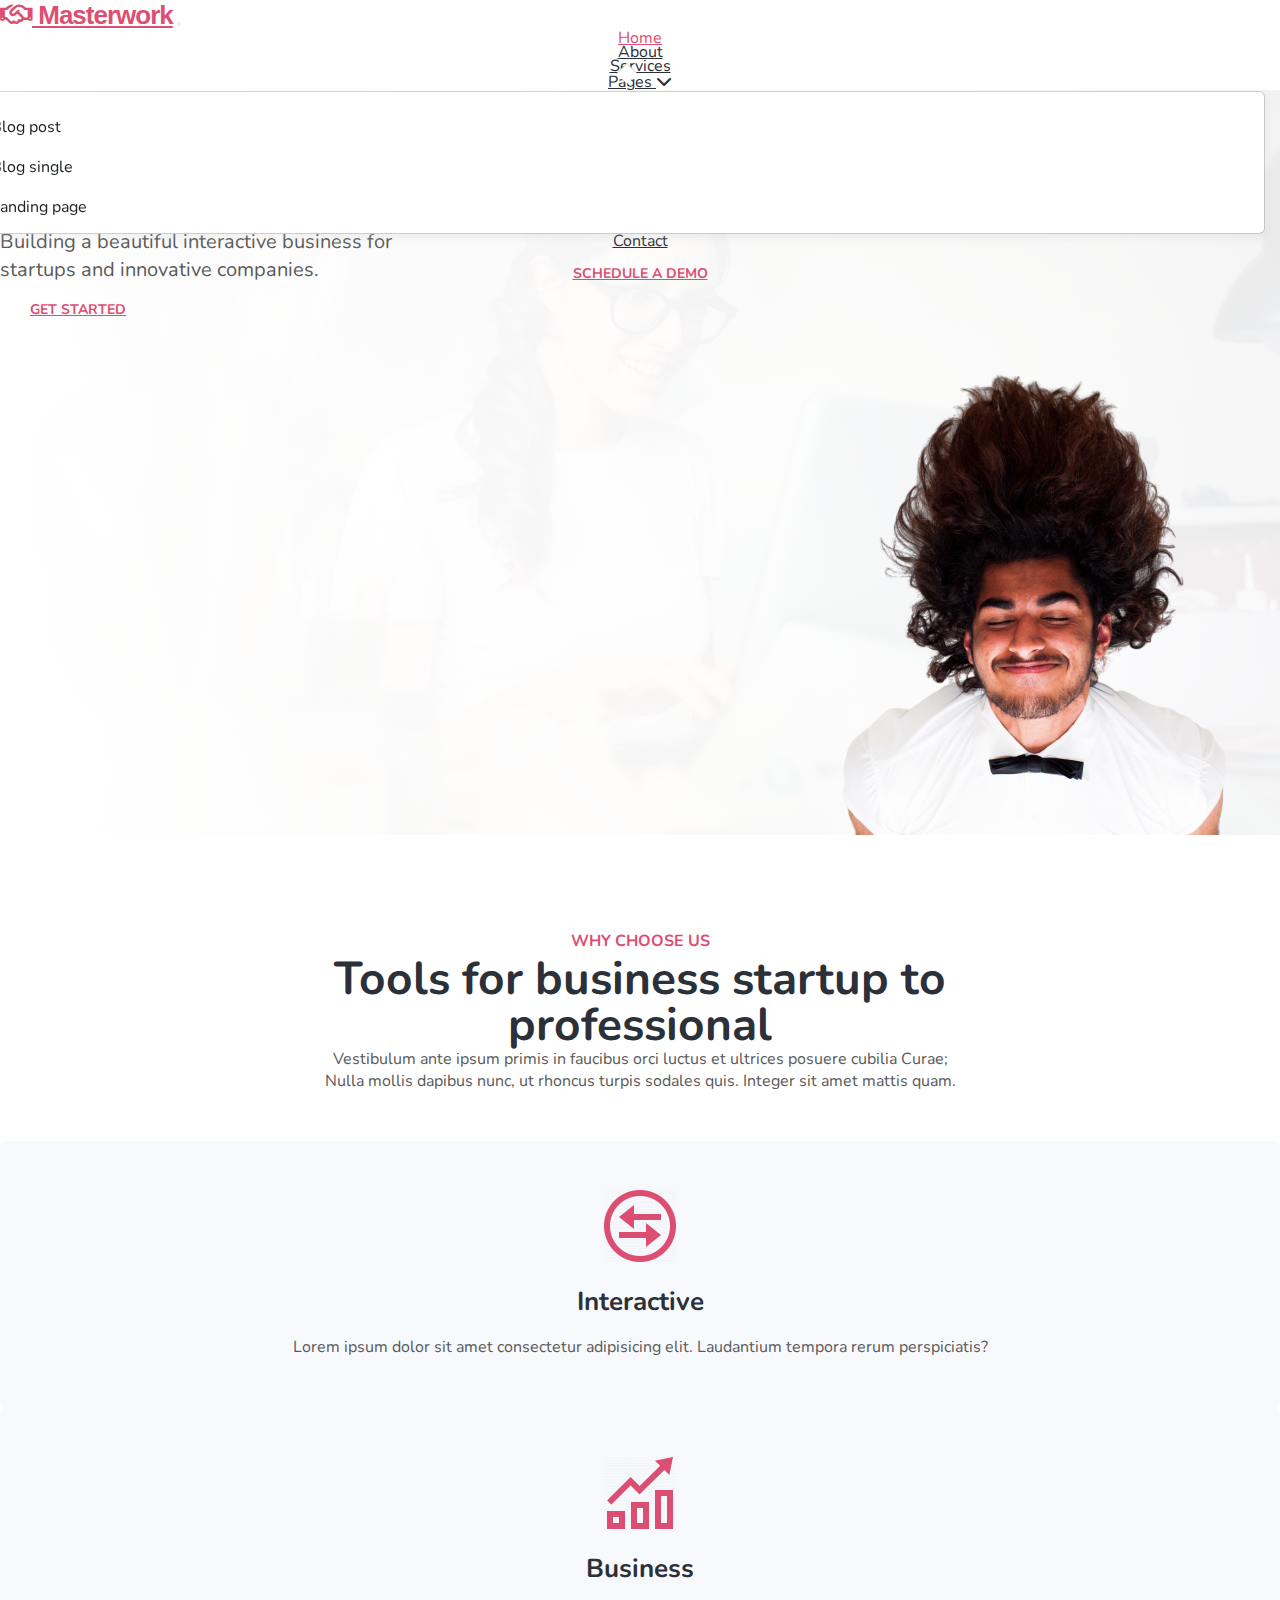
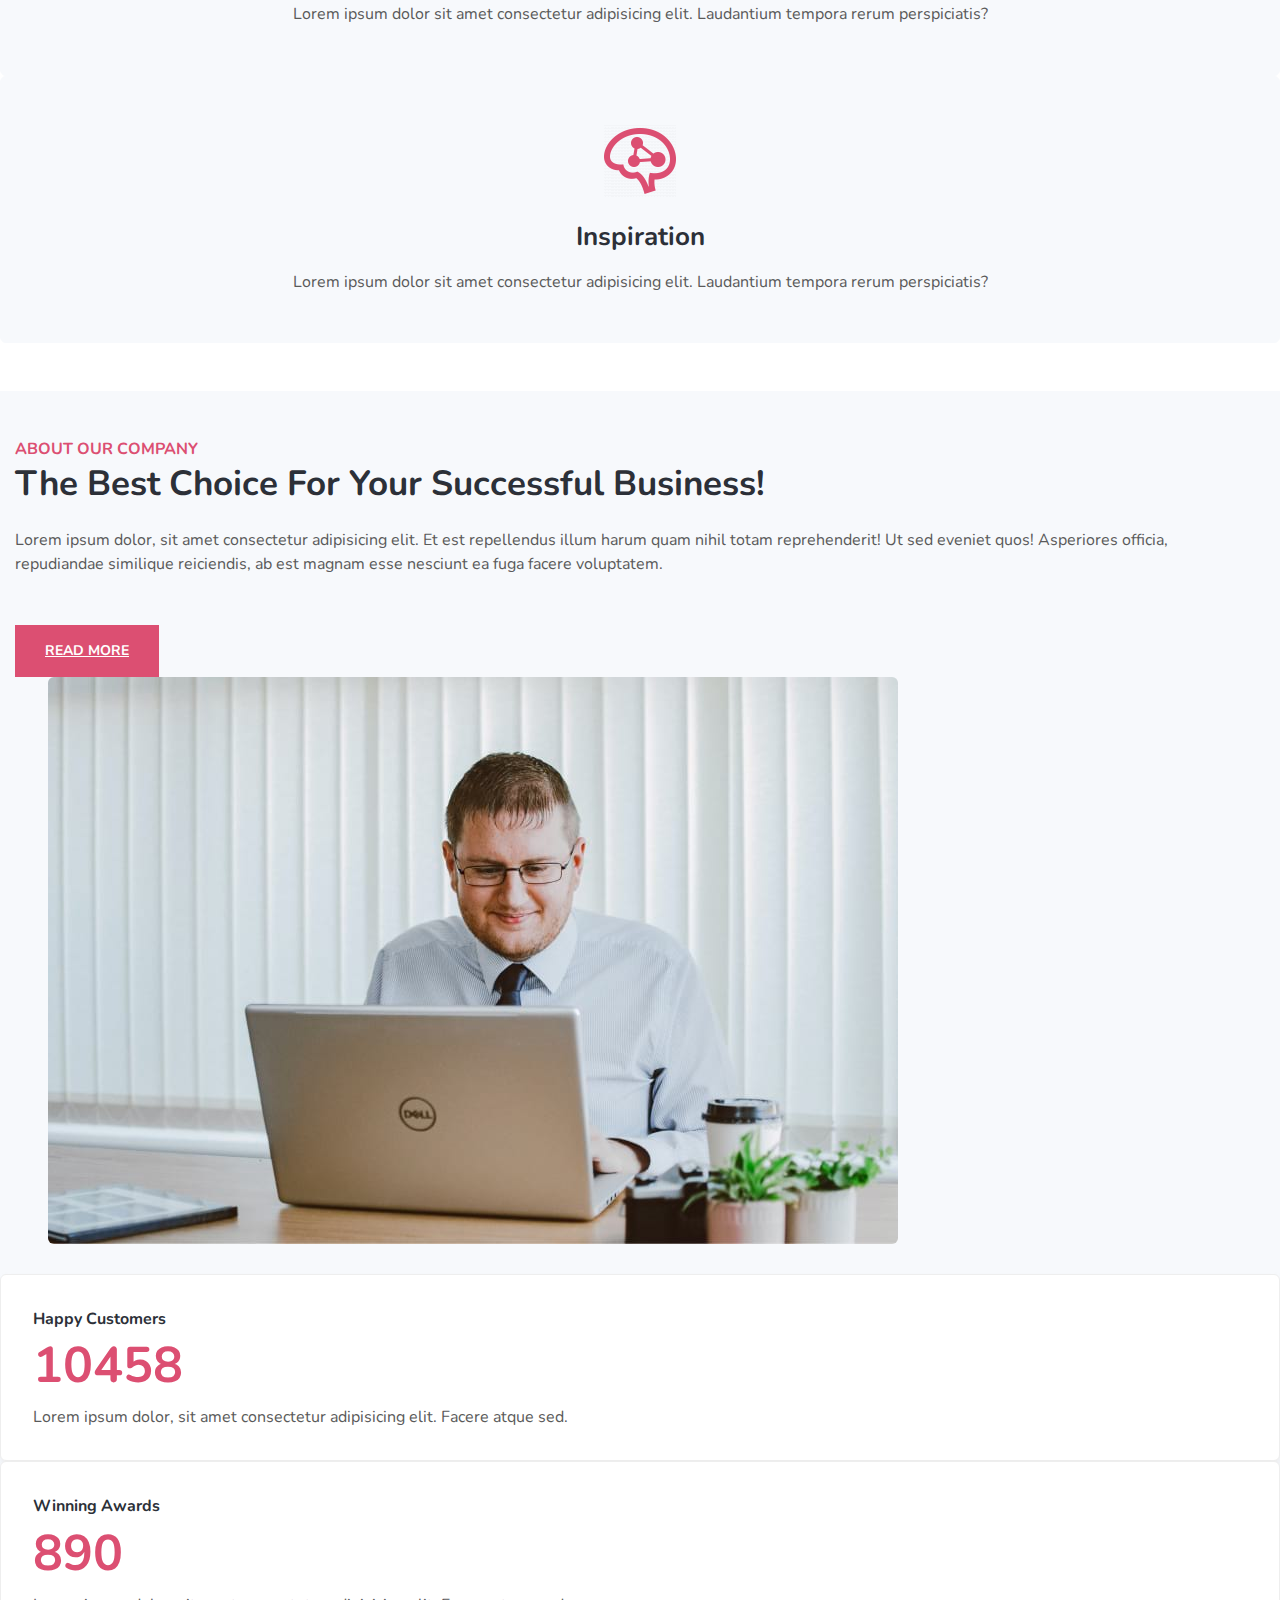
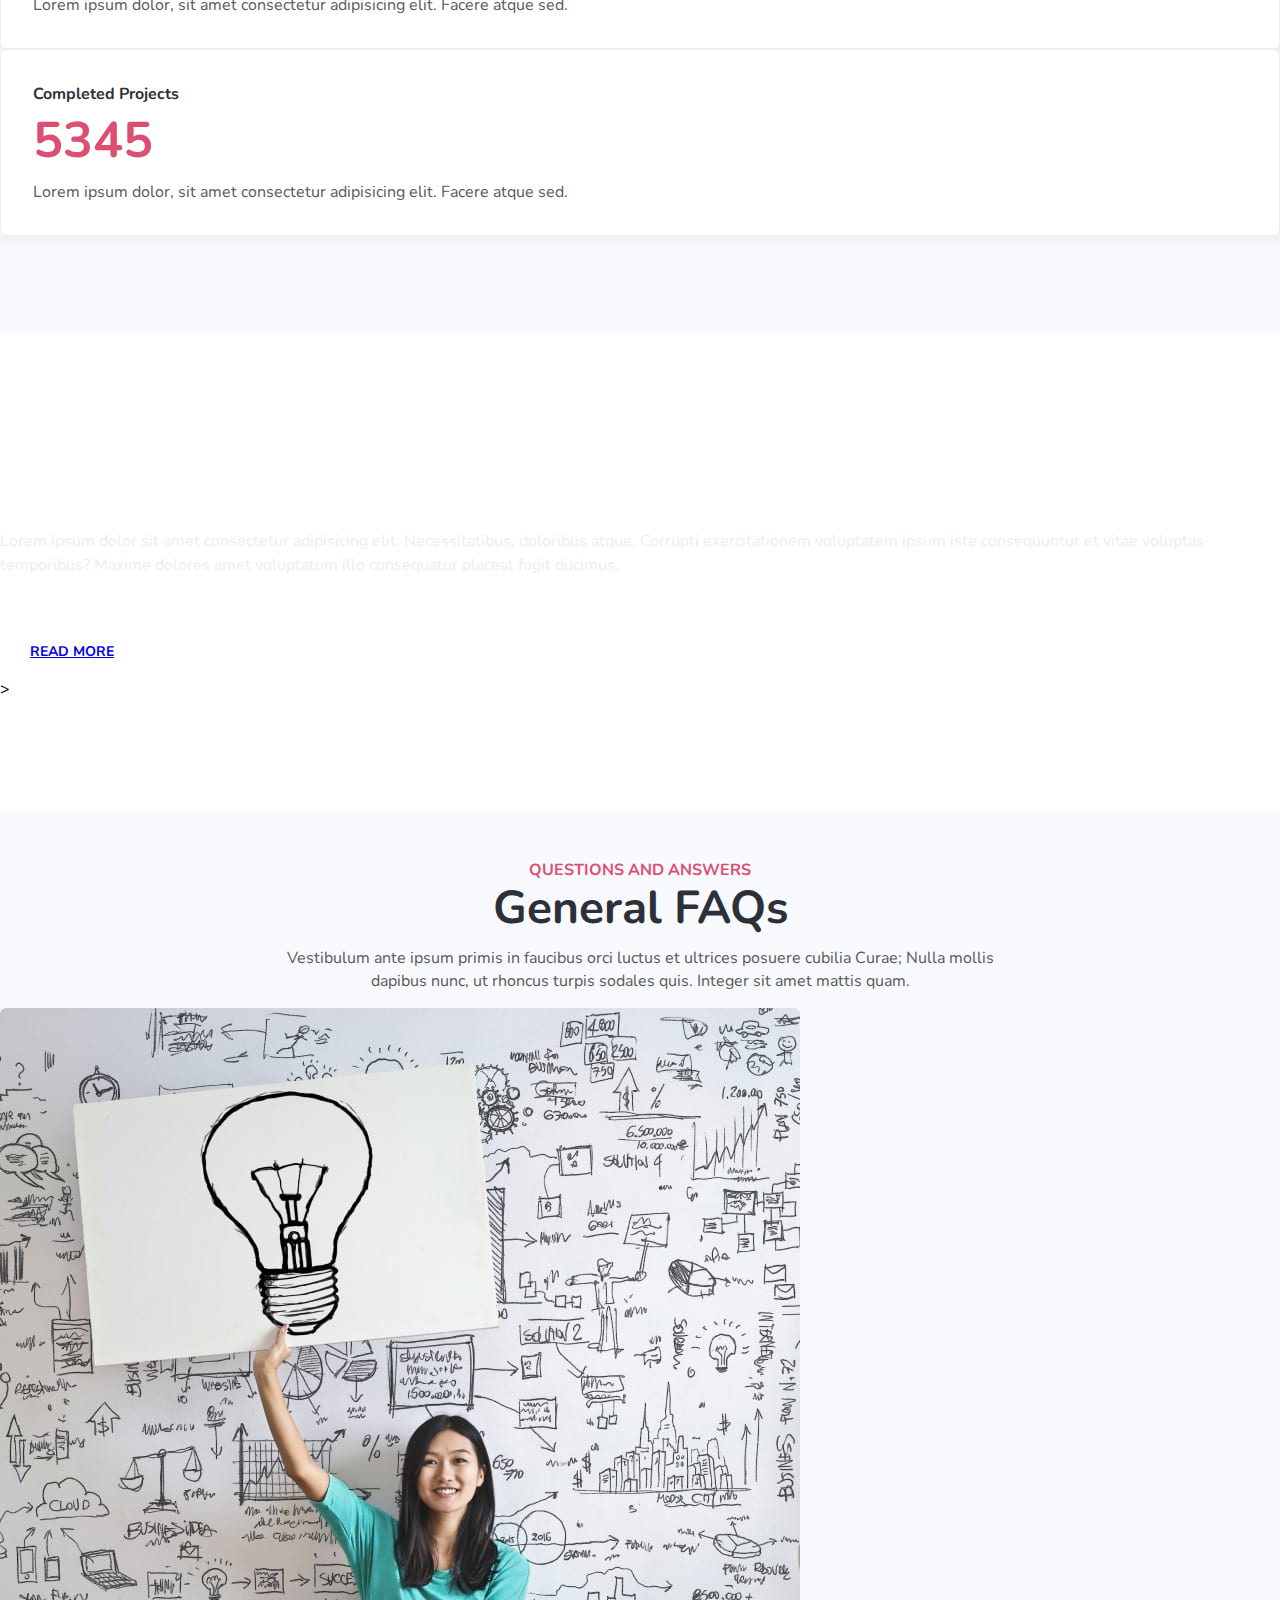
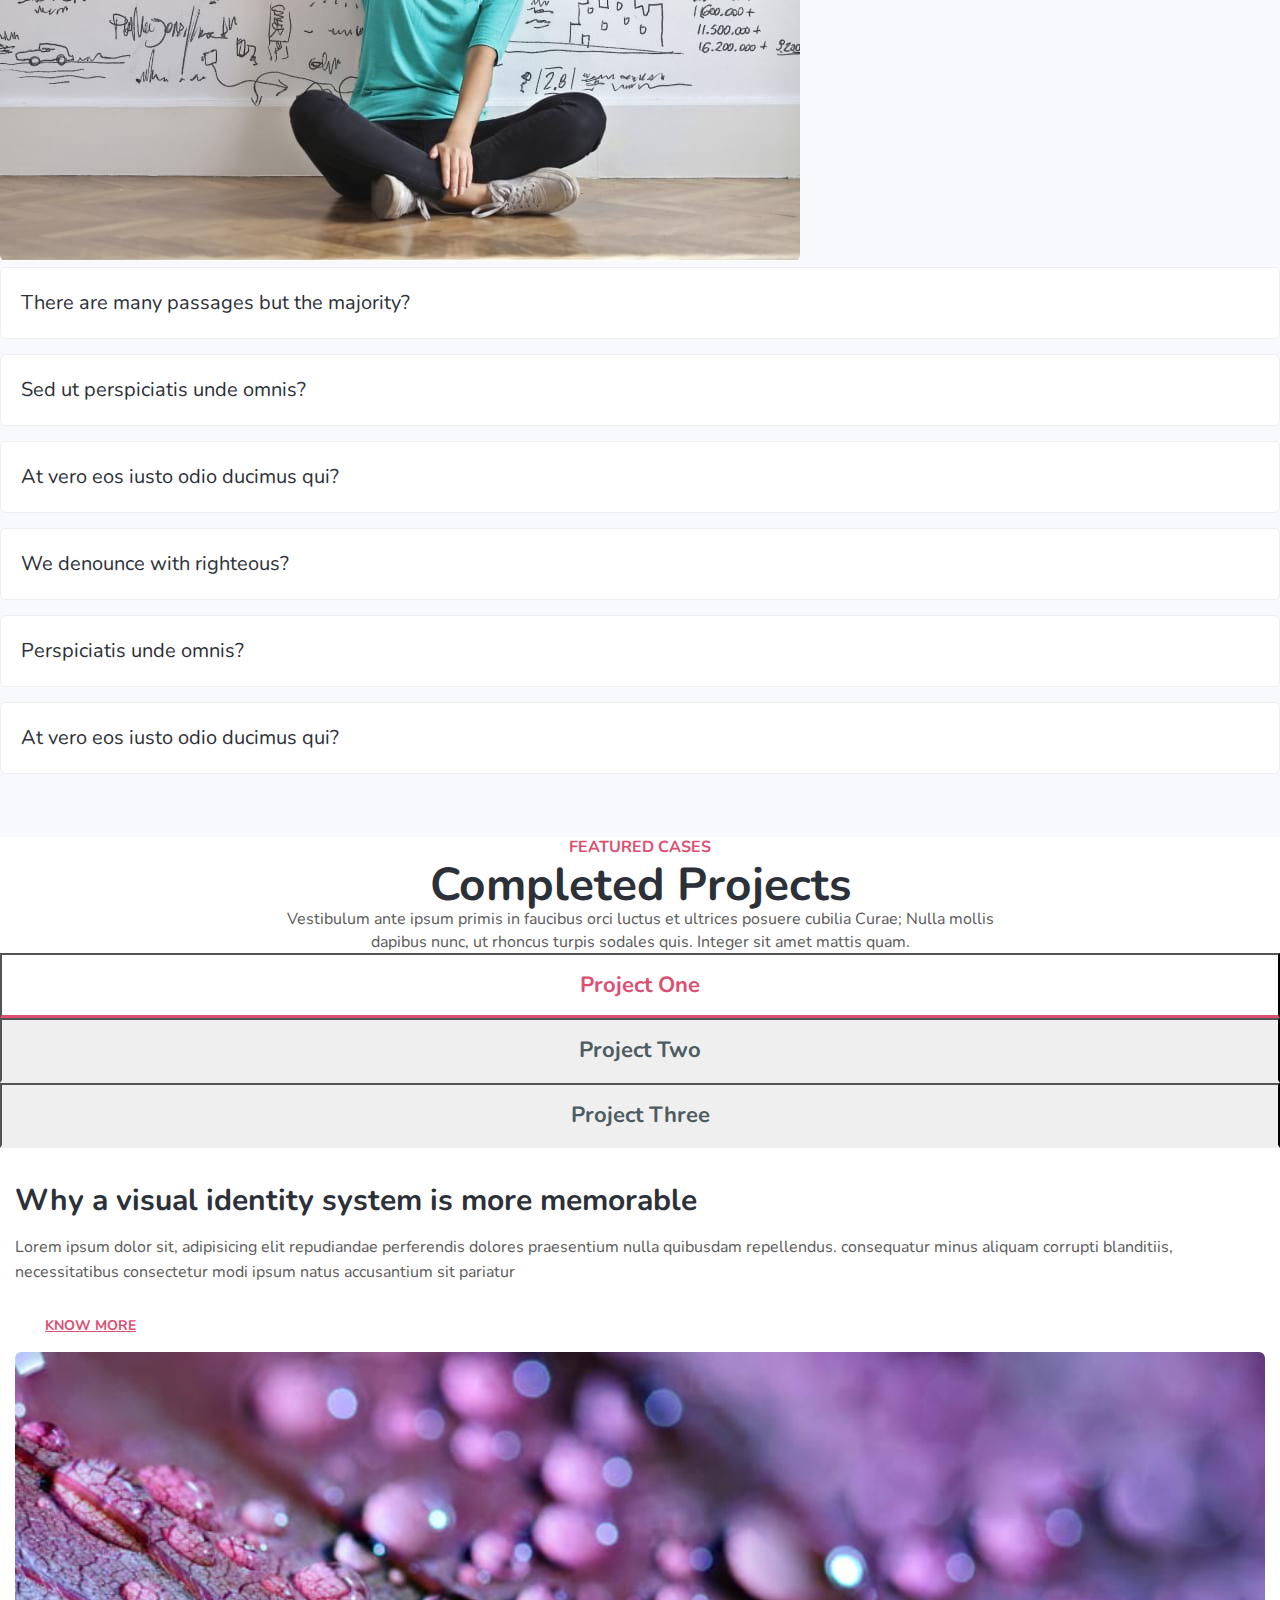
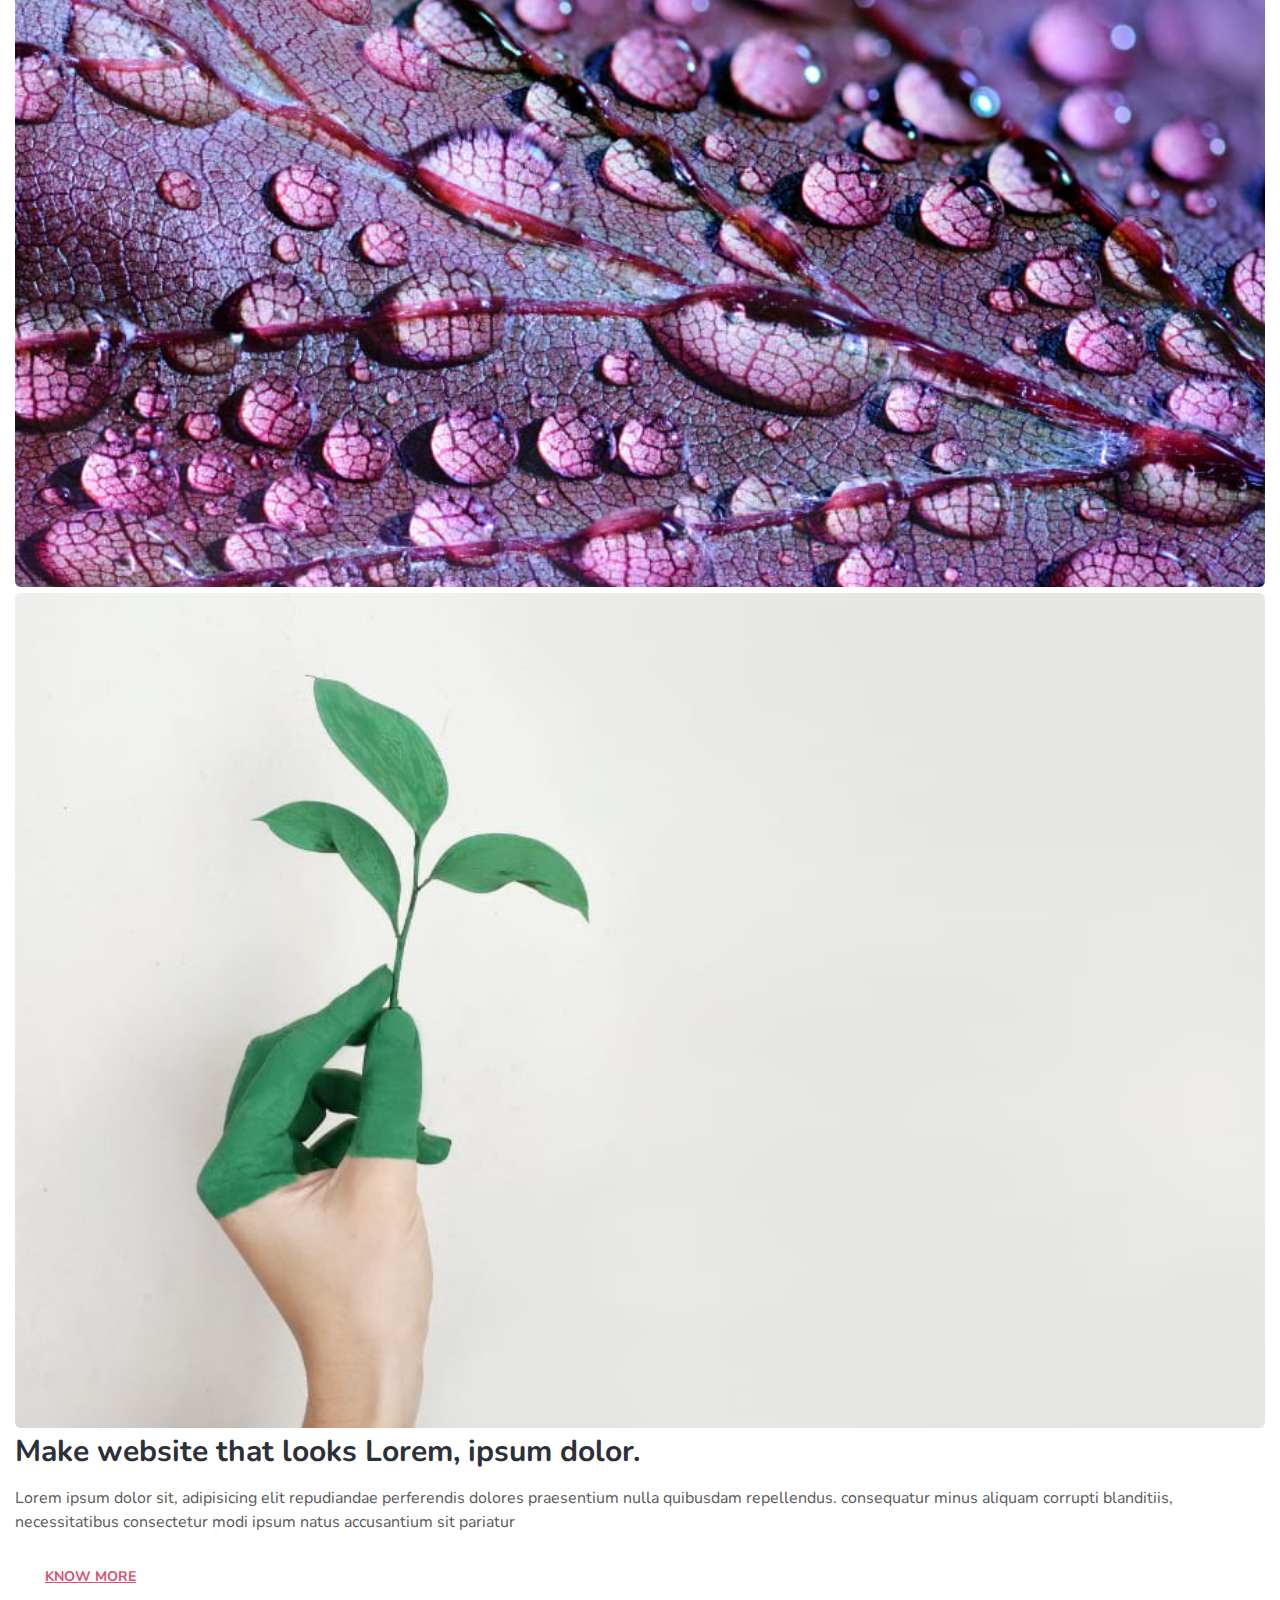
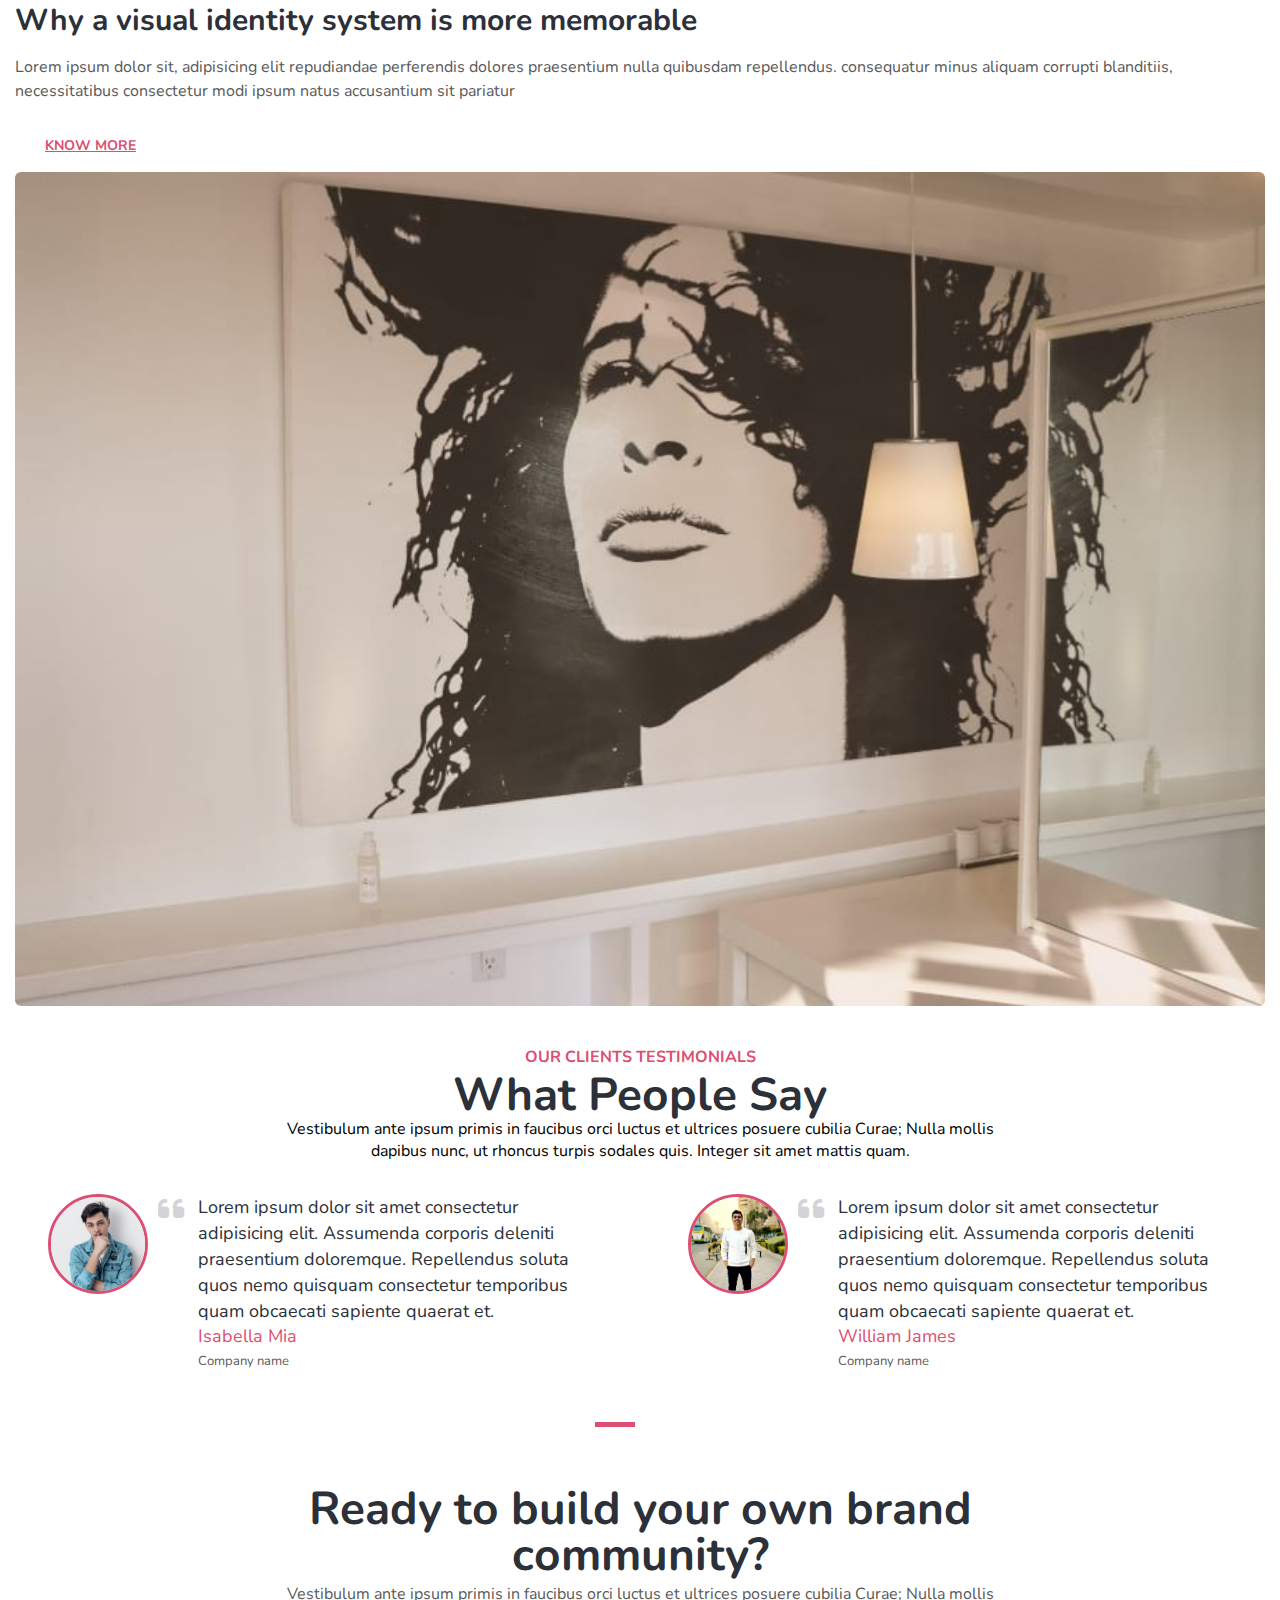
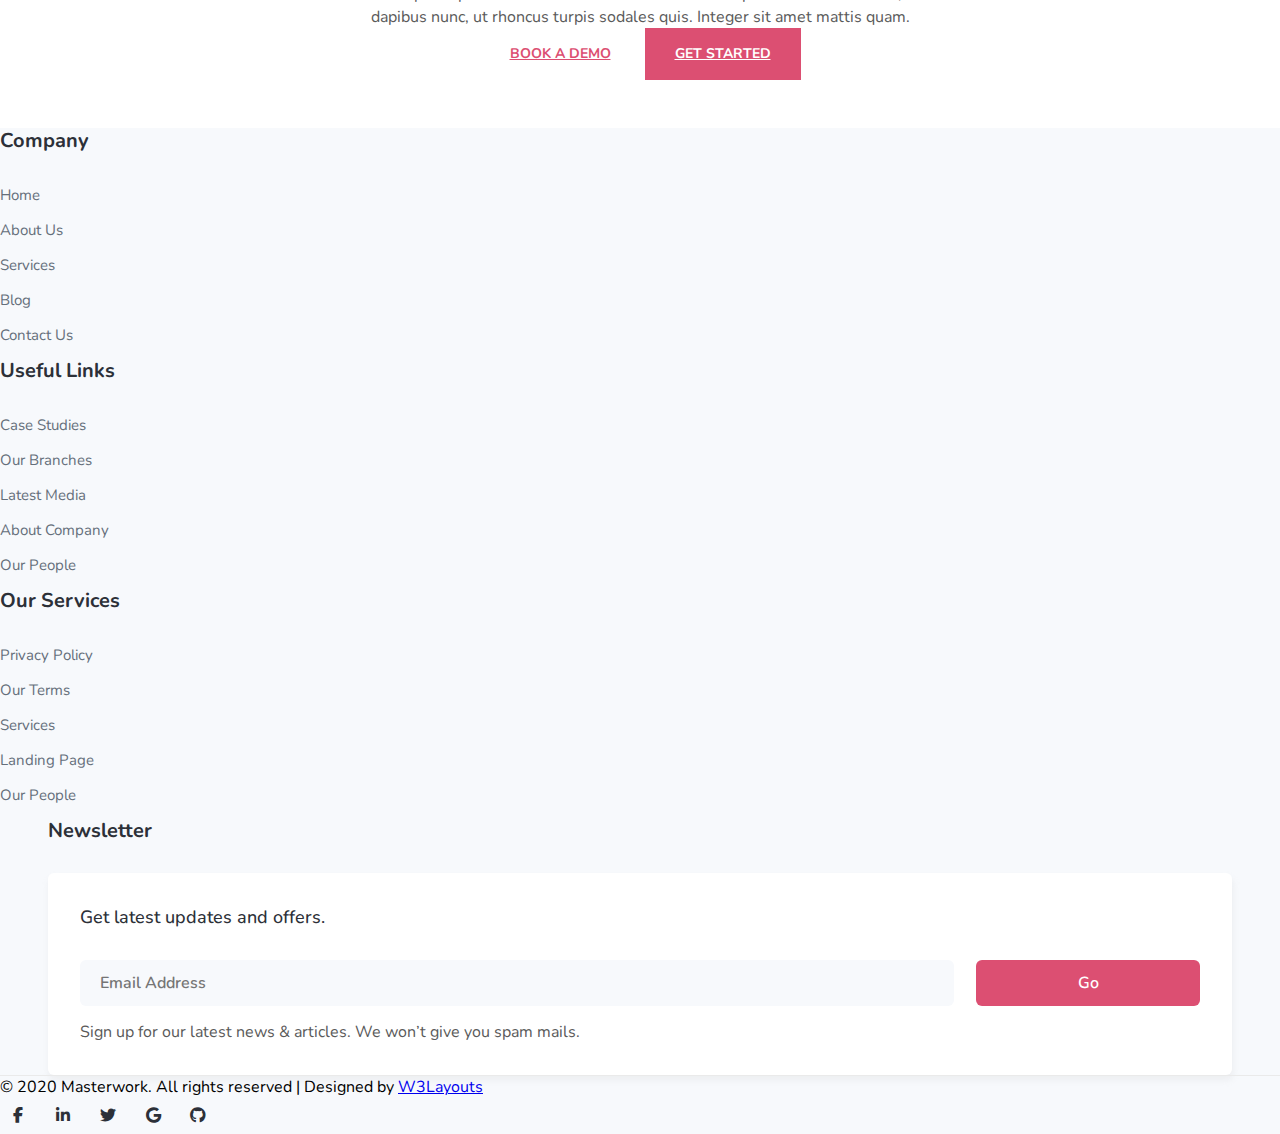
<file: index.html>
<!DOCTYPE html>
<html lang="en">
  <head>
    <meta charset="UTF-8" />
    <meta http-equiv="X-UA-Compatible" content="IE=edge" />
    <meta name="viewport" content="width=device-width, initial-scale=1.0" />
    <title>Home</title>
    <link
      rel="stylesheet"
      href="https://cdnjs.cloudflare.com/ajax/libs/font-awesome/6.1.1/css/all.min.css"
    />
    <link rel="preconnect" href="https://fonts.googleapis.com" />
    <link rel="preconnect" href="https://fonts.gstatic.com" crossorigin />
    <link
      href="https://fonts.googleapis.com/css2?family=Nunito:wght@200;400;500;600;700;800;900&display=swap"
      rel="stylesheet"
    />
    <link
      href="https://cdn.jsdelivr.net/npm/bootstrap@5.1.3/dist/css/bootstrap.min.css"
      rel="stylesheet"
      integrity="sha384-1BmE4kWBq78iYhFldvKuhfTAU6auU8tT94WrHftjDbrCEXSU1oBoqyl2QvZ6jIW3"
      crossorigin="anonymous"
    />

    <!-- owl carousel -->
    <link rel="stylesheet" href="./css/owl.carousel.min.css" />
    <link rel="stylesheet" href="./css/owl.theme.default.min.css" />

    <link rel="stylesheet" href="./css/style1.css" />
    <script src="./js/index.js"></script>
  </head>
  <body>
    <header class="header fixed-top" id="site-header">
      <div class="container">
        <nav class="navbar navbar-expand-lg stroke navbar-light bg-light">
          <div class="container-fluid">
            <a class="navbar-brand" href="./index.html"><i class="fa-regular fa-handshake"></i> Masterwork</a>
            <button
              class="navbar-toggler"
              type="button"
              data-bs-toggle="collapse"
              data-bs-target="#navbarNav"
              aria-controls="navbarNav"
              aria-expanded="false"
              aria-label="Toggle navigation"
            >
              <span class="navbar-toggler-icon"></span>
            </button>
            <div
              class="collapse navbar-collapse justify-content-end"
              id="navbarNav"
            >
              <ul class="navbar-nav ml-auto">
                <li class="nav-item">
                  <a class="nav-link active" aria-current="page" href="./index.html"
                    >Home</a
                  >
                </li>
                <li class="nav-item">
                  <a class="nav-link" href="./pages/About.html">About</a>
                </li>
                <li class="nav-item">
                  <a class="nav-link" href="./pages/Services.html">Services</a>
                </li>
                <li class="nav-item dropdown">
                  <a
                    class="nav-link dropdown-toggle"
                    data-bs-toggle="dropdown"
                    href="#"
                    role="button"
                    aria-expanded="false"
                    >Pages
                    <span><i class="fa fa-chevron-down"></i></span>
                  </a>
                  <ul class="dropdown-menu">
                    <li>
                      <a class="dropdown-item" href="./pages/blogposts.html"
                        >Blog post</a
                      >
                    </li>
                    <li>
                      <a class="dropdown-item" href="./pages/blogsingle.html"
                        >Blog single</a
                      >
                    </li>
                    <li>
                      <a class="dropdown-item" href="./pages/landingpage.html"
                        >Landing page</a
                      >
                    </li>
                  </ul>
                </li>
                <li class="nav-item">
                  <a class="nav-link" href="./pages/Contactus.html">Contact</a>
                </li>
                <li class="nav-item ml-lg-3 ml-0 mt-lg-0 mt-3">
                  <a
                    class="btn btn-outline-primary theme-button"
                    href="./pages/Contactus.html"
                    >Schedule a demo</a
                  >
                </li>
              </ul>
            </div>
          </div>
        </nav>
      </div>
    </header>

    <section class="carousel">
      <div class="container">
        <div class="row">
          <div class="col-6 main-content">
            <h1>We Execute Our Ideas From Start to Finish</h1>
            <p class="mt-3 mb-lg-5 mb-4">
              Building a beautiful interactive business for startups and
              innovative companies.
            </p>
            <a
              href="./pages/About.html"
              class="btn btn-outline-primary theme-button"
              >Get Started</a
            >
          </div>
          <div class="col-6 main_img">
            <img src="./Images/main.png" alt="main page" />
          </div>
        </div>
      </div>
    </section>
    <div class="services py-5">
      <div class="container py-md-3">
        <div class="services_header header-section text-center mx-auto">
          <p class="subtitle">WHY CHOOSE US</p>
          <h1 class="headertitle">
            Tools for business startup to professional
          </h1>
          <p>
            <span class="description_text"
              >Vestibulum ante ipsum primis in faucibus orci luctus et ultrices
              posuere cubilia Curae; Nulla mollis dapibus nunc, ut rhoncus
              turpis sodales quis. Integer sit amet mattis quam.</span
            >
          </p>
        </div>
        <div class="services_content">
          <div class="row">
            <div class="col-4">
              <div class="service_block">
                <img src="./Images/s1.png" alt="s1" />
                <h1>Interactive</h1>
                <p>
                  Lorem ipsum dolor sit amet consectetur adipisicing elit.
                  Laudantium tempora rerum perspiciatis?
                </p>
              </div>
            </div>
            <div class="col-4">
              <div class="service_block">
                <img src="./Images/s2.png" alt="s1" />
                <h1>Business</h1>
                <p>
                  Lorem ipsum dolor sit amet consectetur adipisicing elit.
                  Laudantium tempora rerum perspiciatis?
                </p>
              </div>
            </div>
            <div class="col-4">
              <div class="service_block">
                <img src="./Images/s3.png" alt="s1" />
                <h1>Inspiration</h1>
                <p>
                  Lorem ipsum dolor sit amet consectetur adipisicing elit.
                  Laudantium tempora rerum perspiciatis?
                </p>
              </div>
            </div>
          </div>
        </div>
      </div>
    </div>
    <div class="about">
      <div class="container py-lg-3 mt-3">
        <div class="about_header">
          <div class="row">
            <div class="col-6 about_header_left pr-lg-5">
              <p class="subtitle">ABOUT OUR COMPANY</p>
              <h1 class="headertitle">
                The Best Choice For Your Successful Business!
              </h1>
              <p class="description_text">
                <span>
                  Lorem ipsum dolor, sit amet consectetur adipisicing elit. Et
                  est repellendus illum harum quam nihil totam reprehenderit! Ut
                  sed eveniet quos! Asperiores officia, repudiandae similique
                  reiciendis, ab est magnam esse nesciunt ea fuga facere
                  voluptatem.
                </span>
              </p>
              <a href="#" class="btn btn-primary theme-button">Read more</a>
            </div>
            <div class="col-lg-6 pl-lg-5 mt-lg-0 mt-5 about_header_right">
              <img
                class="img-fluid shadow img-curve img-about"
                src="./Images/about.jpg"
                alt=""
              />
            </div>
          </div>
        </div>
        <div class="about_statictis">
          <div class="row">
            <div class="col-4">
              <div class="statictis_item">
                <h4>Happy Customers</h4>
                <h1>10458</h1>
                <p>
                  Lorem ipsum dolor, sit amet consectetur adipisicing elit.
                  Facere atque sed.
                </p>
              </div>
            </div>
            <div class="col-4">
              <div class="statictis_item">
                <h4>Winning Awards</h4>
                <h1>890</h1>
                <p>
                  Lorem ipsum dolor, sit amet consectetur adipisicing elit.
                  Facere atque sed.
                </p>
              </div>
            </div>
            <div class="col-4">
              <div class="statictis_item">
                <h4>Completed Projects</h4>
                <h1>5345</h1>
                <p>
                  Lorem ipsum dolor, sit amet consectetur adipisicing elit.
                  Facere atque sed.
                </p>
              </div>
            </div>
          </div>
        </div>
      </div>
    </div>
    <div class="intro PY-5 ">
      <div class="container">
        <div class="row">
          <div class="col-6 intro-content">
            <h1>
              We are true to ourselves, and commit to always perform at our
              best.
            </h1>
            <p>
              Lorem ipsum dolor sit amet consectetur adipisicing elit.
              Necessitatibus, doloribus atque. Corrupti exercitationem
              voluptatem ipsum iste consequuntur et vitae voluptas temporibus?
              Maxime dolores amet voluptatum illo consequatur placeat fugit
              ducimus.
            </p>
            <a href="./pages/About.html" class="btn btn-light theme-button">Read more</a>
          </div>>
          <div class="col-6"></div>
        </div>
      </div>
    </div>
    <div class="solution"></div>
    <div class="qna">
      <div class="container py-lg-5">
        <div class="qna_header">
          <h3 class="subtitle">QUESTIONS AND ANSWERS</h3>
          <h1 class="headertitle">General FAQs</h1>
          <p class="description_text">
            Vestibulum ante ipsum primis in faucibus orci luctus et ultrices
            posuere cubilia Curae; Nulla mollis dapibus nunc, ut rhoncus turpis
            sodales quis. Integer sit amet mattis quam.
          </p>
        </div>
        <div class="qna_content">
          <div class="row">
            <div class="col-5 mt-5">
              <div class="faq-image">
                <img
                  src="./Images/women.jpg"
                  alt=""
                  class="img-fluid shadow img-curve"
                />
              </div>
            </div>
            <div class="col-md-7 mt-5 pl-lg-5">
              <section class="w3l-faq" id="faq">
                <div class="faq-page">
                  <ul>
                    <li id="p1">
                      <input
                        type="checkbox"
                        data-target="p1"
                        checked
                        onclick="showCollapsedContent(event)"
                      />
                      <!-- <i></i> -->
                      <h2>There are many passages but the majority?</h2>
                      <p>
                        Voluptates amet earum velit nobis aliquam laboriosam
                        nihil debitis facere voluptatibus consectetur quae quasi
                        fuga, ad corrupti libero omnis sapiente non assumenda,
                        incidunt officiis eaque iste minima autem.
                      </p>
                    </li>
                    <li id="p2">
                      <input
                        type="checkbox"
                        data-target="p2"
                        checked
                        onclick="showCollapsedContent(event)"
                      />
                      <!-- <i></i> -->
                      <h2>Sed ut perspiciatis unde omnis?</h2>
                      <p>
                        Voluptates amet earum velit nobis aliquam laboriosam
                        nihil debitis facere voluptatibus consectetur quae quasi
                        fuga, ad corrupti libero omnis sapiente non assumenda,
                        incidunt officiis eaque iste minima autem.
                      </p>
                    </li>
                    <li id="p3">
                      <input
                        type="checkbox"
                        data-target="p3"
                        checked
                        onclick="showCollapsedContent(event)"
                      />
                      <!-- <i></i> -->
                      <h2>At vero eos iusto odio ducimus qui?</h2>
                      <p>
                        Voluptates amet earum velit nobis aliquam laboriosam
                        nihil debitis facere voluptatibus consectetur quae quasi
                        fuga, ad corrupti libero omnis sapiente non assumenda,
                        incidunt officiis eaque iste minima autem.
                      </p>
                    </li>
                    <li id="p4">
                      <input
                        type="checkbox"
                        data-target="p4"
                        checked
                        onclick="showCollapsedContent(event)"
                      />
                      <!-- <i></i> -->
                      <h2>We denounce with righteous?</h2>
                      <p>
                        Voluptates amet earum velit nobis aliquam laboriosam
                        nihil debitis facere voluptatibus consectetur quae quasi
                        fuga, ad corrupti libero omnis sapiente non assumenda,
                        incidunt officiis eaque iste minima autem.
                      </p>
                    </li>
                    <li id="p5">
                      <input
                        type="checkbox"
                        data-target="p5"
                        checked
                        onclick="showCollapsedContent(event)"
                      />
                      <!-- <i></i> -->
                      <h2>Perspiciatis unde omnis?</h2>
                      <p>
                        Voluptates amet earum velit nobis aliquam laboriosam
                        nihil debitis facere voluptatibus consectetur quae quasi
                        fuga, ad corrupti libero omnis sapiente non assumenda,
                        incidunt officiis eaque iste minima autem.
                      </p>
                    </li>
                    <li id="p6">
                      <input
                        type="checkbox"
                        data-target="p6"
                        checked
                        onclick="showCollapsedContent(event)"
                      />
                      <!-- <i></i> -->
                      <h2>At vero eos iusto odio ducimus qui?</h2>
                      <p>
                        Voluptates amet earum velit nobis aliquam laboriosam
                        nihil debitis facere voluptatibus consectetur quae quasi
                        fuga, ad corrupti libero omnis sapiente non assumenda,
                        incidunt officiis eaque iste minima autem.
                      </p>
                    </li>
                  </ul>
                </div>
              </section>
            </div>
          </div>
        </div>
      </div>
    </div>
    <div class="featured_cases py-5 mb-4">
      <div class="container py-lg-3">
        <div class="featured_cases_title mx-auto">
          <h2 class="subtitle">FEATURED CASES</h2>
          <h1 class="headertitle">Completed Projects</h1>
          <p class="description_text my-3">
            Vestibulum ante ipsum primis in faucibus orci luctus et ultrices
            posuere cubilia Curae; Nulla mollis dapibus nunc, ut rhoncus turpis
            sodales quis. Integer sit amet mattis quam.
          </p>
        </div>
        <div class="featured_body mt-5">
          <ul class="nav nav-pills row mb-3" id="pills-tab" role="tablist">
            <li class="col-4 nav-item">
              <button
                class="nav-link active"
                id="first-tab"
                data-bs-toggle="pill"
                data-bs-target="#first"
              >
                Project One
              </button>
            </li>
            <li class="col-4 about_header">
              <button
                class="nav-link"
                id="second-tab"
                data-bs-toggle="pill"
                data-bs-target="#second"
              >
                Project Two
              </button>
            </li>
            <li class="col-4 nav-item">
              <button
                class="nav-link"
                id="three-tab"
                data-bs-toggle="pill"
                data-bs-target="#three"
              >
                Project Three
              </button>
            </li>
          </ul>
          <div class="tab-content" id="pills-tabContent">
            <div class="tab-pane fade show active" id="first" role="tabpanel">
              <div class="row justify-content-center">
                <div class="col-md-5 left-tab">
                  <h1>Why a visual identity system is more memorable</h1>
                  <p>
                    Lorem ipsum dolor sit, adipisicing elit repudiandae
                    perferendis dolores praesentium nulla quibusdam repellendus.
                    consequatur minus aliquam corrupti blanditiis,
                    necessitatibus consectetur modi ipsum natus accusantium sit
                    pariatur
                  </p>
                  <a
                    href="#url"
                    class="btn btn-outline-primary theme-button mt-3"
                    >Know More</a
                  >
                </div>
                <div class="col-md-5 right-tab">
                  <img src="/Images/b4.jpg" alt="" />
                </div>
              </div>
            </div>
            <div class="tab-pane fade" id="second" role="tabpanel">
              <div class="row justify-content-center">
                <div class="col-md-5 left-tab">
                  <img src="/Images/b5.jpg" alt="" />
                </div>
                <div class="col-md-5 right-tab">
                  <h1>Make website that looks Lorem, ipsum dolor.</h1>
                  <p>
                    Lorem ipsum dolor sit, adipisicing elit repudiandae
                    perferendis dolores praesentium nulla quibusdam repellendus.
                    consequatur minus aliquam corrupti blanditiis,
                    necessitatibus consectetur modi ipsum natus accusantium sit
                    pariatur
                  </p>
                  <a
                    href="#url"
                    class="btn btn-outline-primary theme-button mt-3"
                    >Know More</a
                  >
                </div>
              </div>
            </div>
            <div class="tab-pane fade" id="three" role="tabpanel">
              <div class="row justify-content-center">
                <div class="col-md-5 left-tab">
                  <h1>Why a visual identity system is more memorable</h1>
                  <p>
                    Lorem ipsum dolor sit, adipisicing elit repudiandae
                    perferendis dolores praesentium nulla quibusdam repellendus.
                    consequatur minus aliquam corrupti blanditiis,
                    necessitatibus consectetur modi ipsum natus accusantium sit
                    pariatur
                  </p>
                  <a
                    href="#url"
                    class="btn btn-outline-primary theme-button mt-3"
                    >Know More</a
                  >
                </div>
                <div class="col-md-5 right-tab">
                  <img src="/Images/b6.jpg" alt="" />
                </div>
              </div>
            </div>
          </div>
        </div>
      </div>
    </div>
    <div class="testimonials py-5">
      <div class="container py-lg-3">
        <div class="testimonials_title text-center mx-auto">
          <div class="row">
            <h3 class="subtitle">OUR CLIENTS TESTIMONIALS</h3>
            <h1 class="headertitle">What People Say</h1>
            <p class="my-3">
              Vestibulum ante ipsum primis in faucibus orci luctus et ultrices
              posuere cubilia Curae; Nulla mollis dapibus nunc, ut rhoncus
              turpis sodales quis. Integer sit amet mattis quam.
            </p>
          </div>
        </div>
        <div class="testimonials_body">
          <div class="row mt-4">
            <div class="col-md-12 mx-auto pb-5">
              <div class="owl-two owl-carousel owl-theme">
                <div class="item">
                  <div class="slider-info mt-lg-4 mt-3">
                    <div class="img-circle">
                      <img
                        src="./Images/team3.jpg"
                        class="img-fluid testimonial-img"
                        alt="client image"
                      />
                    </div>
                    <div class="message">
                      <span class="fa fa-quote-left" aria-hidden="true"></span>
                      <p>
                        Lorem ipsum dolor sit amet consectetur adipisicing elit.
                        Assumenda corporis deleniti praesentium doloremque.
                        Repellendus soluta quos nemo quisquam consectetur
                        temporibus quam obcaecati sapiente quaerat et.
                      </p>
                      <div class="name mt-4">
                        <h4>Isabella Mia</h4>
                        <p>Company name</p>
                      </div>
                    </div>
                  </div>
                </div>
                <div class="item">
                  <div class="slider-info mt-lg-4 mt-3">
                    <div class="img-circle">
                      <img
                        src="./Images/team4.jpg"
                        class="img-fluid testimonial-img"
                        alt="client image"
                      />
                    </div>
                    <div class="message">
                      <span class="fa fa-quote-left" aria-hidden="true"></span>
                      <p>
                        Lorem ipsum dolor sit amet consectetur adipisicing elit.
                        Assumenda corporis deleniti praesentium doloremque.
                        Repellendus soluta quos nemo quisquam consectetur
                        temporibus quam obcaecati sapiente quaerat et.
                      </p>
                      <div class="name mt-4">
                        <h4>William James</h4>
                        <p>Company name</p>
                      </div>
                    </div>
                  </div>
                </div>
                <div class="item">
                  <div class="slider-info mt-lg-4 mt-3">
                    <div class="img-circle">
                      <img
                        src="./Images/team5.jpg"
                        class="img-fluid testimonial-img"
                        alt="client image"
                      />
                    </div>
                    <div class="message">
                      <span class="fa fa-quote-left" aria-hidden="true"></span>
                      <p>
                        Lorem ipsum dolor sit amet consectetur adipisicing elit.
                        Assumenda corporis deleniti praesentium doloremque.
                        Repellendus soluta quos nemo quisquam consectetur
                        temporibus quam obcaecati sapiente quaerat et.
                      </p>
                      <div class="name mt-4">
                        <h4>Oliver Bradley</h4>
                        <p>Company name</p>
                      </div>
                    </div>
                  </div>
                </div>
                <div class="item">
                  <div class="slider-info mt-lg-4 mt-3">
                    <div class="img-circle">
                      <img
                        src="./Images/team6.jpg"
                        class="img-fluid testimonial-img"
                        alt="client image"
                      />
                    </div>
                    <div class="message">
                      <span class="fa fa-quote-left" aria-hidden="true"></span>
                      <p>
                        Lorem ipsum dolor sit amet consectetur adipisicing elit.
                        Assumenda corporis deleniti praesentium doloremque.
                        Repellendus soluta quos nemo quisquam consectetur
                        temporibus quam obcaecati sapiente quaerat et.
                      </p>
                      <div class="name mt-4">
                        <h4>Bẹnjamin Lucas</h4>
                        <p>Company name</p>
                      </div>
                    </div>
                  </div>
                </div>
              </div>
            </div>
          </div>
        </div>
      </div>
    </div>

    <div class="contact py-5">
      <div class="container contact_content py-md-3">
        <div class="row text-center mx-auto">
          <h1>Ready to build your own brand community?</h1>
          <p class="my-3">
            Vestibulum ante ipsum primis in faucibus orci luctus et ultrices
            posuere cubilia Curae; Nulla mollis dapibus nunc, ut rhoncus turpis
            sodales quis. Integer sit amet mattis quam.
          </p>
        </div>
        <div class="buttons mt-5">
          <a
            href="contact.html"
            class="btn btn-outline-primary mr-2 theme-button"
            >Book a Demo</a
          >
          <a href="contact.html" class="btn btn-primary theme-button ml-2"
            >Get Started</a
          >
        </div>
      </div>
    </div>

    <footer class="footer py-5">
      <div class="container">
        <div class="row">
          <div class="col-lg-6 column">
            <div class="row">
              <div class="col-md-4 column">
                <h3>Company</h3>
                <ul class="footer-gd-16">
                  <li><a href="#">Home</a></li>
                  <li><a href="about.html">About Us</a></li>
                  <li><a href="services.html">Services</a></li>
                  <li><a href="blog.html">Blog</a></li>
                  <li><a href="contact.html">Contact Us</a></li>
                </ul>
              </div>
              <div class="col-md-4 column mt-md-0 mt-4">
                <h3>Useful Links</h3>
                <ul class="footer-gd-16">
                  <li><a href="#url">Case Studies</a></li>
                  <li><a href="#url">Our Branches</a></li>
                  <li><a href="#url">Latest Media</a></li>
                  <li><a href="about.html">About Company</a></li>
                  <li><a href="#url">Our People</a></li>
                </ul>
              </div>
              <div class="col-md-4 column mt-md-0 mt-4">
                <h3>Our Services</h3>
                <ul class="footer-gd-16">
                  <li><a href="#url">Privacy Policy</a></li>
                  <li><a href="#url">Our Terms</a></li>
                  <li><a href="services.html">Services</a></li>
                  <li><a href="landing-single.html">Landing Page</a></li>
                  <li><a href="#url">Our People</a></li>
                </ul>
              </div>
            </div>
          </div>
          <div
            class="col-lg-6 col-md-12 column pl-lg-5 column4 mt-lg-0 mt-5 emailAddress"
          >
            <h3>Newsletter</h3>
            <div class="end-column">
              <h4>Get latest updates and offers.</h4>
              <form action="#" class="subscribe" method="post">
                <input
                  type="email"
                  name="email"
                  placeholder="Email Address"
                  required=""
                />
                <button type="submit">Go</button>
              </form>
              <p>
                Sign up for our latest news & articles. We won’t give you spam
                mails.
              </p>
            </div>
          </div>
        </div>
        <div
          class="d-flex below-section justify-content-between align-items-center pt-4 mt-5"
        >
          <div class="columns text-lg-left text-center">
            <p>
              &copy; 2020 Masterwork. All rights reserved | Designed by
              <a href="https://w3layouts.com/">W3Layouts</a>
            </p>
          </div>
          <div class="columns-2 mt-lg-0 mt-3">
            <ul class="social">
              <li>
                <a href="#facebook"
                  ><span
                    class="fa-brands fa-facebook-f"
                    aria-hidden="true"
                  ></span
                ></a>
              </li>
              <li>
                <a href="#linkedin"
                  ><span
                    class="fa-brands fa-linkedin-in"
                    aria-hidden="true"
                  ></span
                ></a>
              </li>
              <li>
                <a href="#twitter"
                  ><span class="fa-brands fa-twitter" aria-hidden="true"></span
                ></a>
              </li>
              <li>
                <a href="#google"
                  ><span class="fa-brands fa-google" aria-hidden="true"></span
                ></a>
              </li>
              <li>
                <a href="#github"
                  ><span class="fa-brands fa-github" aria-hidden="true"></span
                ></a>
              </li>
            </ul>
          </div>
        </div>
      </div>
    </footer>
    <a href="#" class="backToTop cd-top text-replace js-cd-top">
      <i class="fa fa-arrow-up"></i>
    </a>

    <script
      src="https://code.jquery.com/jquery-3.6.0.min.js"
      integrity="sha256-/xUj+3OJU5yExlq6GSYGSHk7tPXikynS7ogEvDej/m4="
      crossorigin="anonymous"
    ></script>
    <script
      src="https://cdn.jsdelivr.net/npm/bootstrap@5.1.3/dist/js/bootstrap.bundle.min.js"
      integrity="sha384-ka7Sk0Gln4gmtz2MlQnikT1wXgYsOg+OMhuP+IlRH9sENBO0LRn5q+8nbTov4+1p"
      crossorigin="anonymous"
    ></script>
    <script src="./js/util.js"></script>
    <script src="./js/main.js"></script>
    <script src="./js/owl.carousel.js"></script>
    <script src="./js/owl.carousel.min.js"></script>
    <script src="./js/index.js"></script>
    <script>
      $(".owl-carousel").owlCarousel({
        loop: true,
        margin: 0,
        nav: false,
        responsiveClass: true,
        autoplay: false,
        autoplayTimeout: 5000,
        autoplaySpeed: 1000,
        autoplayHoverPause: false,
        responsive: {
          0: {
            items: 1,
            nav: false,
          },
          480: {
            items: 1,
            nav: false,
          },
          667: {
            items: 1,
            nav: false,
          },
          1000: {
            items: 2,
            nav: false,
          },
        },
      });
    </script>
  </body>
</html>
</file>
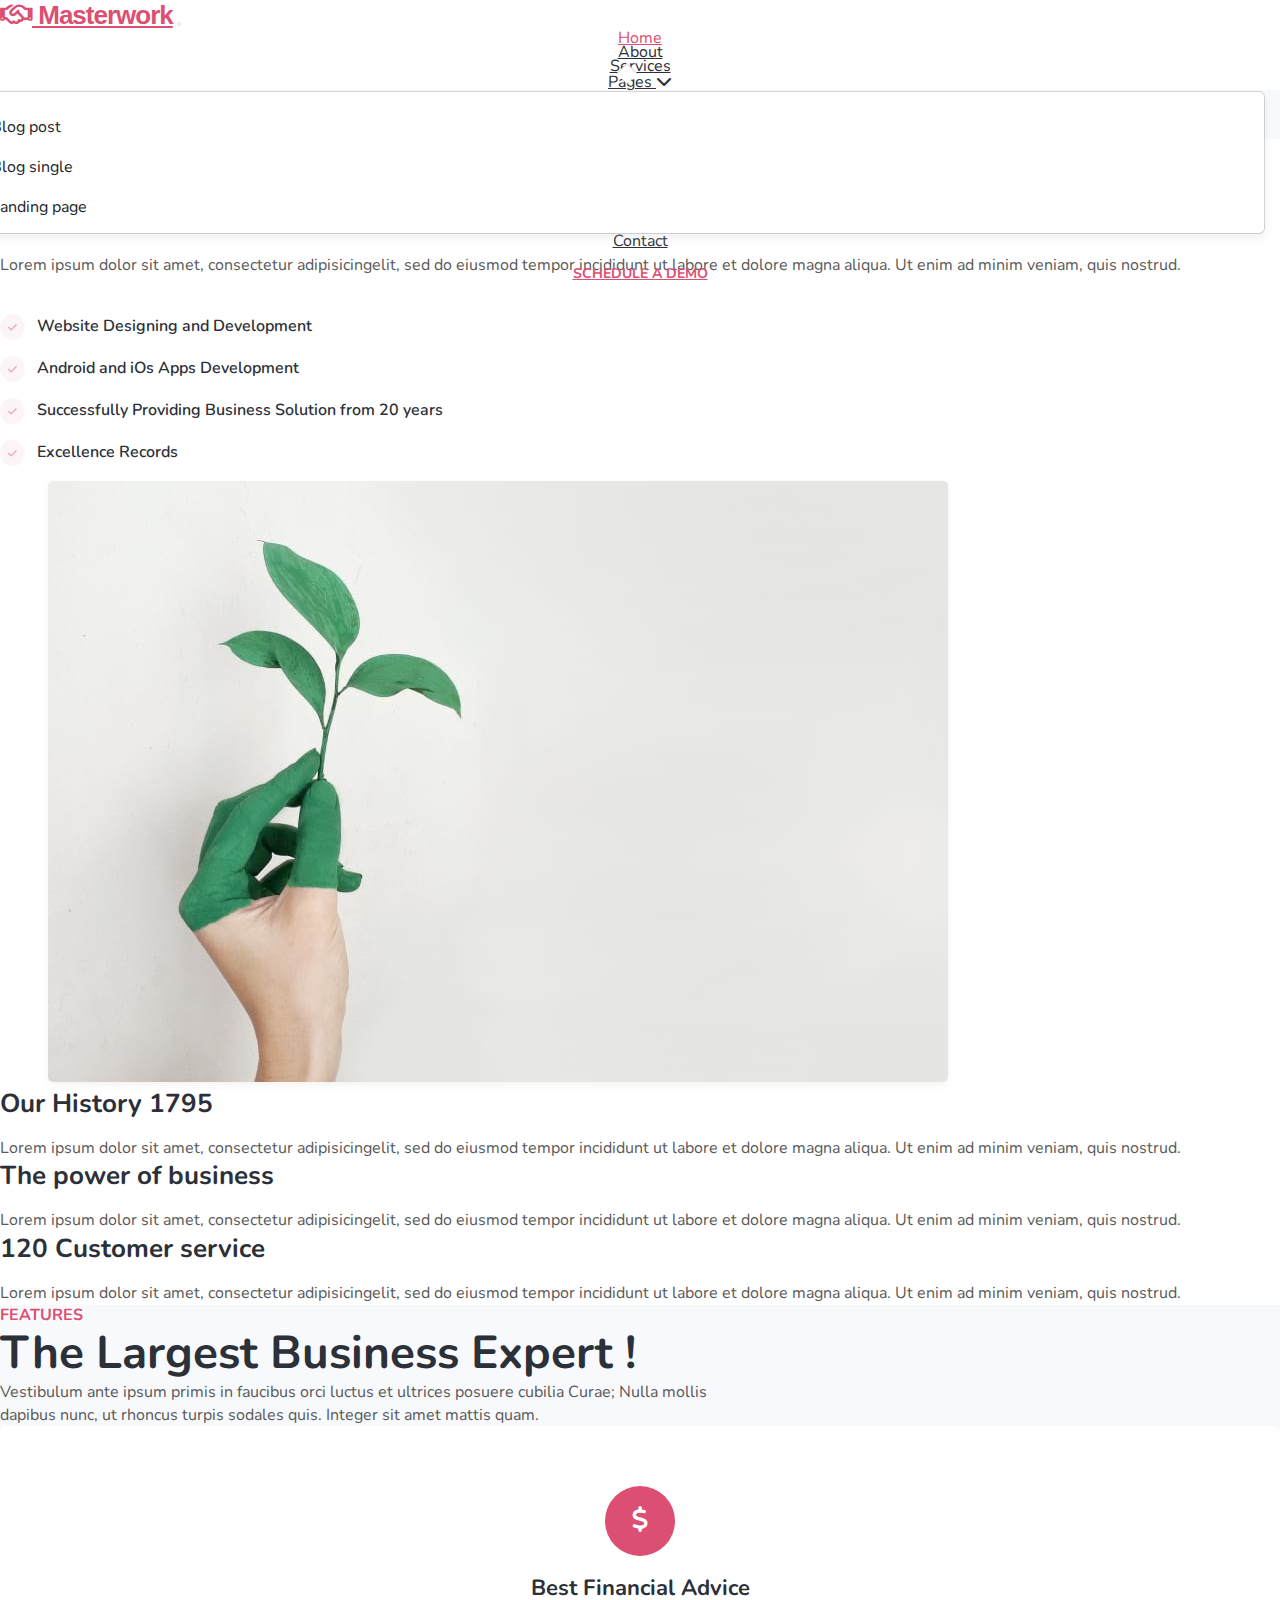
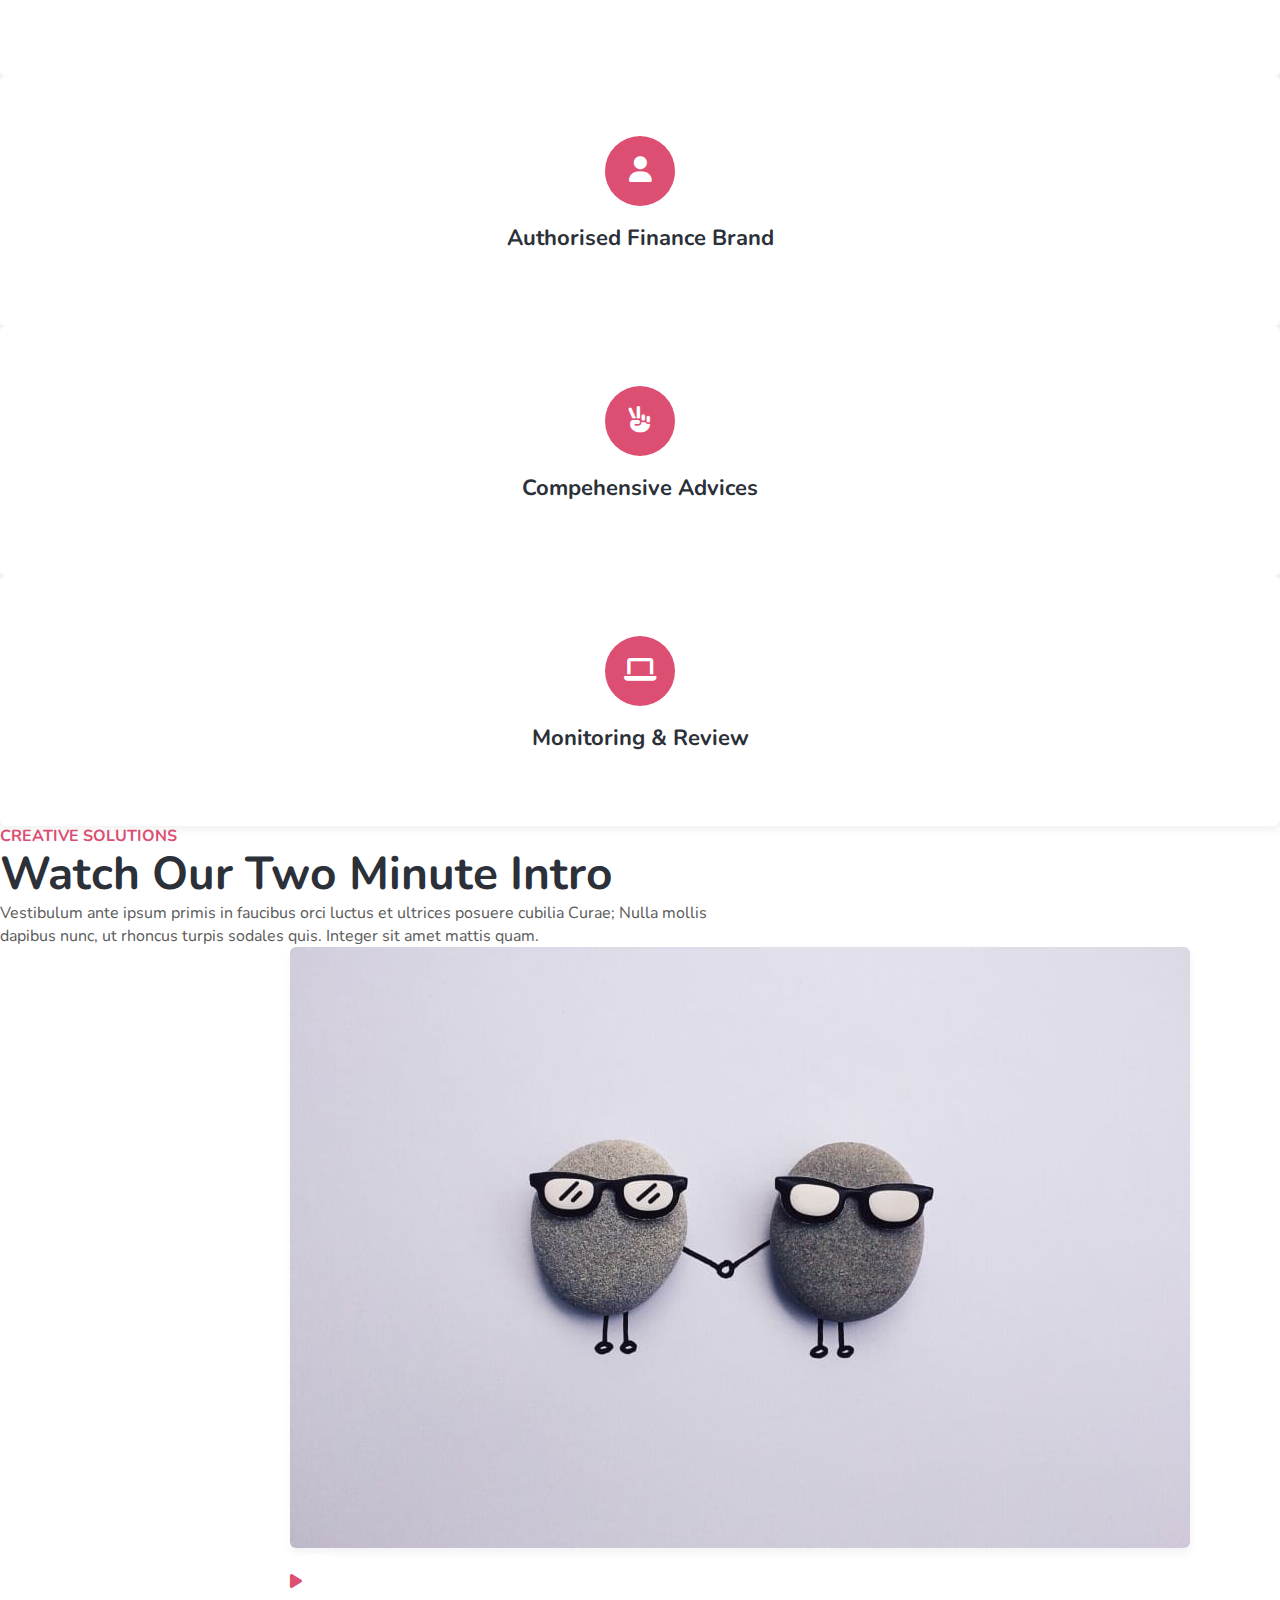
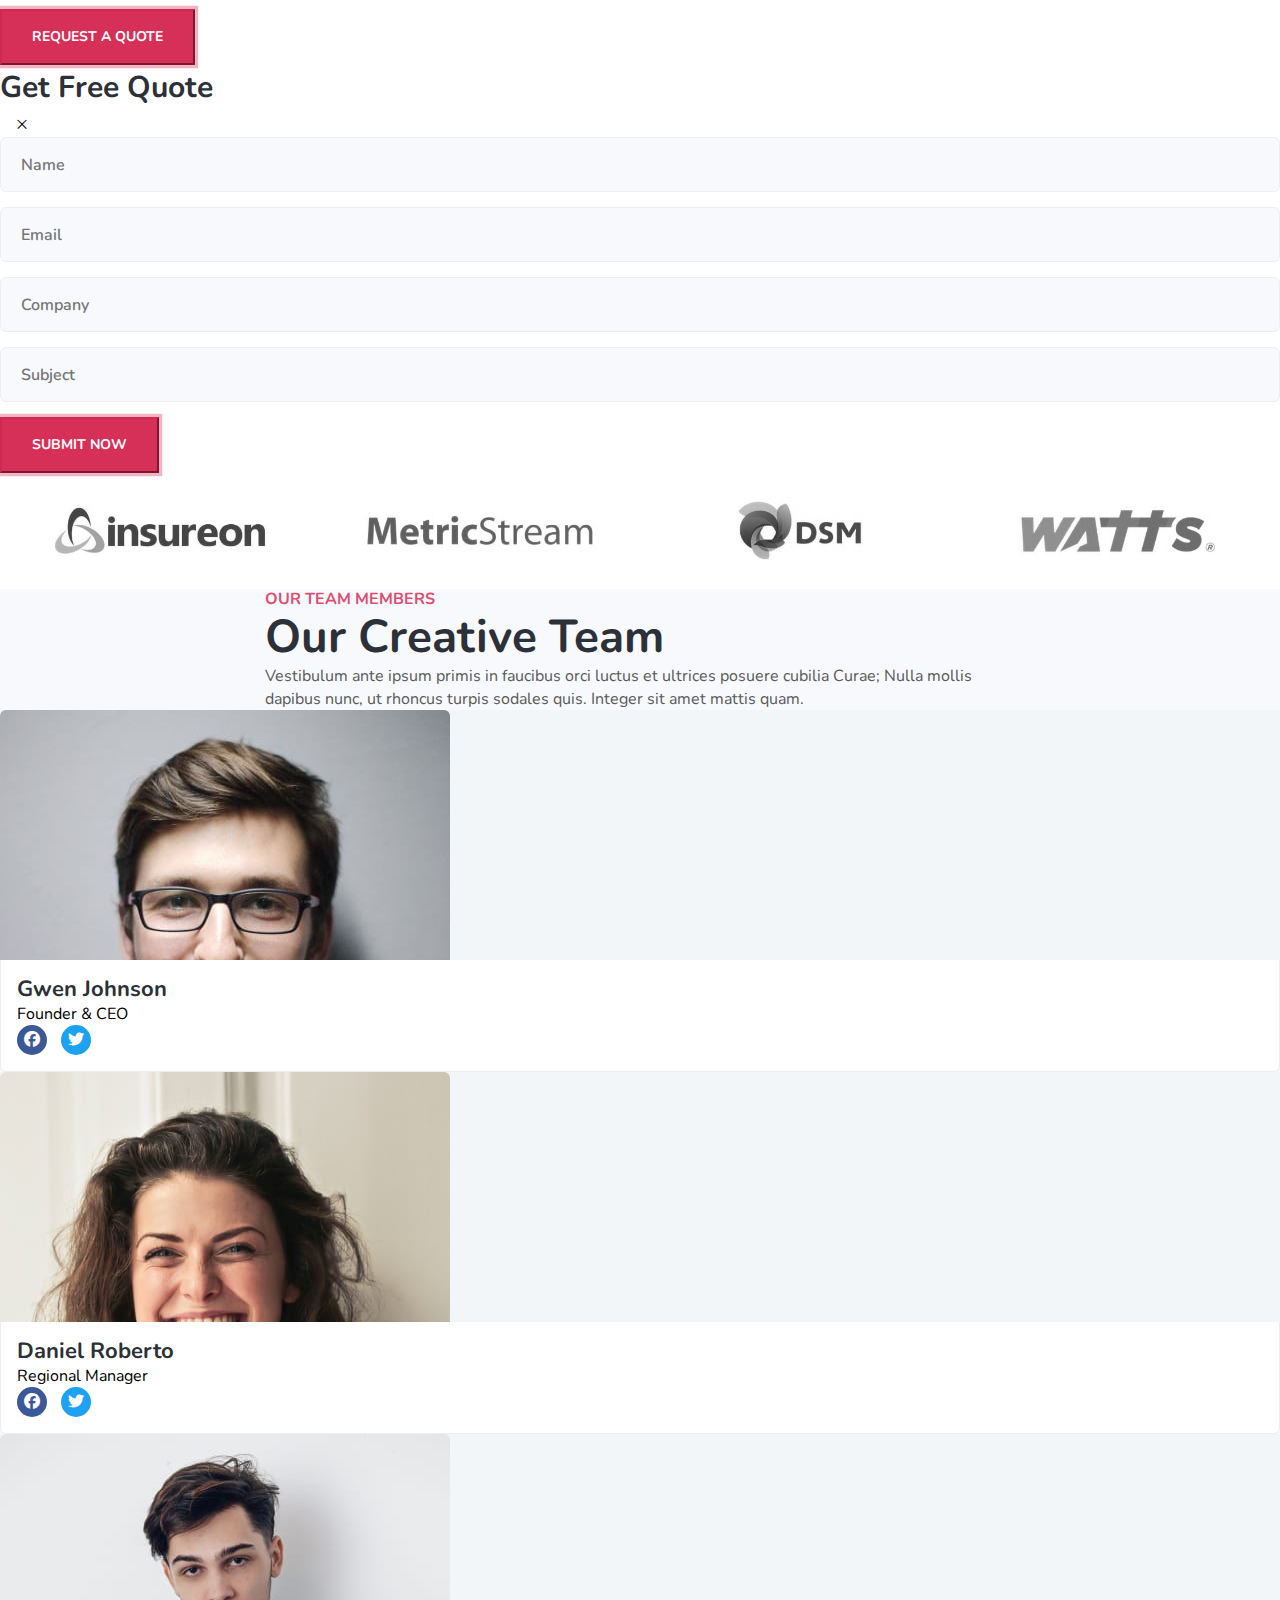
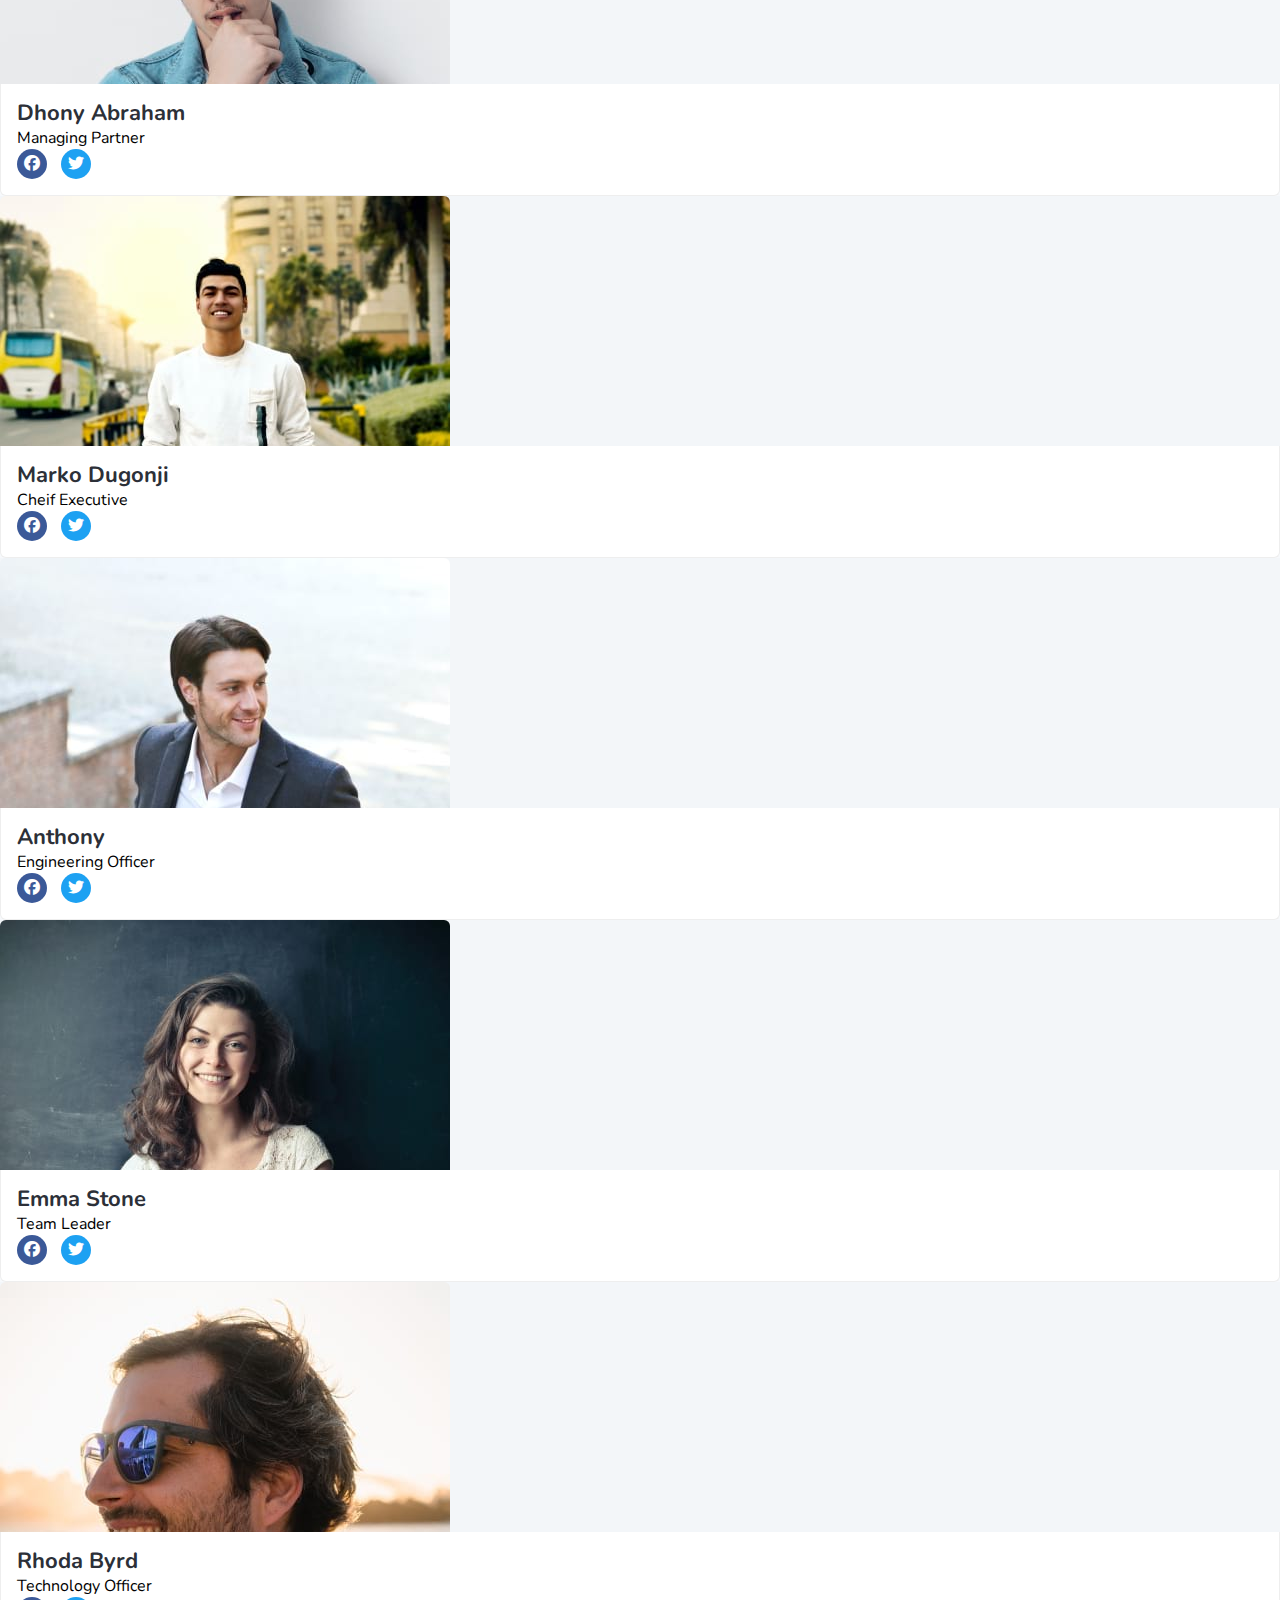
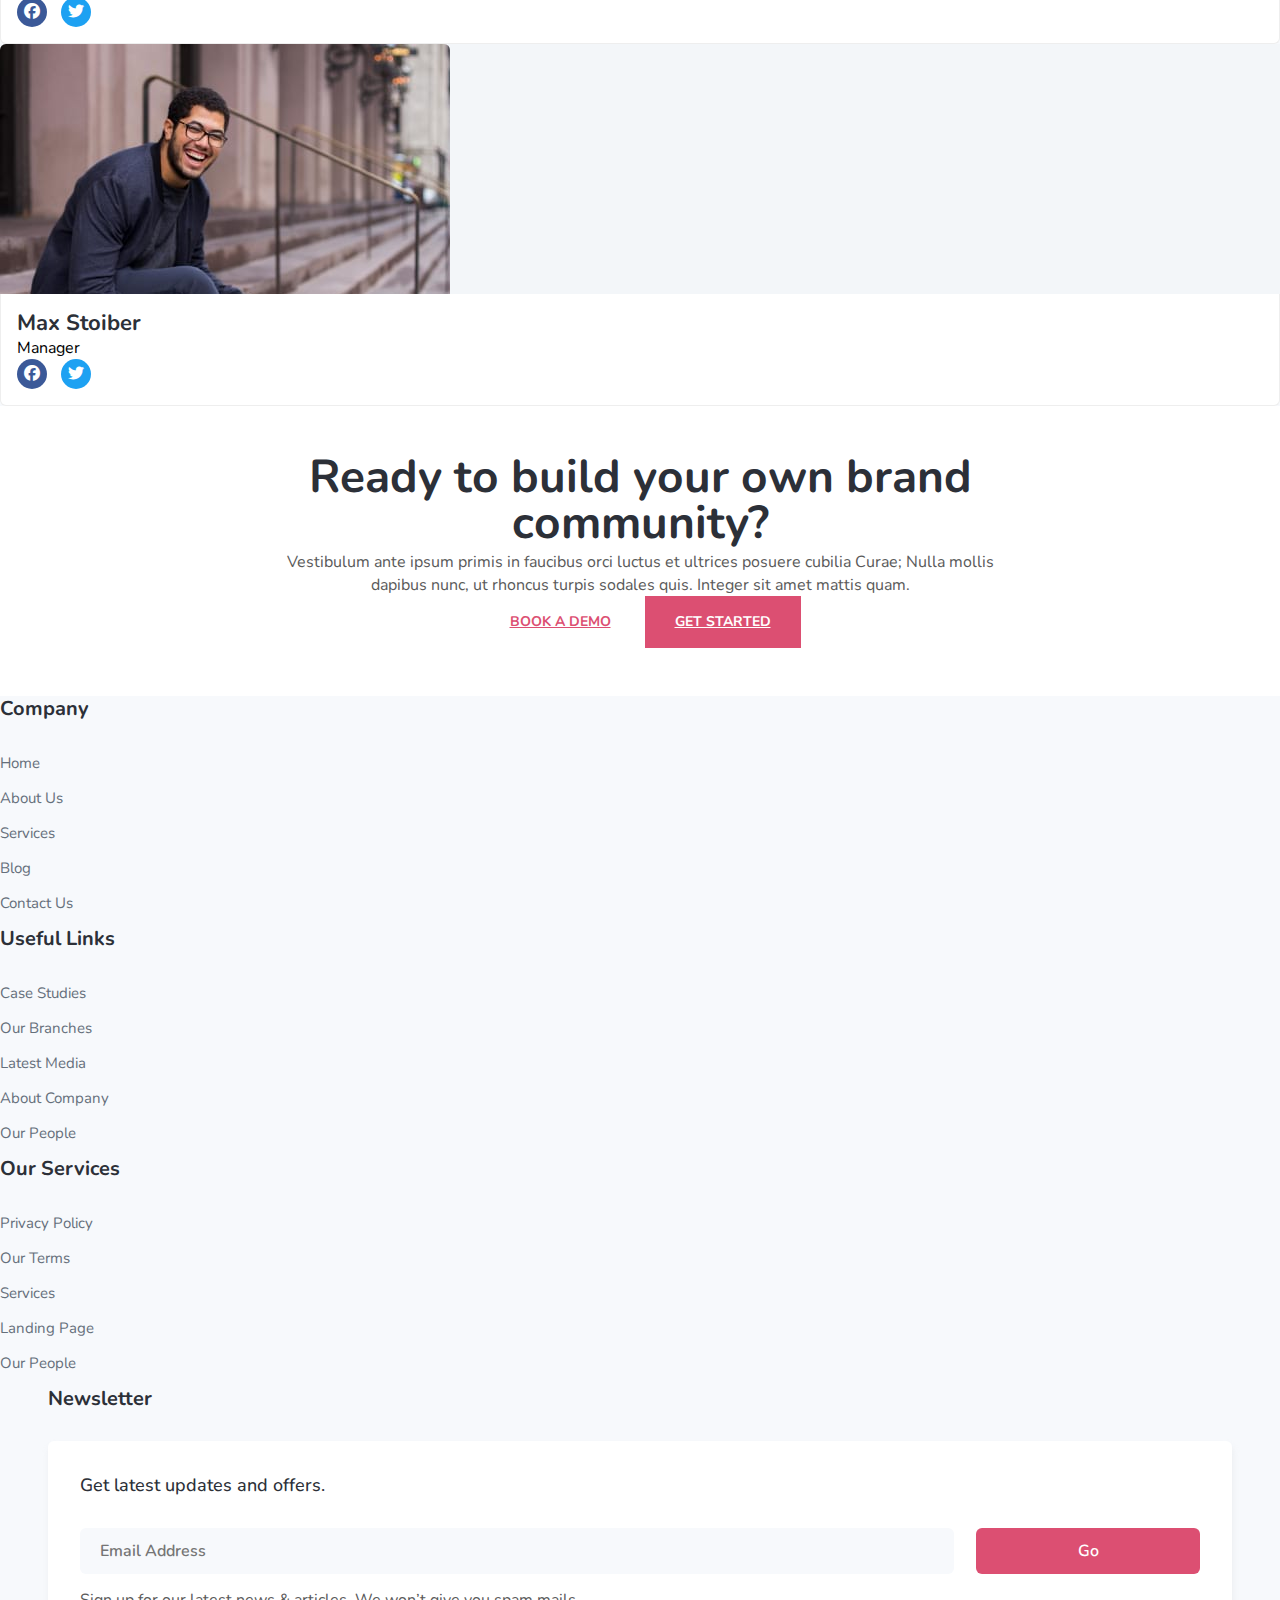
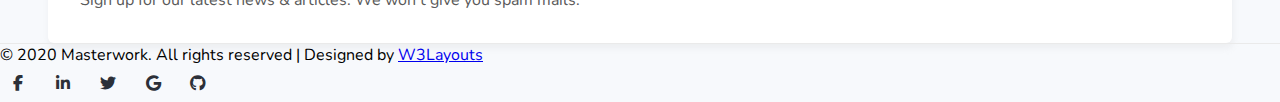
<file: pages/About.html>
<!DOCTYPE html>
<html lang="en">
  <head>
    <meta charset="UTF-8" />
    <meta http-equiv="X-UA-Compatible" content="IE=edge" />
    <meta name="viewport" content="width=device-width, initial-scale=1.0" />
    <title>About</title>
    <link
      rel="stylesheet"
      href="https://cdnjs.cloudflare.com/ajax/libs/font-awesome/6.1.1/css/all.min.css"
    />
    <link rel="preconnect" href="https://fonts.googleapis.com" />
    <link rel="preconnect" href="https://fonts.gstatic.com" crossorigin />
    <link
      href="https://fonts.googleapis.com/css2?family=Nunito:wght@200;400;500;600;700;800;900&display=swap"
      rel="stylesheet"
    />
    <link
      href="https://cdn.jsdelivr.net/npm/bootstrap@5.1.3/dist/css/bootstrap.min.css"
      rel="stylesheet"
      integrity="sha384-1BmE4kWBq78iYhFldvKuhfTAU6auU8tT94WrHftjDbrCEXSU1oBoqyl2QvZ6jIW3"
      crossorigin="anonymous"
    />

    <!-- owl carousel -->
    <link rel="stylesheet" href="../css/owl.carousel.min.css" />
    <link rel="stylesheet" href="../css/owl.theme.default.min.css" />

    <link rel="stylesheet" href="../css/style1.css" />
  </head>
  <body>
    <header class="header fixed-top" id="site-header">
      <div class="container">
        <nav class="navbar navbar-expand-lg stroke navbar-light bg-light">
          <div class="container-fluid">
            <a class="navbar-brand" href="../index.html">
              <i class="fa-regular fa-handshake"></i> Masterwork</a
            >
            <button
              class="navbar-toggler"
              type="button"
              data-bs-toggle="collapse"
              data-bs-target="#navbarNav"
              aria-controls="navbarNav"
              aria-expanded="false"
              aria-label="Toggle navigation"
            >
              <span class="navbar-toggler-icon"></span>
            </button>
            <div
              class="collapse navbar-collapse justify-content-end"
              id="navbarNav"
            >
              <ul class="navbar-nav ml-auto">
                <li class="nav-item">
                  <a
                    class="nav-link active"
                    aria-current="page"
                    href="../index.html"
                    >Home</a
                  >
                </li>
                <li class="nav-item">
                  <a class="nav-link" href="./About.html">About</a>
                </li>
                <li class="nav-item">
                  <a class="nav-link" href="./Services.html">Services</a>
                </li>
                <li class="nav-item dropdown">
                  <a
                    class="nav-link dropdown-toggle"
                    data-bs-toggle="dropdown"
                    href="#"
                    role="button"
                    aria-expanded="false"
                    >Pages
                    <span><i class="fa fa-chevron-down"></i></span>
                  </a>
                  <ul class="dropdown-menu">
                    <li>
                      <a class="dropdown-item" href="./blogposts.html"
                        >Blog post</a
                      >
                    </li>
                    <li>
                      <a class="dropdown-item" href="./blogsingle.html"
                        >Blog single</a
                      >
                    </li>
                    <li>
                      <a class="dropdown-item" href="./landingpage.html"
                        >Landing page</a
                      >
                    </li>
                  </ul>
                </li>
                <li class="nav-item">
                  <a class="nav-link" href="#">Contact</a>
                </li>
                <li class="nav-item ml-lg-3 ml-0 mt-lg-0 mt-3">
                  <a
                    class="btn btn-outline-primary theme-button"
                    href="./pages/Contact.html"
                    >Schedule a demo</a
                  >
                </li>
              </ul>
            </div>
          </div>
        </nav>
      </div>
    </header>
    <nav  class="breadcrumbs">
      <div class="container page-wrapper">
        <a href="../index.html">Home</a> »
        <span class="breadcrumb_last" aria-current="page">About</span>
      </div>
    </nav>

    <section class="about_us pt-5">
      <div class="container py-md-3">
        <div class="header_section mb-5 text-center">
          <h2>About Us</h2>
        </div>
        <div class="cwp4-two row">
          <div class="about_text col-lg-6">
            <h3>The Best Choice For Your Successful Business!</h3>
            <p>
              Lorem ipsum dolor sit amet, consectetur adipisicingelit, sed do
              eiusmod tempor incididunt ut labore et dolore magna aliqua. Ut
              enim ad minim veniam, quis nostrud.
            </p>

            <ul class="cont-4">
              <li>
                <i class="fa fa-check"></i>Website Designing and Development
              </li>
              <li>
                <i class="fa fa-check"></i>Android and iOs Apps Development
              </li>
              <li>
                <i class="fa fa-check"></i>Successfully Providing Business
                Solution from 20 years
              </li>
              <li><i class="fa fa-check"></i>Excellence Records</li>
            </ul>
          </div>
          <div class="about_image col-lg-6 pl-lg-5 mt-lg-0 mt-5">
            <img src="../Images/b5.jpg" class="img-curve img-fluid" alt="" />
          </div>
        </div>
      </div>
    </section>
    <section class="about_2 py-5">
      <div class="container py-lg-3">
        <div class="fea-gd-vv row">
          <div class="float-lt feature-gd col-lg-4 col-sm-6">
            <div class="icon-info">
              <h5>Our History 1795</h5>
              <p>
                Lorem ipsum dolor sit amet, consectetur adipisicingelit, sed do
                eiusmod tempor incididunt ut labore et dolore magna aliqua. Ut
                enim ad minim veniam, quis nostrud.
              </p>
            </div>
          </div>
          <div class="float-mid feature-gd col-lg-4 col-sm-6 mt-sm-0 mt-4">
            <div class="icon-info">
              <h5>The power of business</h5>
              <p>
                Lorem ipsum dolor sit amet, consectetur adipisicingelit, sed do
                eiusmod tempor incididunt ut labore et dolore magna aliqua. Ut
                enim ad minim veniam, quis nostrud.
              </p>
            </div>
          </div>
          <div
            class="float-rt feature-gd col-lg-4 col-sm-6 mt-lg-0 mt-sm-5 mt-4"
          >
            <div class="icon-info">
              <h5>120 Customer service</h5>
              <p>
                Lorem ipsum dolor sit amet, consectetur adipisicingelit, sed do
                eiusmod tempor incididunt ut labore et dolore magna aliqua. Ut
                enim ad minim veniam, quis nostrud.
              </p>
            </div>
          </div>
        </div>
      </div>
    </section>

    <section class="about_features py-5">
      <div class="container principles-grids principles-grids1 py-lg-3">
        <div class="header_section mb-5 text-center mx-auto">
          <h6 class="sub_title">Features</h6>
          <h3>The Largest Business Expert !</h3>
          <p class="my-3">
            Vestibulum ante ipsum primis in faucibus orci luctus et ultrices
            posuere cubilia Curae; Nulla mollis dapibus nunc, ut rhoncus turpis
            sodales quis. Integer sit amet mattis quam.
          </p>
        </div>
        <div class="features_items -services-scroll">
          <div class="row abt-btm pt-4">
            <div class="col-lg-3 col-sm-6 bottom-gds">
              <div class="elite-services">
                <div class="bott-img">
                  <div class="icon-holder editContent">
                    <span
                      class="fa fa-usd service-icon"
                      aria-hidden="true"
                    ></span>
                  </div>
                  <h4 class="mission">Best Financial Advice</h4>
                  <div class="description">
                    <p>Enean eget dolor dolor sit amet commodo ligula</p>
                    <a href="Services.html" class="editContent">Read More</a>
                  </div>
                </div>
              </div>
            </div>
            <div class="col-lg-3 col-sm-6 bottom-gds mt-sm-0 mt-5">
              <div class="elite-services">
                <div class="bott-img">
                  <div class="icon-holder editContent">
                    <span
                      class="fa-solid fa-user service-icon"
                      aria-hidden="true"
                    ></span>
                  </div>
                  <h4 class="mission">Authorised Finance Brand</h4>
                  <div class="description">
                    <p>Commodo ligula eget dolor dolor sit amet ligula</p>
                    <a href="Services.html" class="editContent">Read More</a>
                  </div>
                </div>
              </div>
            </div>
            <div class="col-lg-3 col-sm-6 bottom-gds mt-lg-0 mt-5">
              <div class="elite-services">
                <div class="bott-img">
                  <div class="icon-holder editContent">
                    <span
                      class="fa-solid fa-hand-peace service-icon"
                      aria-hidden="true"
                    ></span>
                  </div>
                  <h4 class="mission">Compehensive Advices</h4>
                  <div class="description">
                    <p>Enean eget dolor dolor sit amet commodo ligula</p>
                    <a href="Services.html" class="editContent">Read More</a>
                  </div>
                </div>
              </div>
            </div>
            <div class="col-lg-3 col-sm-6 bottom-gds mt-lg-0 mt-5">
              <div class="elite-services">
                <div class="bott-img">
                  <div class="icon-holder editContent">
                    <span
                      class="fa fa-laptop service-icon"
                      aria-hidden="true"
                    ></span>
                  </div>
                  <h4 class="mission">Monitoring & Review</h4>
                  <div class="description">
                    <p>Commodo ligula eget dolor dolor sit amet ligula</p>
                    <a href="Services.html" class="editContent">Read More</a>
                  </div>
                </div>
              </div>
            </div>
          </div>
        </div>
      </div>
    </section>

    <section class="about_solution py-5">
      <div class="container py-lg-5">
        <div class="middle_section text-center">
          <div class="header_section text-center mx-auto">
            <h6 class="sub-title">Creative Solutions</h6>
            <h3>Watch Our Two Minute Intro</h3>
            <p class="my-3">
              Vestibulum ante ipsum primis in faucibus orci luctus et ultrices
              posuere cubilia Curae; Nulla mollis dapibus nunc, ut rhoncus
              turpis sodales quis. Integer sit amet mattis quam.
            </p>
          </div>
          <div class="history_info mt-5">
            <div class="position_relative">
              <img
                src="../Images/b9.jpg"
                class="img-fluid img-curve video-popup-image"
                alt="video-popup"
              />

              <a 
                href="https://www.youtube.com/embed/a5KYlHNKQB8"
                class="popup-with-zoom-anim play-view text-center position-absolute"
                data-bs-toggle="modal"
                data-bs-target="#exampleModal"
              >
                <span class="video-play-icon">
                  <span class="fa fa-play"></span>
                </span>
              </a>
            </div>
          </div>

         

          <div class="mt-5 request-quote">
            <!-- request a demo form popup -->
             <!-- Button trigger modal -->
              <button type="button" class="btn btn-primary theme-button" data-bs-toggle="modal" data-bs-target="#exampleModal">
                Request a quote
              </button>

              <!-- Modal -->
              <div class="modal fade" id="exampleModal" tabindex="-1" aria-labelledby="exampleModalLabel" aria-hidden="true">
                <div class="modal-dialog">
                  <div class="modal-content">
                    <div class="modal-header px-4">
                      <h5
                        class="modal-title request-demo-title"
                        id="formModal"
                      >
                        Get Free Quote
                      </h5>
                      <button
                        type="button"
                        class="close"
                        data-dismiss="modal"
                        aria-label="Close"
                      >
                        <span aria-hidden="true">&times;</span>
                      </button>
                    </div>
                    <div class="modal-body demo-request p-4">
                      <form action="/" method="GET">
                        <div class="form-group">
                          <!-- <label for="NameInput">Name:</label> -->
                          <input
                            type="text"
                            class="form-control"
                            name="name"
                            placeholder="Name"
                            required
                          />
                        </div>
                        <div class="form-group">
                          <!-- <label for="exampleInputEmail1">Email address:</label> -->
                          <input
                            type="email"
                            class="form-control"
                            name="emailid"
                            placeholder="Email"
                            required
                          />
                        </div>
                        <div class="form-group">
                          <!-- <label for="CompanyInput">Company:</label> -->
                          <input
                            type="text"
                            class="form-control"
                            name="company"
                            placeholder="Company"
                            required
                          />
                        </div>
                        <div class="form-group">
                          <!-- <label for="CompanyInput">Designation:</label> -->
                          <input
                            type="text"
                            class="form-control"
                            name="subject"
                            placeholder="Subject"
                            required
                          />
                        </div>
                        <div class="text-right">
                          <button
                            type="submit"
                            class="btn btn-primary theme-button"
                            data-toggle="modal"
                            data-target="#exampleModal"
                          >
                            Submit Now
                          </button>
                        </div>
                      </form>
                    </div>
                  </div>
                </div>
              </div>
          </div>
        </div>
      </div>
    </section>

    <section class="about_services pb-5">
      <div class="container py-lg-3">
        <div class="row">
          <div class="col-md-12">
            <div class="owl-three owl-carousel owl-theme logo-view">
              <div class="item">
                <img src="../Images/logo1.jpg" alt="company-logo" class="img-fluid">
              </div>
              <div class="item">
                <img src="../Images/logo2.jpg" alt="company-logo" class="img-fluid">
    
              </div>
              <div class="item">
                <img src="../Images/logo3.jpg" alt="company-logo" class="img-fluid">
    
              </div>
              <div class="item">
                <img src="../Images/logo4.jpg" alt="company-logo" class="img-fluid">
    
              </div>
            </div>
          </div>
        </div>
      </div>
    </section>

    <section class="about_team py-5">
      <div class="container py-lg-5">
        <div class="header-section text-center mx-auto">
          <h6 class="sub-title">Our Team Members</h6>
          <h3>Our Creative Team</h3>
          <p class="my-3"> Vestibulum ante ipsum primis in faucibus orci luctus et ultrices posuere cubilia Curae;
            Nulla mollis dapibus nunc, ut rhoncus
            turpis sodales quis. Integer sit amet mattis quam.</p>
        </div>
        <div class="row team-row pt-3 mt-5">
          <div class="col-lg-3 col-sm-6 team-wrap">
            <div class="team-info">
              <div class="column position-relative img-circle">
                <a href="#url"><img src="../Images/team1.jpg" alt="" class="img-fluid team-image" /></a>
              </div>
              <div class="column-btm">
                <h3 class="name-pos"><a href="#url">Gwen Johnson</a></h3>
                <p>Founder & CEO</p>
                <div class="social">
                  <a href="#facebook" class="facebook"><span class="fa-brands fa-facebook" aria-hidden="true"></span></a>
                  <a href="#twitter" class="twitter"><span class="fa-brands fa-twitter" aria-hidden="true"></span></a>
                </div>
              </div>
            </div>
          </div>
          <!-- end team member -->
  
          <div class="col-lg-3 col-sm-6 team-wrap mt-sm-0 pt-sm-0 mt-4 pt-2">
  
            <div class="team-info">
              <div class="column position-relative img-circle">
                <a href="#url"><img src="../Images/team2.jpg" alt="" class="img-fluid team-image" /></a>
              </div>
              <div class="column-btm">
                <h3 class="name-pos"><a href="#url">Daniel Roberto</a></h3>
                <p>Regional Manager</p>
                <div class="social">
                  <a href="#facebook" class="facebook"><span class="fa-brands fa-facebook" aria-hidden="true"></span></a>
                  <a href="#twitter" class="twitter"><span class="fa-brands  fa-twitter" aria-hidden="true"></span></a>
                </div>
              </div>
            </div>
          </div>
          <!-- end team member -->
  
          <div class="col-lg-3 col-sm-6 team-wrap mt-lg-0 pt-lg-0 mt-4 pt-2">
            <div class="team-info">
              <div class="column position-relative img-circle">
                <a href="#url"><img src="../Images/team3.jpg" alt="" class="img-fluid team-image" /></a>
              </div>
              <div class="column-btm">
                <h3 class="name-pos"><a href="#url">Dhony Abraham</a></h3>
                <p>Managing Partner</p>
                <div class="social">
                  <a href="#facebook" class="facebook"><span class="fa-brands fa-facebook" aria-hidden="true"></span></a>
                  <a href="#twitter" class="twitter"><span class="fa-brands fa-twitter" aria-hidden="true"></span></a>
                </div>
              </div>
            </div>
  
          </div>
          <!-- end team member -->
  
          <div class="col-lg-3 col-sm-6 team-wrap mt-lg-0 pt-lg-0 mt-4 pt-2">
  
            <div class="team-info">
              <div class="column position-relative img-circle">
                <a href="#url"><img src="../Images/team4.jpg" alt="" class="img-fluid team-image" /></a>
              </div>
              <div class="column-btm">
                <h3 class="name-pos"><a href="#url">Marko Dugonji</a></h3>
                <p>Cheif Executive</p>
                <div class="social">
                  <a href="#facebook" class="facebook"><span class="fa-brands fa-facebook" aria-hidden="true"></span></a>
                  <a href="#twitter" class="twitter"><span class="fa-brands fa-twitter" aria-hidden="true"></span></a>
                </div>
              </div>
            </div>
          </div>
          <!-- end team member -->
          <div class="col-lg-3 col-sm-6 team-wrap mt-4 pt-2">
            <div class="team-info">
              <div class="column position-relative img-circle">
                <a href="#url"><img src="../Images/team5.jpg" alt="" class="img-fluid team-image" /></a>
              </div>
              <div class="column-btm">
                <h3 class="name-pos"><a href="#url">Anthony</a></h3>
                <p>Engineering Officer</p>
                <div class="social">
                  <a href="#facebook" class="facebook"><span class="fa-brands fa-facebook" aria-hidden="true"></span></a>
                  <a href="#twitter" class="twitter"><span class="fa-brands fa-twitter" aria-hidden="true"></span></a>
                </div>
              </div>
            </div>
          </div>
          <!-- end team member -->
  
          <div class="col-lg-3 col-sm-6 team-wrap mt-4 pt-2">
  
            <div class="team-info">
              <div class="column position-relative img-circle">
                <a href="#url"><img src="../Images/team6.jpg" alt="" class="img-fluid team-image" /></a>
              </div>
              <div class="column-btm">
                <h3 class="name-pos"><a href="#url">Emma Stone</a></h3>
                <p>Team Leader</p>
                <div class="social">
                  <a href="#facebook" class="facebook"><span class="fa-brands fa-facebook" aria-hidden="true"></span></a>
                  <a href="#twitter" class="twitter"><span class="fa-brands fa-twitter" aria-hidden="true"></span></a>
                </div>
              </div>
            </div>
          </div>
          <!-- end team member -->
  
          <div class="col-lg-3 col-sm-6 team-wrap mt-4 pt-2">
            <div class="team-info">
              <div class="column position-relative img-circle">
                <a href="#url"><img src="../Images/team7.jpg" alt="" class="img-fluid team-image" /></a>
              </div>
              <div class="column-btm">
                <h3 class="name-pos"><a href="#url">Rhoda Byrd</a></h3>
                <p>Technology Officer</p>
                <div class="social">
                  <a href="#facebook" class="facebook"><span class="fa-brands fa-facebook" aria-hidden="true"></span></a>
                  <a href="#twitter" class="twitter"><span class="fa-brands fa-twitter" aria-hidden="true"></span></a>
                </div>
              </div>
            </div>
  
          </div>
          <!-- end team member -->
          <!-- end team member -->
  
          <div class="col-lg-3 col-sm-6 team-wrap mt-4 pt-2">
  
            <div class="team-info">
              <div class="column position-relative img-circle">
                <a href="#url"><img src="../Images/team8.jpg" alt="" class="img-fluid team-image" /></a>
              </div>
              <div class="column-btm">
                <h3 class="name-pos"><a href="#url">Max Stoiber</a></h3>
                <p>Manager</p>
                <div class="social">
                  <a href="#facebook" class="facebook"><span class="fa-brands fa-facebook" aria-hidden="true"></span></a>
                  <a href="#twitter" class="twitter"><span class="fa-brands fa-twitter" aria-hidden="true"></span></a>
                </div>
              </div>
            </div>
          </div>
          <!-- end team member -->
        </div>

    </section>

    <section class="contact py-5">
      <div class="container contact_content py-md-3">
        <div class="row text-center mx-auto">
          <h1>Ready to build your own brand community?</h1>
          <p class="my-3">
            Vestibulum ante ipsum primis in faucibus orci luctus et ultrices
            posuere cubilia Curae; Nulla mollis dapibus nunc, ut rhoncus turpis
            sodales quis. Integer sit amet mattis quam.
          </p>
        </div>
        <div class="buttons mt-5">
          <a
            href="contact.html"
            class="btn btn-outline-primary mr-2 theme-button"
            >Book a Demo</a
          >
          <a href="contact.html" class="btn btn-primary theme-button ml-2"
            >Get Started</a
          >
        </div>
      </div>
    </section>

    <footer class="footer py-5">
      <div class="container">
        <div class="row">
          <div class="col-lg-6 column">
            <div class="row">
              <div class="col-md-4 column">
                <h3>Company</h3>
                <ul class="footer-gd-16">
                  <li><a href="index.html">Home</a></li>
                  <li><a href="about.html">About Us</a></li>
                  <li><a href="services.html">Services</a></li>
                  <li><a href="blog.html">Blog</a></li>
                  <li><a href="contact.html">Contact Us</a></li>
                </ul>
              </div>
              <div class="col-md-4 column mt-md-0 mt-4">
                <h3>Useful Links</h3>
                <ul class="footer-gd-16">
                  <li><a href="#url">Case Studies</a></li>
                  <li><a href="#url">Our Branches</a></li>
                  <li><a href="#url">Latest Media</a></li>
                  <li><a href="about.html">About Company</a></li>
                  <li><a href="#url">Our People</a></li>
                </ul>
              </div>
              <div class="col-md-4 column mt-md-0 mt-4">
                <h3>Our Services</h3>
                <ul class="footer-gd-16">
                  <li><a href="#url">Privacy Policy</a></li>
                  <li><a href="#url">Our Terms</a></li>
                  <li><a href="services.html">Services</a></li>
                  <li><a href="landing-single.html">Landing Page</a></li>
                  <li><a href="#url">Our People</a></li>
                </ul>
              </div>
            </div>
          </div>
          <div
            class="col-lg-6 col-md-12 column pl-lg-5 column4 mt-lg-0 mt-5 emailAddress"
          >
            <h3>Newsletter</h3>
            <div class="end-column">
              <h4>Get latest updates and offers.</h4>
              <form action="#" class="subscribe" method="post">
                <input
                  type="email"
                  name="email"
                  placeholder="Email Address"
                  required=""
                />
                <button type="submit">Go</button>
              </form>
              <p>
                Sign up for our latest news & articles. We won’t give you spam
                mails.
              </p>
            </div>
          </div>
        </div>
        <div
          class="d-flex below-section justify-content-between align-items-center pt-4 mt-5"
        >
          <div class="columns text-lg-left text-center">
            <p>
              &copy; 2020 Masterwork. All rights reserved | Designed by
              <a href="https://w3layouts.com/">W3Layouts</a>
            </p>
          </div>
          <div class="columns-2 mt-lg-0 mt-3">
            <ul class="social">
              <li>
                <a href="#facebook"
                  ><span
                    class="fa-brands fa-facebook-f"
                    aria-hidden="true"
                  ></span
                ></a>
              </li>
              <li>
                <a href="#linkedin"
                  ><span
                    class="fa-brands fa-linkedin-in"
                    aria-hidden="true"
                  ></span
                ></a>
              </li>
              <li>
                <a href="#twitter"
                  ><span class="fa-brands fa-twitter" aria-hidden="true"></span
                ></a>
              </li>
              <li>
                <a href="#google"
                  ><span class="fa-brands fa-google" aria-hidden="true"></span
                ></a>
              </li>
              <li>
                <a href="#github"
                  ><span class="fa-brands fa-github" aria-hidden="true"></span
                ></a>
              </li>
            </ul>
          </div>
        </div>
      </div>
    </footer>
    <a href="#" class="backToTop cd-top text-replace js-cd-top">
      <i class="fa fa-arrow-up"></i>
    </a>
    <script
      src="https://code.jquery.com/jquery-3.6.0.min.js"
      integrity="sha256-/xUj+3OJU5yExlq6GSYGSHk7tPXikynS7ogEvDej/m4="
      crossorigin="anonymous"
    ></script>
    <script
      src="https://cdn.jsdelivr.net/npm/bootstrap@5.1.3/dist/js/bootstrap.bundle.min.js"
      integrity="sha384-ka7Sk0Gln4gmtz2MlQnikT1wXgYsOg+OMhuP+IlRH9sENBO0LRn5q+8nbTov4+1p"
      crossorigin="anonymous"
    ></script>
    <script src="../js/index.js"></script>
    <script src="../js/util.js"></script>
    <script src="../js/main.js"></script>
    <script src="../js/owl.carousel.js"></script>
    <script src="../js/owl.carousel.min.js"></script>
    <script src="../js/index.js"></script>
    <script>
      $(document).ready(function () {
        $('.owl-three').owlCarousel({
          loop: true,
          margin: 0,
          nav: false,
          responsiveClass: true,
          autoplay: true,
          autoplayTimeout: 5000,
          autoplaySpeed: 1000,
          autoplayHoverPause: false,
          responsive: {
            0: {
              items: 1,
              nav: false
            },
            480: {
              items: 2,
              nav: false
            },
            667: {
              items: 2,
              nav: false
            },
            1000: {
              items: 4,
              nav: false
            }
          }
        })
      })
    </script>
  </body>
</html>
</file>
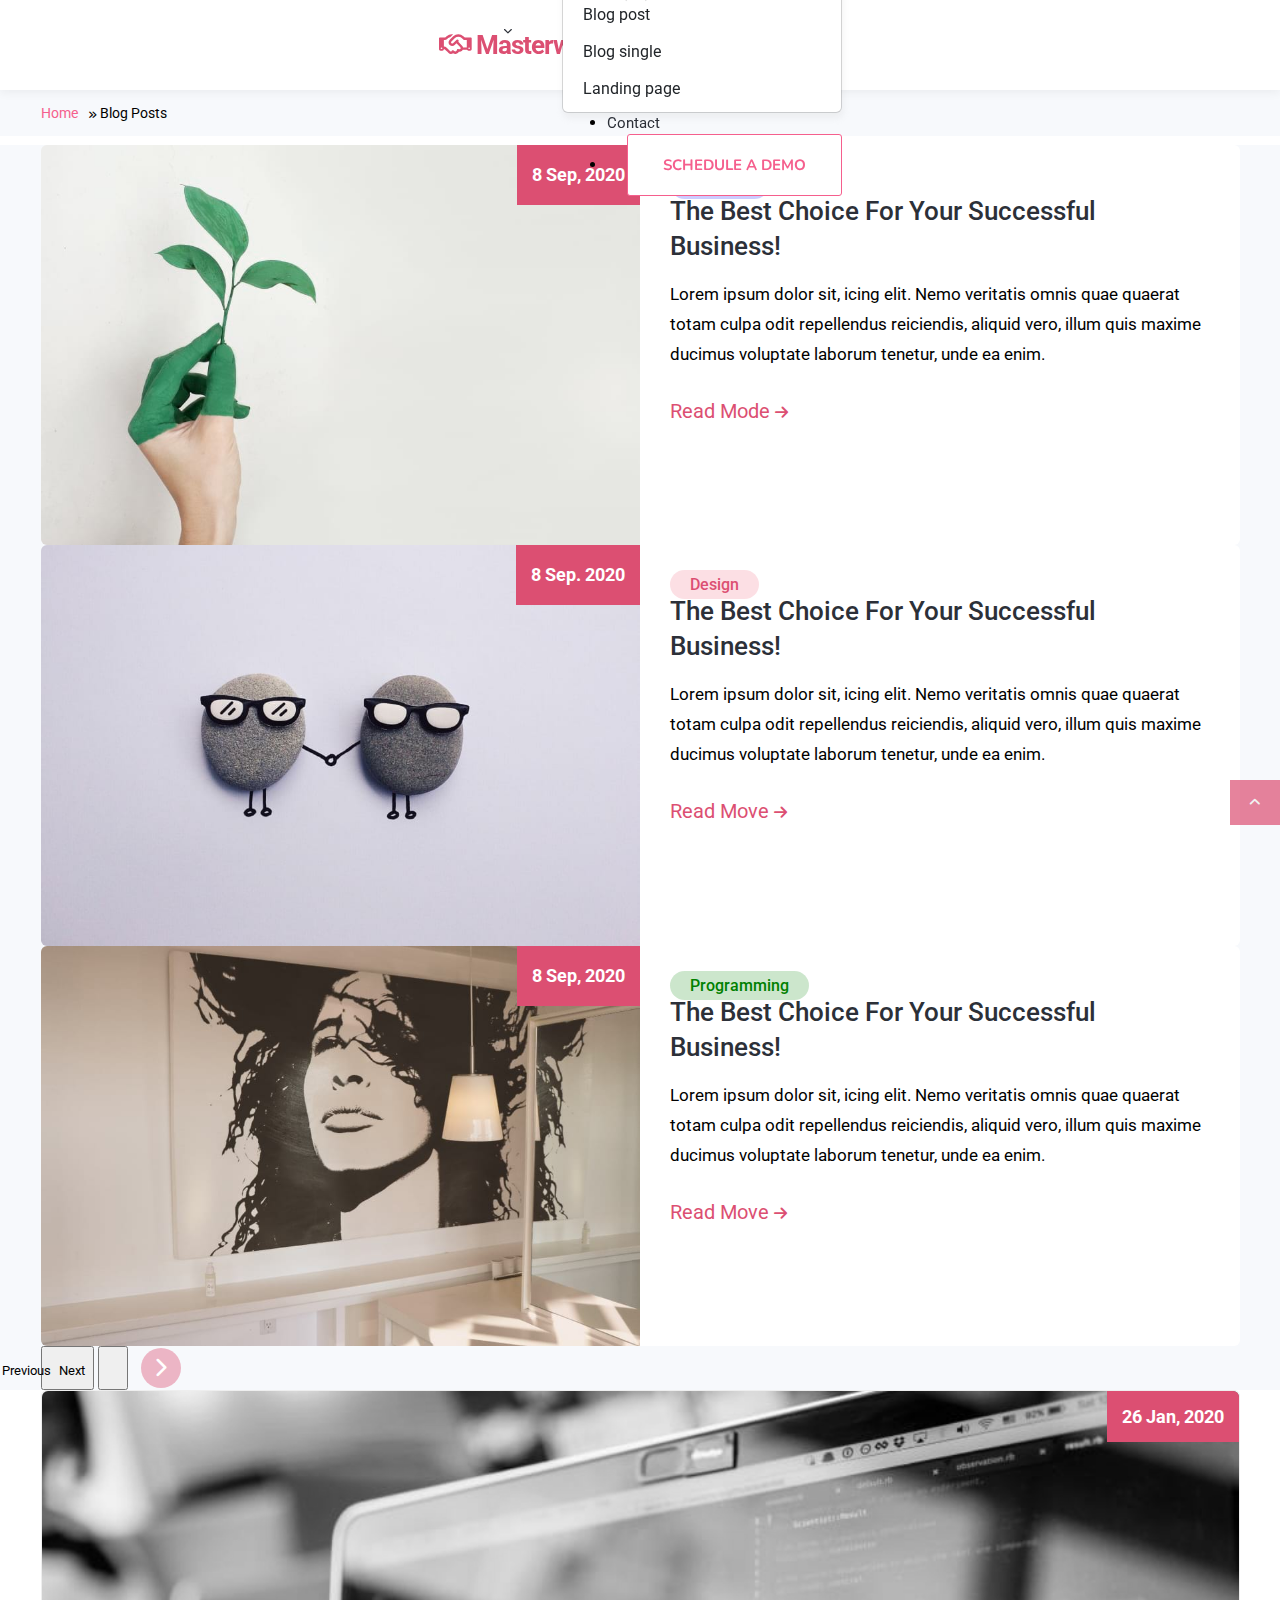
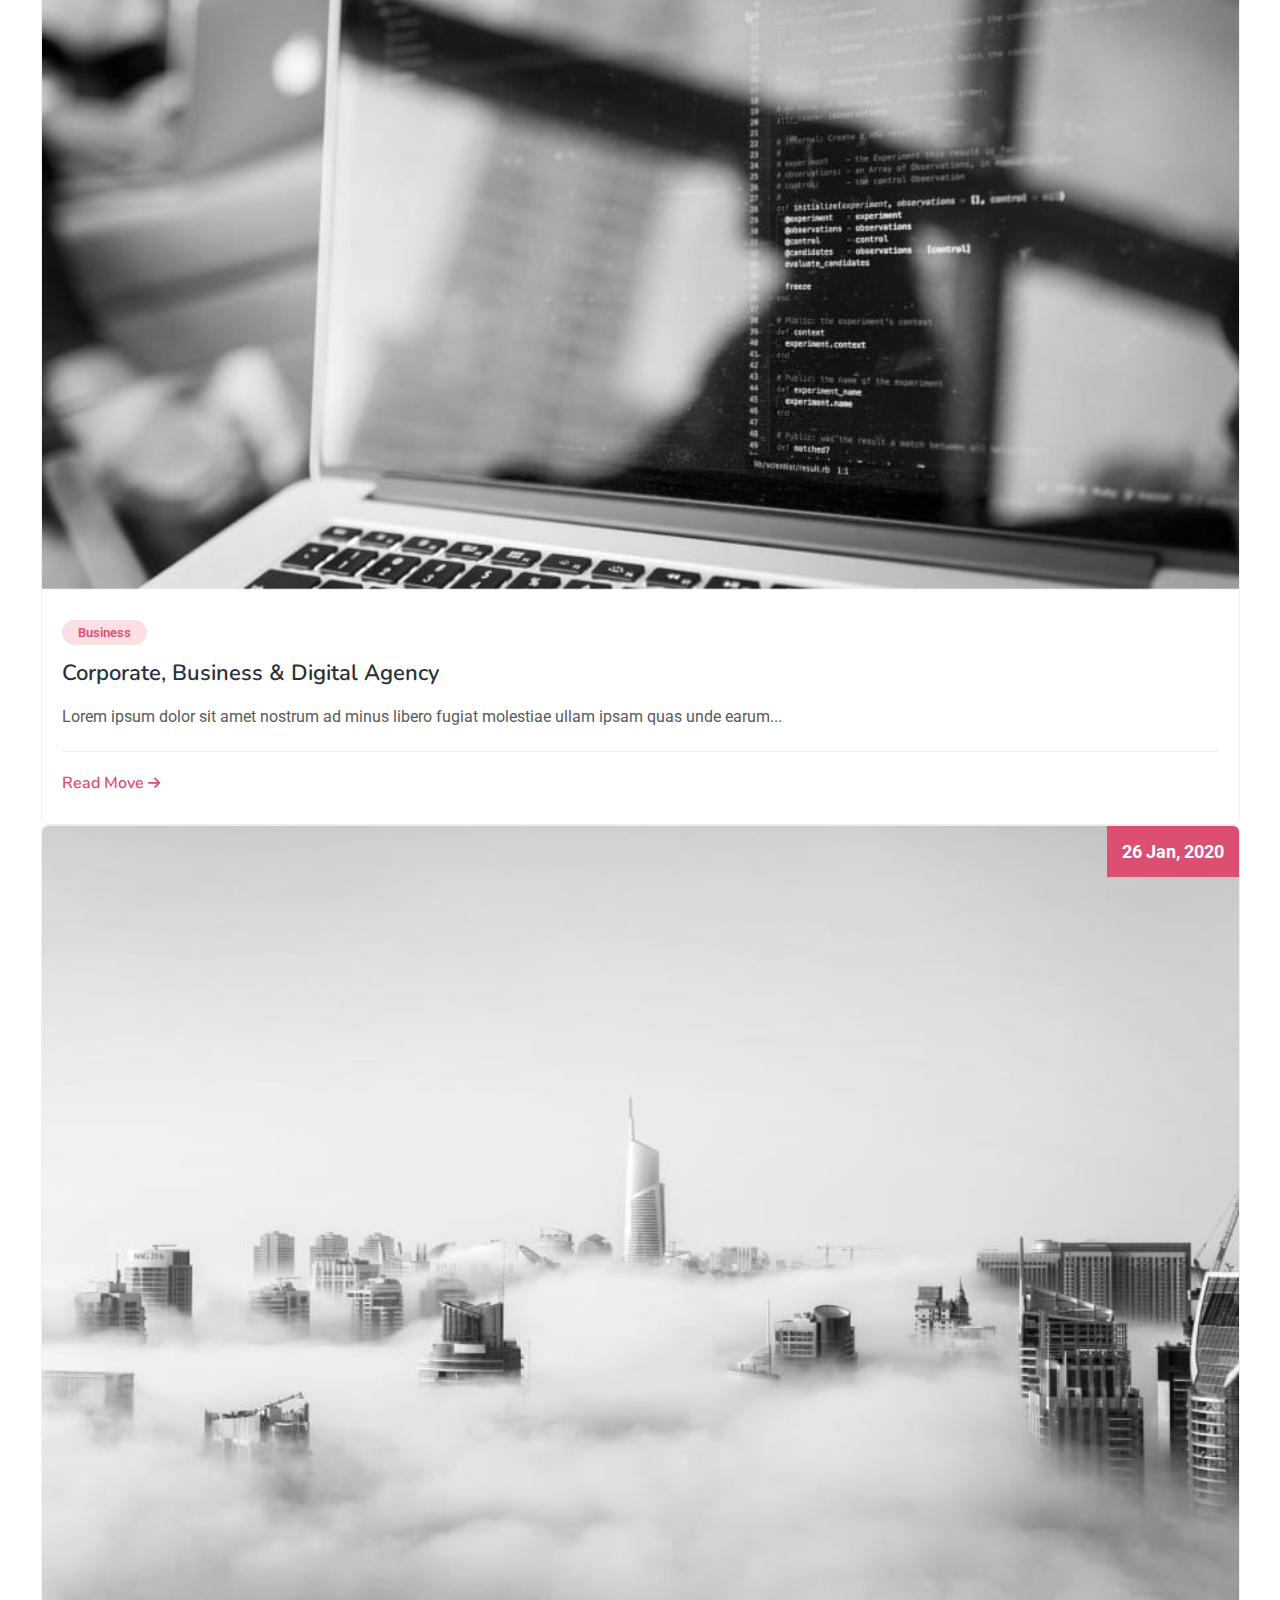
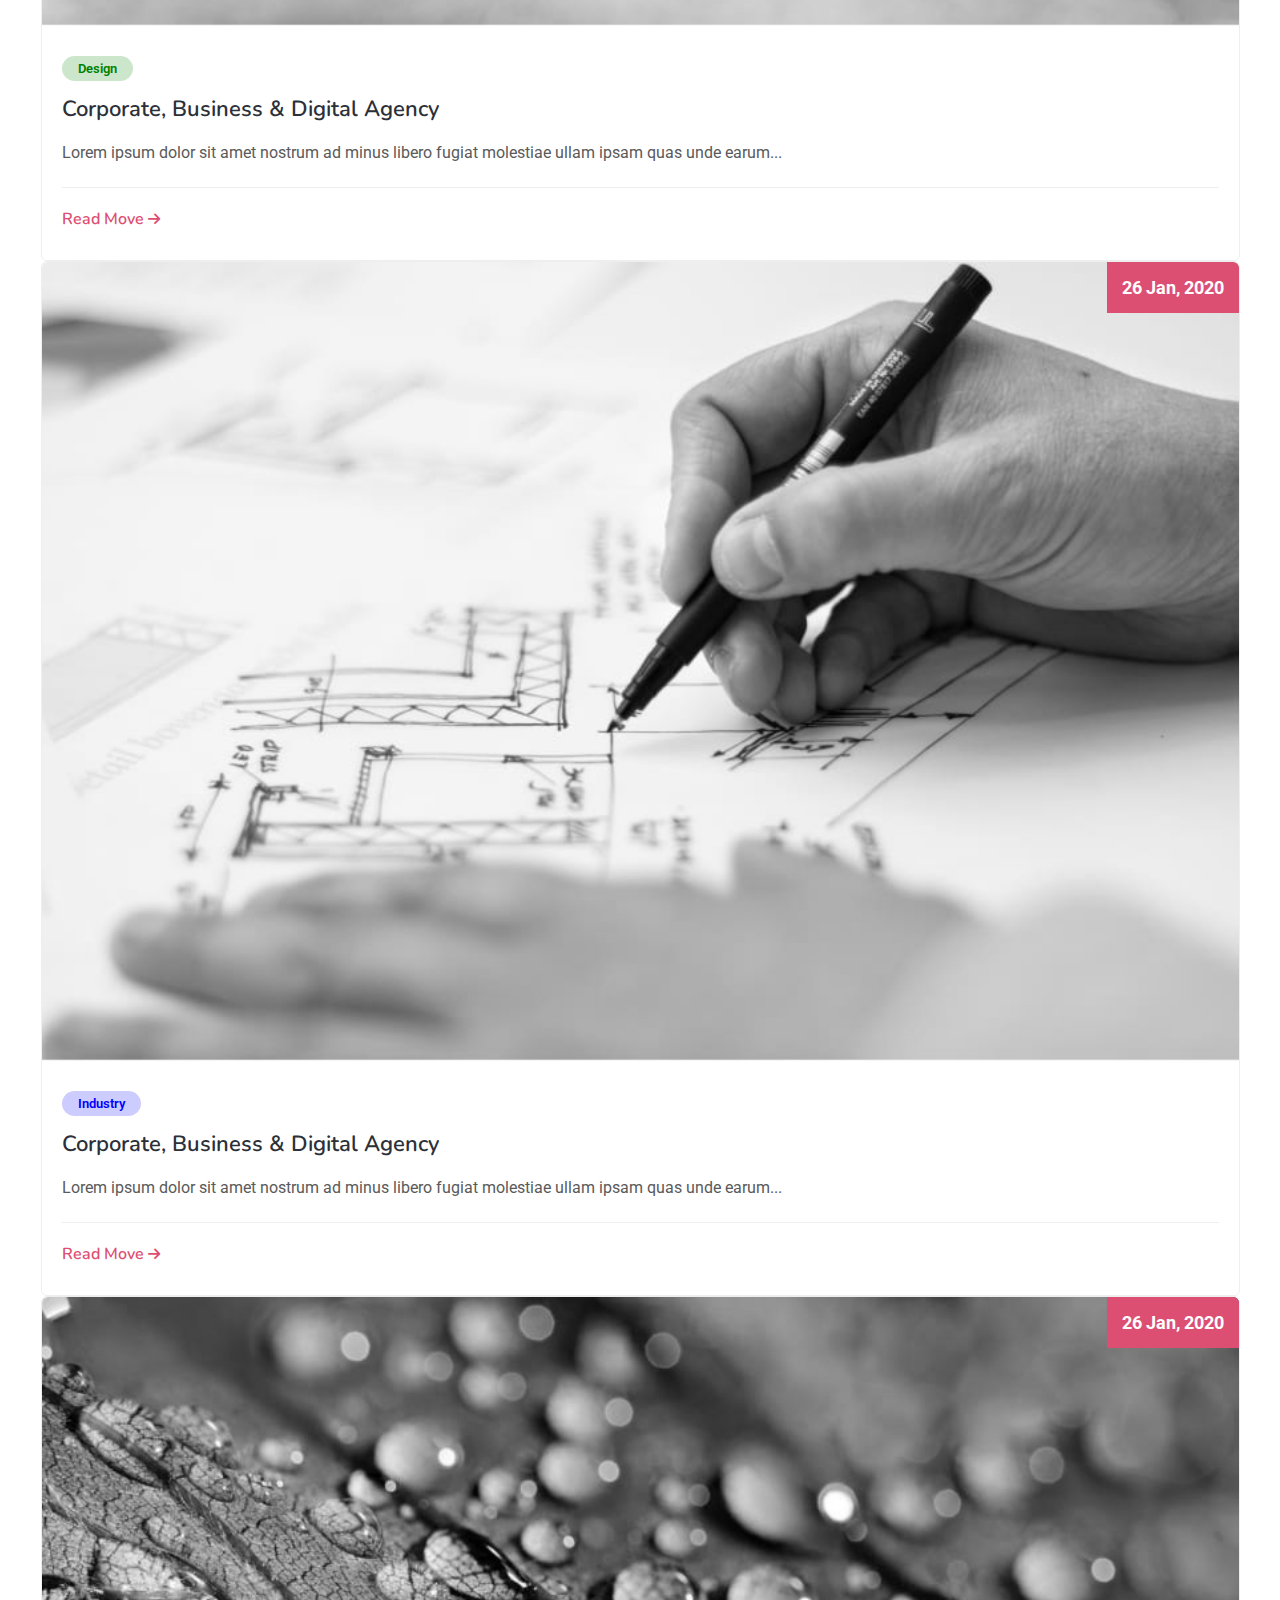
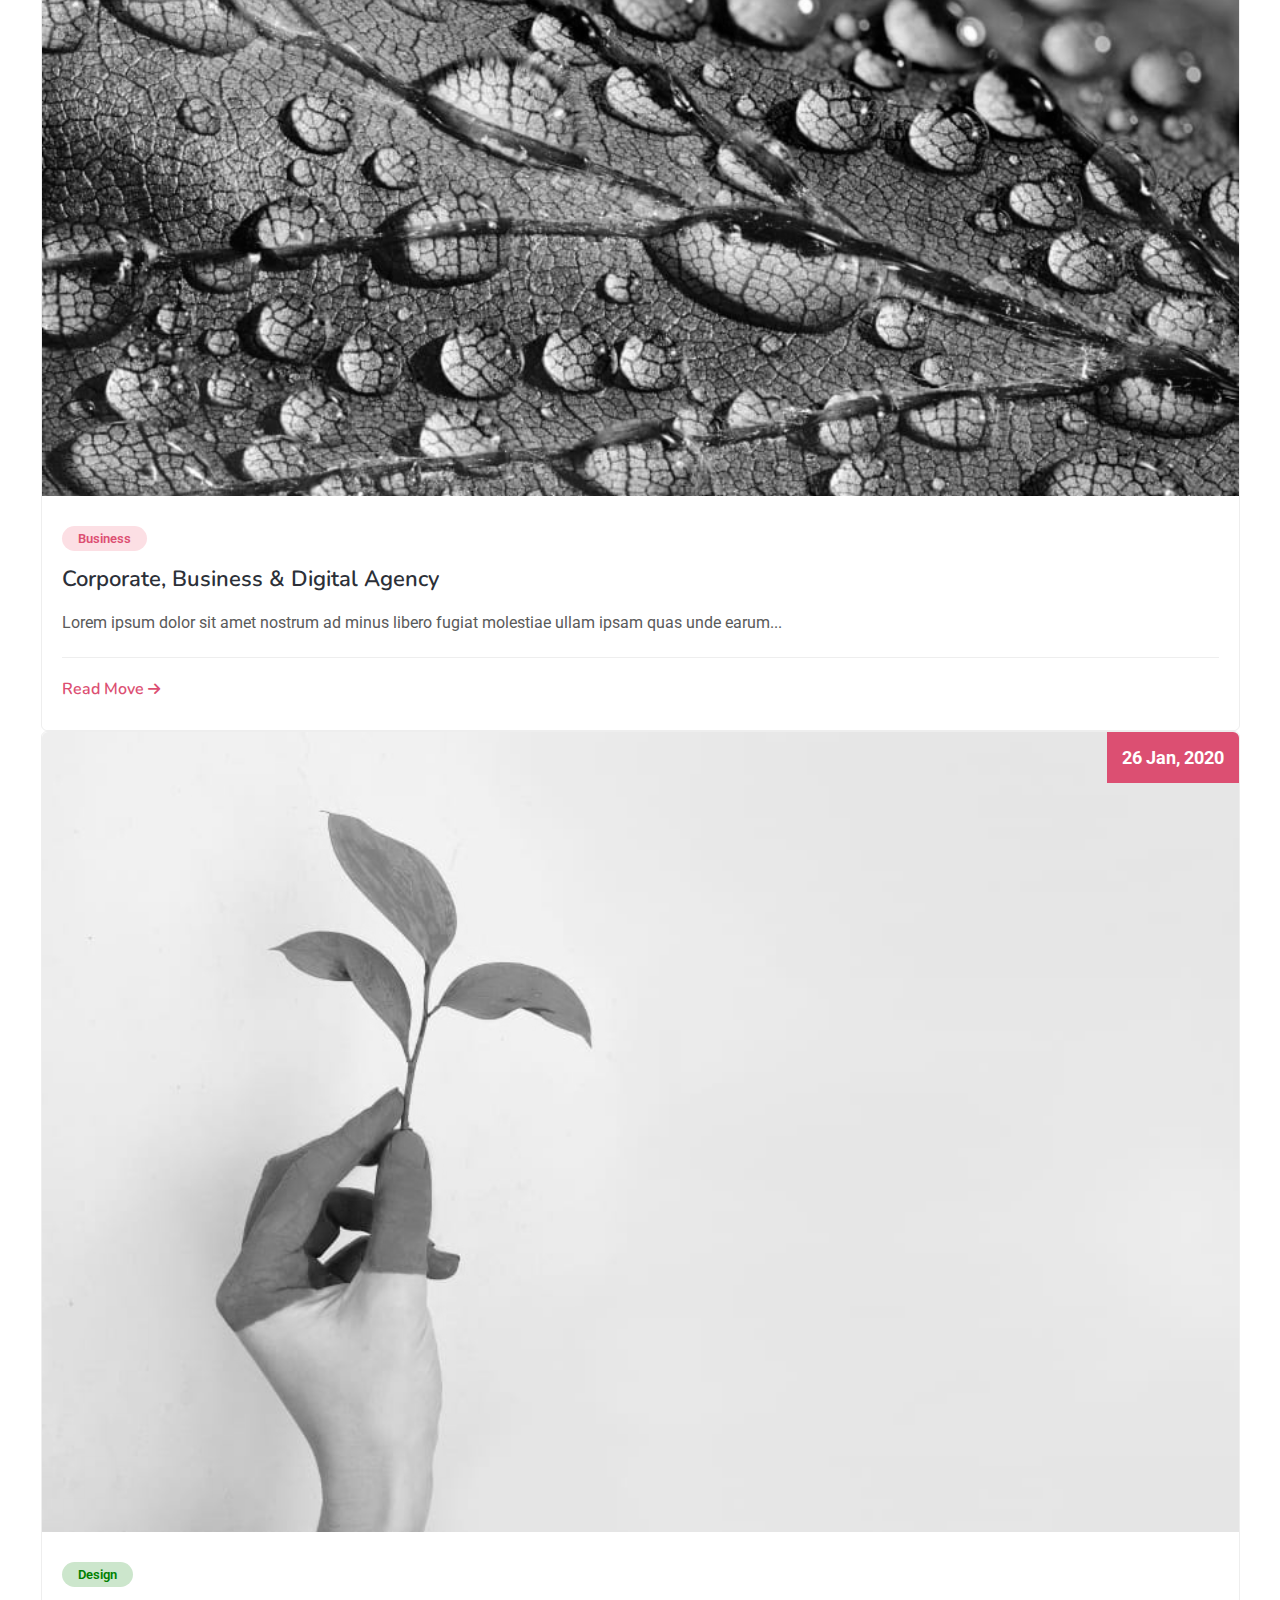
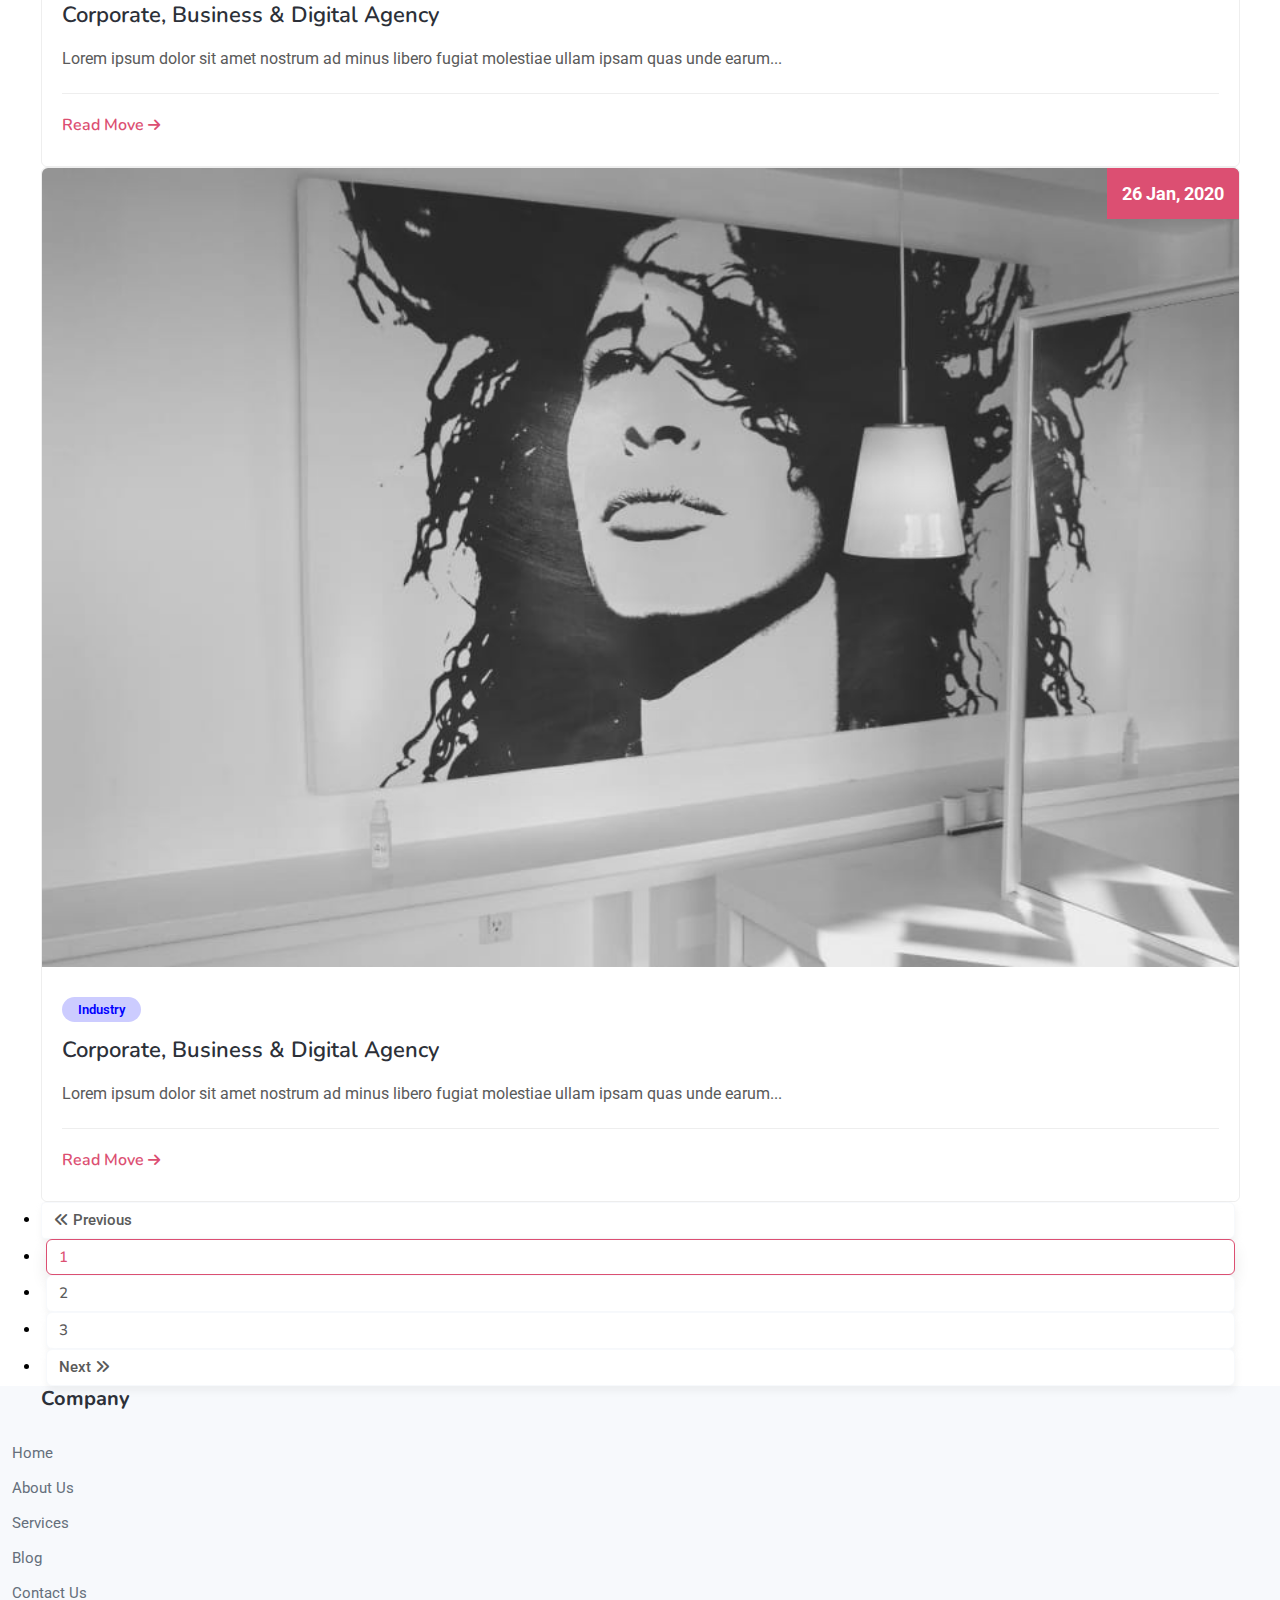
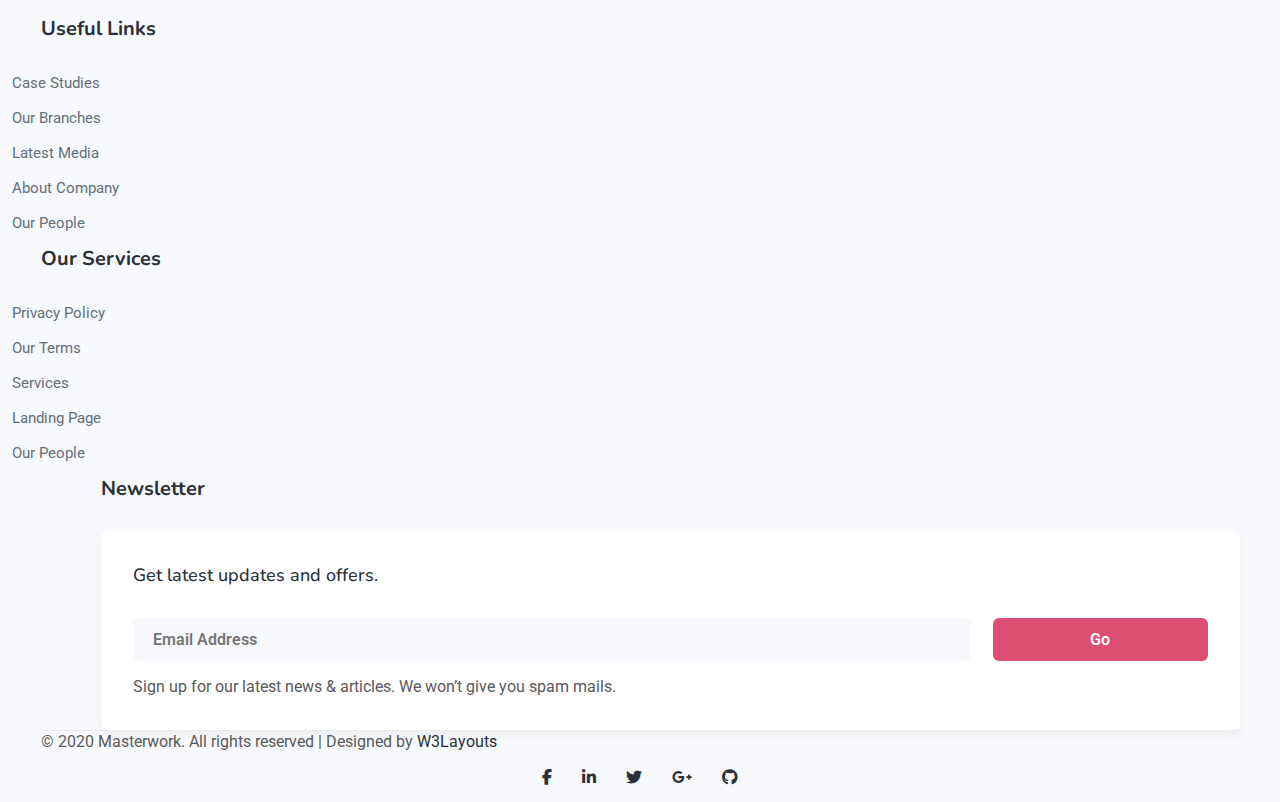
<file: pages/blogposts.html>
<!DOCTYPE html>
<html lang="en">

<head>
    <meta charset="UTF-8" />
    <meta http-equiv="X-UA-Compatible" content="IE=edge" />
    <meta name="viewport" content="width=device-width, initial-scale=1.0" />
    <title>Masterwork</title>
    <link href="https://cdn.jsdelivr.net/npm/bootstrap@5.1.3/dist/css/bootstrap.min.css" rel="stylesheet" integrity="sha384-1BmE4kWBq78iYhFldvKuhfTAU6auU8tT94WrHftjDbrCEXSU1oBoqyl2QvZ6jIW3" crossorigin="anonymous" />
    <link rel="preconnect" href="https://fonts.googleapis.com">
    <link rel="preconnect" href="https://fonts.gstatic.com" crossorigin>
    <link href="https://fonts.googleapis.com/css2?family=Cantarell:ital,wght@0,400;0,700;1,400;1,700&family=Nunito:ital,wght@0,200;0,300;0,400;0,500;0,600;0,700;0,800;0,900;1,200;1,300;1,400;1,500;1,600;1,700;1,800;1,900&family=Oxygen:wght@300;400;700&family=Roboto:ital,wght@0,100;0,300;0,400;0,500;0,700;0,900;1,100;1,300;1,400;1,500;1,700;1,900&family=Ubuntu:ital,wght@0,300;0,400;0,500;0,700;1,300;1,400;1,500;1,700&display=swap"
        rel="stylesheet">
    <link rel="stylesheet" href="https://cdnjs.cloudflare.com/ajax/libs/animate.css/4.1.1/animate.min.css" />
    <link rel="stylesheet" href="https://cdnjs.cloudflare.com/ajax/libs/font-awesome/6.1.1/css/all.min.css">
    <link rel="stylesheet" href="https://cdnjs.cloudflare.com/ajax/libs/OwlCarousel2/2.3.4/assets/owl.carousel.min.css" integrity="sha512-tS3S5qG0BlhnQROyJXvNjeEM4UpMXHrQfTGmbQ1gKmelCxlSEBUaxhRBj/EFTzpbP4RVSrpEikbmdJobCvhE3g==" crossorigin="anonymous" referrerpolicy="no-referrer"
    />
    <link rel="stylesheet" href="https://cdnjs.cloudflare.com/ajax/libs/OwlCarousel2/2.3.4/assets/owl.theme.default.min.css" integrity="sha512-sMXtMNL1zRzolHYKEujM2AqCLUR9F2C4/05cdbxjjLSRvMQIciEPCQZo++nk7go3BtSuK9kfa/s+a4f4i5pLkw==" crossorigin="anonymous"
        referrerpolicy="no-referrer" />
    <link rel="stylesheet" href="../css/blogposts.css">
</head>

<body>
    <header id="site-header" class="fixed-top">
        <div class="container">
            <nav class="navbar navbar-expand-lg stroke">
                <a class="navbar-brand" href="../index.html">
                    <i class="fa-regular fa-handshake"></i>
                    <span>Masterwork</span>
                </a>
                <ul class="nav nav-pills">
                    <li class="nav-item active">
                        <a class="nav-link" aria-current="page" href="../index.html">Home</a>
                    </li>
                    <li class="nav-item">
                        <a class="nav-link" aria-current="page" href="./About.html">About</a>
                    </li>
                    <li class="nav-item">
                        <a class="nav-link" aria-current="page" href="./Services.html">Services</a>
                    </li>
                    <li class="nav-item dropdown">
                        <a class="nav-link dropdown-toggle" data-bs-toggle="dropdown" href="#" role="button" aria-expanded="false">Pages 
                        <span><i class="fa fa-chevron-down"></i></span>
                    </a>
                        <ul class="dropdown-menu">
                            <li><a class="dropdown-item" href="./blogposts.html">Blog post</a></li>
                            <li><a class="dropdown-item" href="./blogsingle.html">Blog single</a></li>
                            <li><a class="dropdown-item" href="./landingpage.html">Landing page</a></li>
                        </ul>
                    </li>
                    <li class="nav-item">
                        <a class="nav-link" href="#">Contact</a>
                    </li>
                    <li class="nav-item">
                        <button class="button">Schedule a demo</button>
                    </li>
                </ul>
            </nav>
        </div>
    </header>
    <nav class="breadcrumbs">
        <div class="container">
            <a href="/bootstrapPractice/index.html">Home</a>
            <i class="fa-solid fa-angles-right"></i>
            <span> Blog Posts</span>
        </div>
    </nav>
    <section class="Blog">
        <div class="container">
            <div id="carouselExampleInterval" class="carousel slide" data-bs-ride="carousel">
                <div class="carousel-inner">
                    <div class="carousel-item active " data-bs-interval="10000">
                        <div class="item">
                            <div class="grids5-info">
                                <a href="/blogsingle.html">
                                    <img src="../Images/b5.jpg" class="d-block zoom" alt="" class="img-fluid news-image">
                                    <p class="date">8 Sep, 2020</p>
                                </a>
                                <div class="blog-info">
                                    <label class="tag-lable blue">Industry</label>
                                    <h4>
                                        <a href="/blogsingle.html">The Best Choice For Your Successful Business!</a>
                                    </h4>
                                    <p class="blog-text">Lorem ipsum dolor sit, icing elit. Nemo veritatis omnis quae quaerat totam culpa odit repellendus reiciendis, aliquid vero, illum quis maxime ducimus voluptate laborum tenetur, unde ea enim.</p>
                                    <a href="/blogsingle.html" class="btn-news mt-4 mt-md-5">
                                        <span>Read Mode
                                            <i class="fa-solid fa-arrow-right"></i>
                                        </span>
                                    </a>
                                </div>
                            </div>
                        </div>
                    </div>
                    <div class="carousel-item " data-bs-interval="2000">
                        <div class="item">
                            <div class="grids5-info">
                                <a href="/blogsingle.html">
                                    <img src="../Images/b9.jpg" class="d-block zoom" alt="" class="img-fluid news-image">
                                    <p class="date">8 Sep. 2020</p>
                                </a>
                                <div class="blog-info">
                                    <label class="tag-lable red">Design</label>
                                    <h4>
                                        <a href="/blogsingle.html">The Best Choice For Your Successful Business!</a>
                                    </h4>
                                    <p class="blog-text">Lorem ipsum dolor sit, icing elit. Nemo veritatis omnis quae quaerat totam culpa odit repellendus reiciendis, aliquid vero, illum quis maxime ducimus voluptate laborum tenetur, unde ea enim.</p>
                                    <a href="/blogsingle.html" class="btn-news mt-4 mt-md-5">
                                        <span>Read Move
                                            <i class="fa-solid fa-arrow-right"></i>
                                        </span>
                                    </a>
                                </div>
                            </div>
                        </div>
                    </div>
                    <div class="carousel-item ">
                        <div class="item">
                            <div class="grids5-info">
                                <a href="/blogsingle.html">
                                    <img src="../Images/b6.jpg" class="d-block zoom" alt="" class="img-fluid news-image">
                                    <p class="date">8 Sep, 2020 </p>
                                </a>
                                <div class="blog-info">
                                    <label class="tag-lable green">Programming</label>
                                    <h4>
                                        <a href="/blogsingle.html">The Best Choice For Your Successful Business!</a>
                                    </h4>
                                    <p class="blog-text">Lorem ipsum dolor sit, icing elit. Nemo veritatis omnis quae quaerat totam culpa odit repellendus reiciendis, aliquid vero, illum quis maxime ducimus voluptate laborum tenetur, unde ea enim.</p>
                                    <a href="/blogsingle.html" class="btn-news mt-4 mt-md-5">
                                        <span>Read Move
                                            <i class="fa-solid fa-arrow-right"></i>
                                        </span>
                                    </a>
                                </div>
                            </div>
                        </div>
                    </div>
                </div>
                <button class="carousel-control-prev" type="button" data-bs-target="#carouselExampleInterval" data-bs-slide="prev">
                <span class="carousel-control-prev-icon" aria-hidden="true">
                    <i class="fa-solid fa-chevron-left"></i>
                </span>
                <span class="visually-hidden">Previous</span>
            </button>
                <button class="carousel-control-next" type="button" data-bs-target="#carouselExampleInterval" data-bs-slide="next">
                <span class="carousel-control-next-icon" aria-hidden="true">
                    <i class="fa-solid fa-chevron-right"></i>
                </span>
                <span class="visually-hidden">Next</span>
            </button>
            </div>
        </div>
    </section>
    <section class="w3l-blog1" id="news">
        <section class="py-5" id="grids5-block">
            <section class="container py-lg-3">
                <div class="grid-view">
                    <div class="row">
                        <div class="col-lg-4 col-md-6 mt-5">
                            <div class="grids5-info">
                                <a href="/blogsingle.html" class="d-block zoom">
                                    <img src="/../Images/b1.jpg" alt="" class="img-fluid news-image">
                                    <p class="date"> 26 Jan, 2020</p>
                                </a>
                                <div class="blog-info">
                                    <label class="tag-label red"> Business</label>
                                    <h4>
                                        <a href="/blogsingle.html">Corporate, Business & Digital Agency</a>
                                    </h4>
                                    <p class="blog-text">Lorem ipsum dolor sit amet nostrum ad minus libero fugiat molestiae ullam ipsam quas unde earum...</p>
                                    <a href="/blogsingle.html" class="btn-news mt-4 mt-md-5">
                                        <span>Read Move
                                            <i class="fa-solid fa-arrow-right"></i>
                                        </span>
                                    </a>
                                </div>
                            </div>
                        </div>
                        <div class="col-lg-4 col-md-6 mt-5">
                            <div class="grids5-info">
                                <a href="/blogsingle.html" class="d-block zoom">
                                    <img src="/../Images/b2.jpg" alt="" class="img-fluid news-image">
                                    <p class="date"> 26 Jan, 2020</p>
                                </a>
                                <div class="blog-info">
                                    <label class="tag-label green"> Design</label>
                                    <h4>
                                        <a href="/blogsingle.html">Corporate, Business & Digital Agency</a>
                                    </h4>
                                    <p class="blog-text">Lorem ipsum dolor sit amet nostrum ad minus libero fugiat molestiae ullam ipsam quas unde earum...</p>
                                    <a href="/blogsingle.html" class="btn-news mt-4 mt-md-5">
                                        <span>Read Move
                                            <i class="fa-solid fa-arrow-right"></i>
                                        </span>
                                    </a>
                                </div>
                            </div>
                        </div>
                        <div class="col-lg-4 col-md-6 mt-5">
                            <div class="grids5-info">
                                <a href="/blogsingle.html" class="d-block zoom">
                                    <img src="/../Images/b3.jpg" alt="" class="img-fluid news-image">
                                    <p class="date"> 26 Jan, 2020</p>
                                </a>
                                <div class="blog-info">
                                    <label class="tag-label blue"> Industry</label>
                                    <h4>
                                        <a href="/blogsingle.html">Corporate, Business & Digital Agency</a>
                                    </h4>
                                    <p class="blog-text">Lorem ipsum dolor sit amet nostrum ad minus libero fugiat molestiae ullam ipsam quas unde earum...</p>
                                    <a href="/blogsingle.html" class="btn-news mt-4 mt-md-5">
                                        <span>Read Move
                                            <i class="fa-solid fa-arrow-right"></i>
                                        </span>
                                    </a>
                                </div>
                            </div>
                        </div>
                        <div class="col-lg-4 col-md-6 mt-5">
                            <div class="grids5-info">
                                <a href="/blogsingle.html" class="d-block zoom">
                                    <img src="/../Images/b4.jpg" alt="" class="img-fluid news-image">
                                    <p class="date"> 26 Jan, 2020</p>
                                </a>
                                <div class="blog-info">
                                    <label class="tag-label red"> Business</label>
                                    <h4>
                                        <a href="/blogsingle.html">Corporate, Business & Digital Agency</a>
                                    </h4>
                                    <p class="blog-text">Lorem ipsum dolor sit amet nostrum ad minus libero fugiat molestiae ullam ipsam quas unde earum...</p>
                                    <a href="/blogsingle.html" class="btn-news mt-4 mt-md-5">
                                        <span>Read Move
                                            <i class="fa-solid fa-arrow-right"></i>
                                        </span>
                                    </a>
                                </div>
                            </div>
                        </div>
                        <div class="col-lg-4 col-md-6 mt-5">
                            <div class="grids5-info">
                                <a href="/blogsingle.html" class="d-block zoom">
                                    <img src="/../Images/b5.jpg" alt="" class="img-fluid news-image">
                                    <p class="date"> 26 Jan, 2020</p>
                                </a>
                                <div class="blog-info">
                                    <label class="tag-label green"> Design</label>
                                    <h4>
                                        <a href="/blogsingle.html">Corporate, Business & Digital Agency</a>
                                    </h4>
                                    <p class="blog-text ">Lorem ipsum dolor sit amet nostrum ad minus libero fugiat molestiae ullam ipsam quas unde earum...</p>
                                    <a href="/blogsingle.html" class="btn-news mt-4 mt-md-5 ">
                                        <span>Read Move
                                            <i class="fa-solid fa-arrow-right "></i>
                                        </span>
                                    </a>
                                </div>
                            </div>
                        </div>
                        <div class="col-lg-4 col-md-6 mt-5 ">
                            <div class="grids5-info ">
                                <a href="/blogsingle.html" class="d-block zoom ">
                                    <img src="/../Images/b6.jpg " alt=" " class="img-fluid news-image ">
                                    <p class="date "> 26 Jan, 2020</p>
                                </a>
                                <div class="blog-info ">
                                    <label class="tag-label blue "> Industry</label>
                                    <h4>
                                        <a href="/blogsingle.html ">Corporate, Business & Digital Agency</a>
                                    </h4>
                                    <p class="blog-text ">Lorem ipsum dolor sit amet nostrum ad minus libero fugiat molestiae ullam ipsam quas unde earum...</p>
                                    <a href="/blogsingle.html" class="btn-news mt-4 mt-md-5 ">
                                        <span>Read Move
                                            <i class="fa-solid fa-arrow-right "></i>
                                        </span>
                                    </a>
                                </div>
                            </div>
                        </div>
                    </div>
                    <ul class="pagination mt-5 justify-content-center">
                        <li class="page-item">
                            <a href="/blogposts.html" class="page-link">
                                <i class="fa-solid fa-angles-left"></i>
                                <span> Previous</span>
                            </a>
                        </li>
                        <li class="page-item">
                            <a href="/blogposts.html" class="page-link active">1</a>
                        </li>
                        <li class="page-item">
                            <a href="/blogposts.html" class="page-link">2</a>
                        </li>
                        <li class="page-item">
                            <a href="/blogposts.html" class="page-link">3</a>
                        </li>
                        <li class="page-item">
                            <a href="/blogposts.html" class="page-link">
                                <span>Next</span>
                                <i class="fa-solid fa-angles-right"></i>
                            </a>
                        </li>
                    </ul>
                </div>
            </section>
        </section>
    </section>
    <footer>
        <section class="w3l-footer ">
            <div class="w3l-footer-16-main py-5 ">
                <div class="container ">
                    <div class="row ">
                        <div class="col-lg-6 column ">
                            <div class="row ">
                                <div class="col-md-4 column ">
                                    <h3>Company</h3>
                                    <ul class="footer-gd-16 ">
                                        <li>
                                            <a href="/bootstrapPractice/index.html">Home</a>
                                        </li>
                                        <li>
                                            <a href="# ">About Us</a>
                                        </li>
                                        <li>
                                            <a href="# ">Services</a>
                                        </li>
                                        <li>
                                            <a href="/blogposts.html">Blog</a>
                                        </li>
                                        <li>
                                            <a href="/Contactus.html">Contact Us</a>
                                        </li>
                                    </ul>
                                </div>
                                <div class="col-md-4 column ">
                                    <h3>Useful Links</h3>
                                    <ul class="footer-gd-16 ">
                                        <li>
                                            <a href="#">Case Studies</a>
                                        </li>
                                        <li>
                                            <a href="# ">Our Branches</a>
                                        </li>
                                        <li>
                                            <a href="# ">Latest Media</a>
                                        </li>
                                        <li>
                                            <a href="# ">About Company</a>
                                        </li>
                                        <li>
                                            <a href="#grids5-block">Our People</a>
                                        </li>
                                    </ul>
                                </div>
                                <div class="col-md-4 column ">
                                    <h3>Our Services</h3>
                                    <ul class="footer-gd-16 ">
                                        <li>
                                            <a href="# ">Privacy Policy</a>
                                        </li>
                                        <li>
                                            <a href="# ">Our Terms</a>
                                        </li>
                                        <li>
                                            <a href="# ">Services</a>
                                        </li>
                                        <li>
                                            <a href="/landingpage.html">Landing Page</a>
                                        </li>
                                        <li>
                                            <a href="#url ">Our People</a>
                                        </li>
                                    </ul>
                                </div>
                            </div>
                        </div>
                        <div class="col-lg-6 col-md-12 column pl-lg-5 column4 mt-lg-0 mt-5 ">
                            <h3>Newsletter</h3>
                            <div class="end-column ">
                                <h4>Get latest updates and offers.</h4>
                                <form action="# " class="subscribe " method="post ">
                                    <input type="email " name="email " placeholder="Email Address " required>
                                    <button type="submit ">Go</button>
                                </form>
                                <p>Sign up for our latest news & articles. We won’t give you spam mails.</p>
                            </div>
                        </div>
                    </div>
                    <div class="d-flex below-section justify-content-between align-items-center pt-4 mt-5 ">
                        <div class="column text-lg-left text-center ">
                            <p>© 2020 Masterwork. All rights reserved | Designed by
                                <a href="# ">W3Layouts</a>
                            </p>
                        </div>
                        <div class="columns-2 mt-lg-0 mt-3 ">
                            <ul class="social ">
                                <li>
                                    <a href="#facebook ">
                                        <i class="fa-brands fa-facebook-f "></i>
                                    </a>
                                </li>
                                <li>
                                    <a href="#linkedin ">
                                        <i class="fa-brands fa-linkedin-in "></i>
                                    </a>
                                </li>
                                <li>
                                    <a href="#twitter ">
                                        <i class="fa-brands fa-twitter "></i>
                                    </a>
                                </li>
                                <li>
                                    <a href="#google ">
                                        <i class="fa-brands fa-google-plus-g "></i>
                                    </a>
                                </li>
                                <li>
                                    <a href="#github ">
                                        <i class="fa-brands fa-github "></i>
                                    </a>
                                </li>
                            </ul>
                        </div>
                    </div>
                </div>
            </div>
            <button class="movetop " title="Go to top " style="display:block; ">
                <span><i class="fa-solid fa-angle-up "></i></span>
            </button>
        </section>
    </footer>
    <script src="https://cdn.jsdelivr.net/npm/bootstrap@5.1.3/dist/js/bootstrap.bundle.min.js " integrity="sha384-ka7Sk0Gln4gmtz2MlQnikT1wXgYsOg+OMhuP+IlRH9sENBO0LRn5q+8nbTov4+1p " crossorigin="anonymous "></script>
    <script src="https://cdnjs.cloudflare.com/ajax/libs/jquery/3.6.0/jquery.min.js " integrity="sha512-894YE6QWD5I59HgZOGReFYm4dnWc1Qt5NtvYSaNcOP+u1T9qYdvdihz0PPSiiqn/+/3e7Jo4EaG7TubfWGUrMQ==" crossorigin=" anonymous " referrerpolicy="no-referrer "></script>
    <script src="https://cdnjs.cloudflare.com/ajax/libs/OwlCarousel2/2.3.4/owl.carousel.min.js " integrity="sha512-bPs7Ae6pVvhOSiIcyUClR7/q2OAsRiovw4vAkX+zJbw3ShAeeqezq50RIIcIURq7Oa20rW2n2q+fyXBNcU9lrw==" crossorigin=" anonymous " referrerpolicy="no-referrer "></script>
    <script src="https://cdnjs.cloudflare.com/ajax/libs/OwlCarousel2/2.3.4/owl.carousel.min.js " integrity="sha512-bPs7Ae6pVvhOSiIcyUClR7/q2OAsRiovw4vAkX+zJbw3ShAeeqezq50RIIcIURq7Oa20rW2n2q+fyXBNcU9lrw==" crossorigin=" anonymous " referrerpolicy="no-referrer "></script>
    <script>
        $('.carousel-test').owlCarousel({
            loop: true,
            margin: 10,
            nav: false,
            item: 1,
            responsive: {
                0: {
                    items: 1
                },
            }
        })
    </script>
    <script>
        $('.owl-blog').owlCarousel({
            loop: true,
            margin: 30,
            nav: true,
            responsive: {
                0: {
                    items: 1
                },
                600: {
                    items: 2
                },
                1000: {
                    items: 3
                }
            }
        })
    </script>
</body>

</html>
</file>
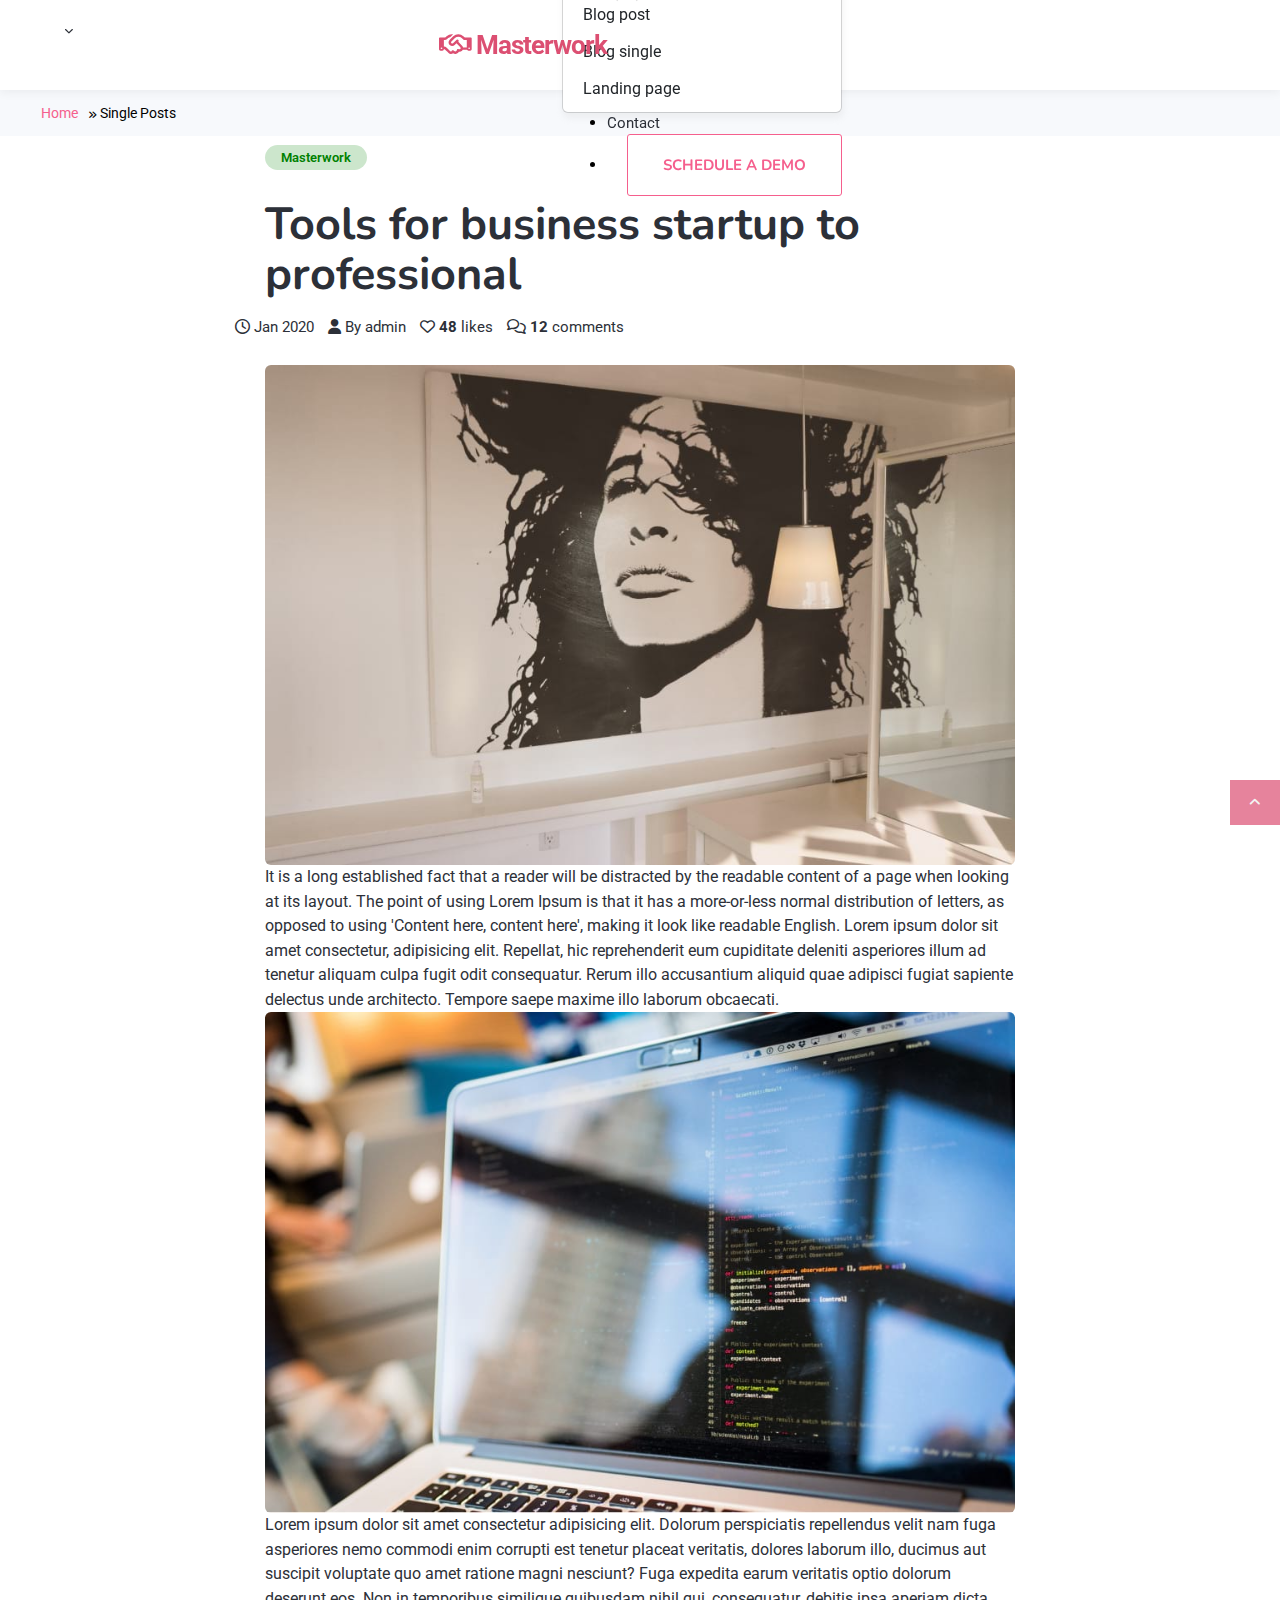
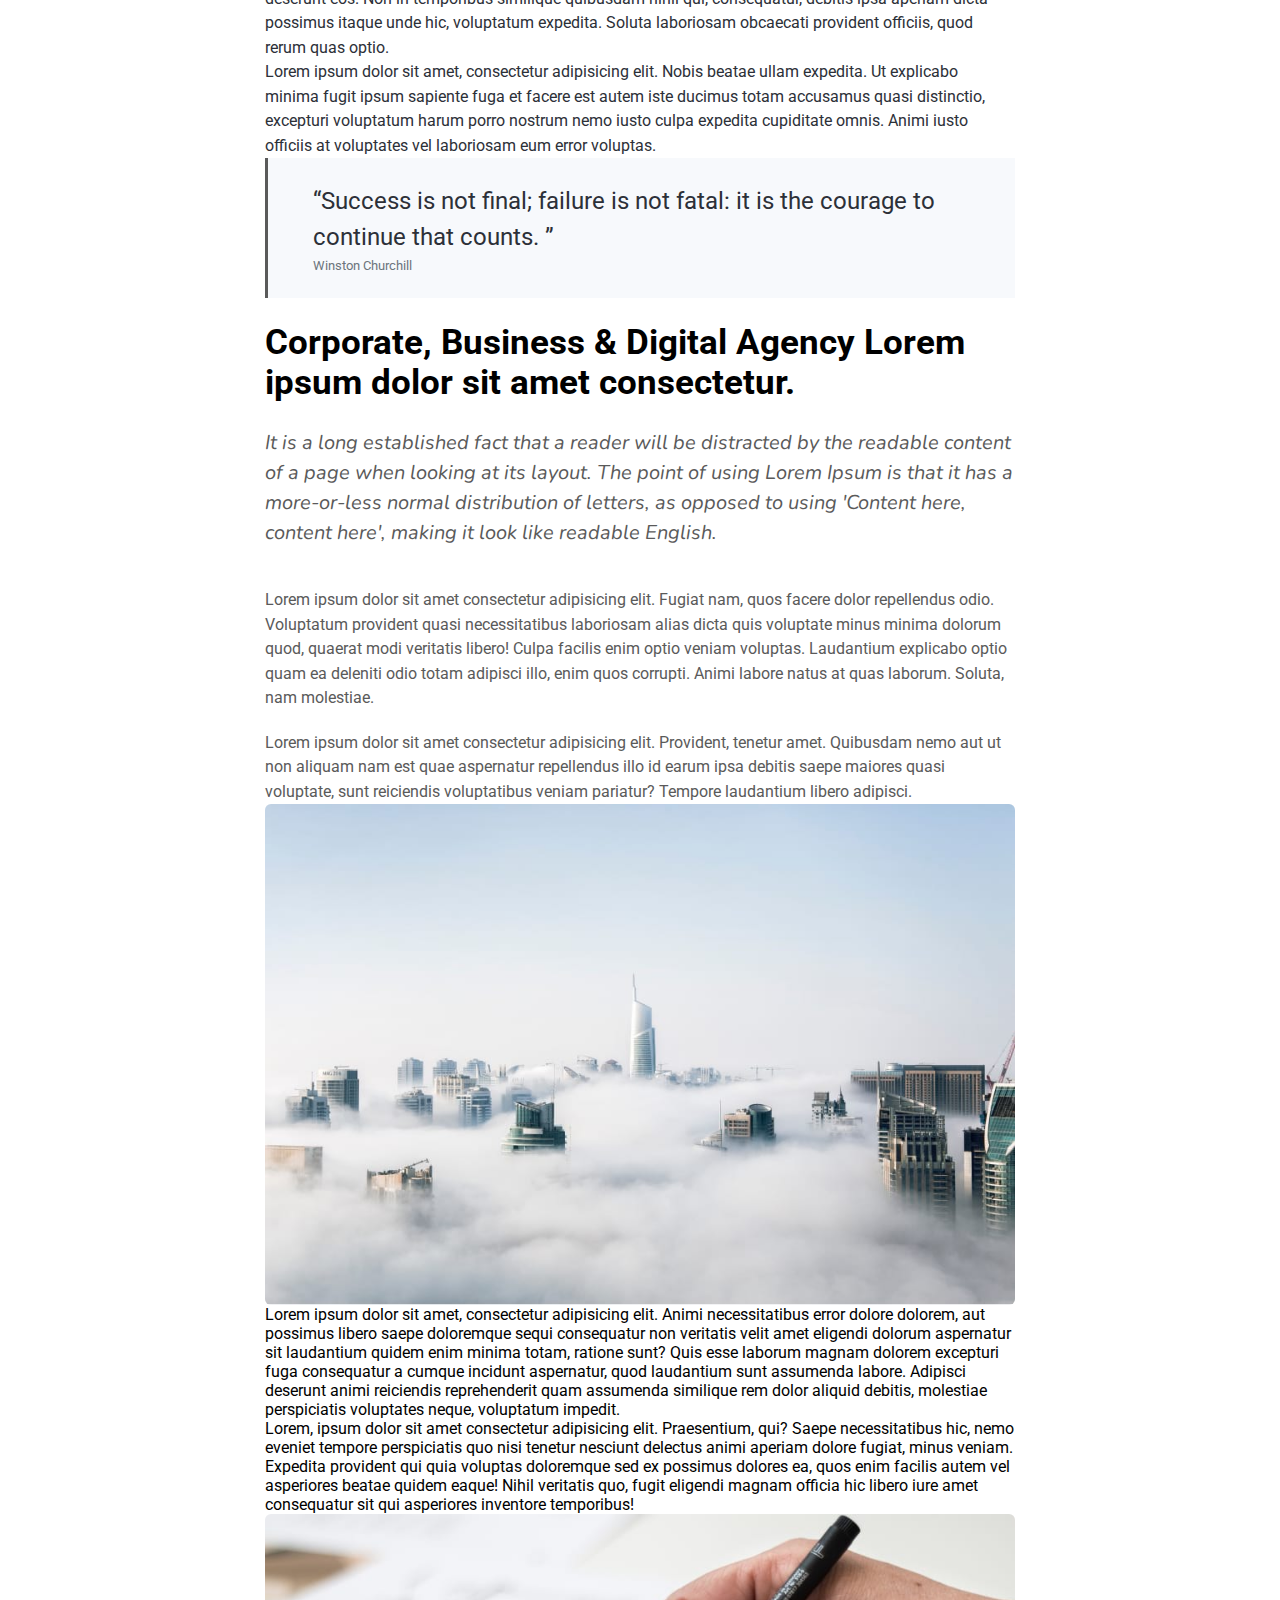
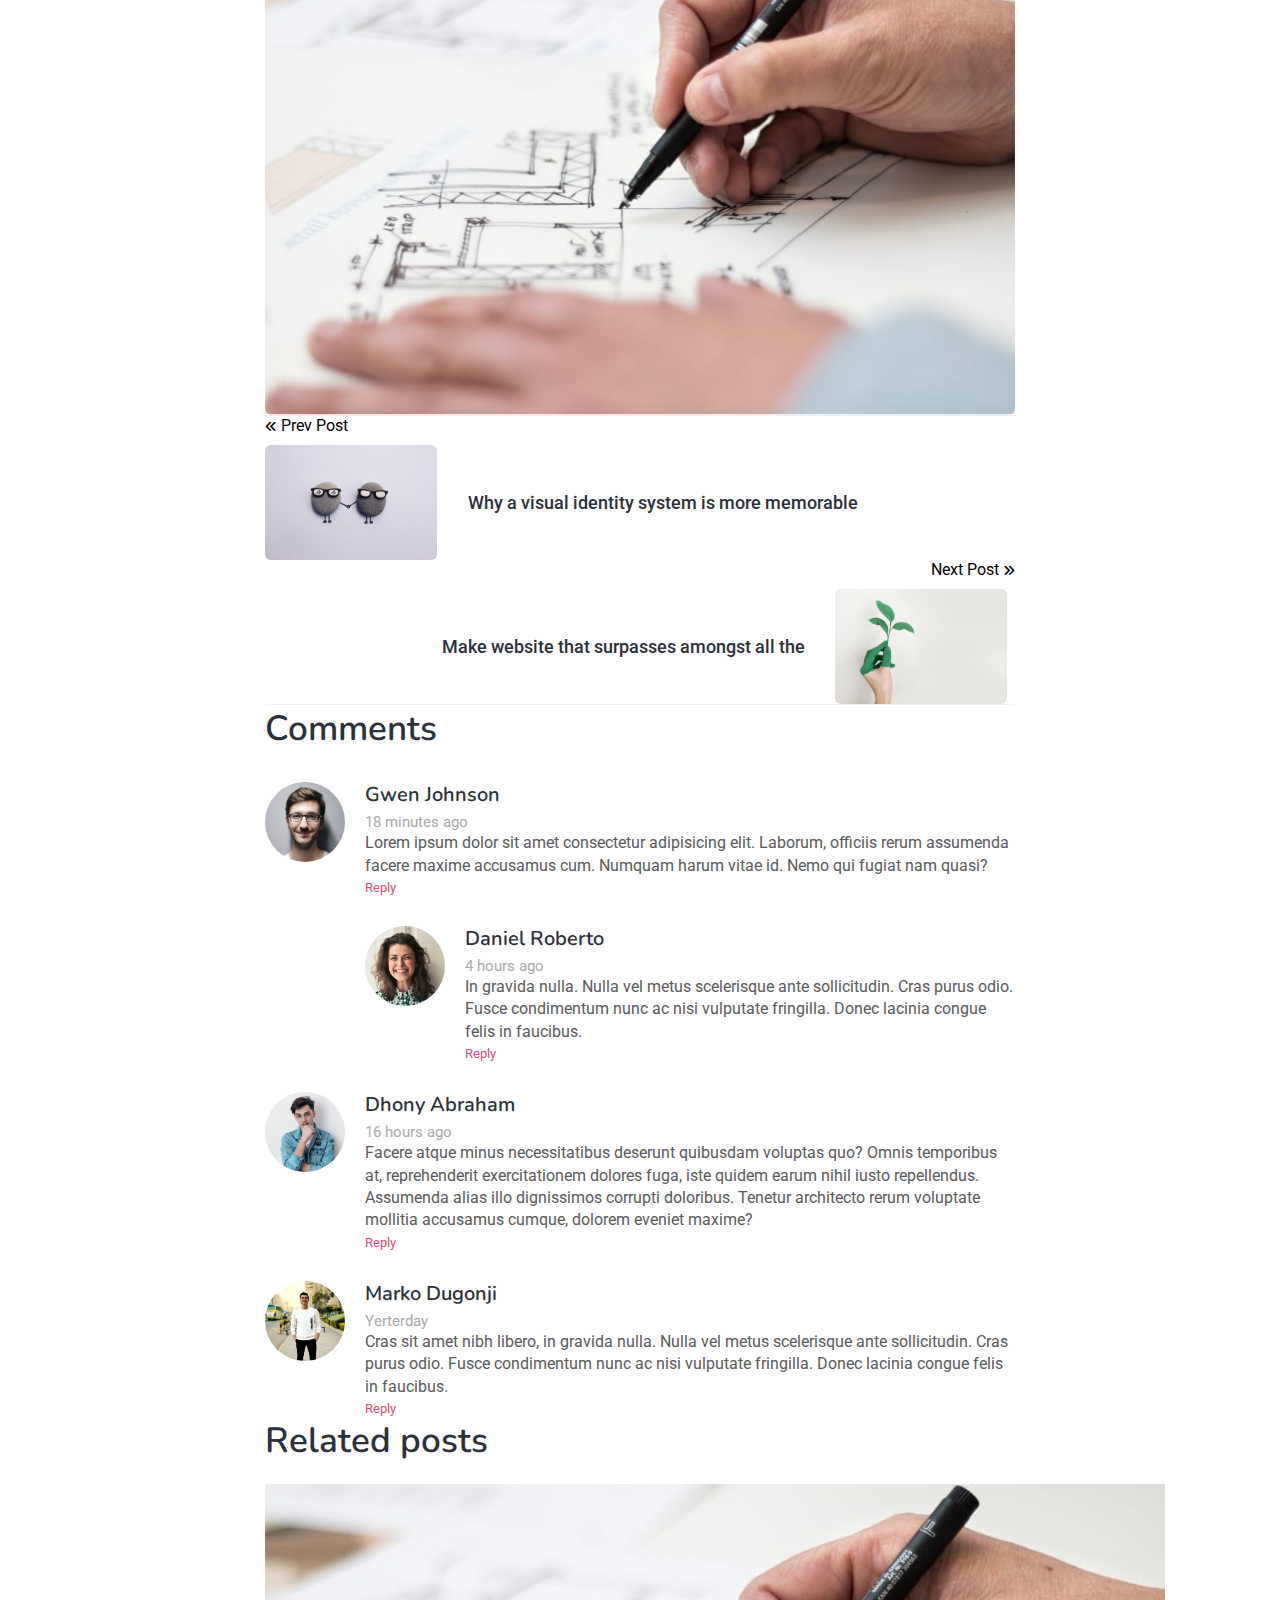
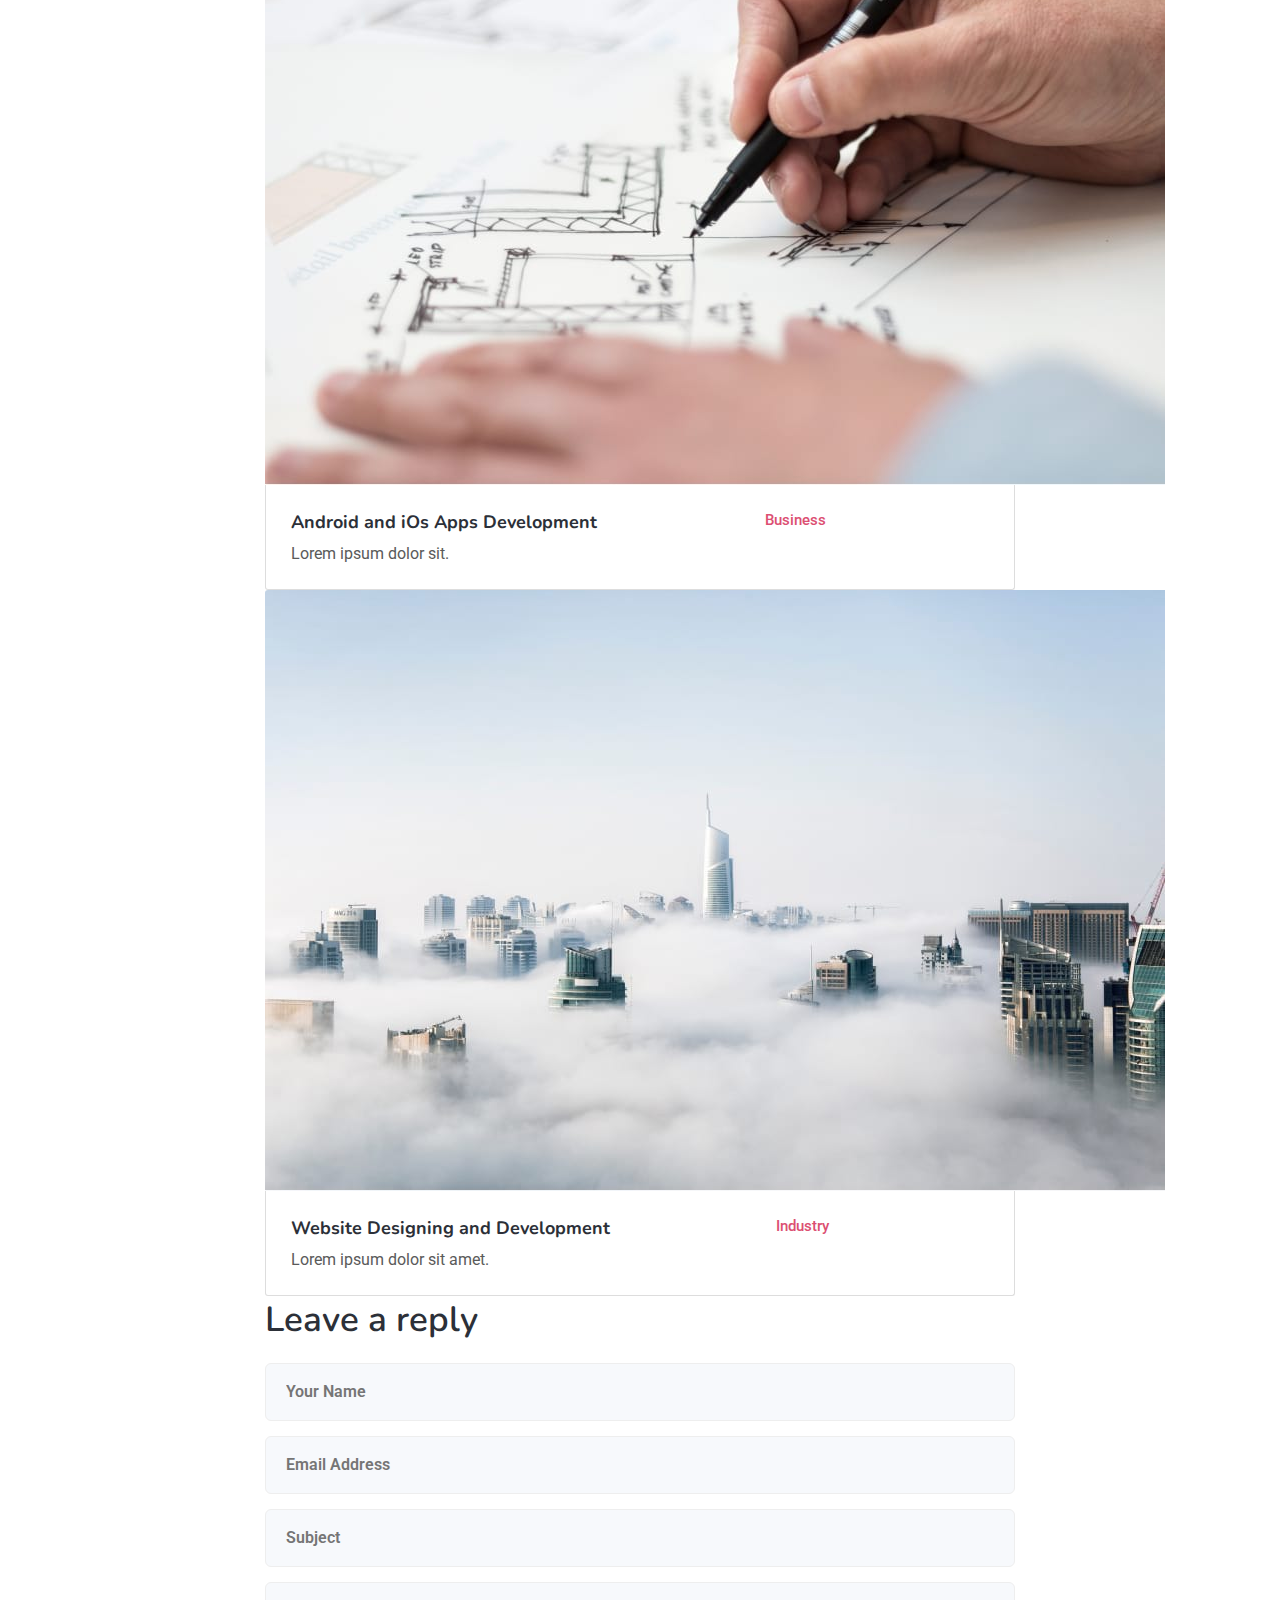
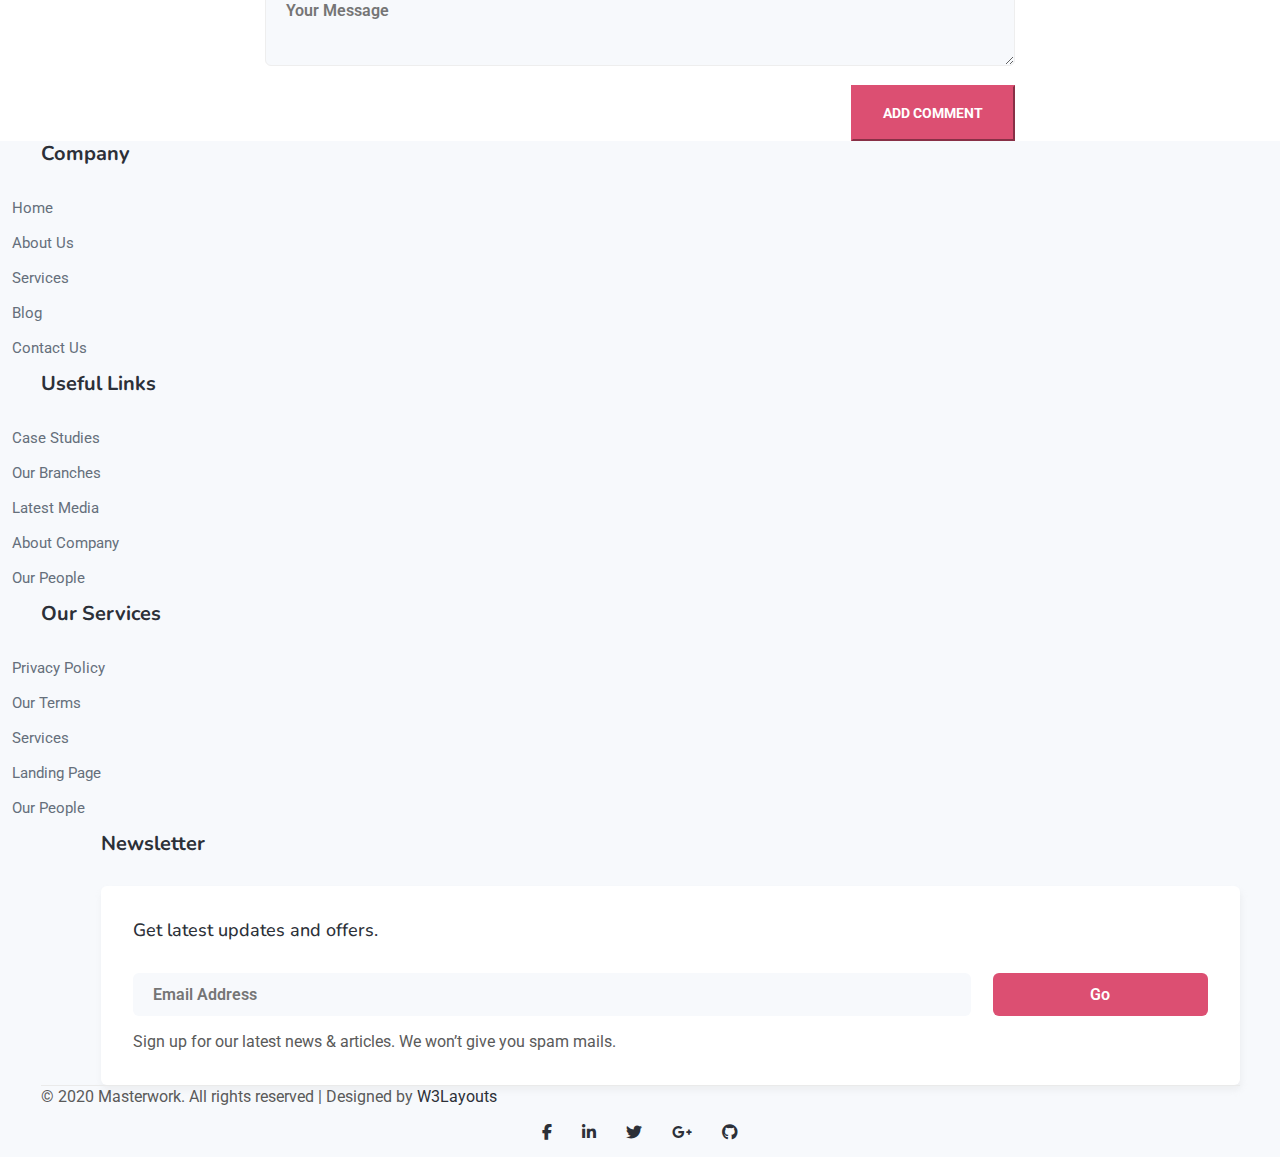
<file: pages/blogsingle.html>
<!DOCTYPE html>
<html lang="en">

<head>
    <meta charset="UTF-8" />
    <meta http-equiv="X-UA-Compatible" content="IE=edge" />
    <meta name="viewport" content="width=device-width, initial-scale=1.0" />
    <title>Masterwork</title>
    <link href="https://cdn.jsdelivr.net/npm/bootstrap@5.1.3/dist/css/bootstrap.min.css" rel="stylesheet" integrity="sha384-1BmE4kWBq78iYhFldvKuhfTAU6auU8tT94WrHftjDbrCEXSU1oBoqyl2QvZ6jIW3" crossorigin="anonymous" />
    <link rel="preconnect" href="https://fonts.googleapis.com">
    <link rel="preconnect" href="https://fonts.gstatic.com" crossorigin>
    <link href="https://fonts.googleapis.com/css2?family=Cantarell:ital,wght@0,400;0,700;1,400;1,700&family=Nunito:ital,wght@0,200;0,300;0,400;0,500;0,600;0,700;0,800;0,900;1,200;1,300;1,400;1,500;1,600;1,700;1,800;1,900&family=Oxygen:wght@300;400;700&family=Roboto:ital,wght@0,100;0,300;0,400;0,500;0,700;0,900;1,100;1,300;1,400;1,500;1,700;1,900&family=Ubuntu:ital,wght@0,300;0,400;0,500;0,700;1,300;1,400;1,500;1,700&display=swap"
        rel="stylesheet">
    <link rel="stylesheet" href="https://cdnjs.cloudflare.com/ajax/libs/animate.css/4.1.1/animate.min.css" />
    <link rel="stylesheet" href="https://cdnjs.cloudflare.com/ajax/libs/font-awesome/6.1.1/css/all.min.css">
    <link rel="stylesheet" href="https://cdnjs.cloudflare.com/ajax/libs/OwlCarousel2/2.3.4/assets/owl.carousel.min.css" integrity="sha512-tS3S5qG0BlhnQROyJXvNjeEM4UpMXHrQfTGmbQ1gKmelCxlSEBUaxhRBj/EFTzpbP4RVSrpEikbmdJobCvhE3g==" crossorigin="anonymous" referrerpolicy="no-referrer"
    />
    <link rel="stylesheet" href="https://cdnjs.cloudflare.com/ajax/libs/OwlCarousel2/2.3.4/assets/owl.theme.default.min.css" integrity="sha512-sMXtMNL1zRzolHYKEujM2AqCLUR9F2C4/05cdbxjjLSRvMQIciEPCQZo++nk7go3BtSuK9kfa/s+a4f4i5pLkw==" crossorigin="anonymous"
        referrerpolicy="no-referrer" />
    <link rel="stylesheet" href="../css/blogsingle.css">
</head>

<body>
    <header id="site-header" class="fixed-top">
        <div class="container">
            <nav class="navbar navbar-expand-lg strke">
                <a class="navbar-brand" href="../index.html">
                    <i class="fa-regular fa-handshake"></i>
                    <span>Masterwork</span>
                </a>
            </nav>
            <ul class="nav nav-pills">
                <li class="nav-item active">
                    <a class="nav-link" aria-current="page" href="../index.html">Home</a>
                </li>
                <li class="nav-item">
                    <a class="nav-link" aria-current="page" href="./About.html">About</a>
                </li>
                <li class="nav-item">
                    <a class="nav-link" aria-current="page" href="./Services.html">Services</a>
                </li>
                <li class="nav-item dropdown">
                    <a class="nav-link dropdown-toggle" data-bs-toggle="dropdown" href="#" role="button" aria-expanded="false">Pages 
                        <span><i class="fa fa-chevron-down"></i></span>
                    </a>
                    <ul class="dropdown-menu">
                        <li><a class="dropdown-item" href="./blogposts.html">Blog post</a></li>
                        <li><a class="dropdown-item" href="./blogsingle.html">Blog single</a></li>
                        <li><a class="dropdown-item" href="./landingpage.html">Landing page</a></li>
                    </ul>
                </li>
                <li class="nav-item">
                    <a class="nav-link" href="./Contactus.html">Contact</a>
                </li>
                <li class="nav-item">
                    <button class="button">Schedule a demo</button>
                </li>
            </ul>
        </div>
    </header>
    <nav class="breadcrumbs">
        <div class="container">
            <a href="/bootstrapPractice/index.html">Home</a>
            <i class="fa-solid fa-angles-right"></i>
            <span> Single Posts</span>
        </div>
    </nav>
    <section class="w3l-blog-single" id="blog">
        <section class="w3l-blog-single1 py-5">
            <div class="container py-lg-3">
                <div class="d-grid-1">
                    <div class="text">
                        <label class="tag-label green">Masterwork</label>
                        <h2 class="text-title">Tools for business startup to professional</h2>
                        <ul class="blog-list">
                            <li>
                                <p><span class="fa fa-clock-o">
                                    <i class="fa-regular fa-clock"></i>
                                </span> Jan 2020</p>
                            </li>
                            <li>
                                <p><span class="fa fa-user"></span> By admin</p>
                            </li>
                            <li>
                                <p><span class="fa fa-heart-o">
                                    <i class="fa-regular fa-heart"></i>
                                </span> <strong>48</strong> likes</p>
                            </li>
                            <li>
                                <p><span class="fa fa-comments-o">
                                    <i class="fa-regular fa-comments"></i>
                                </span> <strong>12</strong> comments</p>
                            </li>
                        </ul>
                    </div>
                </div>
                <div class="text-bg-image">
                    <div class="text-content">
                        <img src="../Images/b6.jpg" alt="" class="img-fluid img-curve">
                    </div>
                </div>
                <div class="text-content-text">
                    <div class="d-grid-2">
                        <div class="text2">
                            <p class="text2-text mt-3">It is a long established fact that a reader will be distracted by the readable content of a page when looking at its layout. The point of using Lorem Ipsum is that it has a more-or-less normal distribution of letters, as opposed
                                to using 'Content here, content here', making it look like readable English. Lorem ipsum dolor sit amet consectetur, adipisicing elit. Repellat, hic reprehenderit eum cupiditate deleniti asperiores illum ad tenetur aliquam
                                culpa fugit odit consequatur. Rerum illo accusantium aliquid quae adipisci fugiat sapiente delectus unde architecto. Tempore saepe maxime illo laborum obcaecati.</p>
                            <div class="single-post-content-1 row mt-4 pt-2 no-gutters">
                                <div class="col-md-4">
                                    <img src="../Images/b1.jpg" class="img-fluid img-curve mt-3" alt="blog-post-image">
                                </div>
                                <div class="col-md-8">
                                    <p class="mt-md-0 mt-4 ml-md-4 ml-0">Lorem ipsum dolor sit amet consectetur adipisicing elit. Dolorum perspiciatis repellendus velit nam fuga asperiores nemo commodi enim corrupti est tenetur placeat veritatis, dolores laborum illo, ducimus aut suscipit
                                        voluptate quo amet ratione magni nesciunt? Fuga expedita earum veritatis optio dolorum deserunt eos. Non in temporibus similique quibusdam nihil qui, consequatur, debitis ipsa aperiam dicta possimus itaque unde
                                        hic, voluptatum expedita. Soluta laboriosam obcaecati provident officiis, quod rerum quas optio. </p>
                                </div>
                            </div>
                            <p class="text2-text2">Lorem ipsum dolor sit amet, consectetur adipisicing elit. Nobis beatae ullam expedita. Ut explicabo minima fugit ipsum sapiente fuga et facere est autem iste ducimus totam accusamus quasi distinctio, excepturi voluptatum harum
                                porro nostrum nemo iusto culpa expedita cupiditate omnis. Animi iusto officiis at voluptates vel laboriosam eum error voluptas.</p>
                        </div>
                    </div>
                </div>
            </div>
        </section>
        <section class="w3l-blog-single2">
            <div class="w3l-text-styles-33_sur">
                <div class="container">
                    <div class="text-styles-top-33">
                        <blockquote class="blockquote mb-5">
                            <q class="mb-3 d-block">Success is not final; failure is not fatal: it is the courage to continue that counts. </q>
                            <footer class="blockquote-footer"> Winston Churchill</footer>
                        </blockquote>
                    </div>
                </div>
            </div>
        </section>
        <section class="w3l-blog-single3">
            <div class="text-element-9">
                <div class="container">
                    <div class="d-grid grid-text-9">
                        <div class="right-text-9">
                            <h4 class="text-head-text-9"><a href="#text">Corporate, Business &amp; Digital Agency Lorem ipsum dolor sit amet consectetur.</a></h4>
                            <h5 class="sub-head-text-9">It is a long established fact that a reader will be distracted by the readable content of a page when looking at its layout. The point of using Lorem Ipsum is that it has a more-or-less normal distribution of letters, as opposed
                                to using 'Content here, content here', making it look like readable English.</h5>
                            <p class="sub-para">Lorem ipsum dolor sit amet consectetur adipisicing elit. Fugiat nam, quos facere dolor repellendus odio. Voluptatum provident quasi necessitatibus laboriosam alias dicta quis voluptate minus minima dolorum quod, quaerat modi
                                veritatis libero! Culpa facilis enim optio veniam voluptas. Laudantium explicabo optio quam ea deleniti odio totam adipisci illo, enim quos corrupti. Animi labore natus at quas laborum. Soluta, nam molestiae.</p>
                            <p class="sub-para">Lorem ipsum dolor sit amet consectetur adipisicing elit. Provident, tenetur amet. Quibusdam nemo aut ut non aliquam nam est quae aspernatur repellendus illo id earum ipsa debitis saepe maiores quasi voluptate, sunt reiciendis
                                voluptatibus veniam pariatur? Tempore laudantium libero adipisci.
                            </p>
                            <div class="single-post-content-1 row mt-4 pt-2 no-gutters">
                                <div class="col-md-4">
                                    <img src="../Images/b2.jpg" class="img-fluid img-curve mt-3" alt="blog-post-image">
                                </div>
                                <div class="col-md-8">
                                    <p class="mt-md-0 mt-4 ml-md-4 ml-0">Lorem ipsum dolor sit amet, consectetur adipisicing elit. Animi necessitatibus error dolore dolorem, aut possimus libero saepe doloremque sequi consequatur non veritatis velit amet eligendi dolorum aspernatur sit laudantium
                                        quidem enim minima totam, ratione sunt? Quis esse laborum magnam dolorem excepturi fuga consequatur a cumque incidunt aspernatur, quod laudantium sunt assumenda labore. Adipisci deserunt animi reiciendis reprehenderit
                                        quam assumenda similique rem dolor aliquid debitis, molestiae perspiciatis voluptates neque, voluptatum impedit. </p>
                                </div>
                            </div>
                            <div class="single-post-content-1 row mt-5 pt-2 no-gutters">
                                <div class="col-md-8">
                                    <p class="mb-md-0 mt-4 mb-4 mr-4">Lorem, ipsum dolor sit amet consectetur adipisicing elit. Praesentium, qui? Saepe necessitatibus hic, nemo eveniet tempore perspiciatis quo nisi tenetur nesciunt delectus animi aperiam dolore fugiat, minus veniam. Expedita
                                        provident qui quia voluptas doloremque sed ex possimus dolores ea, quos enim facilis autem vel asperiores beatae quidem eaque! Nihil veritatis quo, fugit eligendi magnam officia hic libero iure amet consequatur
                                        sit qui asperiores inventore temporibus!</p>
                                </div>
                                <div class="col-md-4">
                                    <img src="../Images/b3.jpg" class="img-fluid img-curve mt-3" alt="blog-post-image">
                                </div>
                            </div>
                            <nav class="post-navigation row mt-5 py-4">
                                <div class="post-prev col-6 pr-sm-5">
                                    <span class="nav-title">
                        <span class="fa fa-angle-double-left"></span> Prev Post </span>
                                    <a href="#url" rel="prev" class="posts-view posts-view-left">
                                        <img src="../Images/b9.jpg" class="img-fluid postimg d-none d-md-block">
                                        <label>Why a visual identity system is more memorable</label>
                                    </a>
                                </div>
                                <div class="post-next col-6 pl-sm-5 text-right">
                                    <span class="nav-title">
                        Next Post <span class="fa fa-angle-double-right"></span> </span>
                                    <a href="#url" rel="next" class="posts-view posts-view-right">
                                        <label>Make website that surpasses amongst all the</label>
                                        <img src="../Images/b5.jpg" class="img-fluid postimg d-none d-md-block">
                                    </a>
                                </div>
                            </nav>
                        </div>
                    </div>
                </div>
            </div>
        </section>
        <section class="w3l-blog-single4">
            <div class="text-styles-30_sur py-5">
                <div class="container py-lg-3">
                    <div class="text-styles-top-30">
                        <h3>Comments</h3>
                        <div class="media mt-4">
                            <div class="img-circle">
                                <img src="../Images/team1.jpg" class="mr-3" alt="...">
                            </div>
                            <div class="media-body">
                                <h5 class="mt-0">Gwen Johnson</h5>
                                <span class="time">18 minutes ago</span>
                                <p>Lorem ipsum dolor sit amet consectetur adipisicing elit. Laborum, officiis rerum assumenda facere maxime accusamus cum. Numquam harum vitae id. Nemo qui fugiat nam quasi?</p>
                                <a href="#reply-form" class="reply">Reply</a>
                                <div class="media mt-3">
                                    <a class="" href="#">
                                        <div class="img-circle img-circle-sm">
                                            <img src="../Images/team2.jpg" class="mr-3" alt="...">
                                        </div>
                                    </a>
                                    <div class="media-body">
                                        <h5 class="mt-0">Daniel Roberto</h5>
                                        <span class="time">4 hours ago</span>
                                        <p>In gravida nulla. Nulla vel metus scelerisque ante sollicitudin. Cras purus odio. Fusce condimentum nunc ac nisi vulputate fringilla. Donec lacinia congue felis in faucibus.</p>
                                        <a href="#reply-form" class="reply">Reply</a>
                                    </div>
                                </div>
                            </div>
                        </div>
                        <div class="media mt-5">
                            <div class="img-circle">
                                <img src="../Images/team3.jpg" class="mr-3" alt="...">
                            </div>
                            <div class="media-body">
                                <h5 class="mt-0">Dhony Abraham</h5>
                                <span class="time">16 hours ago</span>
                                <p>Facere atque minus necessitatibus deserunt quibusdam voluptas quo? Omnis temporibus at, reprehenderit exercitationem dolores fuga, iste quidem earum nihil iusto repellendus. Assumenda alias illo dignissimos corrupti doloribus.
                                    Tenetur architecto rerum voluptate mollitia accusamus cumque, dolorem eveniet maxime?</p>
                                <a href="#reply-form" class="reply">Reply</a>
                            </div>
                        </div>
                        <div class="media mt-5">
                            <div class="img-circle">
                                <img src="../Images/team4.jpg" class="mr-3" alt="...">
                            </div>
                            <div class="media-body">
                                <h5 class="mt-0">Marko Dugonji</h5>
                                <span class="time">Yerterday</span>
                                <p>Cras sit amet nibh libero, in gravida nulla. Nulla vel metus scelerisque ante sollicitudin. Cras purus odio. Fusce condimentum nunc ac nisi vulputate fringilla. Donec lacinia congue felis in faucibus.</p>
                                <a href="#reply-form" class="reply">Reply</a>
                            </div>
                        </div>
                    </div>
                </div>
            </div>
        </section>
        <section class="w3l-blog-single5">
            <div class="grid-main py-3">
                <div class="container">
                    <div class="horizontal-align">
                        <div class="grids-titles">
                            <h3 class="grids-title">Related posts</h3>
                        </div>
                        <div class="row">
                            <div class="col-sm-6">
                                <div class="grid-column">
                                    <div class="card card-style">
                                        <a href="#url"><img class="card-img-top" src="../Images/b3.jpg" alt="Card image"></a>
                                    </div>
                                    <div class="card-body">
                                        <div class="card-grid">
                                            <div class="card-grid-column1">
                                                <a href="#url">
                                                    <h4 class="card-title">Android and iOs Apps Development</h4>
                                                </a>
                                                <p class="card-text">Lorem ipsum dolor sit.</p>
                                            </div>
                                            <div class="card-grid-column2">
                                                <p class="image-caption">Business</p>
                                            </div>
                                        </div>
                                    </div>
                                </div>
                            </div>
                            <div class="col-sm-6 mt-sm-0 mt-5">
                                <div class="grid-column">
                                    <div class="card card-style">
                                        <a href="#url"><img class="card-img-top" src="../Images/b2.jpg" alt="Card image"></a>
                                    </div>
                                    <div class="card-body">
                                        <div class="card-grid">
                                            <div class="card-grid-column1">
                                                <a href="#url">
                                                    <h4 class="card-title">Website Designing and Development</h4>
                                                </a>
                                                <p class="card-text">Lorem ipsum dolor sit amet.</p>
                                            </div>
                                            <div class="card-grid-column2">
                                                <p class="image-caption">Industry</p>
                                            </div>
                                        </div>
                                    </div>
                                </div>
                            </div>
                        </div>
                    </div>
                </div>
            </div>
        </section>
        <section class="w3l-blog-single6" id="reply-form">
            <div class="form-29 py-5">
                <div class="container pb-lg-3">
                    <div class="form-main-cont-29">
                        <div class="content-29-form align-center">
                            <h3 class="title-cont-foem29">Leave a reply</h3>
                            <form action="#" method="post" class="w3l-forms-29-form">
                                <div class="">
                                    <input type="text" class="form-control" name="name" placeholder="Your Name">
                                </div>
                                <div class="">
                                    <input type="email" class="form-control" name="email" placeholder="Email Address">
                                </div>
                                <div class="">
                                    <input type="text" class="form-control" name="subject" placeholder="Subject">
                                </div>
                                <div>
                                    <textarea class="contact-textarea form-control" placeholder="Your Message"></textarea>
                                </div>
                                <div class="text-right mt-3">
                                    <button type="submit" class="btn btn-primary theme-button">Add Comment</button>


                                </div>
                            </form>
                        </div>
                    </div>
                </div>
            </div>
        </section>
    </section>
    <footer>
        <section class="w3l-footer">
            <div class="w3l-footer-16-main py-5">
                <div class="container">
                    <div class="row">
                        <div class="col-lg-6 column">
                            <div class="row">
                                <div class="col-md-4 column">
                                    <h3>Company</h3>
                                    <ul class="footer-gd-16">
                                        <li>
                                            <a href="/bootstrapPractice/index.html">Home</a>
                                        </li>
                                        <li>
                                            <a href="#">About Us</a>
                                        </li>
                                        <li>
                                            <a href="#">Services</a>
                                        </li>
                                        <li>
                                            <a href="/blogposts.html">Blog</a>
                                        </li>
                                        <li>
                                            <a href="/Contactus.html">Contact Us</a>
                                        </li>
                                    </ul>
                                </div>
                                <div class="col-md-4 column">
                                    <h3>Useful Links</h3>
                                    <ul class="footer-gd-16">
                                        <li>
                                            <a href="#">Case Studies</a>
                                        </li>
                                        <li>
                                            <a href="#">Our Branches</a>
                                        </li>
                                        <li>
                                            <a href="#">Latest Media</a>
                                        </li>
                                        <li>
                                            <a href="#">About Company</a>
                                        </li>
                                        <li>
                                            <a href="#">Our People</a>
                                        </li>
                                    </ul>
                                </div>
                                <div class="col-md-4 column">
                                    <h3>Our Services</h3>
                                    <ul class="footer-gd-16">
                                        <li>
                                            <a href="#">Privacy Policy</a>
                                        </li>
                                        <li>
                                            <a href="#">Our Terms</a>
                                        </li>
                                        <li>
                                            <a href="#">Services</a>
                                        </li>
                                        <li>
                                            <a href="/landingpage.html">Landing Page</a>
                                        </li>
                                        <li>
                                            <a href="#url">Our People</a>
                                        </li>
                                    </ul>
                                </div>
                            </div>
                        </div>
                        <div class="col-lg-6 col-md-12 column pl-lg-5 column4 mt-lg-0 mt-5">
                            <h3>Newsletter</h3>
                            <div class="end-column">
                                <h4>Get latest updates and offers.</h4>
                                <form action="#" class="subscribe" method="post">
                                    <input type="email" name="email" placeholder="Email Address" required>
                                    <button type="submit">Go</button>
                                </form>
                                <p>Sign up for our latest news & articles. We won’t give you spam mails.</p>
                            </div>
                        </div>
                    </div>
                    <div class="d-flex below-section justify-content-between align-items-center pt-4 mt-5">
                        <div class="column text-lg-left text-center">
                            <p>© 2020 Masterwork. All rights reserved | Designed by
                                <a href="#">W3Layouts</a>
                            </p>
                        </div>
                        <div class="columns-2 mt-lg-0 mt-3">
                            <ul class="social">
                                <li>
                                    <a href="#facebook">
                                        <i class="fa-brands fa-facebook-f"></i>
                                    </a>
                                </li>
                                <li>
                                    <a href="#linkedin">
                                        <i class="fa-brands fa-linkedin-in"></i>
                                    </a>
                                </li>
                                <li>
                                    <a href="#twitter">
                                        <i class="fa-brands fa-twitter"></i>
                                    </a>
                                </li>
                                <li>
                                    <a href="#google">
                                        <i class="fa-brands fa-google-plus-g"></i>
                                    </a>
                                </li>
                                <li>
                                    <a href="#github">
                                        <i class="fa-brands fa-github"></i>
                                    </a>
                                </li>
                            </ul>
                        </div>
                    </div>
                </div>
            </div>
            <button class="movetop" title="Go to top" style="display:block;">
                <span><i class="fa-solid fa-angle-up"></i></span>
            </button>
        </section>
    </footer>

    <script src="https://cdn.jsdelivr.net/npm/bootstrap@5.1.3/dist/js/bootstrap.bundle.min.js" integrity="sha384-ka7Sk0Gln4gmtz2MlQnikT1wXgYsOg+OMhuP+IlRH9sENBO0LRn5q+8nbTov4+1p" crossorigin="anonymous"></script>
    <script src="https://cdnjs.cloudflare.com/ajax/libs/jquery/3.6.0/jquery.min.js" integrity="sha512-894YE6QWD5I59HgZOGReFYm4dnWc1Qt5NtvYSaNcOP+u1T9qYdvdihz0PPSiiqn/+/3e7Jo4EaG7TubfWGUrMQ==" crossorigin="anonymous" referrerpolicy="no-referrer"></script>
    <script src="https://cdnjs.cloudflare.com/ajax/libs/OwlCarousel2/2.3.4/owl.carousel.min.js" integrity="sha512-bPs7Ae6pVvhOSiIcyUClR7/q2OAsRiovw4vAkX+zJbw3ShAeeqezq50RIIcIURq7Oa20rW2n2q+fyXBNcU9lrw==" crossorigin="anonymous" referrerpolicy="no-referrer"></script>
    <script src="https://cdnjs.cloudflare.com/ajax/libs/OwlCarousel2/2.3.4/owl.carousel.min.js" integrity="sha512-bPs7Ae6pVvhOSiIcyUClR7/q2OAsRiovw4vAkX+zJbw3ShAeeqezq50RIIcIURq7Oa20rW2n2q+fyXBNcU9lrw==" crossorigin="anonymous" referrerpolicy="no-referrer"></script>
    <script>
        $('.carousel-test').owlCarousel({
            loop: true,
            margin: 10,
            nav: false,
            item: 1,
            responsive: {
                0: {
                    items: 1
                },
            }
        })
    </script>
    <script>
        $('.owl-blog').owlCarousel({
            loop: true,
            margin: 30,
            nav: true,
            responsive: {
                0: {
                    items: 1
                },
                600: {
                    items: 2
                },
                1000: {
                    items: 3
                }
            }
        })
    </script>
</body>

</html>
</file>
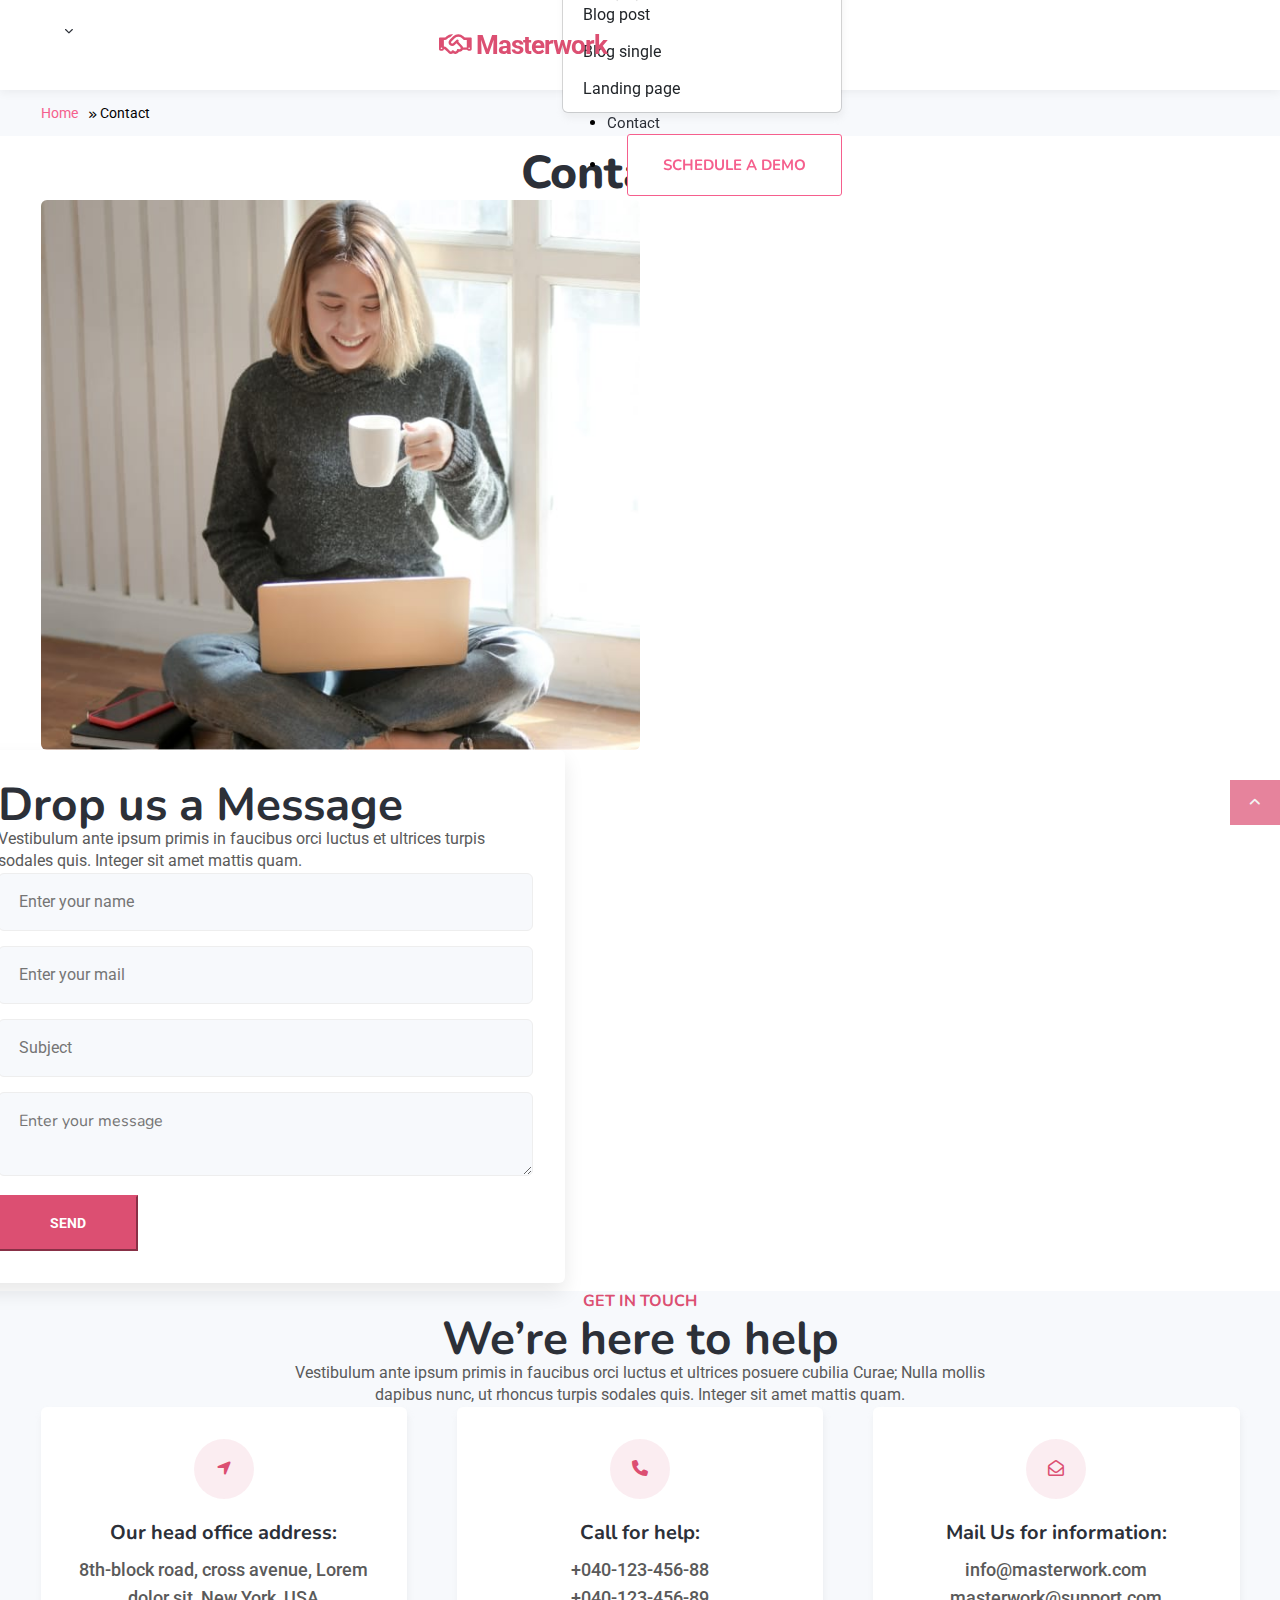
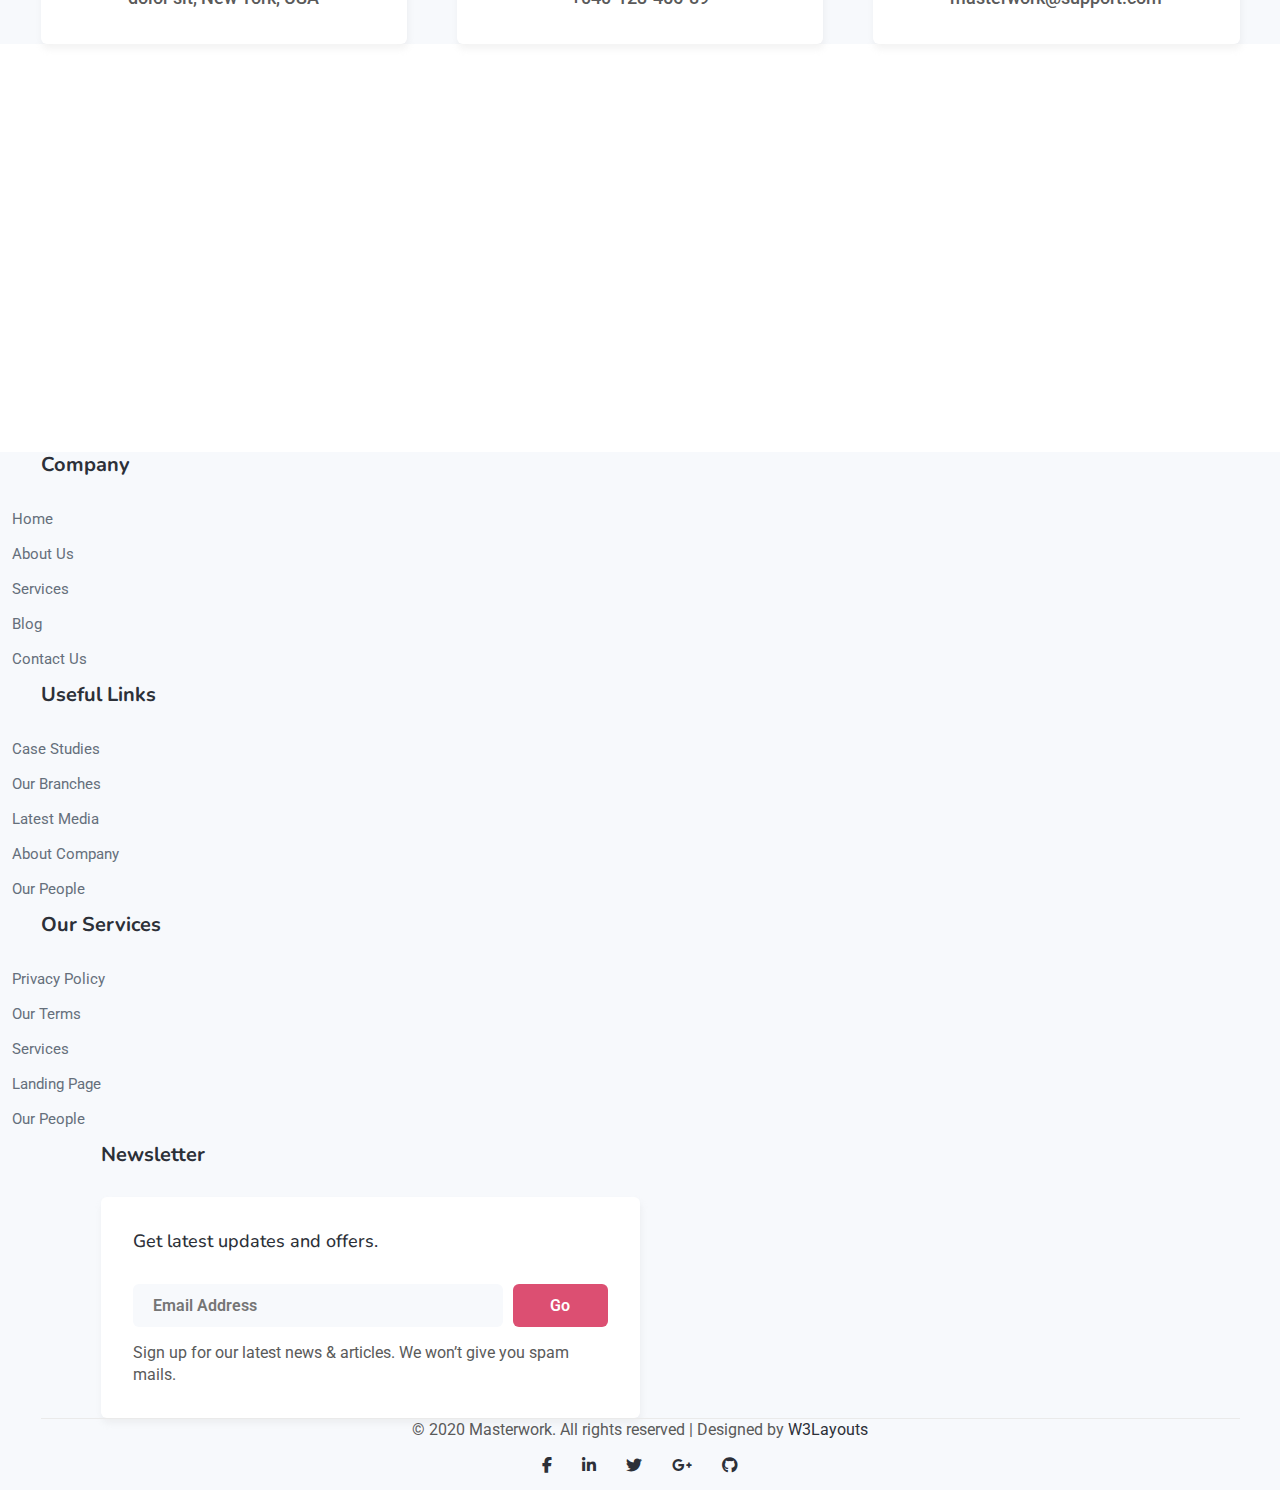
<file: pages/Contactus.html>
<!DOCTYPE html>
<html lang="en">

<head>
    <meta charset="UTF-8" />
    <meta http-equiv="X-UA-Compatible" content="IE=edge" />
    <meta name="viewport" content="width=device-width, initial-scale=1.0" />
    <title>Masterwork</title>
    <link href="https://cdn.jsdelivr.net/npm/bootstrap@5.1.3/dist/css/bootstrap.min.css" rel="stylesheet" integrity="sha384-1BmE4kWBq78iYhFldvKuhfTAU6auU8tT94WrHftjDbrCEXSU1oBoqyl2QvZ6jIW3" crossorigin="anonymous" />
    <link rel="preconnect" href="https://fonts.googleapis.com">
    <link rel="preconnect" href="https://fonts.gstatic.com" crossorigin>
    <link href="https://fonts.googleapis.com/css2?family=Cantarell:ital,wght@0,400;0,700;1,400;1,700&family=Nunito:ital,wght@0,200;0,300;0,400;0,500;0,600;0,700;0,800;0,900;1,200;1,300;1,400;1,500;1,600;1,700;1,800;1,900&family=Oxygen:wght@300;400;700&family=Roboto:ital,wght@0,100;0,300;0,400;0,500;0,700;0,900;1,100;1,300;1,400;1,500;1,700;1,900&family=Ubuntu:ital,wght@0,300;0,400;0,500;0,700;1,300;1,400;1,500;1,700&display=swap"
        rel="stylesheet">
    <link rel="stylesheet" href="https://cdnjs.cloudflare.com/ajax/libs/animate.css/4.1.1/animate.min.css" />
    <link rel="stylesheet" href="https://cdnjs.cloudflare.com/ajax/libs/font-awesome/6.1.1/css/all.min.css">
    <link rel="stylesheet" href="https://cdnjs.cloudflare.com/ajax/libs/OwlCarousel2/2.3.4/assets/owl.carousel.min.css" integrity="sha512-tS3S5qG0BlhnQROyJXvNjeEM4UpMXHrQfTGmbQ1gKmelCxlSEBUaxhRBj/EFTzpbP4RVSrpEikbmdJobCvhE3g==" crossorigin="anonymous" referrerpolicy="no-referrer"
    />
    <link rel="stylesheet" href="https://cdnjs.cloudflare.com/ajax/libs/OwlCarousel2/2.3.4/assets/owl.theme.default.min.css" integrity="sha512-sMXtMNL1zRzolHYKEujM2AqCLUR9F2C4/05cdbxjjLSRvMQIciEPCQZo++nk7go3BtSuK9kfa/s+a4f4i5pLkw==" crossorigin="anonymous"
        referrerpolicy="no-referrer" />
    <link rel="stylesheet" href="../css/contactus.css">
</head>

<body>
    <header id="site-header" class="fixed-top">
        <div class="container">
            <nav class="navbar navbar-expand-lg strke">
                <a class="navbar-brand" href="#">
                    <i class="fa-regular fa-handshake"></i>
                    <span>Masterwork</span>
                </a>
            </nav>
            <ul class="nav nav-pills">
                <li class="nav-item active">
                    <a class="nav-link" aria-current="page" href="#">Home</a>
                </li>
                <li class="nav-item">
                    <a class="nav-link" aria-current="page" href="#">About</a>
                </li>
                <li class="nav-item">
                    <a class="nav-link" aria-current="page" href="#">Services</a>
                </li>
                <li class="nav-item dropdown">
                    <a class="nav-link dropdown-toggle" data-bs-toggle="dropdown" href="#" role="button" aria-expanded="false">Pages 
                        <span><i class="fa fa-chevron-down"></i></span>
                    </a>
                    <ul class="dropdown-menu">
                        <li><a class="dropdown-item" href="#">Blog post</a></li>
                        <li><a class="dropdown-item" href="#">Blog single</a></li>
                        <li><a class="dropdown-item" href="#">Landing page</a></li>
                    </ul>
                </li>
                <li class="nav-item">
                    <a class="nav-link" href="#">Contact</a>
                </li>
                <li class="nav-item">
                    <button class="button">Schedule a demo</button>
                </li>
            </ul>
        </div>
    </header>
    <nav class="breadcrumbs">
        <div class="container">
            <a href="#">Home</a>
            <i class="fa-solid fa-angles-right"></i>
            <span> Contact</span>
        </div>
    </nav>
    <section class="w3l-contact" id="contact">
        <div style="margin: 8px auto; display:block; text-align: center;">
        </div>
        <div class="container py-5">
            <div class="contacts12-main py-md-3">
                <div class="header-section mb-5 text-center">
                    <h2>Contact Us</h2>
                </div>
                <div class="row align-items-center">
                    <div class="col-lg-6 text-center">
                        <img src="./../Images/contact.jpg" class="img-curve img-fluid" alt="">
                    </div>
                    <div class="col-lg-6 position-relative">
                        <div class="contact-form">
                            <div class="header-section mb-4 text-left">
                                <h3>Drop us a Message</h3>
                                <p class="mt-2 mb-3">Vestibulum ante ipsum primis in faucibus orci luctus et ultrices turpis sodales quis. Integer sit amet mattis quam.</p>
                            </div>
                            <form method="post">
                                <div class="main-input">
                                    <input type="text" name="w3lName" placeholder="Enter your name" class="contact-input" required>
                                    <input type="email" name="w3lSender" placeholder="Enter your mail" class="contact-input" required>
                                    <input type="email" name="w3lSubject" placeholder="Subject" class="contact-input">
                                    <textarea class="contact-textarea contact-input" name="w3lMessage" placeholder="Enter your message" required spellcheck="fales"></textarea>
                                </div>
                                <div class="text-right">
                                    <button class="btn-primary btn theme-button">Send</button>
                                </div>
                            </form>
                        </div>
                    </div>
                </div>
            </div>
        </div>
        <div style="margin: 8px auto; display:block; text-align:center;"></div>
        <div class="contant11-top-bg by-5">
            <div class="container py-lg-3">
                <div class="header-section text-center mb-5 mx-auto">
                    <h6 class="sub-title">Get in touch</h6>
                    <h3>We’re here to help</h3>
                    <p class="my-3">Vestibulum ante ipsum primis in faucibus orci luctus et ultrices posuere cubilia Curae; Nulla mollis dapibus nunc, ut rhoncus turpis sodales quis. Integer sit amet mattis quam.</p>
                </div>
                <div class="d-grid contact section-gap">
                    <div class="contact-info-left d-grid">
                        <div class="contact-info">
                            <div class="icon">
                                <i class="fa-solid fa-location-arrow"></i>
                            </div>
                            <div class="contact-details">
                                <h4>Our head office address:</h4>
                                <p>8th-block road, cross avenue, Lorem dolor sit, New York, USA</p>
                            </div>
                        </div>
                        <div class="contact-info">
                            <div class="icon">
                                <i class="fa-solid fa-phone"></i>
                            </div>
                            <div class="contact-details">
                                <h4>Call for help:</h4>
                                <p><a href="tel:+040-123-456-88">+040-123-456-88</a></p>
                                <p><a href="tel:+040-123-456-89">+040-123-456-89</a></p>
                            </div>
                        </div>
                        <div class="contact-info">
                            <div class="icon">
                                <i class="fa-regular fa-envelope-open"></i>
                            </div>
                            <div class="contact-details">
                                <h4>Mail Us for information:</h4>
                                <p><a href="mailto:info@masterwork.com" class="email">info@masterwork.com</a></p>
                                <p><a href="mailto:masterwork@support.com" class="email">masterwork@support.com</a></p>
                            </div>
                        </div>
                    </div>
                </div>
            </div>
        </div>
        <div style="margin:8px auto; display:block; text-align:center"></div>
        <div class="map">
            <iframe src="https://www.google.com/maps/embed?pb=!1m18!1m12!1m3!1d124569.41467746973!2d107.95766604624465!3d12.66149398714124!2m3!1f0!2f0!3f0!3m2!1i1024!2i768!4f13.1!3m3!1m2!1s0x3171f7d4216cd2fb%3A0x9f4a5ec2f999fb4!2zVHAuIEJ1w7RuIE1hIFRodeG7mXQsIMSQ4bqvayBM4bqvaywgVmnhu4d0IE5hbQ!5e0!3m2!1svi!2s!4v1653533855919!5m2!1svi!2s"
                width="600" height="450" style="border:0;" allowfullscreen="" loading="lazy" referrerpolicy="no-referrer-when-downgrade"></iframe>
        </div>
    </section>
    <footer>
        <section class="w3l-footer">
            <div class="w3l-footer-16-main py-5">
                <div class="container">
                    <div class="row">
                        <div class="col-lg-6 column">
                            <div class="row">
                                <div class="col-md-4 column">
                                    <h3>Company</h3>
                                    <ul class="footer-gd-16">
                                        <li>
                                            <a href="/bootstrapPractice/index.html">Home</a>
                                        </li>
                                        <li>
                                            <a href="#">About Us</a>
                                        </li>
                                        <li>
                                            <a href="#">Services</a>
                                        </li>
                                        <li>
                                            <a href="/blogposts.html">Blog</a>
                                        </li>
                                        <li>
                                            <a href="/Contactus.html">Contact Us</a>
                                        </li>
                                    </ul>
                                </div>
                                <div class="col-md-4 column">
                                    <h3>Useful Links</h3>
                                    <ul class="footer-gd-16">
                                        <li>
                                            <a href="#">Case Studies</a>
                                        </li>
                                        <li>
                                            <a href="#">Our Branches</a>
                                        </li>
                                        <li>
                                            <a href="#">Latest Media</a>
                                        </li>
                                        <li>
                                            <a href="#">About Company</a>
                                        </li>
                                        <li>
                                            <a href="#">Our People</a>
                                        </li>
                                    </ul>
                                </div>
                                <div class="col-md-4 column">
                                    <h3>Our Services</h3>
                                    <ul class="footer-gd-16">
                                        <li>
                                            <a href="#">Privacy Policy</a>
                                        </li>
                                        <li>
                                            <a href="#">Our Terms</a>
                                        </li>
                                        <li>
                                            <a href="#">Services</a>
                                        </li>
                                        <li>
                                            <a href="/landingpage.html">Landing Page</a>
                                        </li>
                                        <li>
                                            <a href="#">Our People</a>
                                        </li>
                                    </ul>
                                </div>
                            </div>
                        </div>
                        <div class="col-lg-6 col-md-12 column pl-lg-5 column4 mt-lg-0 mt-5">
                            <h3>Newsletter</h3>
                            <div class="end-column">
                                <h4>Get latest updates and offers.</h4>
                                <form action="#" class="subscribe" method="post">
                                    <input type="email" name="email" placeholder="Email Address" required>
                                    <button type="submit">Go</button>
                                </form>
                                <p>Sign up for our latest news & articles. We won’t give you spam mails.</p>
                            </div>
                        </div>
                    </div>
                    <div class="d-flex below-section justify-content-between align-items-center pt-4 mt-5">
                        <div class="column text-lg-left text-center">
                            <p>© 2020 Masterwork. All rights reserved | Designed by
                                <a href="https://w3layouts.com/">W3Layouts</a>
                            </p>
                        </div>
                        <div class="columns-2 mt-lg-0 mt-3">
                            <ul class="social">
                                <li>
                                    <a href="#facebook">
                                        <i class="fa-brands fa-facebook-f"></i>
                                    </a>
                                </li>
                                <li>
                                    <a href="#linkedin">
                                        <i class="fa-brands fa-linkedin-in"></i>
                                    </a>
                                </li>
                                <li>
                                    <a href="#twitter">
                                        <i class="fa-brands fa-twitter"></i>
                                    </a>
                                </li>
                                <li>
                                    <a href="#google">
                                        <i class="fa-brands fa-google-plus-g"></i>
                                    </a>
                                </li>
                                <li>
                                    <a href="#github">
                                        <i class="fa-brands fa-github"></i>
                                    </a>
                                </li>
                            </ul>
                        </div>
                    </div>
                </div>
            </div>
            <button class="movetop" title="Go to top" style="display:block;">
                <span><i class="fa-solid fa-angle-up"></i></span>
            </button>
        </section>
    </footer>

    <script src="https://cdn.jsdelivr.net/npm/bootstrap@5.1.3/dist/js/bootstrap.bundle.min.js" integrity="sha384-ka7Sk0Gln4gmtz2MlQnikT1wXgYsOg+OMhuP+IlRH9sENBO0LRn5q+8nbTov4+1p" crossorigin="anonymous"></script>
    <script src="https://cdnjs.cloudflare.com/ajax/libs/jquery/3.6.0/jquery.min.js" integrity="sha512-894YE6QWD5I59HgZOGReFYm4dnWc1Qt5NtvYSaNcOP+u1T9qYdvdihz0PPSiiqn/+/3e7Jo4EaG7TubfWGUrMQ==" crossorigin="anonymous" referrerpolicy="no-referrer"></script>
    <script src="https://cdnjs.cloudflare.com/ajax/libs/OwlCarousel2/2.3.4/owl.carousel.min.js" integrity="sha512-bPs7Ae6pVvhOSiIcyUClR7/q2OAsRiovw4vAkX+zJbw3ShAeeqezq50RIIcIURq7Oa20rW2n2q+fyXBNcU9lrw==" crossorigin="anonymous" referrerpolicy="no-referrer"></script>
    <script src="https://cdnjs.cloudflare.com/ajax/libs/OwlCarousel2/2.3.4/owl.carousel.min.js" integrity="sha512-bPs7Ae6pVvhOSiIcyUClR7/q2OAsRiovw4vAkX+zJbw3ShAeeqezq50RIIcIURq7Oa20rW2n2q+fyXBNcU9lrw==" crossorigin="anonymous" referrerpolicy="no-referrer"></script>
    <script>
        $('.carousel-test').owlCarousel({
            loop: true,
            margin: 10,
            nav: false,
            item: 1,
            responsive: {
                0: {
                    items: 1
                },
            }
        })
    </script>
    <script>
        $('.owl-blog').owlCarousel({
            loop: true,
            margin: 30,
            nav: true,
            responsive: {
                0: {
                    items: 1
                },
                600: {
                    items: 2
                },
                1000: {
                    items: 3
                }
            }
        })
    </script>
</body>

</html>
</file>
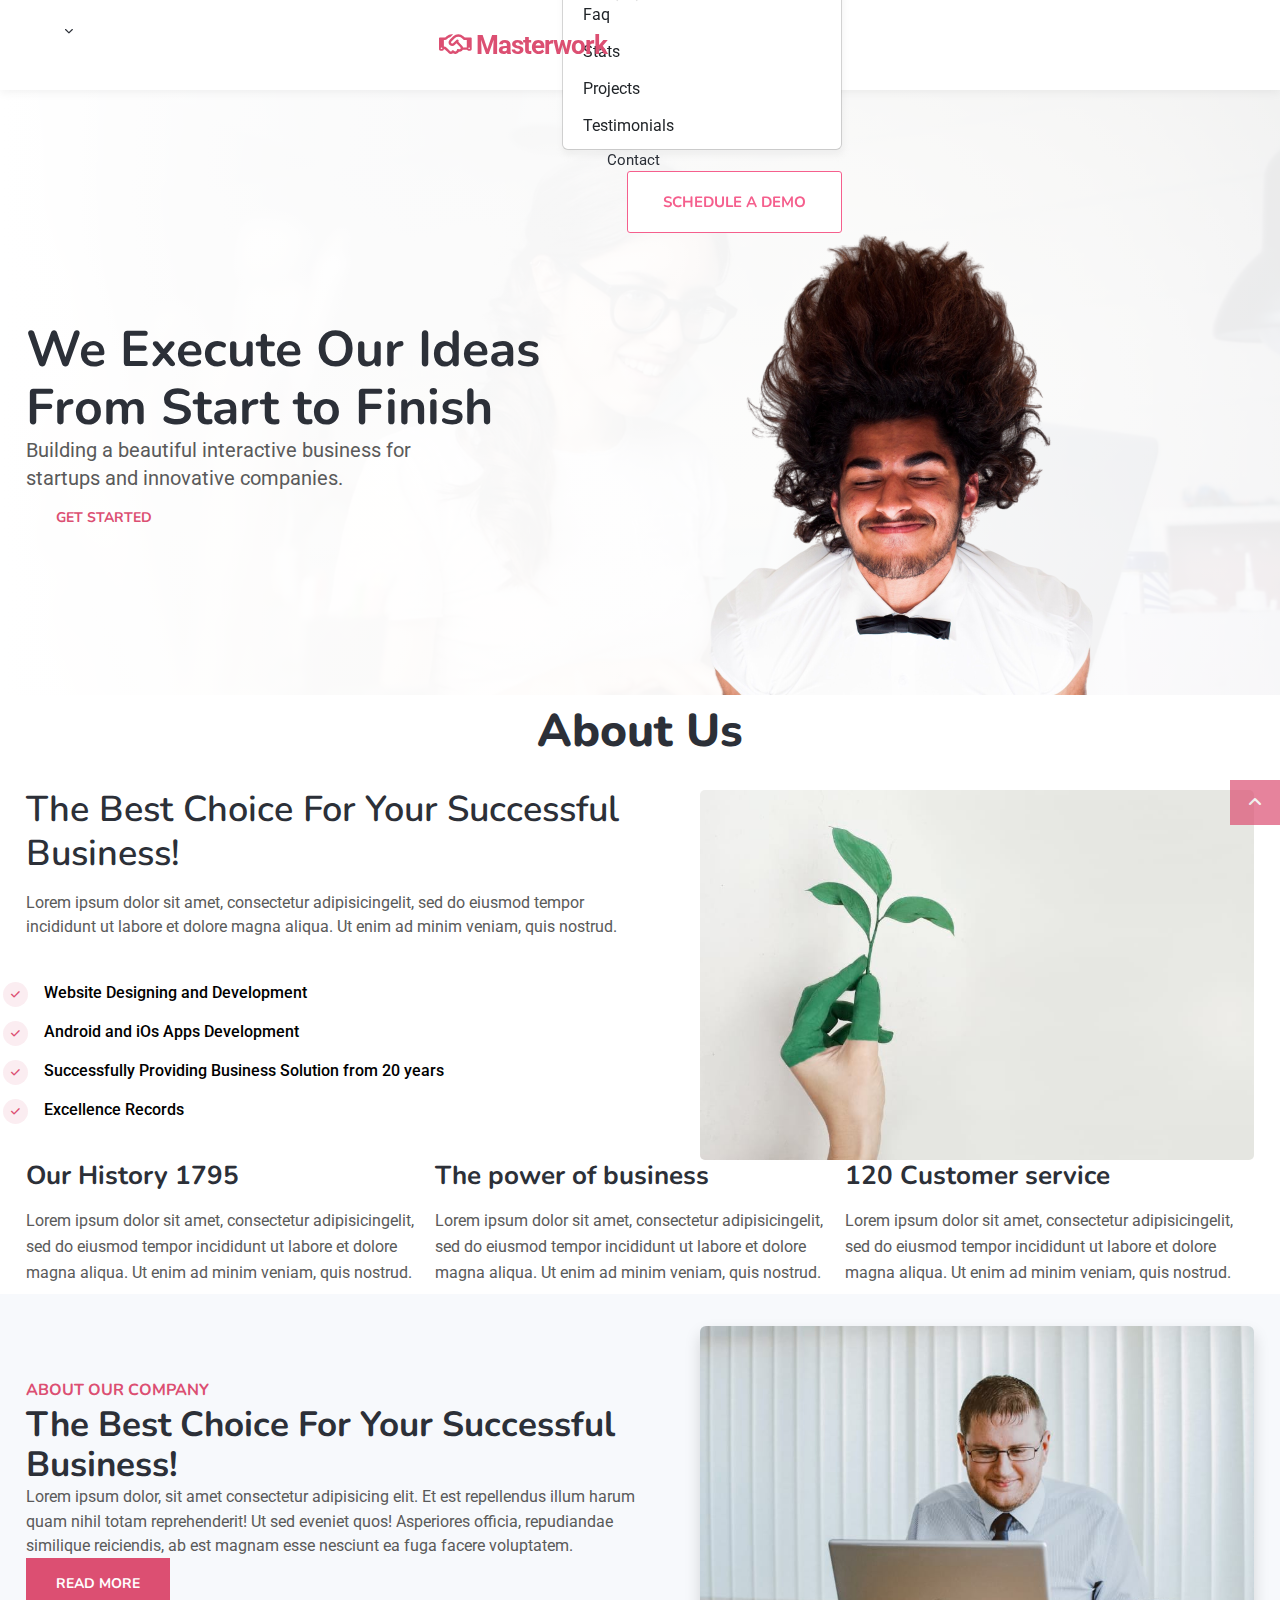
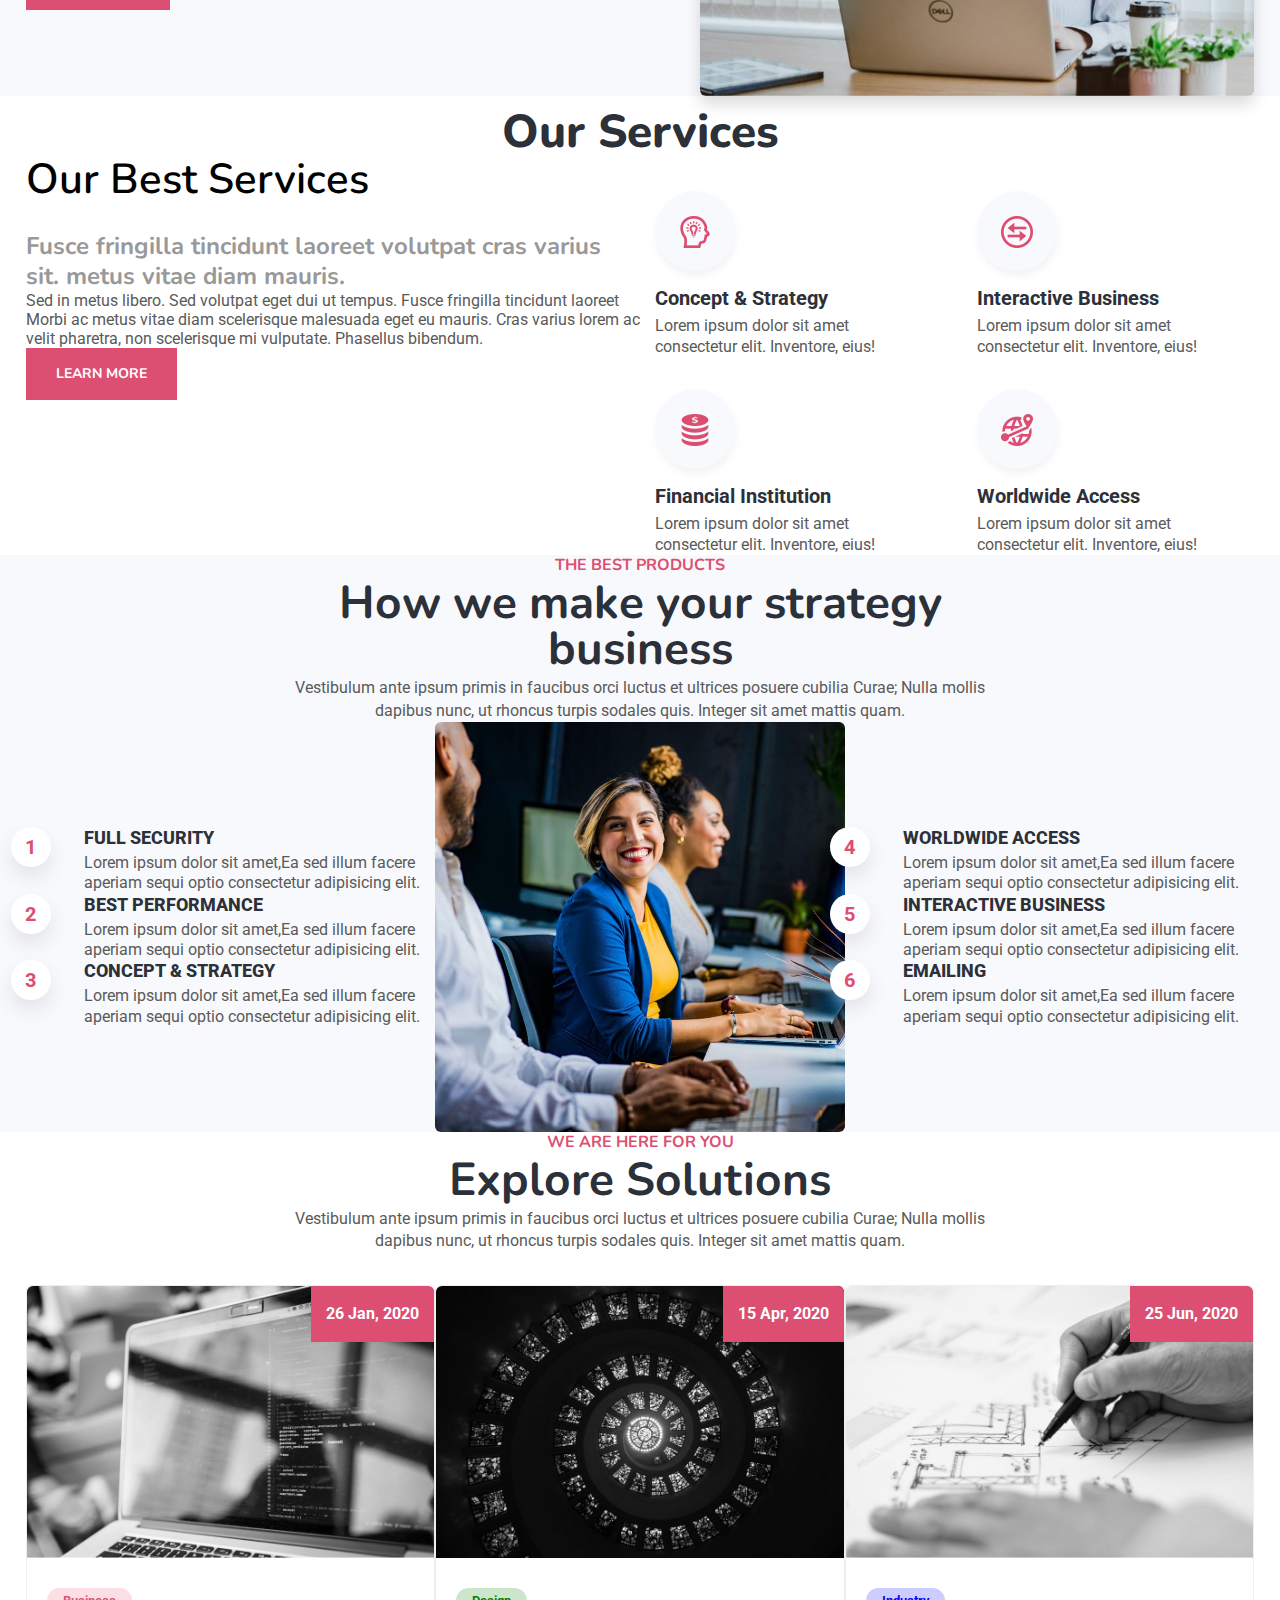
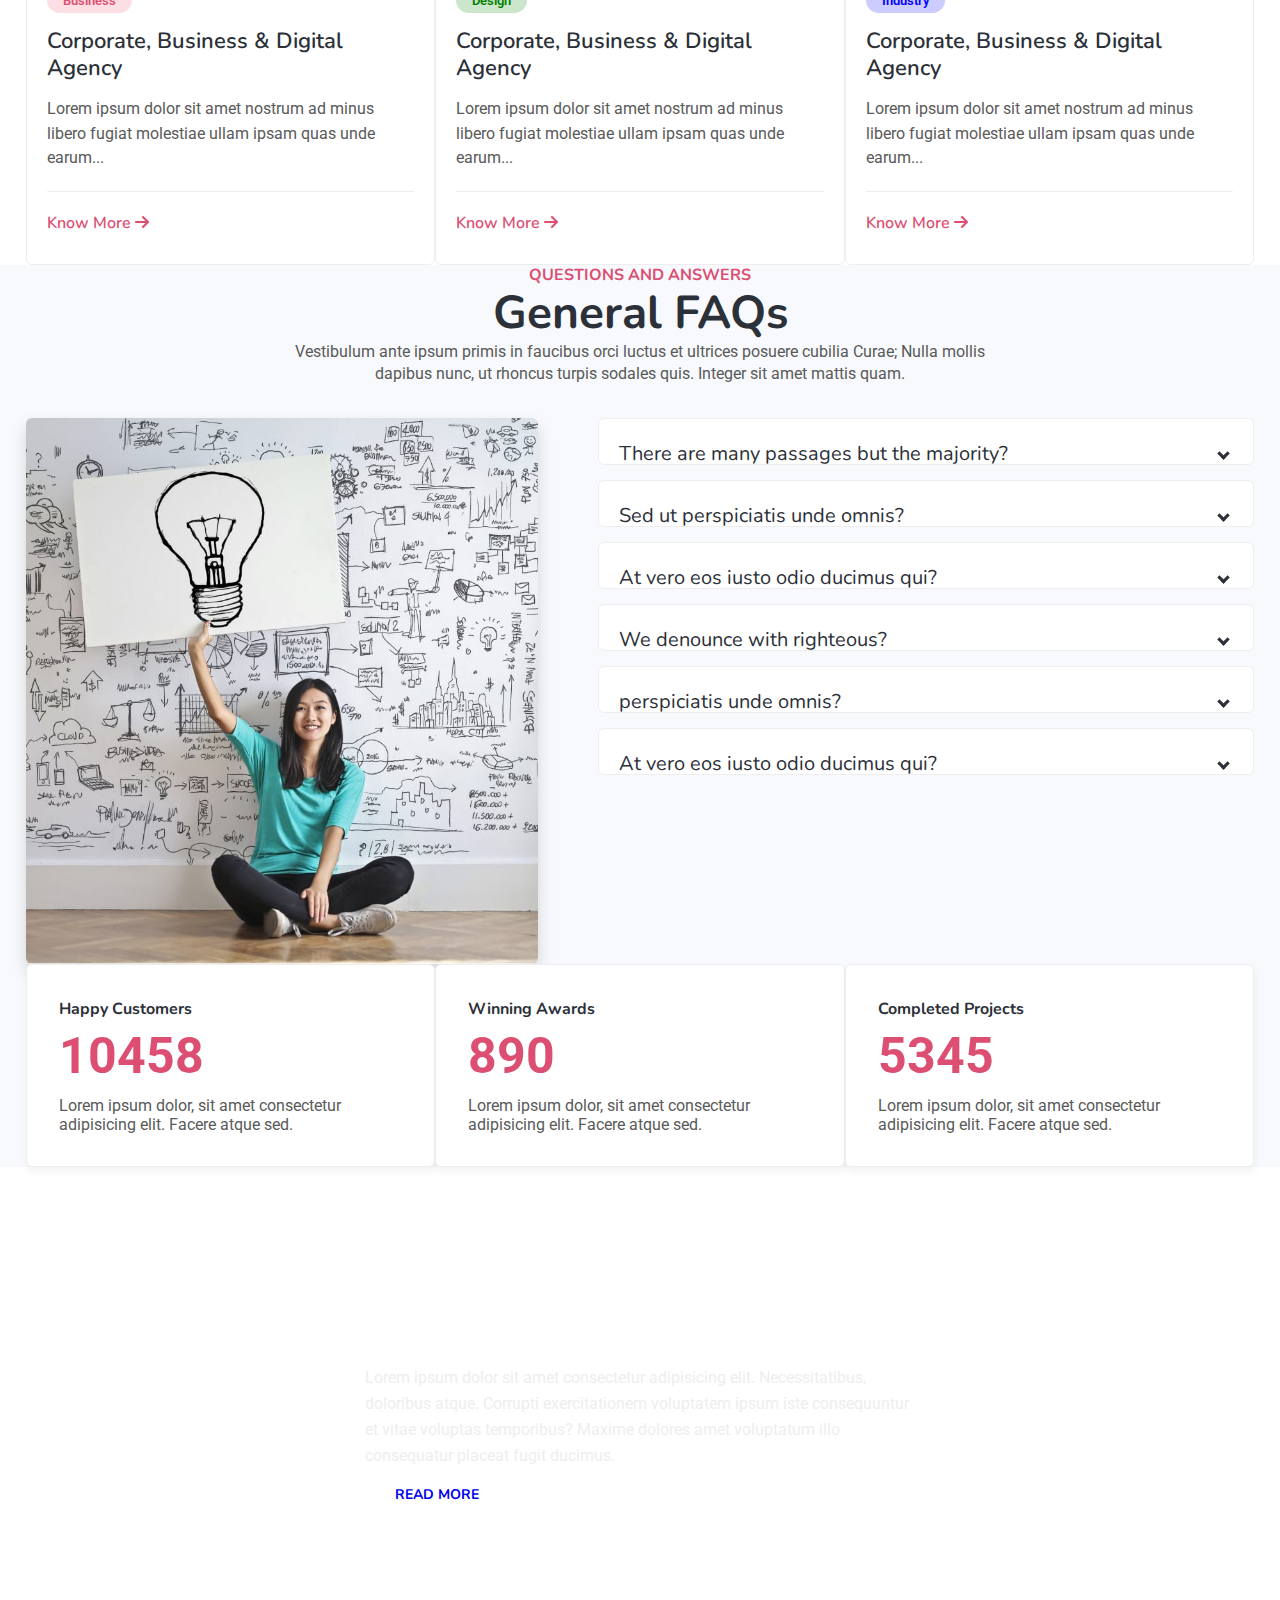
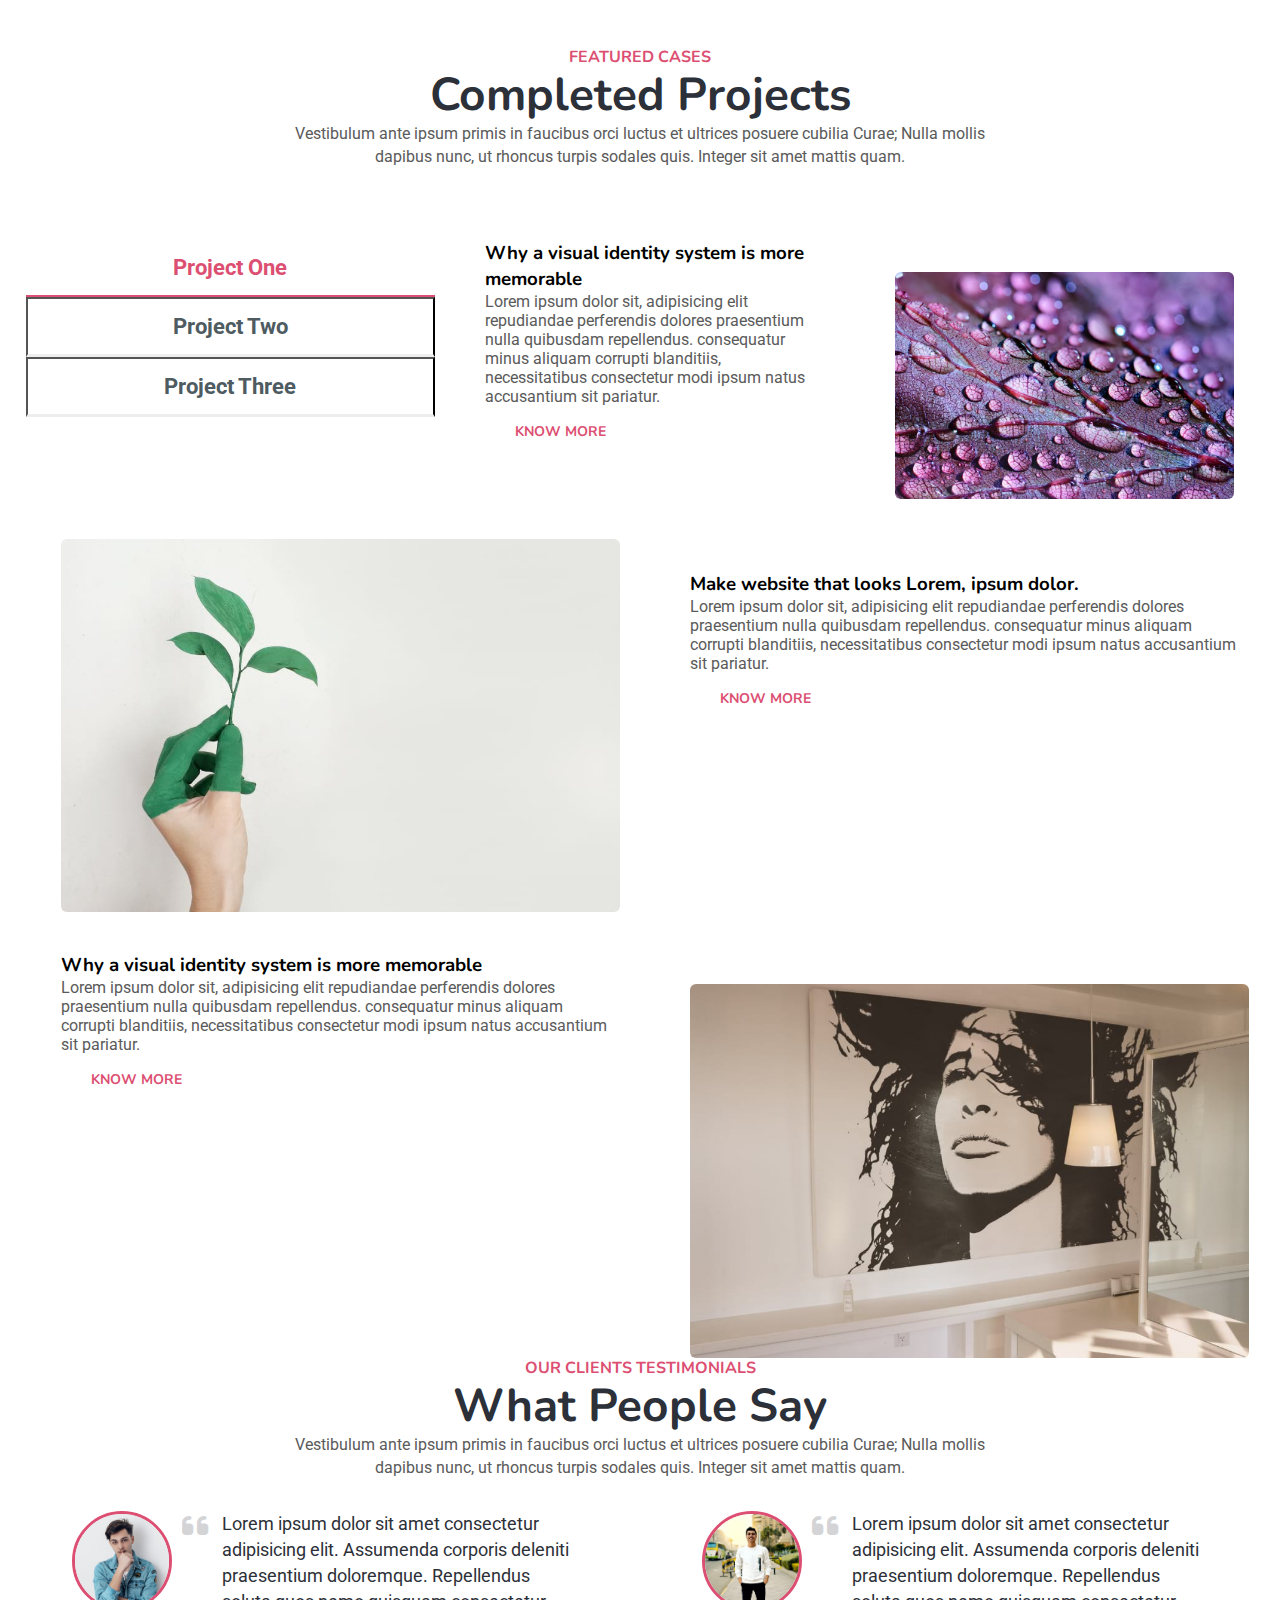
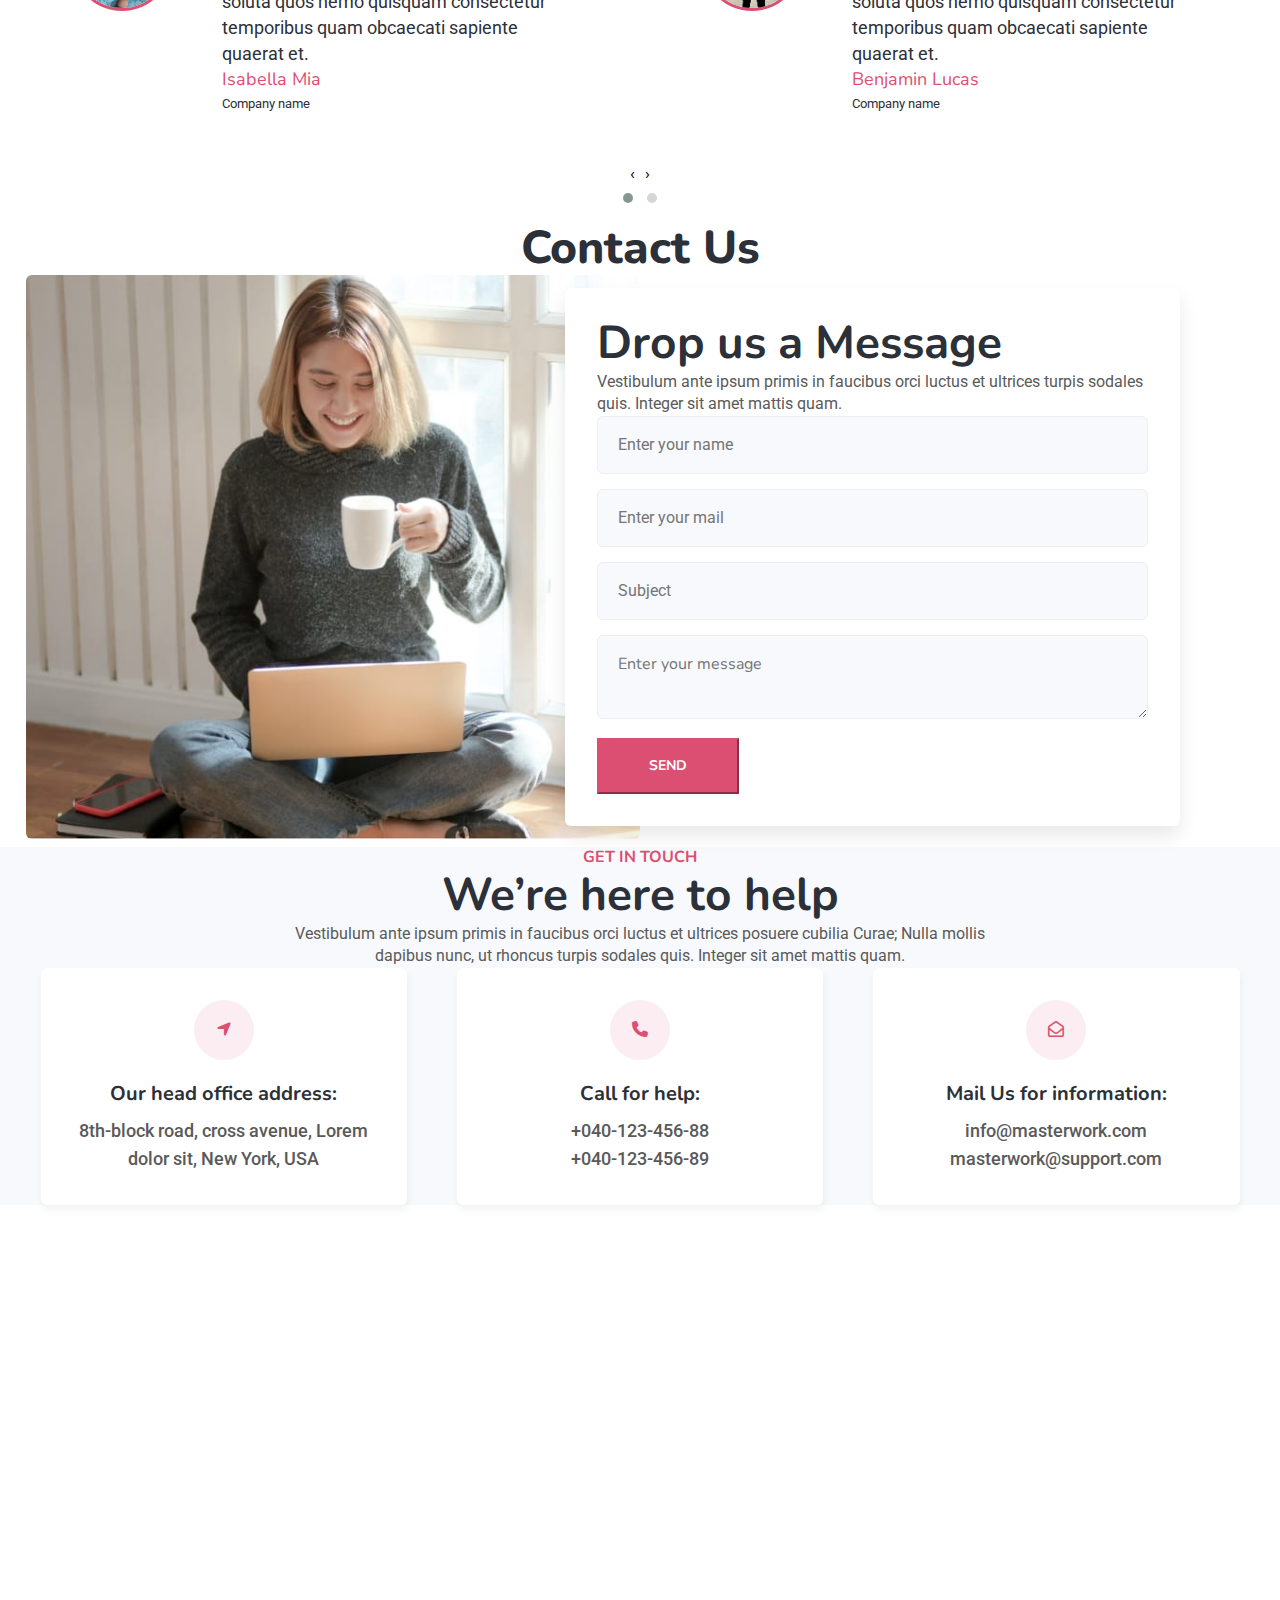
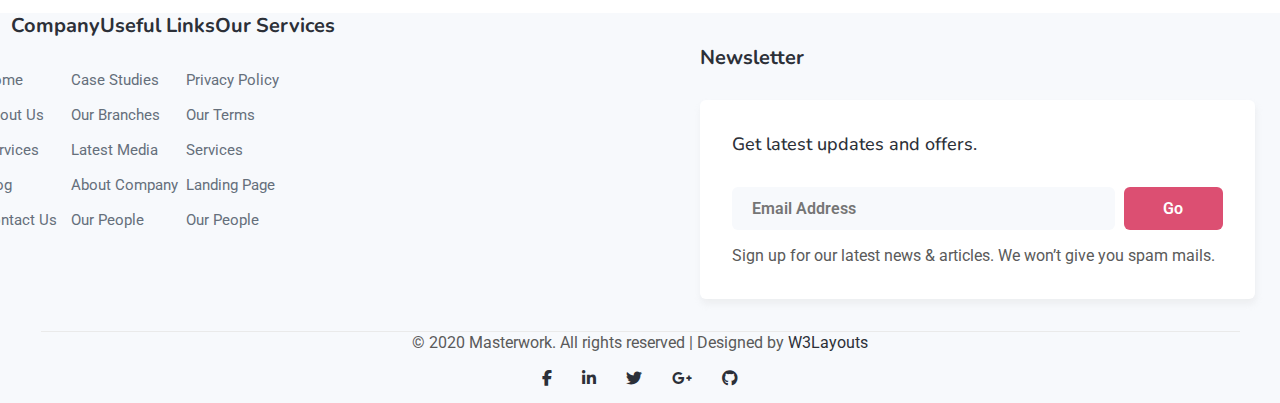
<file: pages/landingpage.html>
<!DOCTYPE html>
<html lang="en">

<head>
    <meta charset="UTF-8" />
    <meta http-equiv="X-UA-Compatible" content="IE=edge" />
    <meta name="viewport" content="width=device-width, initial-scale=1.0" />
    <title>Masterwork</title>
    <link href="https://cdn.jsdelivr.net/npm/bootstrap@5.1.3/dist/css/bootstrap.min.css" rel="stylesheet" integrity="sha384-1BmE4kWBq78iYhFldvKuhfTAU6auU8tT94WrHftjDbrCEXSU1oBoqyl2QvZ6jIW3" crossorigin="anonymous" />
    <link rel="preconnect" href="https://fonts.googleapis.com">
    <link rel="preconnect" href="https://fonts.gstatic.com" crossorigin>
    <link href="https://fonts.googleapis.com/css2?family=Cantarell:ital,wght@0,400;0,700;1,400;1,700&family=Nunito:ital,wght@0,200;0,300;0,400;0,500;0,600;0,700;0,800;0,900;1,200;1,300;1,400;1,500;1,600;1,700;1,800;1,900&family=Oxygen:wght@300;400;700&family=Roboto:ital,wght@0,100;0,300;0,400;0,500;0,700;0,900;1,100;1,300;1,400;1,500;1,700;1,900&family=Ubuntu:ital,wght@0,300;0,400;0,500;0,700;1,300;1,400;1,500;1,700&display=swap"
        rel="stylesheet">
    <link rel="stylesheet" href="https://cdnjs.cloudflare.com/ajax/libs/animate.css/4.1.1/animate.min.css" />
    <link rel="stylesheet" href="https://cdnjs.cloudflare.com/ajax/libs/font-awesome/6.1.1/css/all.min.css">
    <link rel="stylesheet" href="https://cdnjs.cloudflare.com/ajax/libs/OwlCarousel2/2.3.4/assets/owl.carousel.min.css" integrity="sha512-tS3S5qG0BlhnQROyJXvNjeEM4UpMXHrQfTGmbQ1gKmelCxlSEBUaxhRBj/EFTzpbP4RVSrpEikbmdJobCvhE3g==" crossorigin="anonymous" referrerpolicy="no-referrer"
    />
    <link rel="stylesheet" href="https://cdnjs.cloudflare.com/ajax/libs/OwlCarousel2/2.3.4/assets/owl.theme.default.min.css" integrity="sha512-sMXtMNL1zRzolHYKEujM2AqCLUR9F2C4/05cdbxjjLSRvMQIciEPCQZo++nk7go3BtSuK9kfa/s+a4f4i5pLkw==" crossorigin="anonymous"
        referrerpolicy="no-referrer" />
    <link rel="stylesheet" href="../css/landingpage.css">
</head>

<body>
    <header id="site-header" class="fixed-top">
        <div class="container">
            <nav class="navbar navbar-expand-lg strke">
                <a class="navbar-brand" href="/bootstrapPractice/index.html">
                    <i class="fa-regular fa-handshake"></i>
                    <span>Masterwork</span>
                </a>
            </nav>
            <ul class="nav nav-pills">
                <li class="nav-item active">
                    <a class="nav-link" aria-current="page" href="/bootstrapPractice/index.html">Home</a>
                </li>
                <li class="nav-item">
                    <a class="nav-link" aria-current="page" href="#">About</a>
                </li>
                <li class="nav-item">
                    <a class="nav-link" aria-current="page" href="#">Services</a>
                </li>
                <li class="nav-item dropdown">
                    <a class="nav-link dropdown-toggle" data-bs-toggle="dropdown" href="#" role="button" aria-expanded="false">Blocks 
                        <span><i class="fa fa-chevron-down"></i></span>
                    </a>
                    <ul class="dropdown-menu">
                        <li><a class="dropdown-item" href="#grids5-block">News</a></li>
                        <li><a class="dropdown-item" href="#faq">Faq</a></li>
                        <li><a class="dropdown-item" href="#stats">Stats</a></li>
                        <li><a class="dropdown-item" href="#projects">Projects</a></li>
                        <li><a class="dropdown-item" href="#testimonials">Testimonials</a></li>
                    </ul>
                </li>
                <li class="nav-item">
                    <a class="nav-link" href="/Contactus.html">Contact</a>
                </li>
                <li class="nav-item">
                    <button class="button">Schedule a demo</button>
                </li>
            </ul>
        </div>
    </header>
    <section class="landing">
        <div class="w3l-index1">
            <div class="content">
                <div class="container">
                    <div class="row align-items-center">
                        <div class="col-lg-6 content-left">
                            <h3>We Execute Our Ideas From Start to Finish
                            </h3>
                            <p class="mt-3 mb-lg-5 mb-4">Building a beautiful interactive business for startups and innovative companies.</p>
                            <a href="about.html" class="btn btn-outline-primary theme-button">Get Started</a>
                        </div>
                        <div class="col-lg-6 content-photo mt-lg-0 mt-5">
                            <img src="../Images/main.png" class="img-fluid" alt="main image">
                        </div>
                    </div>
                    <div class="clear"></div>
                </div>
            </div>
        </div>
        <div style="margin: 8px auto; display: block; text-align:center;"></div>
    </section>
    <section class="w3l-about1" id="about">
        <div id="content-with-photo4-block" class="pt-5">
            <div class="container py-md-3">
                <div class="header-section mb-5 text-center">
                    <h2>About Us</h2>
                </div>
                <div class="cwp4-two row">

                    <div class="cwp4-text col-lg-6">
                        <h3>The Best Choice For Your Successful Business!</h3>
                        <p>Lorem ipsum dolor sit amet, consectetur adipisicingelit, sed do eiusmod tempor incididunt ut labore et dolore magna aliqua. Ut enim ad minim veniam, quis nostrud.
                        </p>

                        <ul class="cont-4">
                            <li>
                                <i class="fa-solid fa-check"></i>
                                <span>Website Designing and Development</span>
                            </li>
                            <li>
                                <i class="fa-solid fa-check"></i>
                                <span>Android and iOs Apps Development </span></li>
                            <li>
                                <i class="fa-solid fa-check"></i>
                                <span>Successfully Providing Business Solution from 20 years</span>
                            </li>
                            <li>
                                <i class="fa-solid fa-check"></i>
                                <span>Excellence Records</span>
                            </li>
                        </ul>
                    </div>
                    <div class="cwp4-image col-lg-6 pl-lg-5 mt-lg-0 mt-5">
                        <img src="../Images/b5.jpg" class="img-curve img-fluid" alt="" />
                    </div>
                </div>
            </div>
        </div>
    </section>
    <section class="w3l-about2">
        <div class="features py-5">
            <div class="container py-lg-3">
                <div class="fea-gd-vv row ">
                    <div class="float-lt feature-gd col-lg-4 col-sm-6">

                        <div class="icon-info">
                            <h5>Our History 1795</h5>
                            <p>Lorem ipsum dolor sit amet, consectetur adipisicingelit, sed do eiusmod tempor incididunt ut labore et dolore magna aliqua. Ut enim ad minim veniam, quis nostrud.
                            </p>
                        </div>

                    </div>
                    <div class="float-mid feature-gd col-lg-4 col-sm-6 mt-sm-0 mt-4">

                        <div class="icon-info">
                            <h5>The power of business</h5>
                            <p>Lorem ipsum dolor sit amet, consectetur adipisicingelit, sed do eiusmod tempor incididunt ut labore et dolore magna aliqua. Ut enim ad minim veniam, quis nostrud.
                            </p>
                        </div>
                    </div>
                    <div class="float-rt feature-gd col-lg-4 col-sm-6 mt-lg-0 mt-sm-5 mt-4">

                        <div class="icon-info">
                            <h5>120 Customer service</h5>
                            <p>Lorem ipsum dolor sit amet, consectetur adipisicingelit, sed do eiusmod tempor incididunt ut labore et dolore magna aliqua. Ut enim ad minim veniam, quis nostrud.
                            </p>
                        </div>
                    </div>

                </div>
            </div>
        </div>
    </section>
    <div style="margin: 8px auto; display: block; text-align:center;"></div>
    <section class="w3l-index3 py-5">
        <div class="container py-lg-3 mt-3">
            <div class="row align-items-center">
                <div class="col-lg-6 book-info pr-lg-5">
                    <h6 class="sub-title">About Our Company</h6>
                    <h3 class="mb-md-4 mb-3">The Best Choice For Your Successful Business!</h3>
                    <p class="mb-md-5 mb-4">Lorem ipsum dolor, sit amet consectetur adipisicing elit. Et est repellendus illum harum quam nihil totam reprehenderit! Ut sed eveniet quos! Asperiores officia, repudiandae similique reiciendis, ab est magnam esse nesciunt ea fuga
                        facere voluptatem.
                    </p>
                    <a href="#URL" class="btn btn-primary theme-button">Read More</a>
                </div>
                <div class="col-lg-6 pl-lg-5 mt-lg-0 mt-5">
                    <img src="../Images/about.jpg" class="img-fluid shadow img-curve" alt="" />
                </div>
            </div>
        </div>
    </section>
    <div style="margin: 8px auto; display: block; text-align:center;">
    </div>
    <section class="w3l-services1 py-5" id="services">
        <div class="container py-lg-3">
            <div class="header-section mb-5 text-center">
                <h2>Our Services</h2>
            </div>
            <div class="row">
                <div class="col-lg-6">
                    <h3>Our Best Services</h3>
                    <h5 class="mt-lg-3 mt-2">Fusce fringilla tincidunt laoreet volutpat cras varius sit. metus vitae diam mauris.
                    </h5>
                    <p class="mt-sm-4 mt-3 mb-sm-0 mb-2"> Sed in metus libero. Sed volutpat eget dui ut tempus. Fusce fringilla tincidunt laoreet Morbi ac metus vitae diam scelerisque malesuada eget eu mauris. Cras varius lorem ac velit pharetra, non scelerisque mi vulputate. Phasellus bibendum.</p>
                    <a href="#url" class="theme-button btn-primary btn mt-lg-5 mt-4">Learn more</a>
                </div>
                <div class="col-lg-6 mt-lg-0 mt-5">
                    <div class="row">
                        <div class="col-6 features-with-17-left1">
                            <a href="#url" class="icon"><img src="../Images/service-icon1.png" alt="" /></a>
                            <h4><a href="#url">Concept & Strategy</a></h4>
                            <p class="service-content">Lorem ipsum dolor sit amet consectetur elit. Inventore, eius!</p>
                        </div>
                        <div class="col-6 features-with-17-left1">
                            <a href="#url" class="icon"><img src="../Images/service-icon2.png" alt="" /></a>
                            <h4><a href="#url">Interactive Business</a></h4>
                            <p class="service-content">Lorem ipsum dolor sit amet consectetur elit. Inventore, eius!</p>
                        </div>
                        <div class="col-6 features-with-17-left1 mt-5 pt-lg-3">
                            <a href="#url" class="icon"><img src="../Images/service-icon3.png" alt="" /></a>
                            <h4><a href="#url">Financial Institution</a></h4>
                            <p class="service-content">Lorem ipsum dolor sit amet consectetur elit. Inventore, eius!</p>
                        </div>
                        <div class="col-6 features-with-17-left1 mt-5 pt-lg-3">
                            <a href="#url" class="icon"><img src="../Images/service-icon4.png" alt="" /></a>
                            <h4><a href="#url">Worldwide Access</a></h4>
                            <p class="service-content">Lorem ipsum dolor sit amet consectetur elit. Inventore, eius!</p>
                        </div>
                    </div>
                </div>
            </div>
        </div>
    </section>
    <section class="w3l-services2" id="services">
        <div class="mobile-info py-5">
            <div class="container py-lg-3">
                <div class="header-section mb-5 text-center mx-auto">
                    <h6 class="sub-title">The best products</h6>
                    <h3>How we make your strategy business </h3>
                    <p class="my-3"> Vestibulum ante ipsum primis in faucibus orci luctus et ultrices posuere cubilia Curae; Nulla mollis dapibus nunc, ut rhoncus turpis sodales quis. Integer sit amet mattis quam.</p>
                </div>
                <div class="row mobile-info-inn mx-lg-0">
                    <div class="col-lg-4 mobile-right">
                        <div class="row mobile-right-grids mb-lg-5 mb-4">
                            <div class="col-2 mobile-right-icon">
                                <div class="mobile-icon">
                                    <span>1</span>
                                </div>
                            </div>
                            <div class="col-10 mobile-right-info">
                                <h6><a href="#url">Full Security</a></h6>
                                <p>Lorem ipsum dolor sit amet,Ea sed illum facere aperiam sequi optio consectetur adipisicing elit.</p>
                            </div>
                        </div>
                        <div class="row mobile-right-grids mb-lg-5 mb-4">
                            <div class="col-2 mobile-right-icon">
                                <div class="mobile-icon">
                                    <span>2</span>
                                </div>
                            </div>
                            <div class="col-10 mobile-right-info">
                                <h6><a href="#url">Best Performance</a></h6>
                                <p>Lorem ipsum dolor sit amet,Ea sed illum facere aperiam sequi optio consectetur adipisicing elit.</p>
                            </div>
                        </div>
                        <div class="row mobile-right-grids">
                            <div class="col-2 mobile-right-icon">
                                <div class="mobile-icon">
                                    <span>3</span>
                                </div>
                            </div>
                            <div class="col-10 mobile-right-info">
                                <h6><a href="#url">Concept & Strategy</a></h6>
                                <p>Lorem ipsum dolor sit amet,Ea sed illum facere aperiam sequi optio consectetur adipisicing elit.</p>
                            </div>
                        </div>
                    </div>
                    <div class="col-lg-4 mobile-left">
                        <img src="../Images/service-circle.jpg" class="img-curve rounded-circle service-img img-fluid" alt="">
                    </div>
                    <div class="col-lg-4 mobile-right">
                        <div class="row mobile-right-grids mb-lg-5 mb-4">
                            <div class="col-2 mobile-right-icon">
                                <div class="mobile-icon">
                                    <span>4</span>
                                </div>
                            </div>
                            <div class="col-10 mobile-right-info">
                                <h6><a href="#url">Worldwide Access</a></h6>
                                <p>Lorem ipsum dolor sit amet,Ea sed illum facere aperiam sequi optio consectetur adipisicing elit.</p>
                            </div>
                        </div>
                        <div class="row mobile-right-grids mb-lg-5 mb-4">
                            <div class="col-2 mobile-right-icon">
                                <div class="mobile-icon">
                                    <span>5</span>
                                </div>
                            </div>
                            <div class="col-10 mobile-right-info">
                                <h6><a href="#url">Interactive Business</a></h6>
                                <p>Lorem ipsum dolor sit amet,Ea sed illum facere aperiam sequi optio consectetur adipisicing elit.</p>
                            </div>
                        </div>
                        <div class="row mobile-right-grids">
                            <div class="col-2 mobile-right-icon">
                                <div class="mobile-icon">
                                    <span>6</span>
                                </div>
                            </div>
                            <div class="col-10 mobile-right-info">
                                <h6><a href="#url">Emailing</a></h6>
                                <p>Lorem ipsum dolor sit amet,Ea sed illum facere aperiam sequi optio consectetur adipisicing elit.</p>
                            </div>
                        </div>
                    </div>

                </div>
            </div>
        </div>
    </section>
    <section class="w3l-index5" id="news">
        <section id="grids5-block" class="py-5">
            <div class="container py-lg-3">
                <div class="header-section text-center mx-auto">
                    <h6 class="sub-title">We are here for you</h6>
                    <h3>Explore Solutions </h3>
                    <p class="my-3"> Vestibulum ante ipsum primis in faucibus orci luctus et ultrices posuere cubilia Curae; Nulla mollis dapibus nunc, ut rhoncus turpis sodales quis. Integer sit amet mattis quam.</p>
                </div>
                <div class="grid-view">
                    <div class="row">
                        <div class="col-lg-4 col-md-6 mt-5">
                            <div class="grids5-info">
                                <a href="/blogsingle.html" class="d-block zoom">
                                    <img src="../Images/b1.jpg" alt="" class="img-fluid news-image" />

                                    <p class="date">26 Jan, 2020</p>
                                </a>
                                <div class="blog-info">
                                    <label class="tag-label red">Business</label>
                                    <h4><a href="blog-single.html">Corporate, Business & Digital Agency</a></h4>
                                    <p class="blog-text">Lorem ipsum dolor sit amet nostrum ad minus libero fugiat molestiae ullam ipsam quas unde earum...</p>
                                    <a href="/blogsingle.html" class="btn btn-news">Know More <span class="fa fa-arrow-right" aria-hidden="true"></span> </a>
                                </div>
                            </div>
                        </div>
                        <div class="col-lg-4 col-md-6 mt-5">
                            <div class="grids5-info">
                                <a href="/blogsingle.html" class="d-block zoom">
                                    <img src="../Images/b7.jpg" alt="" class="img-fluid news-image" />

                                    <p class="date">15 Apr, 2020</p>
                                </a>
                                <div class="blog-info">
                                    <label class="tag-label green">Design</label>
                                    <h4><a href="/blogsingle.html">Corporate, Business & Digital Agency</a></h4>
                                    <p class="blog-text">Lorem ipsum dolor sit amet nostrum ad minus libero fugiat molestiae ullam ipsam quas unde earum...</p>
                                    <a href="/blogsingle.html" class="btn btn-news">Know More <span class="fa fa-arrow-right" aria-hidden="true"></span> </a>
                                </div>
                            </div>
                        </div>
                        <div class="col-lg-4 offset-md-3 offset-lg-0 col-md-6 mt-5">
                            <div class="grids5-info">
                                <a href="/blogsingle.html" class="d-block zoom">
                                    <img src="../Images/b3.jpg" alt="" class="img-fluid news-image" />

                                    <p class="date">25 Jun, 2020</p>
                                </a>
                                <div class="blog-info">
                                    <label class="tag-label blue">Industry</label>
                                    <h4><a href="blog-single.html">Corporate, Business & Digital Agency</a></h4>
                                    <p class="blog-text">Lorem ipsum dolor sit amet nostrum ad minus libero fugiat molestiae ullam ipsam quas unde earum...</p>
                                    <a href="/blogsingle.html" class="btn btn-news">Know More <span class="fa fa-arrow-right" aria-hidden="true"></span> </a>
                                </div>
                            </div>
                        </div>
                    </div>
                </div>
            </div>
        </section>
    </section>
    <div class="w3l-faq-block py-5" id="faq">
        <div class="container py-lg-5">
            <div class="header-section text-center mx-auto">
                <h6 class="sub-title">Questions and Answers</h6>
                <h3>General FAQs </h3>
                <p class="my-3"> Vestibulum ante ipsum primis in faucibus orci luctus et ultrices posuere cubilia Curae; Nulla mollis dapibus nunc, ut rhoncus turpis sodales quis. Integer sit amet mattis quam.</p>
            </div>
            <div class="row">
                <div class="col-md-5 mt-5">
                    <div class="faq-image">
                        <img src="../Images/women.jpg" class="img-fluid shadow img-curve" alt="">
                    </div>
                </div>
                <div class="col-md-7 mt-5 pl-lg-5">
                    <section class="w3l-faq" id="faq">
                        <div class="faq-page">
                            <ul>
                                <li>
                                    <input type="checkbox" checked>
                                    <i></i>
                                    <h2>There are many passages but the majority?</h2>
                                    <p>Voluptates amet earum velit nobis aliquam laboriosam nihil debitis facere voluptatibus consectetur quae quasi fuga, ad corrupti libero omnis sapiente non assumenda, incidunt officiis eaque iste minima autem.</p>
                                </li>
                                <li>
                                    <input type="checkbox" checked>
                                    <i></i>
                                    <h2>Sed ut perspiciatis unde omnis?</h2>
                                    <p>Sit amet consectetur adipisicing elit. Voluptates amet earum velit nobis aliquam laboriosam nihil debitis animi vitae eos nisi laudantium. Tempore reiciendis ipsam culpa, qui voluptates eveniet, incidunt officiis eaque
                                        iste minima autem.</p>
                                </li>
                                <li>
                                    <input type="checkbox" checked>
                                    <i></i>
                                    <h2>At vero eos iusto odio ducimus qui?</h2>
                                    <p>Lorem ipsum dolor, sit amet consectetur adipisicing elit. Voluptates amet earum velit nobis aliquam laboriosam nihil quasi fuga, ad corrupti libero omnis sapiente non assumenda excepturi aperiam animi vitae eos nisi
                                        laudantium. Tempore reiciendis ipsam culpa, qui voluptates eveniet, incidunt officiis eaque iste minima autem.</p>
                                </li>
                                <li>
                                    <input type="checkbox" checked>
                                    <i></i>
                                    <h2>We denounce with righteous?</h2>
                                    <p>Lorem ipsum dolor, sit amet consectetur adipisicing elit. Voluptates amet earum velit nobis aliquam laboriosam nihil debitis facere voluptatibus consectetur quae quasi fuga, ad corrupti libero omnis sapiente non assumenda
                                        excepturi aperiam iste minima autem.</p>
                                </li>
                                <li>
                                    <input type="checkbox" checked>
                                    <i></i>
                                    <h2>perspiciatis unde omnis?</h2>
                                    <p>Sit amet consectetur adipisicing elit. Voluptates amet earum velit nobis aliquam laboriosam nihil debitis animi vitae eos nisi laudantium. Tempore reiciendis ipsam culpa, qui voluptates eveniet, incidunt officiis eaque
                                        iste minima autem.</p>
                                </li>
                                <li>
                                    <input type="checkbox" checked>
                                    <i></i>
                                    <h2>At vero eos iusto odio ducimus qui?</h2>
                                    <p>Lorem ipsum dolor, sit amet consectetur adipisicing elit. Voluptates amet earum velit nobis aliquam laboriosam nihil quasi fuga, ad corrupti libero omnis sapiente non assumenda excepturi aperiam animi vitae eos nisi
                                        laudantium. Tempore reiciendis ipsam culpa, qui voluptates eveniet, incidunt officiis eaque iste minima autem.</p>
                                </li>
                            </ul>
                        </div>
                    </section>
                </div>
            </div>
        </div>

    </div>
    <section class="w3l-stats pb-5 pt-4" id="stats">
        <div class="gallery-inner container pb-lg-3">
            <div class="row stats-con text-white">
                <div class="col-lg-4 col-sm-6">
                    <div class="stats_info counter_grid">
                        <h4>Happy Customers</h4>
                        <p class="counter">10458</p>
                        <p>Lorem ipsum dolor, sit amet consectetur adipisicing elit. Facere atque sed.</p>
                    </div>
                </div>
                <div class="col-lg-4 col-sm-6 mt-sm-0 mt-4">
                    <div class="stats_info counter_grid1">
                        <h4>Winning Awards</h4>
                        <p class="counter">890</p>
                        <p>Lorem ipsum dolor, sit amet consectetur adipisicing elit. Facere atque sed.</p>
                    </div>
                </div>
                <div class="col-lg-4 col-sm-6 mt-lg-0 mt-sm-5 mt-4">
                    <div class="stats_info counter_grid">
                        <h4>Completed Projects</h4>
                        <p class="counter">5345</p>
                        <p>Lorem ipsum dolor, sit amet consectetur adipisicing elit. Facere atque sed.</p>
                    </div>
                </div>
            </div>
        </div>
    </section>
    <section class="w3l-index4">
        <div class="new-block top-bottom">
            <div class="container">
                <div class="middle-section">
                    <div class="section-width">
                        <h2>We are true to ourselves, and commit to always perform at our best.</h2>
                    </div>
                    <div class="link-list-menu">
                        <p class="mt-md-4 mt-3 mb-md-5 mb-4">Lorem ipsum dolor sit amet consectetur adipisicing elit. Necessitatibus, doloribus atque. Corrupti exercitationem voluptatem ipsum iste consequuntur et vitae voluptas temporibus? Maxime dolores amet voluptatum illo consequatur
                            placeat fugit ducimus.</p>
                        <a href="#" class="btn btn-light theme-button">Read more</a>
                    </div>
                </div>
            </div>
        </div>
    </section>
    <section class="w3l-products py-5 mb-4" id="projects">
        <div class="container py-lg-3">
            <div class="header-section text-center mx-auto">
                <h6 class="sub-title">Featured Cases</h6>
                <h3>Completed Projects </h3>
                <p class="my-3"> Vestibulum ante ipsum primis in faucibus orci luctus et ultrices posuere cubilia Curae; Nulla mollis dapibus nunc, ut rhoncus turpis sodales quis. Integer sit amet mattis quam.</p>
            </div>
            <div class="row mt-5">
                <div class="col-lg-10 mx-auto">
                    <div id="parentHorizontalTab" style="display: block; width: 100%; margin: 0px;">
                        <ul class="nav nav-tabs" id="myTab" role="tablist">
                            <li class="nav-item" role="presentation">
                                <button class="nav-link active" id="home-tab" data-bs-toggle="tab" data-bs-target="#home-tab-pane" type="button" role="tab" aria-controls="home-tab-pane" aria-selected="true">Project One</button>
                            </li>
                            <li class="nav-item" role="presentation">
                                <button class="nav-link" id="profile-tab" data-bs-toggle="tab" data-bs-target="#profile-tab-pane" type="button" role="tab" aria-controls="profile-tab-pane" aria-selected="false">Project Two</button>
                            </li>
                            <li class="nav-item" role="presentation">
                                <button class="nav-link" id="contact-tab" data-bs-toggle="tab" data-bs-target="#contact-tab-pane" type="button" role="tab" aria-controls="contact-tab-pane" aria-selected="false">Project Three</button>
                            </li>
                        </ul>
                        <div class="tab-content" id="myTabContent">
                            <div class="tab-pane fade show active" id="home-tab-pane" role="tabpanel" aria-labelledby="home-tab" tabindex="0">
                                <div class="row">
                                    <div class="col-md-6">
                                        <h3>Why a visual identity system is more memorable</h3>
                                        <p>
                                            Lorem ipsum dolor sit, adipisicing elit repudiandae perferendis dolores praesentium nulla quibusdam repellendus. consequatur minus aliquam corrupti blanditiis, necessitatibus consectetur modi ipsum natus accusantium sit pariatur.
                                        </p>
                                        <a href="#url" class="btn btn-outline-primary theme-button mt-3">Know More</a>
                                    </div>
                                    <div class="col-md-6 mt-md-0 mt-5">
                                        <img src="../Images/b4.jpg" class="img-fluid img-curve" alt="project image">
                                    </div>
                                </div>
                            </div>
                            <div class="tab-pane fade" id="profile-tab-pane" role="tabpanel" aria-labelledby="profile-tab" tabindex="0">
                                <div class="row">
                                    <div class="col-md-6">
                                        <img src="../Images/b5.jpg" class="img-fluid img-curve" alt="project image">
                                    </div>
                                    <div class="col-md-6 mt-md-0 mt-5">
                                        <h3>Make website that looks Lorem, ipsum dolor.</h3>
                                        <p>
                                            Lorem ipsum dolor sit, adipisicing elit repudiandae perferendis dolores praesentium nulla quibusdam repellendus. consequatur minus aliquam corrupti blanditiis, necessitatibus consectetur modi ipsum natus accusantium sit pariatur.
                                        </p>
                                        <a href="#url" class="btn btn-outline-primary theme-button mt-3">Know More</a>
                                    </div>
                                </div>
                            </div>
                            <div class="tab-pane fade" id="contact-tab-pane" role="tabpanel" aria-labelledby="contact-tab" tabindex="0">
                                <div class="row">
                                    <div class="col-md-6">
                                        <h3>Why a visual identity system is more memorable</h3>
                                        <p>
                                            Lorem ipsum dolor sit, adipisicing elit repudiandae perferendis dolores praesentium nulla quibusdam repellendus. consequatur minus aliquam corrupti blanditiis, necessitatibus consectetur modi ipsum natus accusantium sit pariatur.
                                        </p>
                                        <a href="#url" class="btn btn-outline-primary theme-button mt-3">Know More</a>
                                    </div>
                                    <div class="col-md-6 mt-md-0 mt-5">
                                        <img src="../Images/b6.jpg" class="img-fluid img-curve" alt="project image">
                                    </div>
                                </div>
                            </div>
                        </div>
                    </div>
                </div>
            </div>
        </div>
    </section>
    <section class="w3l-testimonials" id="testimonials">
        <div class="testimonials py-5">
            <div class="container py-lg-3">
                <div class="header-section text-center mx-auto">
                    <h6 class="sub-title">Our Clients Testimonials</h6>
                    <h3>What People Say </h3>
                    <p class="my-3"> Vestibulum ante ipsum primis in faucibus orci luctus et ultrices posuere cubilia Curae; Nulla mollis dapibus nunc, ut rhoncus turpis sodales quis. Integer sit amet mattis quam.</p>
                </div>
                <div class="row mt-4">
                    <div class="owl-carousel owl-theme owl-blog">
                        <div class="item">
                            <div class="slider-info mt-lg-4 mt-3">
                                <div class="img-circle">
                                    <img src="../Images/team3.jpg" class="img-fluid testimonial-img" alt="client image">
                                </div>
                                <div class="message">
                                    <span class="fa fa-quote-left" aria-hidden="true"></span>
                                    <p>Lorem ipsum dolor sit amet consectetur adipisicing elit. Assumenda corporis deleniti praesentium doloremque. Repellendus soluta quos nemo quisquam consectetur temporibus quam obcaecati sapiente quaerat et.</p>
                                    <div class="name mt-4">
                                        <h4>Isabella Mia</h4>
                                        <p>Company name</p>
                                    </div>
                                </div>
                            </div>
                        </div>
                        <div class="item">
                            <div class="slider-info mt-lg-4 mt-3">
                                <div class="img-circle">
                                    <img src="../Images/team4.jpg" class="img-fluid testimonial-img" alt="client image">
                                </div>
                                <div class="message">
                                    <span class="fa fa-quote-left" aria-hidden="true"></span>
                                    <p>Lorem ipsum dolor sit amet consectetur adipisicing elit. Assumenda corporis deleniti praesentium doloremque. Repellendus soluta quos nemo quisquam consectetur temporibus quam obcaecati sapiente quaerat et.</p>
                                    <div class="name mt-4">
                                        <h4>Benjamin Lucas</h4>
                                        <p>Company name</p>
                                    </div>
                                </div>
                            </div>
                        </div>
                        <div class="item">
                            <div class="slider-info mt-lg-4 mt-3">
                                <div class="img-circle">
                                    <img src="../Images/team5.jpg" class="img-fluid testimonial-img" alt="client image">
                                </div>
                                <div class="message">
                                    <span class="fa fa-quote-left" aria-hidden="true"></span>
                                    <p>Lorem ipsum dolor sit amet consectetur adipisicing elit. Assumenda corporis deleniti praesentium doloremque. Repellendus soluta quos nemo quisquam consectetur temporibus quam obcaecati sapiente quaerat et.</p>
                                    <div class="name mt-4">
                                        <h4>Oliver Bradley</h4>
                                        <p>Company name</p>
                                    </div>
                                </div>
                            </div>
                        </div>
                        <div class="item">
                            <div class="slider-info mt-lg-4 mt-3">
                                <div class="img-circle">
                                    <img src="../Images/team6.jpg" class="img-fluid testimonial-img" alt="client image">
                                </div>
                                <div class="message">
                                    <span class="fa fa-quote-left" aria-hidden="true"></span>
                                    <p>Lorem ipsum dolor sit amet consectetur adipisicing elit. Assumenda corporis deleniti praesentium doloremque. Repellendus soluta quos nemo quisquam consectetur temporibus quam obcaecati sapiente quaerat et.</p>
                                    <div class="name mt-4">
                                        <h4>William James</h4>
                                        <p>Company name</p>
                                    </div>
                                </div>
                            </div>
                        </div>
                    </div>
                </div>
            </div>
        </div>
        </div>
        </div>
    </section>
    <section class="w3l-contact" id="contact">
        <div style="margin: 8px auto; display:block; text-align: center;">
        </div>
        <div class="container py-5">
            <div class="contacts12-main py-md-3">
                <div class="header-section mb-5 text-center">
                    <h2>Contact Us</h2>
                </div>
                <div class="row align-items-center">
                    <div class="col-lg-6 text-center">
                        <img src="../Images/contact.jpg" class="img-curve img-fluid" alt="">
                    </div>
                    <div class="col-lg-6 position-relative">
                        <div class="contact-form">
                            <div class="header-section mb-4 text-left">
                                <h3>Drop us a Message</h3>
                                <p class="mt-2 mb-3">Vestibulum ante ipsum primis in faucibus orci luctus et ultrices turpis sodales quis. Integer sit amet mattis quam.</p>
                            </div>
                            <form method="post">
                                <div class="main-input">
                                    <input type="text" name="w3lName" placeholder="Enter your name" class="contact-input" required>
                                    <input type="email" name="w3lSender" placeholder="Enter your mail" class="contact-input" required>
                                    <input type="email" name="w3lSubject" placeholder="Subject" class="contact-input">
                                    <textarea class="contact-textarea contact-input" name="w3lMessage" placeholder="Enter your message" required spellcheck="fales"></textarea>
                                </div>
                                <div class="text-right">
                                    <button class="btn-primary btn theme-button">Send</button>
                                </div>
                            </form>
                        </div>
                    </div>
                </div>
            </div>
        </div>
        <div style="margin: 8px auto; display:block; text-align:center;"></div>
        <div class="contant11-top-bg by-5">
            <div class="container py-lg-3">
                <div class="header-section text-center mb-5 mx-auto">
                    <h6 class="sub-title">Get in touch</h6>
                    <h3>We’re here to help</h3>
                    <p class="my-3">Vestibulum ante ipsum primis in faucibus orci luctus et ultrices posuere cubilia Curae; Nulla mollis dapibus nunc, ut rhoncus turpis sodales quis. Integer sit amet mattis quam.</p>
                </div>
                <div class="d-grid contact section-gap">
                    <div class="contact-info-left d-grid">
                        <div class="contact-info">
                            <div class="icon">
                                <i class="fa-solid fa-location-arrow"></i>
                            </div>
                            <div class="contact-details">
                                <h4>Our head office address:</h4>
                                <p>8th-block road, cross avenue, Lorem dolor sit, New York, USA</p>
                            </div>
                        </div>
                        <div class="contact-info">
                            <div class="icon">
                                <i class="fa-solid fa-phone"></i>
                            </div>
                            <div class="contact-details">
                                <h4>Call for help:</h4>
                                <p><a href="tel:+040-123-456-88">+040-123-456-88</a></p>
                                <p><a href="tel:+040-123-456-89">+040-123-456-89</a></p>
                            </div>
                        </div>
                        <div class="contact-info">
                            <div class="icon">
                                <i class="fa-regular fa-envelope-open"></i>
                            </div>
                            <div class="contact-details">
                                <h4>Mail Us for information:</h4>
                                <p><a href="mailto:info@masterwork.com" class="email">info@masterwork.com</a></p>
                                <p><a href="mailto:masterwork@support.com" class="email">masterwork@support.com</a></p>
                            </div>
                        </div>
                    </div>
                </div>
            </div>
        </div>
        <div style="margin:8px auto; display:block; text-align:center"></div>
        <div class="map">
            <iframe src="https://www.google.com/maps/embed?pb=!1m18!1m12!1m3!1d124569.41467746973!2d107.95766604624465!3d12.66149398714124!2m3!1f0!2f0!3f0!3m2!1i1024!2i768!4f13.1!3m3!1m2!1s0x3171f7d4216cd2fb%3A0x9f4a5ec2f999fb4!2zVHAuIEJ1w7RuIE1hIFRodeG7mXQsIMSQ4bqvayBM4bqvaywgVmnhu4d0IE5hbQ!5e0!3m2!1svi!2s!4v1653533855919!5m2!1svi!2s"
                width="600" height="450" style="border:0;" allowfullscreen="" loading="lazy" referrerpolicy="no-referrer-when-downgrade"></iframe>
        </div>
    </section>

    </section>
    <footer>
        <section class="w3l-footer">
            <div class="w3l-footer-16-main py-5">
                <div class="container">
                    <div class="row">
                        <div class="col-lg-6 column">
                            <div class="row">
                                <div class="col-md-4 column">
                                    <h3>Company</h3>
                                    <ul class="footer-gd-16">
                                        <li>
                                            <a href="/bootstrapPractice/index.html">Home</a>
                                        </li>
                                        <li>
                                            <a href="#">About Us</a>
                                        </li>
                                        <li>
                                            <a href="#">Services</a>
                                        </li>
                                        <li>
                                            <a href="/blogposts.html">Blog</a>
                                        </li>
                                        <li>
                                            <a href="/Contactus.html">Contact Us</a>
                                        </li>
                                    </ul>
                                </div>
                                <div class="col-md-4 column">
                                    <h3>Useful Links</h3>
                                    <ul class="footer-gd-16">
                                        <li>
                                            <a href="#">Case Studies</a>
                                        </li>
                                        <li>
                                            <a href="#">Our Branches</a>
                                        </li>
                                        <li>
                                            <a href="#">Latest Media</a>
                                        </li>
                                        <li>
                                            <a href="#">About Company</a>
                                        </li>
                                        <li>
                                            <a href="#">Our People</a>
                                        </li>
                                    </ul>
                                </div>
                                <div class="col-md-4 column">
                                    <h3>Our Services</h3>
                                    <ul class="footer-gd-16">
                                        <li>
                                            <a href="#">Privacy Policy</a>
                                        </li>
                                        <li>
                                            <a href="#">Our Terms</a>
                                        </li>
                                        <li>
                                            <a href="#">Services</a>
                                        </li>
                                        <li>
                                            <a href="/landingpage.html">Landing Page</a>
                                        </li>
                                        <li>
                                            <a href="#">Our People</a>
                                        </li>
                                    </ul>
                                </div>
                            </div>
                        </div>
                        <div class="col-lg-6 col-md-12 column pl-lg-5 column4 mt-lg-0 mt-5">
                            <h3>Newsletter</h3>
                            <div class="end-column">
                                <h4>Get latest updates and offers.</h4>
                                <form action="#" class="subscribe" method="post">
                                    <input type="email" name="email" placeholder="Email Address" required>
                                    <button type="submit">Go</button>
                                </form>
                                <p>Sign up for our latest news & articles. We won’t give you spam mails.</p>
                            </div>
                        </div>
                    </div>
                    <div class="d-flex below-section justify-content-between align-items-center pt-4 mt-5">
                        <div class="column text-lg-left text-center">
                            <p>© 2020 Masterwork. All rights reserved | Designed by
                                <a href="https://w3layouts.com/">W3Layouts</a>
                            </p>
                        </div>
                        <div class="columns-2 mt-lg-0 mt-3">
                            <ul class="social">
                                <li>
                                    <a href="#facebook">
                                        <i class="fa-brands fa-facebook-f"></i>
                                    </a>
                                </li>
                                <li>
                                    <a href="#linkedin">
                                        <i class="fa-brands fa-linkedin-in"></i>
                                    </a>
                                </li>
                                <li>
                                    <a href="#twitter">
                                        <i class="fa-brands fa-twitter"></i>
                                    </a>
                                </li>
                                <li>
                                    <a href="#google">
                                        <i class="fa-brands fa-google-plus-g"></i>
                                    </a>
                                </li>
                                <li>
                                    <a href="#github">
                                        <i class="fa-brands fa-github"></i>
                                    </a>
                                </li>
                            </ul>
                        </div>
                    </div>
                </div>
            </div>
            <button class="movetop" title="Go to top" style="display:block;">
                <span><i class="fa-solid fa-angle-up"></i></span>
            </button>
        </section>
    </footer>

    <script src="https://cdn.jsdelivr.net/npm/bootstrap@5.1.3/dist/js/bootstrap.bundle.min.js" integrity="sha384-ka7Sk0Gln4gmtz2MlQnikT1wXgYsOg+OMhuP+IlRH9sENBO0LRn5q+8nbTov4+1p" crossorigin="anonymous"></script>
    <script src="https://cdnjs.cloudflare.com/ajax/libs/jquery/3.6.0/jquery.min.js" integrity="sha512-894YE6QWD5I59HgZOGReFYm4dnWc1Qt5NtvYSaNcOP+u1T9qYdvdihz0PPSiiqn/+/3e7Jo4EaG7TubfWGUrMQ==" crossorigin="anonymous" referrerpolicy="no-referrer"></script>
    <script src="https://cdnjs.cloudflare.com/ajax/libs/OwlCarousel2/2.3.4/owl.carousel.min.js" integrity="sha512-bPs7Ae6pVvhOSiIcyUClR7/q2OAsRiovw4vAkX+zJbw3ShAeeqezq50RIIcIURq7Oa20rW2n2q+fyXBNcU9lrw==" crossorigin="anonymous" referrerpolicy="no-referrer"></script>
    <script src="https://cdnjs.cloudflare.com/ajax/libs/OwlCarousel2/2.3.4/owl.carousel.min.js" integrity="sha512-bPs7Ae6pVvhOSiIcyUClR7/q2OAsRiovw4vAkX+zJbw3ShAeeqezq50RIIcIURq7Oa20rW2n2q+fyXBNcU9lrw==" crossorigin="anonymous" referrerpolicy="no-referrer"></script>

    <script>
        $('.carousel-test').owlCarousel({
            loop: true,
            margin: 10,
            nav: true,
            item: 2,
            responsive: {
                0: {
                    items: 1
                },
                600: {
                    items: 1
                },
            }
        })
    </script>
    <script>
        $('.owl-blog').owlCarousel({
            loop: true,
            margin: 30,
            nav: true,
            responsive: {
                0: {
                    items: 1
                },
                600: {
                    items: 2
                },
            }
        })
    </script>
</body>

</html>
</file>
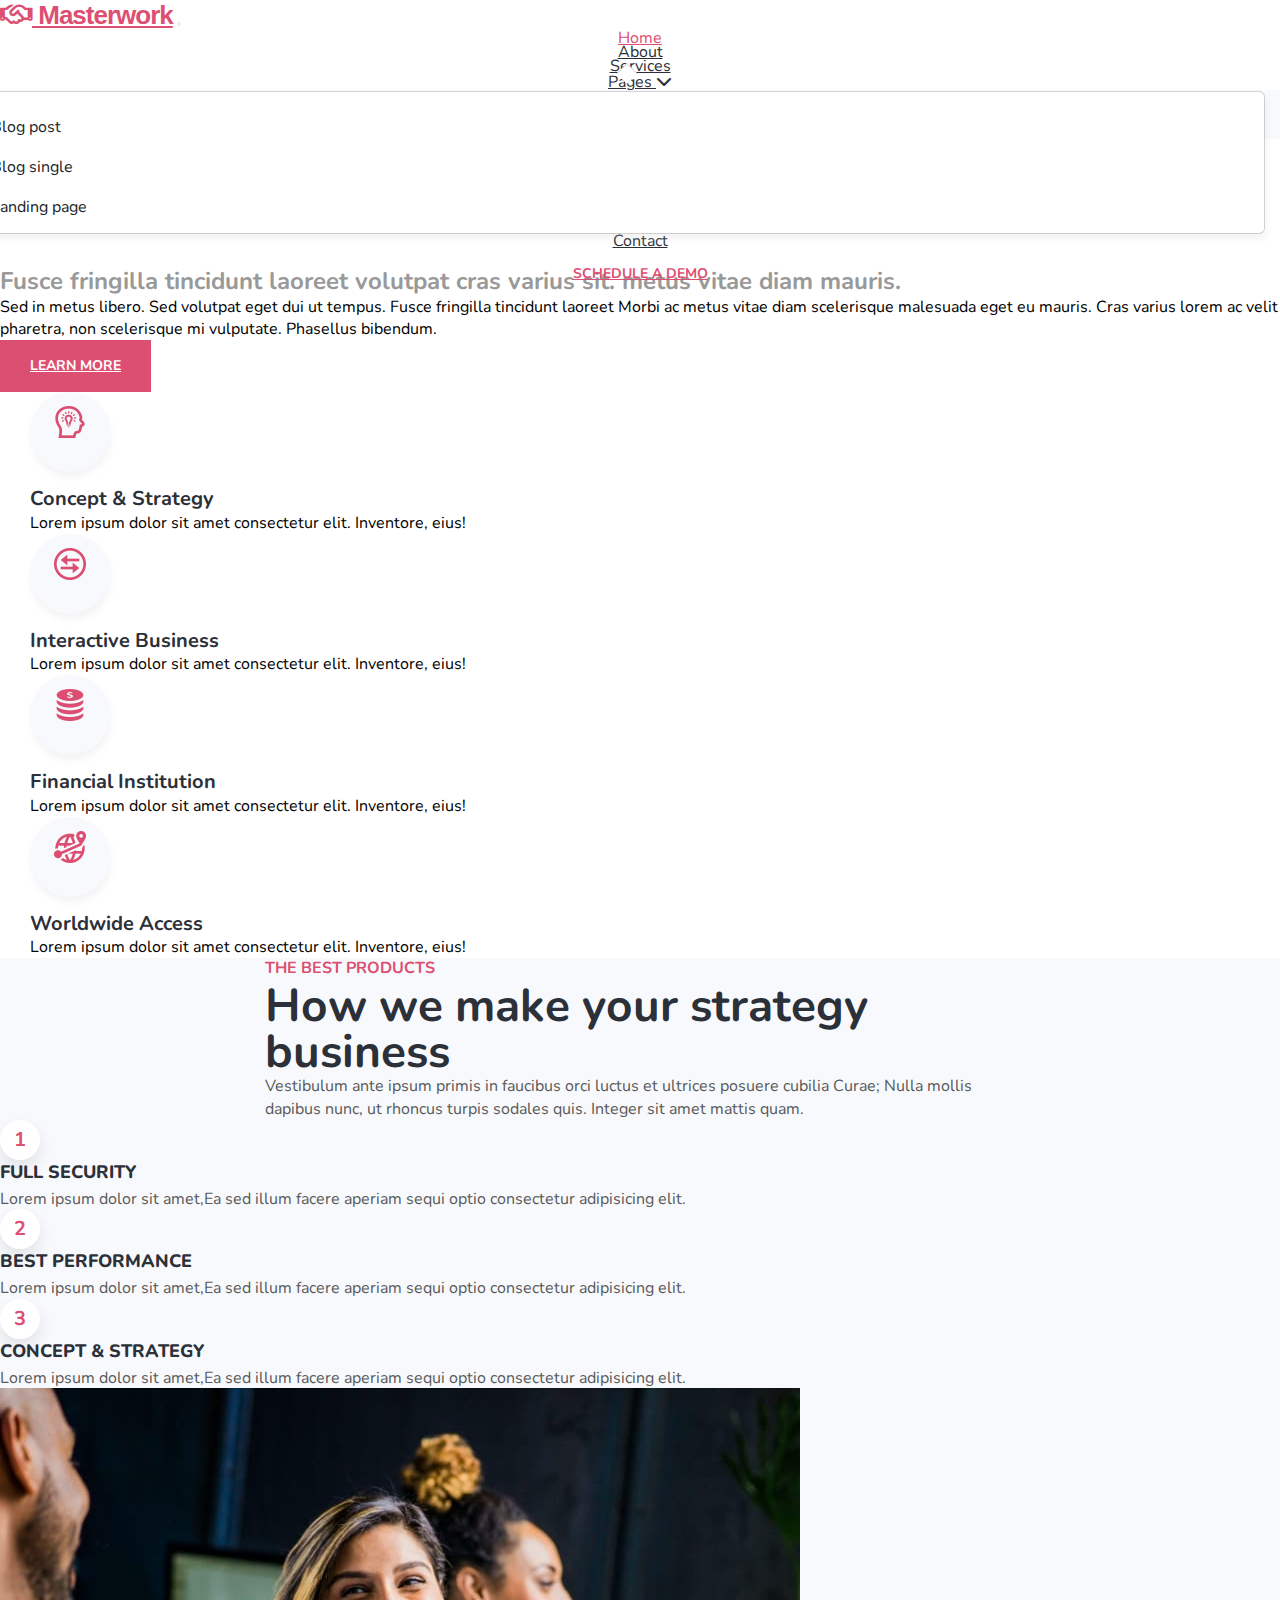
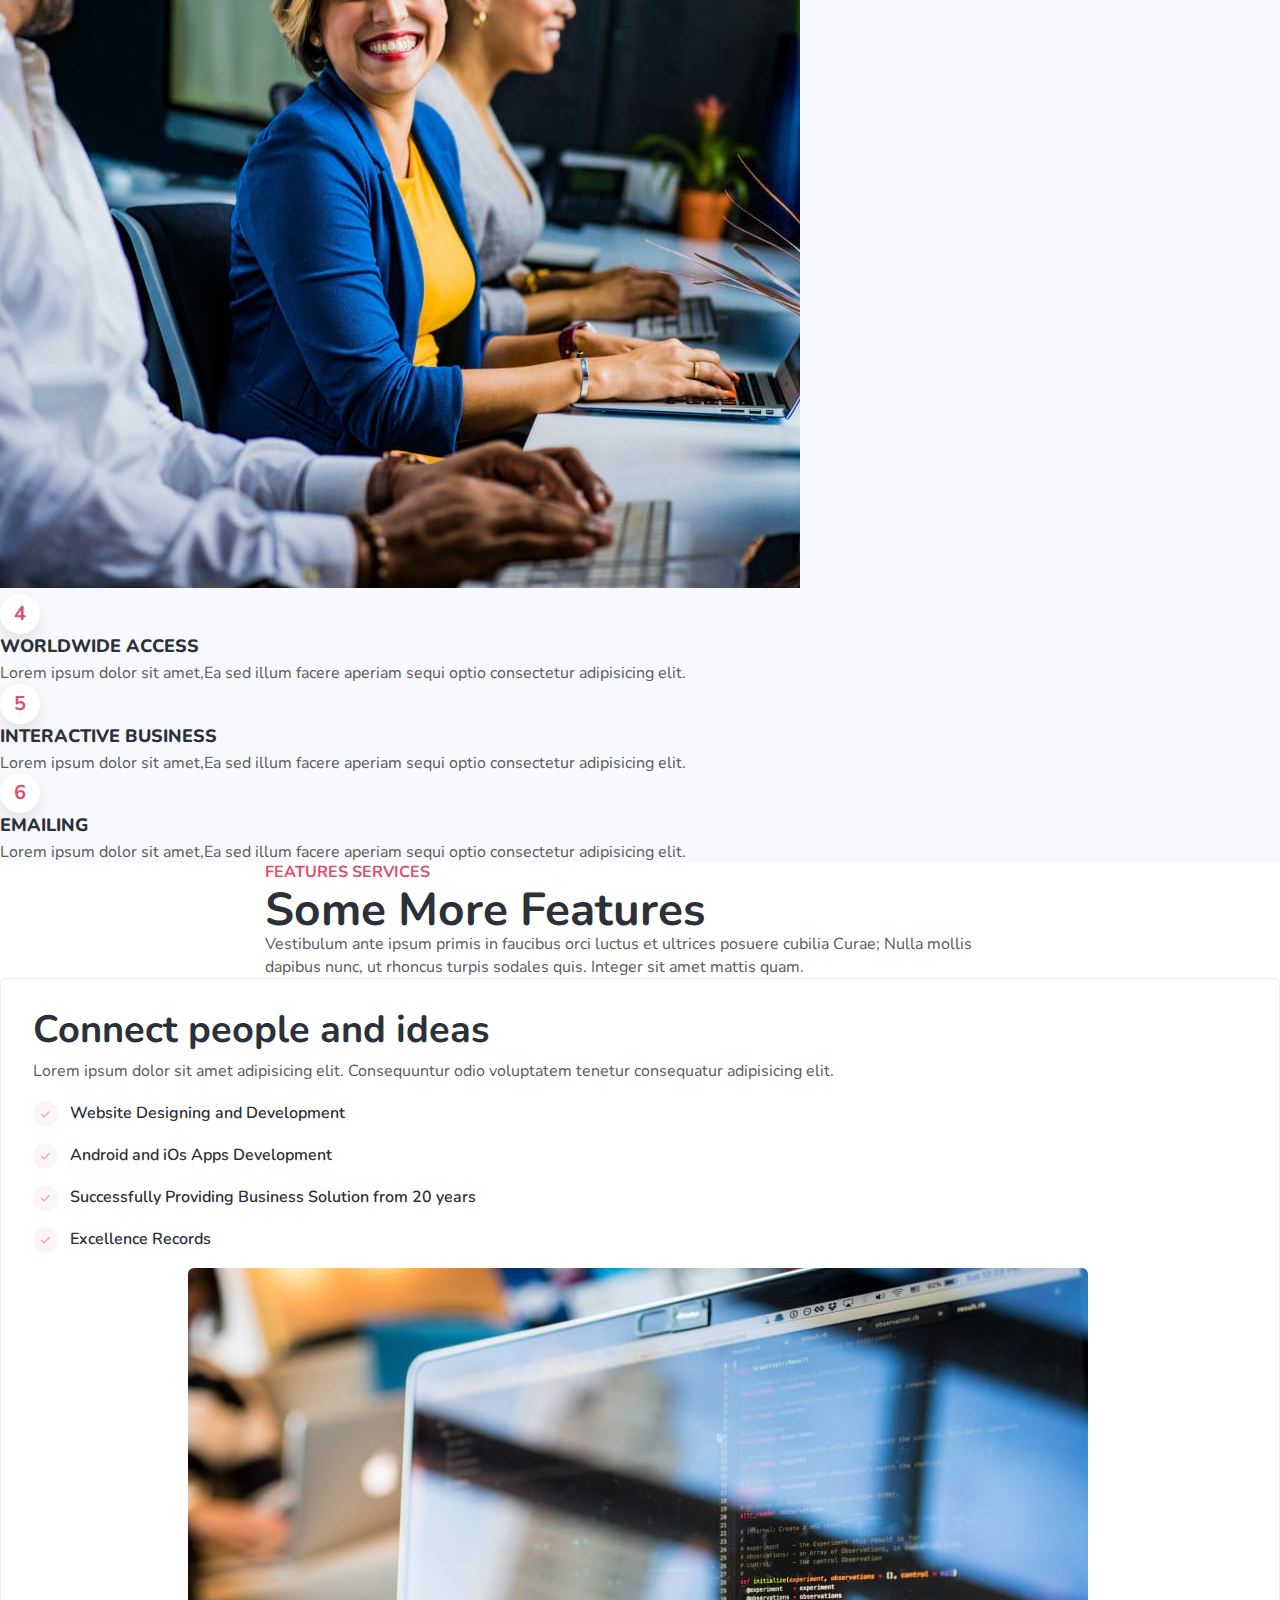
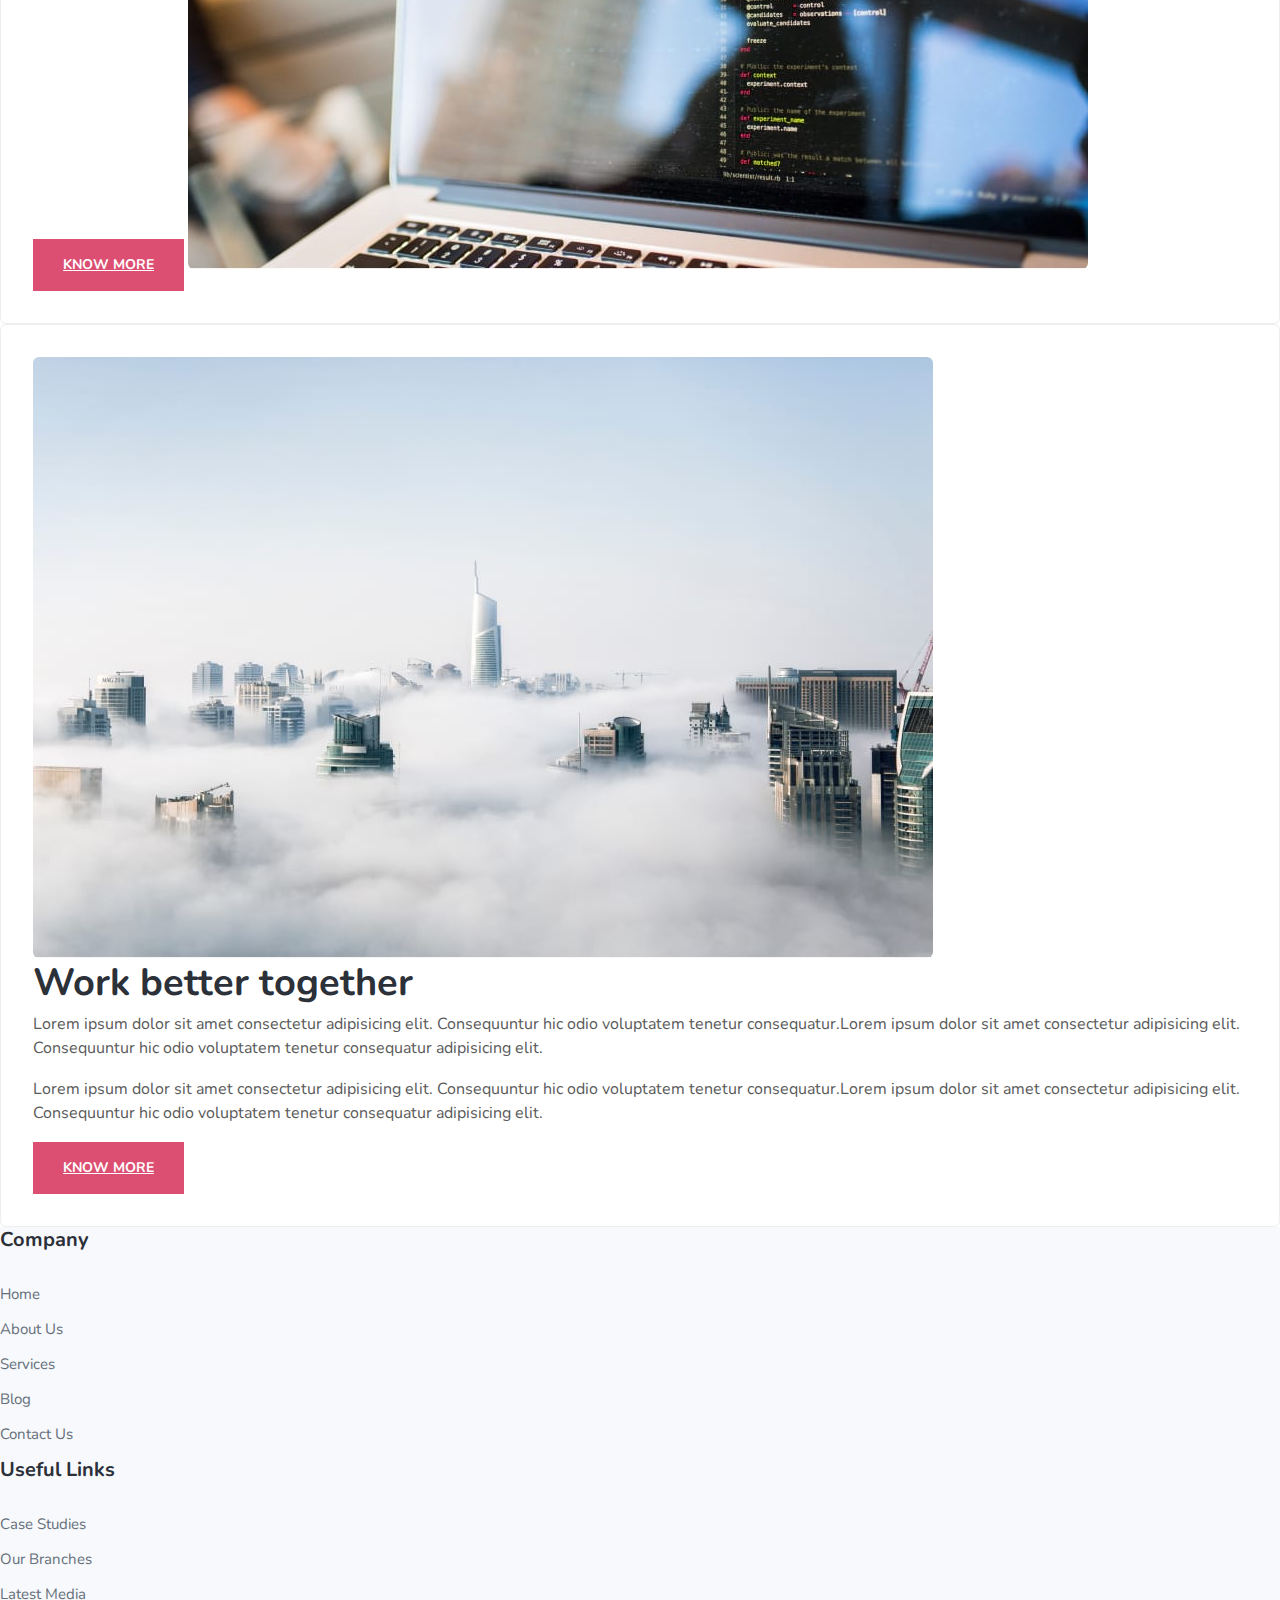
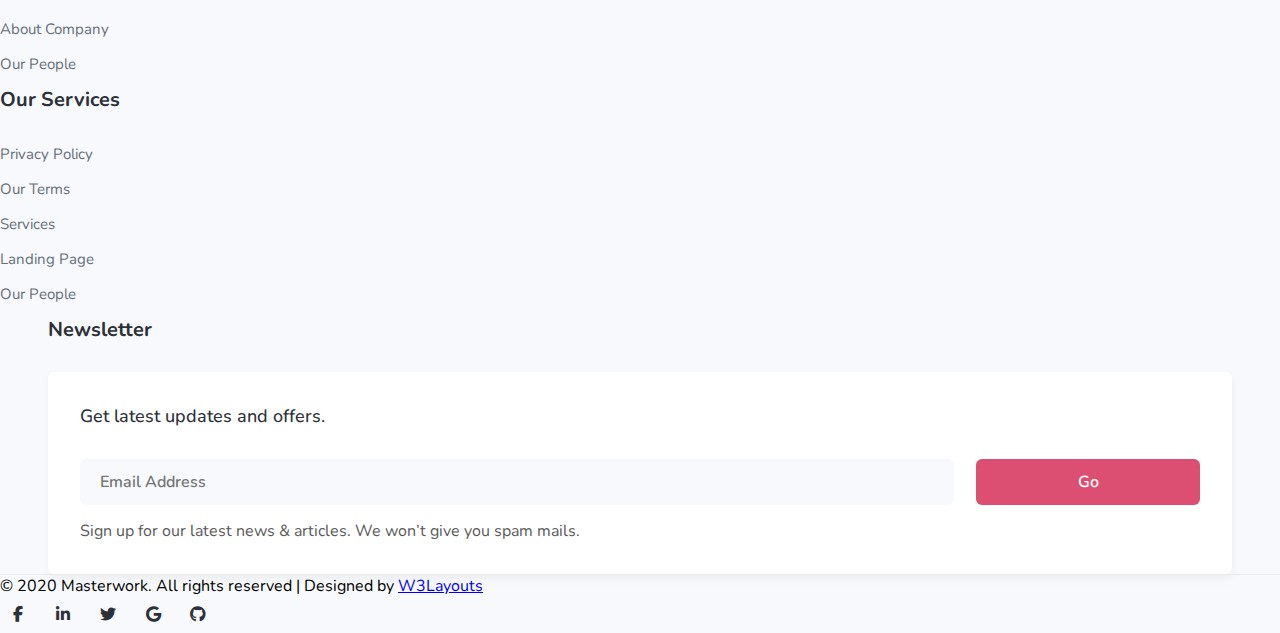
<file: pages/Services.html>
<!DOCTYPE html>
<html lang="en">
  <head>
    <meta charset="UTF-8" />
    <meta http-equiv="X-UA-Compatible" content="IE=edge" />
    <meta name="viewport" content="width=device-width, initial-scale=1.0" />
    <title>Services</title>
    <link
      rel="stylesheet"
      href="https://cdnjs.cloudflare.com/ajax/libs/font-awesome/6.1.1/css/all.min.css"
    />
    <link rel="preconnect" href="https://fonts.googleapis.com" />
    <link rel="preconnect" href="https://fonts.gstatic.com" crossorigin />
    <link
      href="https://fonts.googleapis.com/css2?family=Nunito:wght@200;400;500;600;700;800;900&display=swap"
      rel="stylesheet"
    />
    <link
      href="https://cdn.jsdelivr.net/npm/bootstrap@5.1.3/dist/css/bootstrap.min.css"
      rel="stylesheet"
      integrity="sha384-1BmE4kWBq78iYhFldvKuhfTAU6auU8tT94WrHftjDbrCEXSU1oBoqyl2QvZ6jIW3"
      crossorigin="anonymous"
    />

    <!-- owl carousel -->
    <link rel="stylesheet" href="../css/owl.carousel.min.css" />
    <link rel="stylesheet" href="../css/owl.theme.default.min.css" />

    <link rel="stylesheet" href="../css/style1.css" />
  </head>
  <body>
    <header class="header fixed-top" id="site-header">
      <div class="container">
        <nav class="navbar navbar-expand-lg stroke navbar-light bg-light">
          <div class="container-fluid">
            <a class="navbar-brand" href="../index.html">
              <i class="fa-regular fa-handshake"></i> Masterwork</a
            >
            <button
              class="navbar-toggler"
              type="button"
              data-bs-toggle="collapse"
              data-bs-target="#navbarNav"
              aria-controls="navbarNav"
              aria-expanded="false"
              aria-label="Toggle navigation"
            >
              <span class="navbar-toggler-icon"></span>
            </button>
            <div
              class="collapse navbar-collapse justify-content-end"
              id="navbarNav"
            >
              <ul class="navbar-nav ml-auto">
                <li class="nav-item">
                  <a
                    class="nav-link active"
                    aria-current="page"
                    href="../index.html"
                    >Home</a
                  >
                </li>
                <li class="nav-item">
                  <a class="nav-link" href="./About.html">About</a>
                </li>
                <li class="nav-item">
                  <a class="nav-link" href="./Services.html">Services</a>
                </li>
                <li class="nav-item dropdown">
                    <a
                      class="nav-link dropdown-toggle"
                      data-bs-toggle="dropdown"
                      href="#"
                      role="button"
                      aria-expanded="false"
                      >Pages
                      <span><i class="fa fa-chevron-down"></i></span>
                    </a>
                    <ul class="dropdown-menu">
                      <li>
                        <a class="dropdown-item" href="./blogposts.html"
                          >Blog post</a
                        >
                      </li>
                      <li>
                        <a class="dropdown-item" href="./blogsingle.html"
                          >Blog single</a
                        >
                      </li>
                      <li>
                        <a class="dropdown-item" href="./landingpage.html"
                          >Landing page</a
                        >
                      </li>
                    </ul>
                  </li>
                <li class="nav-item">
                  <a class="nav-link" href="./Contactus.html">Contact</a>
                </li>
                <li class="nav-item ml-lg-3 ml-0 mt-lg-0 mt-3">
                  <a
                    class="btn btn-outline-primary theme-button"
                    href="./Contactus.html"
                    >Schedule a demo</a
                  >
                </li>
              </ul>
            </div>
          </div>
        </nav>
      </div>
    </header>

    <nav id="breadcrumbs" class="breadcrumbs">
      <div class="container page-wrapper">
        <a href="../index.html">Home</a> »
        <span class="breadcrumb_last" aria-current="page">Services</span>
      </div>
    </nav>

    <section class="our_services py-5" id="services">
      <div class="container py-lg-3">
        <div class="header-section mb-5 text-center">
          <h2>Our Services</h2>
        </div>
        <div class="row">
          <div class="col-lg-6">
            <h3>Our Best Services</h3>
            <h5 class="mt-lg-3 mt-2">
              Fusce fringilla tincidunt laoreet volutpat cras varius sit. metus
              vitae diam mauris.
            </h5>
            <p class="mt-sm-4 mt-3 mb-sm-0 mb-2">
              Sed in metus libero. Sed volutpat eget dui ut tempus. Fusce
              fringilla tincidunt laoreet Morbi ac metus vitae diam scelerisque
              malesuada eget eu mauris. Cras varius lorem ac velit pharetra, non
              scelerisque mi vulputate. Phasellus bibendum.
            </p>
            <a href="#url" class="theme-button btn-primary btn mt-lg-5 mt-4"
              >Learn more</a
            >
          </div>
          <div class="col-lg-6 mt-lg-0 mt-5">
            <div class="row">
              <div class="col-6 features-with-17-left1">
                <a href="#url" class="icon"
                  ><img src="../Images/service-icon1.png" alt=""
                /></a>
                <h4><a href="#url">Concept & Strategy</a></h4>
                <p class="service-content">
                  Lorem ipsum dolor sit amet consectetur elit. Inventore, eius!
                </p>
              </div>
              <div class="col-6 features-with-17-left1">
                <a href="#url" class="icon"
                  ><img src="../Images/service-icon2.png" alt=""
                /></a>
                <h4><a href="#url">Interactive Business</a></h4>
                <p class="service-content">
                  Lorem ipsum dolor sit amet consectetur elit. Inventore, eius!
                </p>
              </div>
              <div class="col-6 features-with-17-left1 mt-5 pt-lg-3">
                <a href="#url" class="icon"
                  ><img src="../Images/service-icon3.png" alt=""
                /></a>
                <h4><a href="#url">Financial Institution</a></h4>
                <p class="service-content">
                  Lorem ipsum dolor sit amet consectetur elit. Inventore, eius!
                </p>
              </div>
              <div class="col-6 features-with-17-left1 mt-5 pt-lg-3">
                <a href="#url" class="icon"
                  ><img src="../Images/service-icon4.png" alt=""
                /></a>
                <h4><a href="#url">Worldwide Access</a></h4>
                <p class="service-content">
                  Lorem ipsum dolor sit amet consectetur elit. Inventore, eius!
                </p>
              </div>
            </div>
          </div>
        </div>
      </div>
    </section>

    <section class="procduct py-5" id="services">
      <div class="container py-lg-3">
        <div class="header-section mb-5 text-center mx-auto">
          <h6 class="sub-title">The best products</h6>
          <h3>How we make your strategy business</h3>
          <p class="my-3">
            Vestibulum ante ipsum primis in faucibus orci luctus et ultrices
            posuere cubilia Curae; Nulla mollis dapibus nunc, ut rhoncus turpis
            sodales quis. Integer sit amet mattis quam.
          </p>
        </div>
        <div class="row mobile-info-inn mx-lg-0">
          <div class="col-lg-4 mobile-right">
            <div class="row mobile-right-grids mb-lg-5 mb-4">
              <div class="col-2 mobile-right-icon">
                <div class="mobile-icon">
                  <span>1</span>
                </div>
              </div>
              <div class="col-10 mobile-right-info">
                <h6><a href="#url">Full Security</a></h6>
                <p>
                  Lorem ipsum dolor sit amet,Ea sed illum facere aperiam sequi
                  optio consectetur adipisicing elit.
                </p>
              </div>
            </div>
            <div class="row mobile-right-grids mb-lg-5 mb-4">
              <div class="col-2 mobile-right-icon">
                <div class="mobile-icon">
                  <span>2</span>
                </div>
              </div>
              <div class="col-10 mobile-right-info">
                <h6><a href="#url">Best Performance</a></h6>
                <p>
                  Lorem ipsum dolor sit amet,Ea sed illum facere aperiam sequi
                  optio consectetur adipisicing elit.
                </p>
              </div>
            </div>
            <div class="row mobile-right-grids">
              <div class="col-2 mobile-right-icon">
                <div class="mobile-icon">
                  <span>3</span>
                </div>
              </div>
              <div class="col-10 mobile-right-info">
                <h6><a href="#url">Concept & Strategy</a></h6>
                <p>
                  Lorem ipsum dolor sit amet,Ea sed illum facere aperiam sequi
                  optio consectetur adipisicing elit.
                </p>
              </div>
            </div>
          </div>
          <div class="col-lg-4 mobile-left">
            <img
              src="../Images/service-circle.jpg"
              class="img-curve rounded-circle service-img img-fluid"
              alt=""
            />
          </div>
          <div class="col-lg-4 mobile-right">
            <div class="row mobile-right-grids mb-lg-5 mb-4">
              <div class="col-2 mobile-right-icon">
                <div class="mobile-icon">
                  <span>4</span>
                </div>
              </div>
              <div class="col-10 mobile-right-info">
                <h6><a href="#url">Worldwide Access</a></h6>
                <p>
                  Lorem ipsum dolor sit amet,Ea sed illum facere aperiam sequi
                  optio consectetur adipisicing elit.
                </p>
              </div>
            </div>
            <div class="row mobile-right-grids mb-lg-5 mb-4">
              <div class="col-2 mobile-right-icon">
                <div class="mobile-icon">
                  <span>5</span>
                </div>
              </div>
              <div class="col-10 mobile-right-info">
                <h6><a href="#url">Interactive Business</a></h6>
                <p>
                  Lorem ipsum dolor sit amet,Ea sed illum facere aperiam sequi
                  optio consectetur adipisicing elit.
                </p>
              </div>
            </div>
            <div class="row mobile-right-grids">
              <div class="col-2 mobile-right-icon">
                <div class="mobile-icon">
                  <span>6</span>
                </div>
              </div>
              <div class="col-10 mobile-right-info">
                <h6><a href="#url">Emailing</a></h6>
                <p>
                  Lorem ipsum dolor sit amet,Ea sed illum facere aperiam sequi
                  optio consectetur adipisicing elit.
                </p>
              </div>
            </div>
          </div>
        </div>
      </div>
    </section>

    <section class="feature-services py-5">
      <div class="container py-lg-5">
        <div class="header-section mb-5 text-center mx-auto">
          <h6 class="sub-title">Features services</h6>
          <h3>Some More Features</h3>
          <p class="my-3">
            Vestibulum ante ipsum primis in faucibus orci luctus et ultrices
            posuere cubilia Curae; Nulla mollis dapibus nunc, ut rhoncus turpis
            sodales quis. Integer sit amet mattis quam.
          </p>
        </div>

        <div class="row content-ab-grids">
          <div class="col-lg-6">
            <div class="content-ab-left">
              <div class="title-content text-left">
                <h3 class="service-title">Connect people and ideas</h3>
              </div>
              <p>
                Lorem ipsum dolor sit amet adipisicing elit. Consequuntur odio
                voluptatem tenetur consequatur adipisicing elit.
              </p>
              <ul class="feature-list my-4">
                <li>
                  <span class="fa fa-check"></span>Website Designing and
                  Development
                </li>
                <li>
                  <span class="fa fa-check"></span>Android and iOs Apps
                  Development
                </li>
                <li>
                  <span class="fa fa-check"></span>Successfully Providing
                  Business Solution from 20 years
                </li>
                <li><span class="fa fa-check"></span>Excellence Records</li>
              </ul>
              <a href="#url" class="theme-button btn-primary btn mb-lg-5 mb-4"
                >Know more</a
              >
              <img src="../Images/b1.jpg" class="img-fluid img-curve" alt="" />
            </div>
          </div>
          <div class="col-lg-6 mt-lg-0 mt-5">
            <div class="content-ab-right">
              <img src="../Images/b2.jpg" class="img-fluid img-curve" alt="" />
              <div class="title-content text-left mt-5">
                <h3 class="service-title">Work better together</h3>
              </div>
              <p>
                Lorem ipsum dolor sit amet consectetur adipisicing elit.
                Consequuntur hic odio voluptatem tenetur consequatur.Lorem ipsum
                dolor sit amet consectetur adipisicing elit. Consequuntur hic
                odio voluptatem tenetur consequatur adipisicing elit.
              </p>
              <p>
                Lorem ipsum dolor sit amet consectetur adipisicing elit.
                Consequuntur hic odio voluptatem tenetur consequatur.Lorem ipsum
                dolor sit amet consectetur adipisicing elit. Consequuntur hic
                odio voluptatem tenetur consequatur adipisicing elit.
              </p>

              <a href="#url" class="theme-button btn-primary btn mt-4"
                >Know more</a
              >
            </div>
          </div>
        </div>
      </div>
    </section>
    <a href="#" class="backToTop cd-top text-replace js-cd-top">
      <i class="fa fa-arrow-up"></i>
    </a>
    <footer class="footer py-5">
      <div class="container">
        <div class="row">
          <div class="col-lg-6 column">
            <div class="row">
              <div class="col-md-4 column">
                <h3>Company</h3>
                <ul class="footer-gd-16">
                  <li><a href="#">Home</a></li>
                  <li><a href="about.html">About Us</a></li>
                  <li><a href="services.html">Services</a></li>
                  <li><a href="blog.html">Blog</a></li>
                  <li><a href="contact.html">Contact Us</a></li>
                </ul>
              </div>
              <div class="col-md-4 column mt-md-0 mt-4">
                <h3>Useful Links</h3>
                <ul class="footer-gd-16">
                  <li><a href="#url">Case Studies</a></li>
                  <li><a href="#url">Our Branches</a></li>
                  <li><a href="#url">Latest Media</a></li>
                  <li><a href="about.html">About Company</a></li>
                  <li><a href="#url">Our People</a></li>
                </ul>
              </div>
              <div class="col-md-4 column mt-md-0 mt-4">
                <h3>Our Services</h3>
                <ul class="footer-gd-16">
                  <li><a href="#url">Privacy Policy</a></li>
                  <li><a href="#url">Our Terms</a></li>
                  <li><a href="services.html">Services</a></li>
                  <li><a href="landing-single.html">Landing Page</a></li>
                  <li><a href="#url">Our People</a></li>
                </ul>
              </div>
            </div>
          </div>
          <div
            class="col-lg-6 col-md-12 column pl-lg-5 column4 mt-lg-0 mt-5 emailAddress"
          >
            <h3>Newsletter</h3>
            <div class="end-column">
              <h4>Get latest updates and offers.</h4>
              <form action="#" class="subscribe" method="post">
                <input
                  type="email"
                  name="email"
                  placeholder="Email Address"
                  required=""
                />
                <button type="submit">Go</button>
              </form>
              <p>
                Sign up for our latest news & articles. We won’t give you spam
                mails.
              </p>
            </div>
          </div>
        </div>
        <div
          class="d-flex below-section justify-content-between align-items-center pt-4 mt-5"
        >
          <div class="columns text-lg-left text-center">
            <p>
              &copy; 2020 Masterwork. All rights reserved | Designed by
              <a href="https://w3layouts.com/">W3Layouts</a>
            </p>
          </div>
          <div class="columns-2 mt-lg-0 mt-3">
            <ul class="social">
              <li>
                <a href="#facebook"
                  ><span
                    class="fa-brands fa-facebook-f"
                    aria-hidden="true"
                  ></span
                ></a>
              </li>
              <li>
                <a href="#linkedin"
                  ><span
                    class="fa-brands fa-linkedin-in"
                    aria-hidden="true"
                  ></span
                ></a>
              </li>
              <li>
                <a href="#twitter"
                  ><span class="fa-brands fa-twitter" aria-hidden="true"></span
                ></a>
              </li>
              <li>
                <a href="#google"
                  ><span class="fa-brands fa-google" aria-hidden="true"></span
                ></a>
              </li>
              <li>
                <a href="#github"
                  ><span class="fa-brands fa-github" aria-hidden="true"></span
                ></a>
              </li>
            </ul>
          </div>
        </div>
      </div>
    </footer>
    <script src="../js/index.js"></script>
    <script src="../js/util.js"></script>
    <script src="../js/main.js"></script>
    <script
      src="https://code.jquery.com/jquery-3.6.0.min.js"
      integrity="sha256-/xUj+3OJU5yExlq6GSYGSHk7tPXikynS7ogEvDej/m4="
      crossorigin="anonymous"
    ></script>
    <script
      src="https://cdn.jsdelivr.net/npm/bootstrap@5.1.3/dist/js/bootstrap.bundle.min.js"
      integrity="sha384-ka7Sk0Gln4gmtz2MlQnikT1wXgYsOg+OMhuP+IlRH9sENBO0LRn5q+8nbTov4+1p"
      crossorigin="anonymous"
    ></script>
    <script src="../js/owl.carousel.js"></script>
    <script src="../js/owl.carousel.min.js"></script>
    <script src="../js/index.js"></script>
    <script>
      $(document).ready(function () {
        $('.owl-three').owlCarousel({
          loop: true,
          margin: 0,
          nav: false,
          responsiveClass: true,
          autoplay: true,
          autoplayTimeout: 5000,
          autoplaySpeed: 1000,
          autoplayHoverPause: false,
          responsive: {
            0: {
              items: 1,
              nav: false
            },
            480: {
              items: 2,
              nav: false
            },
            667: {
              items: 2,
              nav: false
            },
            1000: {
              items: 4,
              nav: false
            }
          }
        })
      })
    </script>
  </body>
</html>
</file>
<file: css/style1.css>
:root {
    --primary: #dc4f72;
    --secondary: #0d5fa8;
    --title-color: #2C3038;
    --text-color: #5a5a5a;
    --light-bg-color: #F7F9FC;
    --card-curve: 6px;
    --card-box-shadow: 1px 5px 7.5px rgba(196, 196, 196, 0.2);
    --card-hover-box-shadow: 0 0.5rem 1rem rgba(0, 0, 0, 0.09);
    --transformY: translateY(-0.5rem);
}
* {
    font-family: 'Nunito', sans-serif;
    padding: 0;
    margin: 0;
    box-sizing: border-box;
}

/* .container{
    /* padding: 0 25px; */
    /* max-width: 1200px; */
/* } */


header {
    height: 90px;
    display: grid;
    align-items: center;
    box-shadow: 0 3px 9px rgb(0 0 0 / 5%);
    background-color: #FFF;
    font-family: -apple-system, BlinkMacSystemFont, "Segoe UI", Roboto, Oxygen-Sans, Ubuntu, Cantarell, "Helvetica Neue", sans-serif;
}

header .container .navbar-brand {
    font-size: 26px;
    font-family: -apple-system, BlinkMacSystemFont, "Segoe UI", Roboto, Oxygen-Sans, Ubuntu, Cantarell, "Helvetica Neue", sans-serif;
    font-weight: 700;
    text-transform: capitalize;
    color: var(--primary);
    letter-spacing: -1px;
}

header .container .navbar{
    background-color: transparent!important;
}



@media (max-width: 992px) {
    header {
        height: 90px;
        display: grid;
        align-items: center;
        box-shadow: none;
        font-family: -apple-system, BlinkMacSystemFont, "Segoe UI", Roboto, Oxygen-Sans, Ubuntu, Cantarell, "Helvetica Neue", sans-serif;
        background-color: white;
    }
    header .container {
        width: 100%;
    }
    header .container .navbar{
        background-color: white !important;
        width: 100%;
        /* padding: 0; */

    }

    header .container .navbar .navbar-collapse{
        background-color: white !important;
    }
}  

header .container .navbar-nav .nav-item{
    padding: 0 15px;
    transition: all 0.5s ease;
    position: relative;
    display: flex;
    flex-direction: column;
    text-align: center;
    justify-content: center;
}

header .container .navbar-nav .nav-item .nav-link{
    text-transform: capitalize;
    transition: all 0.5s ease;
    /* padding: 14px 0; */
    text-align: center;
    justify-content: center;
    line-height: 14px;
    font-size: 16px;
    font-weight: 400;
    color: var(--title-color);
}

header .container .navbar-nav .nav-item .nav-link.active{
    color: var(--primary);
}
header .container .navbar-nav .nav-item .nav-link:before{
    position: absolute;
    content: '';
    background: var(--primary);
    width: 0px;
    height: 2px;
    bottom: 13px;
    transition: all .5s;
}


header .container .navbar-nav .nav-item .nav-link:hover {
    color: var(--primary);
    /* border-bottom: 1px solid  var(--primary); */
}
header .container .navbar-nav .nav-item .nav-link:hover::before{
    width: 20px;
} 

header .container .navbar .theme-button{
    color: #dc4f72;
    border-color: #dc4f72;
    cursor: pointer;
    font-family: 'Nunito', sans-serif;
    transition: 0.3s ease-out;
    display: inline-block;
    line-height: 52px;
    font-weight: 700;
    font-size: 14px;
    margin: 0px;
    padding: 0px 30px;
    text-transform: uppercase;

}

header .container .navbar .theme-button:hover{
    color: #fff;
    background-color: var(--primary);
    border-color: var(--primary);
}   


header .dropdown-menu.show {
    display: block;
}

header .dropdown-item {
    display: block;
    width: 100%;
    padding: 8px 20px;
    clear: both;
    font-weight: 400;
    color: #212529;
    text-align: inherit;
    text-decoration: none;
    white-space: nowrap;
    background-color: transparent;
    border: 0;
}

header .dropdown-item::after {
    content: "";
    display: block;
    width: 0;
    height: 2px;
    background-color: #dc4f72;
    transition: all 0.4s linear 0s;
}

header .dropdown-item:hover:after {
    width: 15%;
}

header .dropdown-item:hover {
    color: #dc4f72;
}

header .dropdown-menu {
    border-radius: 6px;
    min-width: 11rem;
    padding: 1rem 0 0.3rem;
    box-shadow: 1px 5px 7.5px rgba(196, 196, 196, 0.2);
    -webkit-border-radius: 6px;
    -moz-border-radius: 6px;
    -ms-border-radius: 6px;
    -o-border-radius: 6px;
    top: 100%;
    left: 0;
    z-index: 1000;
    margin: 0.125rem 0 0;
    font-size: 1rem;
    color: #212529;
    text-align: left;
    list-style: none;
    background-color: #fff;
    background-clip: padding-box;
    border: 1px solid rgba(0, 0, 0, 0.15);
    margin-left: -45px !important;
}

.dropdown-menu:before {
    content: '';
    width: 14px;
    height: 14px;
    background: #fff;
    border: 1px solid rgba(0, 0, 0, 0.15);
    display: block;
    border-right: none;
    border-bottom: none;
    transform: translateX(-50%) rotateZ(45deg);
    position: absolute;
    top: -7px;
    left: 49%;
    z-index: 1001;
}

header .dropdown-toggle::after {
    display: none;
    border-top: 0;
    border-left: 0;
    border-right: 0;
    border-bottom: 0;
}


.carousel {
    background: #ffffff;
    background-image: linear-gradient(to right, #fff, rgba(255, 255, 255, 0.92)), url(../Images/banner.jpeg);
    background-repeat: no-repeat, no-repeat, no-repeat;
    background-position: center;
    background-attachment: fixed;
    background-size: cover;
    padding-top: 5rem;

}

.carousel .container .main_img{
    transform: rotate(180deg );
}

.carousel .main-content h1{
    font-size: 50px;
    line-height: 57.5px;
    color: var(--title-color);
    font-weight: 700;

}

.carousel .main-content p{
    color: var(--text-color);
    font-size: 20px;
    line-height: 28px;
    font-weight: 400;
    max-width: 450px;
}

.carousel .main-content .theme-button{
    color: #dc4f72;
    border-color: #dc4f72;
    cursor: pointer;
    font-family: 'Nunito', sans-serif;
    transition: 0.3s ease-out;
    display: inline-block;
    line-height: 52px;
    font-weight: 700;
    font-size: 14px;
    margin: 0px;
    padding: 0px 30px;
    text-transform: uppercase;
}

.carousel .container .row{
    align-items: center;
}

.carousel .main-content .theme-button:hover{
    color: #fff;
    background-color: var(--primary);
    border-color: var(--primary);
}
.subtitle{
    color: var(--primary);
    font-size: 16px;
    line-height: 20px;
    font-weight: 700;
    text-transform: uppercase;
    margin-bottom: 5px;
}

.headertitle{
    color: var(--title-color);
    font-size: 46px;
    line-height: 1;
    font-weight: 700;
    font-family: 'Nunito', sans-serif;
}

.description_text{
    color: var(--text-color);
    font-size: 16px;
    line-height: 22.5px;
    font-weight: 400;
    margin-left: auto;
    margin-right: auto;
}


.header-section {
    max-width: 750px;
    margin: 0 auto;
}

.services{
    padding: 3rem 0;
}
.services .services_header{
    text-align: center;
    padding: 3rem;
}

.services .services_content{
    text-align: center;
}
.services .service_block{
    border-radius: var(--card-curve);
    transition: 0.3s ease-in;
    background: var(--light-bg-color);
    padding: 3rem 2rem;
    border: 1px solid var(--light-bg-color);
}

.services .service_block img{
    max-width: 100%;
    height: auto;
}

.services .service_block h1{
    color: var(--title-color);
    font-size: 26px;
    line-height: 35px;
    font-weight: 700;
    margin: 1rem 0;
}
.services .service_block p{
    color: var(--text-color);
    margin-top: 15px;
    font-size: 16px;
    line-height: 24.5px;
}

.about{
    padding: 3rem 0;
    background-color: var(--light-bg-color);
}

.about .about_header .about_header_left{
    padding-left: 15px;
    padding-right: 4rem;
}
.about .about_header .about_header_left p{
    margin-bottom: 5px;
}

.about .about_header .about_header_left h1{
    margin-bottom: 1.5rem;
    font-size: 35px;
    line-height: 40px;
    color: var(--title-color);
    font-weight: 700;
}
.about .about_header .about_header_left .description_text{
    margin-bottom: 3rem;
    font-style: normal;
    font-weight: normal;
    font-size: 16px;
    color: var(--text-color);
    line-height: 24.4px;
}
.about .about_header .about_header_left .theme-button{
    transition: 0.3s ease-out;
    display: inline-block;
    line-height: 52px;
    font-weight: 700;
    font-size: 14px;
    margin: 0px;
    padding: 0px 30px;
    text-transform: uppercase;
    color: #fff;
    background-color: #dc4f72;
    border-color: #dc4f72;
}
.about .about_header .about_header_left .theme-button:hover{
    color: #fff;
    background-color: #d62f58;
    border-color: #cf2952;
}
.about .about_header .about_header_right{
    padding-left: 3rem;
    padding-right: 15px;

}
.about .about_header .about_header_right .img-about{
    border-radius: var(--card-curve);
    transition: 0.3s ease-in-out;
}
.about .about_header .about_header_right .img-about:hover{
    transform: var(--transformY);
    transition: 0.3s ease-in-out;
}

.about .about_statictis{
    padding-bottom: 3rem;
    padding-top: 1.5rem;
}

.about .about_statictis .statictis_item{
    background-color: #fff;
    padding: 2rem;
    border-radius: var(--card-curve);
    box-shadow: var(--card-box-shadow);
    transition: 0.3s ease;
    border: 1px solid #eee;
}

.about .about_statictis .statictis_item:hover{
    box-shadow: var(--card-hover-box-shadow);
}

.about .about_statictis .statictis_item h4 {
    font-size: 16px;
    line-height: 24.5px;
    text-transform: capitalize;
    color: var(--title-color);
    font-weight: 700;
}
.about .about_statictis .statictis_item h1 {
font-size: 50px;
    line-height: 1;
    color: var(--primary);
    margin-bottom: 0;
    font-weight: 700;
    margin-bottom: 15px;
    margin-top: 10px;
}

.about .about_statictis .statictis_item p{
    color: var(--text-color);
}

.intro{
    background-size: cover;
    background-image: linear-gradient(to right, rgba(0, 0, 0, 0.7), rgba(0, 0, 0, 0.33)), url(../Images/bg.jpeg);
    background-repeat: no-repeat, no-repeat, no-repeat;
    background-position: center;
    background-attachment: fixed;
    min-height: 480px;
    display: grid;
    align-items: center;
    padding: 2rem 0;
}
.intro .intro-content h1{
    color: #ffffff;
    font-size: 30px;
    line-height: 36px;
    font-weight: 700;
}
.intro .intro-content p{
    font-size: 16px;
    color: #eee;
    line-height: 24.5px;
    margin: 3rem 0;
}
.intro .intro-content .theme-button{
    transition: 0.3s ease-out;
    display: inline-block;
    line-height: 52px;
    font-weight: 700;
    font-size: 14px;
    margin: 0px;
    padding: 0px 30px;
    text-transform: uppercase;
    /* background-color: #f8f9fa!important;
    border-color: #f8f9fa!important; */
}
.intro .intro-content .theme-button:hover{
    color: #212529;
    background-color: #e2e6ea;
    border-color: #dae0e5;
}

.qna{
    padding: 3rem 0;
    background-color: var(--light-bg-color);

}

.qna .qna_header{
    max-width: 750px;
    margin: 0 auto;
    text-align: center;
}
.qna .qna_header h3{

    margin-bottom: 5px;
}
.qna .qna_header p{
    margin: 1rem 0;
}

.qna .qna_content .faq-image {
    position: sticky;
    top: 80px;
}
.qna .qna_content .faq-image img{
    border-radius: var(--card-curve);
    transition: 0.3s ease-in-out;
}



.qna .qna_content .faq-image img:hover{
    transform: var(--transformY);
    transition: 0.3s ease-in-out;

}

.qna .qna_content .faq-page li{
    list-style: none;
    position: relative;
    padding: 25px 50px 25px 20px;
    border: 1px solid #eee;
    margin: 0 0 15px 0;
    border-radius: var(--card-curve);
    background: #fff;
} 
.qna .qna_content .faq-page input{
    width: 100%;
    height: 100%;
    position: absolute;
    cursor: pointer;
    width: 100%;
    height: 100%;
    z-index: 1;
    opacity: 0;
    top: 0;
    left: 0;
    -webkit-appearance: none;
}

.qna .qna_content .faq-page h2{
    font-size: 20px;
    line-height: 1;
    font-weight: normal;
    display: block;
    margin: 0;
    cursor: pointer;
    color: var(--title-color);
}
.qna .qna_content .faq-page p{
    color: var(--text-color);
    font-size: 16px;
    line-height: 24.5px;
    position: relative;
    overflow: hidden;
    z-index: 2;
    opacity: 0;
    transform: translate(0, 50%);
    max-height: 0;
    margin: 0px 0px;
    transition: all 1s;
}

.qna .qna_content .faq-page p.show{
    max-height: 800px;
    opacity: 1;
    transform: translate(0, 0);
    margin-top: 14px;
}


.qna .qna_content .faq-page i{
    position: absolute;
    transform: translate(-6px, 0); 
    margin-top: 16px;
    right: 25px;
    top: 16px;
    transition: all 0.5s;
}
.qna .qna_content .faq-page i:before{
    content: "";
    position: absolute;
    background-color: var(--title-color);
    width: 3px;
    height: 9px;
    transform: translate(-2px, 0) rotate(45deg)
}
.qna .qna_content .faq-page i:after{
    content: "";
    position: absolute;
    background-color: var(--title-color);
    width: 3px;
    height: 9px;
    transform: translate(2px, 0) rotate(-45deg);
}

.featured_cases .featured_cases_title{
    text-align: center;
    max-width: 750px;
    margin: 0 auto;
}

.featured_cases .featured_body li button{
    width: 100%;
    height: 100%;
    border-bottom: 3px solid #eee;
    font-weight: 700;
    font-size: 22px;
    padding: 15px;
    margin: 0;
    list-style: none;
    cursor: pointer;
    text-align: center;
    color: #4E5B61;
    border-radius: 0 !important;
}
.nav-pills .nav-link.active, .nav-pills .show>.nav-link {
    background-color: white!important;
    color: var(--primary)!important;
    border-bottom: 3px solid var(--primary);
}
.featured_cases .featured_body li{
    padding: 0px;
    border-radius: none!important;
}

.featured_cases .featured_body .tab-content {
    margin: 20px 0;
    padding: 15px;
}

.featured_cases .featured_body .tab-content .left-tab h1{
    color: var(--title-color);
    margin-bottom: 16px;
    font-size: 30px;
    line-height: 36px;
    font-weight: 700;
}
.featured_cases .featured_body .tab-content .left-tab p {
    color: var(--text-color);
    margin-bottom: 16px;
    font-size: 16px;
    line-height: 24.5px;
}
.featured_cases .featured_body .tab-content .left-tab .theme-button{
    transition: 0.3s ease-out;
    display: inline-block;
    line-height: 52px;
    font-weight: 700;
    font-size: 14px;
    margin: 0px;
    padding: 0px 30px;
    text-transform: uppercase;
    color: #dc4f72;
    border-color: #dc4f72;
}
.featured_cases .featured_body .tab-content .left-tab .theme-button:hover{
    color: #fff;
    background-color: #dc4f72;
    border-color: #dc4f72;
}

.featured_cases .featured_body .tab-content .left-tab img{
    border-radius: var(--card-curve);
    transition: 0.3s ease-in-out;
    width: 100%;
}

.featured_cases .featured_body .tab-content .left-tab img:hover{
    transform: var(--transformY);
}

.featured_cases .featured_body .tab-content .right-tab img{
    border-radius: var(--card-curve);
    transition: 0.3s ease-in-out;
    width: 100%;
    /* height: auto; */

}

.featured_cases .featured_body .tab-content .right-tab img:hover{
    transform: var(--transformY);
    /* height: auto; */
}

.featured_cases .featured_body .tab-content .right-tab h1{
    color: var(--title-color);
    margin-bottom: 16px;
    font-size: 30px;
    line-height: 36px;
    font-weight: 700;
}
.featured_cases .featured_body .tab-content .right-tab p {
    color: var(--text-color);
    margin-bottom: 16px;
    font-size: 16px;
    line-height: 24.5px;
}
.featured_cases .featured_body .tab-content .right-tab .theme-button{
    transition: 0.3s ease-out;
    display: inline-block;
    line-height: 52px;
    font-weight: 700;
    font-size: 14px;
    margin: 0px;
    padding: 0px 30px;
    text-transform: uppercase;
    color: #dc4f72;
    border-color: #dc4f72;
}

.featured_cases .featured_body .tab-content .right-tab .theme-button:hover{
    color: #fff;
    background-color: #dc4f72;
    border-color: #dc4f72;
}
.contact{
    padding: 3rem 0;
}

.contact .contact_content {
    text-align: center;
    max-width: 750px;
    margin: 0 auto;

}

.contact .contact_content h1{
    color: var(--title-color);
    font-size: 46px;
    line-height: 1;
    font-weight: 700;
}


.contact .contact_content p{
    color: var(--text-color);
    font-size: 16px;
    line-height: 22.5px;
    font-weight: 400;
    margin-left: auto;
    margin-right: auto;
    margin-top: 5px;
}

.contact .contact_content .buttons .theme-button{
    transition: 0.3s ease-out;
    display: inline-block;
    line-height: 52px;
    font-weight: 700;
    font-size: 14px;
    margin: 0px;
    padding: 0px 30px;
    text-transform: uppercase;
    color: #dc4f72;
    border-color: #dc4f72;
}
.contact .contact_content .buttons .theme-button.btn-primary {
    background-color: #dc4f72;
    color: #fff;
}
.contact .contact_content .buttons .theme-button.btn-primary:hover{
    color: #dc4f72;
    background-color: #fff;
} 

.contact .contact_content .buttons .theme-button.btn-outline-primary:hover{
    color: #fff;
    background-color: #dc4f72;
    border-color: #dc4f72;
}

.testimonials{
    background-size: cover;
    background-image: linear-gradient(to right, rgba(247, 249, 252, 0.77), rgba(247, 249, 252, 0.77)), url(../Images/b2.jpeg);
    background-repeat: no-repeat, no-repeat, no-repeat;
    background-position: center;
    background-attachment: fixed;
}


.testimonials .testimonials_title{
    text-align: center;
    max-width: 750px;
    margin: 0 auto;
}

.testimonials .testimonials_body .owl-carousel .slider-info{
    max-width: 95%;
    margin: 0 auto;
    padding: 2rem;
    display: grid;
    grid-template-columns: auto 1fr;
    grid-gap: 50px;
    background-color: #fff;
    border-radius: var(--card-curve);
}
.testimonials .testimonials_body .owl-carousel .slider-info .img-circle{
    width: 100px;
    height: 100px;
    display: inline-block;
    overflow: hidden;
    background: #f3f6f9;
    border-radius: 50%;
    border: 3px solid var(--primary);
}
.testimonials .testimonials_body .owl-carousel .slider-info .img-circle img{
    width: 100%;
    min-height: 100%;
    vertical-align: middle;
    border-style: none;
}


.testimonials .testimonials_body .owl-carousel .message{
    position: relative;
}

.testimonials .testimonials_body .owl-carousel .message span{
    font-size: 30px;
    color: var(--title-color);
    opacity: 0.2;
    position: absolute;
    top: 0px;
    left: -40px;
    right: 0;
}
.testimonials .testimonials_body .owl-theme .owl-dots .owl-dot span {
    width: 40px;
    height: 5px;
    margin: 5px 5px;
    background: #fff;
    display: block;
    border: none;
    transition: opacity .2s ease;
    border-radius: 0;
    position: relative;
}
.testimonials .testimonials_body .owl-theme .owl-dots .owl-dot.active span, .owl-theme .owl-dots .owl-dot:hover span {
    background: var(--primary);
}
.testimonials .testimonials_body .owl-theme .owl-dots .owl-dot span:hover{
    background: var(--primary);
}

.testimonials .testimonials_body .owl-carousel .message p{
    font-size: 18px;
    line-height: 26px;
    color: var(--title-color);
}
.testimonials .testimonials_body .owl-carousel .message .name h4{
    font-size: 18px;
    color: var(--primary);
    font-weight: 400;
}
.testimonials .testimonials_body .owl-carousel .message .name p{
    font-size: 13px;
    color: var(--text-color);
}

.footer{
    background: var(--light-bg-color);
}

.footer h3{
    font-size: 20px;
    line-height: 25px;
    color: var(--title-color);
    margin-bottom: 30px;
    font-weight: 700;
}
.footer .col-md-4 li{
    display: block;
    list-style: none;
    margin: 10px 0;
}
.footer .col-md-4 ul{
    padding: 0;
    margin: 0;
}

.footer .col-md-4 li a{
    color: #656f7b;
    font-weight: normal;
    font-size: 15px;
    line-height: 25px;
    padding: 0;
    text-transform: capitalize;
    text-decoration: none;
}

.footer .end-column{
    background-color: #fff;
    padding: 2em;
    border-radius: var(--card-curve);
    box-shadow: var(--card-box-shadow);
}
.footer .end-column h4{
    font-size: 18px;
    line-height: 25px;
    color: var(--title-color);
    margin-bottom: 30px;
    font-weight: 500;
}

.footer .end-column form{
    display: flex;
    margin-bottom: 15px;
    justify-content: space-between;
}

.footer .end-column form input{
    background: var(--light-bg-color);
    border: none;
    padding: 12px 20px;
    font-size: 16px;
    outline: none;
    width: 78%;
    color: var(--title-color);
    font-weight: 600;
    border-radius: var(--card-curve);
}

.footer .end-column form button{
    text-align: center;
    background: var(--primary);
    border: none;
    outline: none;
    font-size: 16px;
    font-weight: 600;
    padding: 12px 20px;
    cursor: pointer;
    width: 20%;
    color: #fff;
    border-radius: var(--card-curve);
}

.footer .end-column p{
    line-height: 22px;
    color: var(--text-color);
    font-size: 16px;
    margin: 0px;
    padding: 0px;
}
.footer .below-section{
    border-top: 1px solid #eaeaea;

}

.footer .emailAddress{
    padding: 0 3rem !important;
}
.footer .below-section .social li{
    display: inline-block;
    margin-right: 5px;

}
.footer .below-section .social li a{
    color: var(--title-color);
    width: 36px;
    height: 36px;
    line-height: 36px;
    display: inline-block;
    border-radius: 50%;
    text-align: center;
}

.about_us .header-section{
    max-width: 750px;
    margin: 0 auto;
}

.about_us .container .header_section h2{
    color: var(--title-color);
    font-size: 46px;
    line-height: 55px;
    font-weight: 800;
}

.about_us .container .about_text h3{
    font-size: 36px;
    line-height: 44px;
    color: var(--title-color);
    text-transform: capitalize;
    margin-bottom: 10px;
    font-weight: 600;
}
.about_us .container .about_text p{
    font-style: normal;
    font-weight: normal;
    font-size: 16px;
    line-height: 24.5px;
    color: var(--text-color);
    margin: 15px 0 35px 0;
}
.about_us .container .about_text li{
    font-style: normal;
    font-weight: normal;
    font-size: 16px;
    line-height: 26px;
    color: var(--title-color);
    margin: 15px 0;
    font-weight: 600;
    list-style: none;
}
.about_us .container .about_text li i{
    color: var(--primary);
    margin-right: 12px;
    background: rgba(220, 79, 114, 0.1);
    font-size: 10px;
    padding: 8px;
    border-radius: 50%;
    display: inline-block;
    opacity: 0.5;
}
.about_us .container .about_image{
    padding-left: 3rem !important;
    

}
.about_us .container .about_image img{
    border-radius: 5px;
    transition: 0.3s ease-in-out;
    box-shadow: 0 3px 9px rgb(0 0 0 / 5%);
    
}

.about_us .container .about_image img:hover{
    transform: var(--transformY);
    
    
}

@media(min-width: 1400px){
    .container{
        max-width: 1200px;
    }
}

.about_2 .icon-info h5{
    font-size: 26px;
    line-height: 32px;
    color: var(--title-color);
    font-weight: 700;

}

.about_2 .icon-info p{
    font-size: 16px;
    line-height: 24.5px;
    color: var(--text-color);
    margin-top: 16px;
}

.about_features{
    background-color: var(--light-bg-color);
}

.about_features .container .header_section .sub_title{
    font-size: 16px;
    line-height: 20px;
    font-weight: 700;
    color: var(--primary);
    text-transform: uppercase;
    margin-bottom: 5px;
}
.about_features .container .header_section{
    max-width: 750px;
}
.about_features .container .header_section h3{
    color: var(--title-color);
    font-size: 46px;
    line-height: 1;
    font-weight: 700;
}

.about_features .container .header_section p{
    color: var(--text-color);
    font-size: 16px;
    line-height: 22.5px;
    font-weight: 400;
    margin-left: auto;
    margin-right: auto;
    margin-top: 5px;
   
}

.about_features .container .features_items .elite-services{
    background: #fff;
    border-radius: var(--card-curve);
    box-shadow: var(--card-box-shadow);
}
.about_features .container .features_items .elite-services .bott-img{
    width: 100%;
    height: 250px;
    margin: 0px 0;
    text-align: center;
    transition: all 0.3s ease;
   
}

.about_features .container .features_items .elite-services .bott-img .icon-holder{
    position: relative;
    top: 60px;
    display: inline-block;
    margin-bottom: 68px;
    width: 70px;
    height: 70px;
    line-height: 70px;
    transition: all 0.3s ease;
    border-radius: 100%;
    color: #fff;
    font-size: 26px;
    background-color: var(--primary);

}

.about_features .container .features_items .elite-services .bott-img .mission{
    position: relative;
    top: 10px;
    transition: all 600ms cubic-bezier(0.68, -0.55, 0.265, 1.55);
    color: #000;
    font-size: 22px;
    line-height: 28px;
    font-weight: 700;
    color: var(--title-color);
}

.about_features .container .features_items .elite-services .bott-img .description{
    margin: -6em auto 0;
    opacity: 0;
    transition: all 600ms cubic-bezier(0.68, -0.55, 0.265, 1.55);
    transform: scale(0);
}

.about_features .container .features_items .elite-services .bott-img .description p{
    color: var(--title-color);
    font-size: 16px;
    line-height: 25px;
    margin-top: 20px;
    margin-bottom: 20px;
}

.about_features .container .features_items .elite-services .bott-img  .description a
{
    font-size: 17px;
    line-height: 26px;
    font-weight: 700;
    color: var(--primary);
    text-decoration: none;
}

.about_features .container .features_items .elite-services .bott-img:hover{
    padding: 0 30px;
}
.about_features .container .features_items .elite-services .bott-img:hover .icon-holder{
    top: -40px;
    background: var(--primary);
}
.about_features .container .features_items .elite-services .bott-img:hover .mission{
    top: -80px;
}
.about_features .container .features_items .elite-services .bott-img:hover .description{
    opacity: 1;
    transform: scale(1);
    font-size: 14px;
    line-height: 2.2em;
}

.about_solution .middle_section .header_section .sub-title{
    font-size: 16px;
    line-height: 20px;
    font-weight: 700;
    color: var(--primary);
    text-transform: uppercase;
    margin-bottom: 5px;
}
.about_solution .middle_section .header_section h3{
    color: var(--title-color);
    font-size: 46px;
    line-height: 1;
    font-weight: 700;
}

.about_solution .middle_section .header_section{
    max-width: 750px;
}

.about_solution .middle_section .header_section p{
    color: var(--text-color);
    font-size: 16px;
    line-height: 22.5px;
    font-weight: 400;
    margin-left: auto;
    margin-right: auto;
    margin-top: 5px;
   
}

.about_solution .history_info{
    max-width: 700px;
    margin: 0 auto;
}

.about_solution .history_info .position_relative{
    position: relative !important;
}
.about_solution .history_info .position_relative img{
    box-shadow: var(--card-box-shadow);
    border-radius: var(--card-curve);
    transition: 0.3s ease-in-out;
}

.about_solution .history_info .position_relative img:hover{
    transform: var(--transformY);
    transition: 0.3s ease-in-out;
}

.about_solution .history_info .position_relative .play-view{
    left: 0;
    right: 0;
    top: calc(50% - 40px);
}

.about_solution .history_info .position_relative .play-view .video-play-icon{
    background: #fff;
    display: inline-block;
    width: 55px;
    height: 55px;
    line-height: 55px;
    border-radius: 50%;
    transition: 0.3s ease-in-out;
    animation: ripple 1s linear infinite;
}
.about_solution .history_info .position_relative .play-view .video-play-icon:hover{
    transform: scale(1.1);
    transition: 0.3s ease-in-out;
}
.about_solution .history_info .position_relative .play-view .video-play-icon span.fa-play{
    line-height: 55px;
    
}
.about_solution .history_info .position_relative .play-view .video-play-icon .fa-play::before{
    content: "\f04b";
    color: var(--primary) !important;
}
.about_solution  .request-quote .theme-button{
    transition: 0.3s ease-out;
    display: inline-block;
    line-height: 52px;
    font-weight: 700;
    font-size: 14px;
    margin: 0px;
    padding: 0px 30px;
    text-transform: uppercase;
    color: #fff;
    background-color: #d62f58;
    border-color: #cf2952;
    box-shadow: 0 0 0 0.2rem rgb(225 105 135 / 50%);
}

.about_solution .modal-dialog .modal-header .close {
    padding: 1rem 1rem;
    margin: -1rem -1rem -1rem auto;
}

.about_solution .modal-dialog .modal-title{
    color: var(--title-color);
    font-size: 30px;
    font-weight: 700;
    margin-bottom: 0;
    line-height: 1.5;
    
} 
.about_solution .modal-dialog .modal-header .close {
    border: none;
    background-color: transparent;
    font-size: 20px;
    font-weight: 300;
}

.about_solution .modal-dialog .demo-request .form-group input{
    padding: 15px 20px;
    border-radius: 0;
    color: #000;
    font-weight: 600;
    width: 100%;
    font-size: 16px;
    line-height: 26px;
    margin-bottom: 15px;
    border-radius: var(--card-curve);
    border: 1px solid #eee;
    background: var(--light-bg-color);
    height: 55px;
}

.about_services .item img{
    filter: grayscale(1);
    transition: 0.3s ease;
    padding: 1.5rem 2rem;
}
.about_services .item img:hover{
    filter: grayscale(0);
}

.about_team{
    background: var(--light-bg-color);
}
.about_team .header-section{
    max-width: 750px;
}


.about_team .header-section .sub-title{
    font-size: 16px;
    line-height: 20px;
    font-weight: 700;
    color: var(--primary);
    text-transform: uppercase;
    margin-bottom: 5px;
}
.about_team .header-section h3{
    color: var(--title-color);
    font-size: 46px;
    line-height: 1;
    font-weight: 700;
}

.about_team .header-section p{
    color: var(--text-color);
    font-size: 16px;
    line-height: 22.5px;
    font-weight: 400;
    margin-left: auto;
    margin-right: auto;
    margin-top: 5px;
   
}

.about_team .team-info{
    transition: 0.3s ease-in-out;
    border-radius: 6px 6px 0 0;
}
.about_team .team-info:hover{
    box-shadow: var(--card-hover-box-shadow);
    transform: var(--transformY);
}


.about_team .team-info .img-circle{
    width: 100%;
    height: 250px;
    display: inline-block;
    overflow: hidden;
    background: #f3f6f9;
}
.about_team .team-info .column-btm{
    padding: 16px;
    background: #fff;
    border-radius: 0 0 6px 6px;
    border: 1px solid #eee;
    border-top: none;
    margin-top: -6px;
}
.about_team .team-info .name-pos a{
    background-color: transparent;
    text-decoration: none;
    font-size: 22px;
    line-height: 26px;
    color: var(--title-color);
    font-weight: 700;
}
.about_team .team-info .img-circle a img{
    border-radius: 6px 6px 0 0;

}
.about_team .team-info .social a{
    display: inline-block;
    margin-right: 10px;
    width: 30px;
    height: 30px;
    border-radius: 50%;
    line-height: 30px;
    text-align: center;

}
.about_team .team-info .social span{
    color: #fff
}
.about_team .team-info .social .facebook{
    background: #3b5998;
}
.about_team .team-info .social .twitter{
    background: #1da1f2;
}

.breadcrumbs {
    padding: 15px 20px;
    background: var(--light-bg-color);
    font-size: 14px;
}

.breadcrumbs a {
    color: var(--primary);
    margin: 0 5px 0 0;
    font-size: 14px;
    text-decoration: none;
}
.breadcrumbs a:hover{
    text-decoration: underline;

}

.our_services .header-section h2{
    color: var(--title-color);
    font-size: 46px;
    line-height: 55px;
    font-weight: 800;
}
.our_services h3{
    font-size: 42px;
    line-height: 1;
    font-weight: 600;
    margin-bottom: 30px;
}
.our_services h5{
    font-size: 24px;
    line-height: 30px;
    color: #999;
}

.our_services a.theme-button{
    transition: 0.3s ease-out;
    display: inline-block;
    line-height: 52px;
    font-weight: 700;
    font-size: 14px;
    margin: 0px;
    padding: 0px 30px;
    text-transform: uppercase;
     color: #FFF;
    background-color:#dc4f72;
    border: none;
}
.our_services a.theme-button:hover{
    color: #fff;
    background-color: #d62f58;
    border-color: #cf2952;
}

.our_services .features-with-17-left1{
    padding: 0 30px;

}
.our_services .features-with-17-left1 a{
    text-decoration: none;
    font-size: 20px;
    font-weight: 700;
    color: var(--title-color);
    line-height: 24.5px;
}
.our_services .features-with-17-left1 h4 a{
    font-size: 20px;
    font-weight: 700;
    color: var(--title-color);
    line-height: 24.5px;

}
.our_services .features-with-17-left1 a.icon{
    width: 80px;
    height: 80px;
    line-height: 80px;
    background: var(--light-bg-color);
    text-align: center;
    border-radius: 50%;
    margin-bottom: 15px;
    display: block;
    box-shadow: var(--card-box-shadow);
}

.procduct{
    background: var(--light-bg-color); 
}

.procduct .header-section{
    max-width: 750px;
    margin: 0 auto;
}
.procduct .header-section .sub-title{
    font-size: 16px;
    line-height: 20px;
    font-weight: 700;
    color: var(--primary);
    text-transform: uppercase;
    margin-bottom: 5px;
}

.procduct .header-section h3{
    color: var(--title-color);
    font-size: 46px;
    line-height: 1;
    font-weight: 700;
}

.procduct .header-section p{
    color: var(--text-color);
    font-size: 16px;
    line-height: 22.5px;
    font-weight: 400;
    margin-left: auto;
    margin-right: auto;
}
.procduct .mobile-info-inn .mobile-right .mobile-right-grids .mobile-right-grids{
    text-align: center;
}
.procduct .mobile-info-inn .mobile-right .mobile-right-grids .mobile-right-icon span {
    font-size: 20px;
    color: var(--primary);
    background: #ffffff;
    width: 40px;
    height: 40px;
    text-align: center;
    display: inline-block;
    line-height: 40px;
    border-radius: 50%;
    font-weight: 700;
    box-shadow: var(--card-hover-box-shadow);
}

.procduct .mobile-info-inn .mobile-right .mobile-right-grids .mobile-right-info h6 a{
    font-size: 18px;
    color: var(--title-color);
    margin-bottom: 5px;
    display: inline-block;
    transition: 0.3s ease-in;
    font-weight: 800;
    text-transform: uppercase;
    text-decoration: none;
}
.procduct .mobile-info-inn .mobile-right .mobile-right-grids .mobile-right-info h6 a:hover{
    color: var(--primary);
}
.procduct .mobile-info-inn .mobile-right .mobile-right-grids .mobile-right-info p{
    font-style: normal;
    font-weight: normal;
    font-size: 16px;
    color: var(--text-color);
    line-height: 20.4px;
}



.feature-services .header-section{
    max-width: 750px;
    margin: 0 auto;
}
.feature-services .header-section .sub-title{
    font-size: 16px;
    line-height: 20px;
    font-weight: 700;
    color: var(--primary);
    text-transform: uppercase;
    margin-bottom: 5px;
}

.feature-services .header-section h3{
    color: var(--title-color);
    font-size: 46px;
    line-height: 1;
    font-weight: 700;
}

.feature-services .header-section p{
    color: var(--text-color);
    font-size: 16px;
    line-height: 22.5px;
    font-weight: 400;
    margin-left: auto;
    margin-right: auto;
}
.feature-services .content-ab-left, .feature-services .content-ab-right {
    border: 1px solid #eee;
    padding: 2rem;
    border-radius: var(--card-curve);

}
.feature-services .title-content h3{
    color: var(--title-color);
    font-size: 38px;
    line-height: 1;
    font-weight: 700;
    margin-bottom: 10px;
}

.feature-services .content-ab-grids p {
    font-style: normal;
    font-size: 16px;
    line-height: 24.5px;
    color: var(--text-color);
    margin-bottom: 16px;
}
.feature-services .content-ab-left .feature-list li{
    list-style: none;
    font-style: normal;
    font-weight: normal;
    font-size: 16px;
    line-height: 26px;
    color: var(--title-color);
    margin: 15px 0;
    font-weight: 600;
}
.feature-services .content-ab-left .feature-list li span{
    color: var(--primary);
    margin-right: 12px;
    background: rgba(220, 79, 114, 0.1);
    font-size: 10px;
    padding: 8px;
    border-radius: 50%;
    display: inline-block;
    opacity: 0.5;
}


.feature-services a.theme-button{
    transition: 0.3s ease-out;
    display: inline-block;
    line-height: 52px;
    font-weight: 700;
    font-size: 14px;
    margin: 0px;
    padding: 0px 30px;
    text-transform: uppercase;
     color: #FFF;
    background-color:#dc4f72;
    border: none;
}
.feature-services  a.theme-button:hover{
    color: #fff;
    background-color: #d62f58;
    border-color: #cf2952;
}

.feature-services img{
    border-radius: var(--card-curve);
    transition: 0.3s ease-in-out;
}
.feature-services img:hover{
    transform: var(--transformY);
}
.backToTop{
    width:50px;
    height:50px;
    background:#f55f8d;
    border-radius:8px;
    line-height:50px;
    text-align:center;
    display:block;
    position:fixed;
    right:15px;
    bottom:15px;
    color:#fff;
    transition:all .2s;
    box-shadow:-4px 4px 24px -10px #f55f8d;
    visibility:hidden;
    opacity:0
  }
  
  .cd-top--is-visible{
    visibility:visible;
    opacity:1
  }
</file>
<file: css/blogposts.css>
* {
    font-family: "roboto", sans-serif;
    margin: 0;
    padding: 0;
    box-sizing: border-box;
}

h1,
h2,
h3,
h4,
h5,
h6 {
    margin: 0;
    padding: 0;
    font-family: 'Nunito', sans-serif;
}

a {
    text-decoration: none;
}

header {
    background-color: #fff;
    padding: 0px;
    transition: all 0.4s ease 0s;
    height: 90px;
    display: grid;
    align-items: center;
    box-shadow: 0 3px 9px rgb(0 0 0 / 5%);
}

.fixed-top {
    position: fixed;
    top: 0;
    right: 0;
    left: 0;
    z-index: 1030;
}

.navbar {
    position: relative;
    display: flex;
    align-items: center;
}

.navbar .navbar-brand {
    margin: 0;
    padding: 0;
    font-size: 26px;
    font-weight: 700;
    text-transform: capitalize;
    color: #dc4f72;
    letter-spacing: -1px;
}

.navbar-expand-lg {
    flex-flow: row nowrap;
    justify-content: flex-start;
}

.container {
    max-width: 1199px;
    margin: auto;
}

.fixed-top .navbar {
    padding: 0px;
    transition: all 0.4s ease 0s;
    align-items: center;
    height: 90px;
    display: flex;
    flex-direction: row;
    justify-content: space-between;
    align-items: center;
}

.nav-pills .nav-link {
    background: 0 0;
    border: 0;
    border-radius: 0.25rem;
    margin-top: 12px;
    color: #2C3038;
}

.fixed-top .container .nav-link {
    font-size: 15px;
    font-weight: 400;
}

.fixed-top .container .nav .nav-link::after {
    content: "";
    display: block;
    width: 0;
    height: 2px;
    background-color: #dc4f72;
    transition: all 0.4s linear 0s;
}

.fixed-top .container .nav .nav-link:hover::after {
    width: 50%;
}

.fixed-top .container .nav-item:hover {
    color: #dc4f72;
}

.fixed-top .container .nav .nav-link:hover {
    color: #dc4f72;
}

.fa-chevron-down:before {
    content: "\f078";
    margin: 30px;
    font-size: 9px;
    position: absolute;
    top: -4px;
    left: 34px;
}

.dropdown-menu.show {
    display: block;
}

.dropdown-item {
    display: block;
    width: 100%;
    padding: 8px 20px;
    clear: both;
    font-weight: 400;
    color: #212529;
    text-align: inherit;
    text-decoration: none;
    white-space: nowrap;
    background-color: transparent;
    border: 0;
}

.dropdown-item::after {
    content: "";
    display: block;
    width: 0;
    height: 2px;
    background-color: #dc4f72;
    transition: all 0.4s linear 0s;
}

.dropdown-item:hover:after {
    width: 15%;
}

.dropdown-item:hover {
    color: #dc4f72;
}

.dropdown-menu {
    border-radius: 6px;
    min-width: 11rem;
    padding: 1rem 0 0.3rem;
    box-shadow: 1px 5px 7.5px rgba(196, 196, 196, 0.2);
    -webkit-border-radius: 6px;
    -moz-border-radius: 6px;
    -ms-border-radius: 6px;
    -o-border-radius: 6px;
    top: 100%;
    left: 0;
    z-index: 1000;
    margin: 0.125rem 0 0;
    font-size: 1rem;
    color: #212529;
    text-align: left;
    list-style: none;
    background-color: #fff;
    background-clip: padding-box;
    border: 1px solid rgba(0, 0, 0, 0.15);
    margin-left: -45px !important;
}

.dropdown-menu:before {
    content: '';
    width: 14px;
    height: 14px;
    background: #fff;
    border: 1px solid rgba(0, 0, 0, 0.15);
    display: block;
    border-right: none;
    border-bottom: none;
    transform: translateX(-50%) rotateZ(45deg);
    position: absolute;
    top: -7px;
    left: 49%;
    z-index: 1001;
}

.dropdown-toggle::after {
    display: none;
    border-top: 0;
    border-left: 0;
    border-right: 0;
    border-bottom: 0;
}

.button {
    transition: all 0.3s linear 0s;
    text-transform: uppercase;
    border: 1px solid #f55f8d;
    padding: 20px 35px;
    font-size: 15px;
    border-radius: 3px;
    color: #f55f8d;
    background: white;
    font-weight: 700;
    font-family: "Nunito", sans-serif;
    cursor: pointer;
    -webkit-transition: all 0.3s linear 0s;
    -moz-transition: all 0.3s linear 0s;
    -ms-transition: all 0.3s linear 0s;
    -o-transition: all 0.3s linear 0s;
    -webkit-border-radius: 3px;
    -moz-border-radius: 3px;
    -ms-border-radius: 3px;
    -o-border-radius: 3px;
    margin-left: 20px;
}

.button:hover {
    background: #f55f8d;
    color: white;
}

.breadcrumbs {
    margin-top: 90px;
    padding: 15px 20px;
    background: #f7f9fc;
    font-size: 14px;
    margin-bottom: 9px;
}

.breadcrumbs a {
    color: #f55f8d;
    text-decoration: none;
}

.breadcrumbs a:hover {
    text-decoration: underline;
}

.breadcrumbs i {
    font-size: 9px;
    padding-left: 7px;
}

.Blog {
    background: #F7F9FC;
}

.Blog .carousel .item .grids5-info {
    display: grid;
    grid-template-columns: 50% 50%;
    align-items: center;
}

.Blog .carousel .item .grids5-info a {
    position: relative;
}

.carousel-control-next-icon,
.carousel-control-prev-icon {
    color: #fff;
    font-size: 20px;
    margin: 0px;
    padding: 0;
    background: rgba(220, 79, 114, 0.4);
    display: inline-block;
    cursor: pointer;
    transition: 0.3s ease-in-out;
    height: 40px;
    width: 40px;
    line-height: 40px;
    border-radius: 50%;
}

.carousel-control-prev-icon {
    margin-left: -125px;
}

.carousel-control-next-icon {
    margin-right: -125px;
}

.Blog .carousel-inner .blog-info {
    padding: 30px;
    border-top-right-radius: 6px;
    border-bottom-right-radius: 6px;
}

.Blog label .tag-label.green {
    background: rgba(0, 128, 0, 0.2);
    color: #008000;
}

.Blog label.tag-label {
    padding: 5px 16px;
    display: inline-block;
    border-radius: 25px;
    font-size: 13px;
    font-weight: 600;
    margin-bottom: 15px;
}

.Blog .carousel .item .grids5-info img {
    border-top-left-radius: 6px;
    border-bottom-left-radius: 6px;
    width: 100%;
    vertical-align: middle;
    height: auto;
}

.Blog .carousel .item .grids5-info p {
    line-height: 25px;
}

.Blog .carousel .item .grids5-info .date {
    font-size: 18px;
    color: #fff;
    font-weight: 700;
    border-bottom: none;
    padding-bottom: 0px;
    position: absolute;
    top: 0;
    background: #dc4f72;
    padding: 15px;
    margin-bottom: 0;
    right: 0;
    margin-top: 0 !important;
}

.Blog .blog-info {
    background-color: white;
    height: 100%;
}

.Blog .blog-info h4 a:hover {
    color: #dc4f72;
}

.Blog .carousel-item .blog-info label {
    margin-bottom: 15px;
    padding: 5px 20px;
    border-radius: 20px;
    -webkit-border-radius: 20px;
    -moz-border-radius: 20px;
    -ms-border-radius: 20px;
    -o-border-radius: 20px;
    font-weight: 500;
}

.Blog .carousel-item .blog-info label.blue {
    background: rgba(0, 0, 255, 0.2) !important;
    color: #0000ff !important;
}

.Blog .carousel-item .blog-info label.red {
    background: rgba(238, 97, 120, 0.2);
    color: #dc4f72;
}

.Blog .carousel-item .blog-info label.green {
    background: rgba(0, 128, 0, 0.2);
    color: #008000;
}

.Blog .grids5-info h4 a {
    font-size: 26px;
    line-height: 35px;
    color: #2C3038;
    display: block;
    font-weight: 500;
}

.Blog .grids5-info p {
    margin-top: 15px;
    line-height: 30px !important;
    font-size: 17px;
}

.Blog a.btn-news span {
    padding: 0;
    color: #dc4f72;
    transition: 0.3s ease-in-out;
    border-radius: 0;
    position: relative;
    display: inline-block;
    margin-top: 30px;
    font-size: 20px;
}

.Blog a.btn-news i {
    transition: all 0.4s;
    font-size: 15px;
    margin-top: -3px;
}

.Blog a.btn-news:hover i {
    transform: translateX(7px);
    -webkit-transform: translateX(7px);
    -moz-transform: translateX(7px);
    -ms-transform: translateX(7px);
    -o-transform: translateX(7px);
    transition: ;
    transition: all 0.4s;
    -webkit-transition: all 0.4s;
    transition: all 0.4s;
    -moz-transition: all 0.4s;
    transition: all 0.4s;
    -ms-transition: all 0.4s;
    transition: all 0.4s;
    -o-transition: all 0.4s;
    transition: all 0.4s;
}

.w3l-blog1 .grid-view .grids5-info img {
    width: 100%;
    display: block;
}

.w3l-blog1 .grid-view img.news-image {
    border-top-left-radius: 6px;
    border-top-right-radius: 6px;
}

.w3l-blog1 a.zoom img {
    transition: 0.3s ease-in-out;
    filter: grayscale(1);
}

.img-fluid {
    max-width: 100%;
    height: auto;
}

img {
    vertical-align: middle;
    border-style: none;
}

.w3l-blog1 .grids5-info {
    border-radius: 6px;
    transition: 0.3s ease-in;
    display: block;
    height: 100%;
    background: #fff;
    border: 1px solid #eee;
    -webkit-border-radius: 6px;
    -moz-border-radius: 6px;
    -ms-border-radius: 6px;
    -o-border-radius: 6px;
}

.w3l-blog1 .grid-view .grids5-info a {
    position: relative;
}

.w3l-blog1 .grid-view p.date {
    font-size: 18px;
    color: #fff;
    font-weight: 700;
    border-bottom: none;
    position: absolute;
    top: 0;
    background: #dc4f72;
    padding: 15px;
    margin-bottom: 0;
    right: 0;
    margin-top: 0;
    border-radius: 0 6px 0 0;
}

.w3l-blog1 .blog-info {
    background: #fff;
    padding: 30px 20px;
    border-bottom-left-radius: 6px;
    border-bottom-right-radius: 6px;
}

.w3l-blog1 label.tag-label.red {
    background: rgba(238, 97, 120, 0.2);
    color: #dc4f72;
}

.w3l-blog1 label.tag-label {
    padding: 5px 16px;
    display: inline-block;
    border-radius: 25px;
    font-size: 13px;
    font-weight: 600;
    margin-bottom: 15px;
}

.w3l-blog1 label.tag-label.green {
    background: rgba(0, 128, 0, 0.2);
    color: #008000;
}

.w3l-blog1 label.tag-label.blue {
    background: rgba(0, 0, 255, 0.2);
    color: #0000ff;
}

.w3l-blog1 .grid-view .grids5-info h4 a {
    font-size: 22px;
    line-height: 27px;
    color: #2C3038;
    display: block;
    font-weight: 600;
    font-family: 'Nunito', sans-serif;
}

.w3l-blog1 .grid-view .grids5-info h4 a:hover {
    color: #dc4f72;
}

.w3l-blog1 .grid-view .grids5-info .blog-text {
    font-size: 16px;
    line-height: 29px;
    color: #5a5a5a;
    margin-top: 15px;
    border-bottom: 1px solid #eee;
    padding-bottom: 20px;
    margin-bottom: 20px;
}

.w3l-blog1 a.btn-news span {
    padding: 0;
    color: #dc4f72;
    transition: 0.3s ease-in-out;
    border-radius: 0;
    position: relative;
    display: inline-block;
    font-size: 16px;
    font-weight: 600;
    font-family: 'Nunito', sans-serif;
}

.w3l-blog1 a.btn-news span i {
    font-size: 14px;
}

.w3l-blog1 .grids5-info:hover {
    box-shadow: 0 0.5rem 1rem rgba(0, 0, 0, 0.09);
    transform: translateY(-0.5rem);
    -webkit-transform: translateY(-0.5rem);
    -moz-transform: translateY(-0.5rem);
    -ms-transform: translateY(-0.5rem);
    -o-transform: translateY(-0.5rem);
}

.w3l-blog1 .grids5-info:hover img {
    filter: none;
    -webkit-filter: none;
}

.w3l-blog1 .grids5-info i {
    transition: all 0.4s;
    -webkit-transition: all 0.4s;
    -moz-transition: all 0.4s;
    -ms-transition: all 0.4s;
    -o-transition: all 0.4s;
}

.w3l-blog1 .grids5-info:hover i {
    transform: translateX(5px);
    -webkit-transform: translateX(5px);
    -moz-transform: translateX(5px);
    -ms-transform: translateX(5px);
    -o-transform: translateX(5px);
    transition: all 0.4s;
    -webkit-transition: all 0.4s;
    -moz-transition: all 0.4s;
    -ms-transition: all 0.4s;
    -o-transition: all 0.4s;
}

.page-item:first-child .page-link {
    margin-left: 0;
    border-top-left-radius: 0.25rem;
    border-bottom-left-radius: 0.25rem;
}

.w3l-blog1 .page-link {
    color: #5a5a5a;
    background-color: #fff;
    border: 1px solid #F7F9FC;
    margin: 0 5px;
    border-radius: 6px;
    box-shadow: 1px 5px 7.5px rgba(196, 196, 196, 0.2);
    font-weight: 500;
    transition: 0.3s ease-in-out;
    -webkit-border-radius: 6px;
    -moz-border-radius: 6px;
    -ms-border-radius: 6px;
    -o-border-radius: 6px;
    font-family: 'Nunito', sans-serif;
    font-size: 15px;
}

.page-link {
    position: relative;
    display: block;
    padding: 0.5rem 0.75rem;
    margin-left: -1px;
    line-height: 1.25;
    color: #dc4f72;
    background-color: #fff;
    border: 1px solid #dee2e6;
}

.w3l-blog1 a.page-link.active,
.w3l-blog1 li.page-item a:hover {
    color: #dc4f72;
    border: 1px solid #dc4f72;
    box-shadow: 0 0.5rem 1rem rgba(0, 0, 0, 0.09);
    transition: 0.3s ease-in-out;
}

.w3l-footer .w3l-footer-16-main.py-5 {
    background: #F7F9FC;
}

.w3l-footer .w3l-footer-16-main h3 {
    font-size: 20px;
    line-height: 25px;
    color: #2C3038;
    margin-bottom: 30px;
    font-weight: 700;
}

.w3l-footer .footer-gd-16 {
    list-style: none;
    margin-left: -29px;
}

.w3l-footer .footer-gd-16 li {
    display: block;
    list-style: none;
    margin: 10px 0;
}

.w3l-footer .footer-gd-16 li a {
    color: #656f7b;
    font-weight: normal;
    font-size: 15px;
    line-height: 25px;
    text-transform: capitalize;
    text-decoration: none;
}

.pl-lg-5,
.px-lg-5 {
    padding-left: 60px !important;
}

.w3l-footer .end-column {
    background-color: #fff;
    padding: 2em;
    border-radius: 6px;
    box-shadow: 1px 5px 7.5px rgba(196, 196, 196, 0.2);
    -webkit-border-radius: 6px;
    -moz-border-radius: 6px;
    -ms-border-radius: 6px;
    -o-border-radius: 6px;
}

.w3l-footer .w3l-footer-16-main h4 {
    font-size: 18px;
    line-height: 25px;
    color: #2C3038;
    margin-bottom: 30px;
    font-weight: 500;
}

.w3l-footer form {
    display: flex;
    margin-bottom: 15px;
    justify-content: space-between;
}

.w3l-footer .subscribe input {
    background: #F7F9FC;
    border: none;
    padding: 12px 20px;
    font-size: 16px;
    outline: none;
    width: 78%;
    color: #2C3038;
    font-weight: 600;
    border-radius: 6px;
    -webkit-border-radius: 6px;
    -moz-border-radius: 6px;
    -ms-border-radius: 6px;
    -o-border-radius: 6px;
}

.w3l-footer .subscribe button {
    text-align: center;
    background: #dc4f72;
    border: none;
    outline: none;
    font-size: 16px;
    font-weight: 600;
    padding: 12px 20px;
    cursor: pointer;
    width: 20%;
    color: #fff;
    border-radius: 6px;
    -webkit-border-radius: 6px;
    -moz-border-radius: 6px;
    -ms-border-radius: 6px;
    -o-border-radius: 6px;
}

.w3l-footer .w3l-footer-16-main p {
    line-height: 22px;
    color: #5a5a5a;
    font-size: 16px;
}

.w3l-footer .w3l-footer-16-main p {
    line-height: 22px;
    color: #5a5a5a;
    font-size: 16px;
}

.w3l-footer .w3l-footer-16-main p a {
    color: #2C3038;
}

.w3l-footer .w3l-footer-16-main p a:hover {
    opacity: 0.8;
    color: #dc4f72;
}

.w3l-footer .below-section,
.w3l-footer .para-content-footer {
    border-top: 1px solid #eaeaea;
}

.w3l-footer .w3l-footer-16-main .social {
    display: flex;
    flex-direction: row;
    justify-content: center;
    list-style: none;
    align-items: center;
}

.w3l-footer .w3l-footer-16-main .social li {
    padding: 15px;
}

.w3l-footer .w3l-footer-16-main .social li i {
    color: #2C3038;
}

.w3l-footer .w3l-footer-16-main .social li i:hover {
    color: #dc4f72;
}

.w3l-footer .movetop {
    display: none;
    position: fixed;
    bottom: 75px;
    right: 0px;
    z-index: 99;
    border: none;
    outline: none;
    cursor: pointer;
    width: 50px;
    height: 45px;
    background: #dc4f72;
    padding: 0;
    opacity: 0.7;
    transition: 0.3s ease;
}

.w3l-footer .movetop i {
    color: #eee;
}

.w3l-footer .footer-gd-16 li a:hover {
    opacity: 0.8;
    color: #dc4f72;
}

@media (max-width: 992px) {
    #w3lDemoBar.w3l-demo-bar a.desktop-mode {
        display: none;
    }
    header.nav-fixed {
        height: auto;
        padding: 10px 0;
    }
    .navbar-expand-lg {
        flex-flow: row nowrap;
        justify-content: flex-start;
    }
    .navbar {
        position: relative;
        display: flex;
        flex-wrap: wrap;
        align-items: center;
        justify-content: space-between;
    }
}

.navbar-expand-lg {
    flex-flow: row nowrap;
    justify-content: flex-start;
}


}
@media (max-width: 767px) {
    #w3lDemoBar.w3l-demo-bar a.tablet-mode {
        display: none;
    }
}
@media (max-width: 568px) {
    #w3lDemoBar.w3l-demo-bar a.mobile-mode {
        display: none;
    }
    
    #w3lDemoBar.w3l-demo-bar .responsive-icons {
        margin-top: 0px;
        border-top: none;
        padding-top: 0px;
    }
    
    #right-sidebar,
    .pull-right {
        width: 90px;
    }
    
    #w3lDemoBar.w3l-demo-bar .no-margin-bottom-mobile {
        margin-bottom: 0;
    }
}
</file>
<file: css/blogsingle.css>
* {
    font-family: "roboto", sans-serif;
    margin: 0;
    padding: 0;
    box-sizing: border-box;
}

header {
    background-color: #fff;
    padding: 0px;
    transition: all 0.4s ease 0s;
    height: 90px;
    display: grid;
    align-items: center;
    box-shadow: 0 3px 9px rgb(0 0 0 / 5%);
}

.fixed-top {
    position: fixed;
    top: 0;
    right: 0;
    left: 0;
    z-index: 1030;
}

.navbar {
    position: relative;
    display: flex;
    align-items: center;
}

.navbar .navbar-brand {
    margin: 0;
    padding: 0;
    font-size: 26px;
    font-weight: 700;
    text-transform: capitalize;
    color: #dc4f72;
    letter-spacing: -1px;
}

.navbar-expand-lg {
    flex-flow: row nowrap;
    justify-content: flex-start;
}

.container {
    max-width: 1199px;
    margin: auto;
}

.fixed-top .container {
    padding: 0px;
    transition: all 0.4s ease 0s;
    align-items: center;
    height: 90px;
    display: flex;
    flex-direction: row;
    justify-content: space-between;
    align-items: center;
}

.nav-pills .nav-link {
    background: 0 0;
    border: 0;
    border-radius: 0.25rem;
    margin-top: 12px;
    color: #2C3038;
}

.fixed-top .container .nav-link {
    font-size: 15px;
    font-weight: 400;
}

.fixed-top .container .nav .nav-link::after {
    content: "";
    display: block;
    width: 0;
    height: 2px;
    background-color: #dc4f72;
    transition: all 0.4s linear 0s;
}

.fixed-top .container .nav .nav-link:hover::after {
    width: 50%;
}

.fixed-top .container .nav-item:hover {
    color: #dc4f72;
}

.fixed-top .container .nav .nav-link:hover {
    color: #dc4f72;
}

.fa-chevron-down:before {
    content: "\f078";
    margin: 30px;
    font-size: 9px;
    position: absolute;
    top: -4px;
    left: 34px;
}

.dropdown-menu.show {
    display: block;
}

.dropdown-item {
    display: block;
    width: 100%;
    padding: 8px 20px;
    clear: both;
    font-weight: 400;
    color: #212529;
    text-align: inherit;
    text-decoration: none;
    white-space: nowrap;
    background-color: transparent;
    border: 0;
}

.dropdown-item::after {
    content: "";
    display: block;
    width: 0;
    height: 2px;
    background-color: #dc4f72;
    transition: all 0.4s linear 0s;
}

.dropdown-item:hover:after {
    width: 15%;
}

.dropdown-item:hover {
    color: #dc4f72;
}

.dropdown-menu {
    border-radius: 6px;
    min-width: 11rem;
    padding: 1rem 0 0.3rem;
    box-shadow: 1px 5px 7.5px rgba(196, 196, 196, 0.2);
    -webkit-border-radius: 6px;
    -moz-border-radius: 6px;
    -ms-border-radius: 6px;
    -o-border-radius: 6px;
    top: 100%;
    left: 0;
    z-index: 1000;
    margin: 0.125rem 0 0;
    font-size: 1rem;
    color: #212529;
    text-align: left;
    list-style: none;
    background-color: #fff;
    background-clip: padding-box;
    border: 1px solid rgba(0, 0, 0, 0.15);
    margin-left: -45px !important;
}

.dropdown-menu:before {
    content: '';
    width: 14px;
    height: 14px;
    background: #fff;
    border: 1px solid rgba(0, 0, 0, 0.15);
    display: block;
    border-right: none;
    border-bottom: none;
    transform: translateX(-50%) rotateZ(45deg);
    position: absolute;
    top: -7px;
    left: 49%;
    z-index: 1001;
}

.dropdown-toggle::after {
    display: none;
    border-top: 0;
    border-left: 0;
    border-right: 0;
    border-bottom: 0;
}

.button {
    transition: all 0.3s linear 0s;
    text-transform: uppercase;
    border: 1px solid #f55f8d;
    padding: 20px 35px;
    font-size: 15px;
    border-radius: 3px;
    color: #f55f8d;
    background: white;
    font-weight: 700;
    font-family: "Nunito", sans-serif;
    cursor: pointer;
    -webkit-transition: all 0.3s linear 0s;
    -moz-transition: all 0.3s linear 0s;
    -ms-transition: all 0.3s linear 0s;
    -o-transition: all 0.3s linear 0s;
    -webkit-border-radius: 3px;
    -moz-border-radius: 3px;
    -ms-border-radius: 3px;
    -o-border-radius: 3px;
    margin-left: 20px;
}

.button:hover {
    background: #f55f8d;
    color: white;
}

.breadcrumbs {
    margin-top: 90px;
    padding: 15px 20px;
    background: #f7f9fc;
    font-size: 14px;
    margin-bottom: 9px;
}

.breadcrumbs a {
    color: #f55f8d;
    text-decoration: none;
}

.breadcrumbs a:hover {
    text-decoration: underline;
}

.breadcrumbs i {
    font-size: 9px;
    padding-left: 7px;
}

.w3l-blog-single .w3l-blog-single1 {
    max-width: 750px;
    margin: 0 auto;
}

label.tag-label.green {
    background: rgba(0, 128, 0, 0.2);
    color: #008000;
}

label.tag-label {
    padding: 5px 16px;
    display: inline-block;
    border-radius: 25px;
    font-size: 13px;
    font-weight: 600;
    margin-bottom: 15px;
}

.w3l-blog-single .w3l-blog-single1 h2.text-title {
    font-size: 45px;
    line-height: 50px;
    color: #2C3038;
    margin: 15px 0;
    font-weight: 700;
}

h1,
h2,
h3,
h4,
h5,
h6 {
    font-family: 'Nunito', sans-serif;
}

.w3l-blog-single .w3l-blog-single1 .blog-list {
    margin-bottom: 15px;
    padding-bottom: 10px;
    margin-top: 0;
    margin-left: -30px !important;
}

.w3l-blog-single .w3l-blog-single1 ul.blog-list li {
    list-style-type: none;
    display: inline-block;
    margin-right: 10px;
}

img.img-curve {
    border-radius: 6px;
    transition: 0.3s ease-in-out;
    -webkit-border-radius: 6px;
    -moz-border-radius: 6px;
    -ms-border-radius: 6px;
    -o-border-radius: 6px;
}

img.img-curve:hover {
    transform: translateY(-7px);
    transition: 0.3s ease-in-out;
    -webkit-transform: translateY(-7px);
    -moz-transform: translateY(-7px);
    -ms-transform: translateY(-7px);
    -o-transform: translateY(-7px);
}

.img-fluid {
    max-width: 100%;
    height: auto;
}

img {
    vertical-align: middle;
    border-style: none;
}

.w3l-blog-single .w3l-blog-single1 ul.blog-list p {
    margin: 0;
    font-size: 15px;
}

.w3l-blog-single .w3l-blog-single1 p {
    padding: 0;
    line-height: 24.5px;
    font-style: normal;
    font-weight: normal;
    color: #2C3038;
}

.w3l-blog-single .w3l-blog-single2 blockquote {
    max-width: 750px;
    margin: 0 auto;
    border-left: 3px solid #5a5a5a;
    padding-left: 45px;
    background: #F7F9FC;
    padding-top: 25px;
    padding-bottom: 25px;
    padding-right: 25px;
}

.w3l-blog-single .w3l-blog-single2 blockquote q {
    color: #2C3038;
    font-size: 24px;
    line-height: 36px;
}

.blockquote-footer {
    display: block;
    font-size: 80%;
    color: #6c757d;
    margin-top: 3px;
}

.w3l-blog-single .w3l-blog-single3 {
    max-width: 750px;
    margin: 0 auto;
}

.w3l-blog-single .w3l-blog-single3 .fa-angle-double-left,
.w3l-blog-single .w3l-blog-single3 .fa-angle-double-right {
    font-size: 12px;
}

.w3l-blog-single .w3l-blog-single3 h4.text-head-text-9 a {
    font-size: 35px;
    line-height: 40px;
    color: var(--title-color);
    margin: 25px 0;
    display: inline-block;
}

a {
    text-decoration: none;
    background-color: transparent;
}

.w3l-blog-single .w3l-blog-single3 h5.sub-head-text-9 {
    font-weight: normal;
    font-size: 20px;
    line-height: 30px;
    color: #5a5a5a;
    margin-bottom: 40px;
    font-style: italic;
}

.w3l-blog-single .w3l-blog-single3 p.sub-para {
    color: #5a5a5a;
    font-size: 16px;
    line-height: 24.5px;
    font-weight: normal;
    margin-top: 20px;
}

.text-right {
    text-align: right !important;
}

.w3l-blog-single .w3l-blog-single3 nav.post-navigation {
    border-top: 1px solid #eee;
    border-bottom: 1px solid #eee;
}

.w3l-blog-single .w3l-blog-single3 a.posts-view-left {
    display: grid;
    grid-template-columns: 23% 72%;
    grid-gap: 4%;
    align-items: center;
    padding-top: 10px;
}

.w3l-blog-single .w3l-blog-single3 .post-prev a,
.w3l-blog-single .w3l-blog-single3 .post-next a {
    font-size: 18px;
    line-height: 25px;
    color: #2C3038;
    transition: 0.3s ease-in;
}

.w3l-blog-single .w3l-blog-single3 img.postimg {
    border-radius: 6px;
    -webkit-border-radius: 6px;
    -moz-border-radius: 6px;
    -ms-border-radius: 6px;
    -o-border-radius: 6px;
}

.w3l-blog-single .w3l-blog-single3 a.posts-view-right {
    display: grid;
    grid-template-columns: 72% 23%;
    grid-gap: 4%;
    align-items: center;
    padding-top: 10px;
}

.w3l-blog-single .w3l-blog-single3 a.posts-view label {
    cursor: pointer;
    font-weight: 500;
}

.w3l-blog-single .w3l-blog-single4 {
    max-width: 750px;
    margin: 0 auto;
}

.w3l-blog-single .w3l-blog-single4 .text-styles-30_sur h3 {
    font-size: 35px;
    color: #2C3038;
    font-weight: 600;
}

.w3l-blog-single .w3l-blog-single4 .media {
    display: grid;
    grid-template-columns: auto 1fr;
    margin-top: 30px;
    grid-gap: 20px;
    align-items: flex-start;
}

.w3l-blog-single .w3l-blog-single4 .img-circle {
    width: 80px;
    height: 80px;
    display: inline-block;
    overflow: hidden;
    background: #f3f6f9;
    border-radius: 50%;
}

.w3l-blog-single .w3l-blog-single4 .img-circle img {
    width: 100%;
    min-height: 100%;
    object-fit: cover;
    object-position: center;
}

img {
    vertical-align: middle;
    border-style: none;
}

.w3l-blog-single .w3l-blog-single4 .text-styles-30_sur h5 {
    font-size: 20px;
    line-height: 25px;
    color: #2C3038;
    font-weight: 600;
}

.w3l-blog-single .w3l-blog-single4 .text-styles-30_sur span {
    font-size: 15px;
    line-height: 20px;
    color: #ababab;
    margin-top: 5px;
    display: inline-block;
}

.w3l-blog-single .w3l-blog-single4 .media-body p {
    font-size: 16px;
    color: #5a5a5a;
    line-height: 22.4px;
}

.w3l-blog-single .w3l-blog-single4 a.reply {
    color: #dc4f72;
    font-size: 13px;
}

.w3l-blog-single .w3l-blog-single5 {
    max-width: 750px;
    margin: 0 auto;
}

.w3l-blog-single .w3l-blog-single5 h3.grids-title {
    font-size: 35px;
    color: #2C3038;
    margin-bottom: 20px;
    font-weight: 600;
}

.card-img,
.card-img-top {
    border-top-left-radius: calc(0.25rem - 1px);
    border-top-right-radius: calc(0.25rem - 1px px);
}

.w3l-blog-single .w3l-blog-single5 .card-body {
    border: 1px solid #ddd;
    border-radius: 0 0 3px 3px;
    border-top: none;
}

.card-body {
    flex: 1 1 auto;
    min-height: 1px;
    padding: 25px;
}

.w3l-blog-single .w3l-blog-single5 h4.card-title {
    font-size: 18px;
    color: #2C3038;
    display: inline-block;
    font-weight: 700;
}

.card-title {
    margin-bottom: 10px;
}

.w3l-blog-single .w3l-blog-single5 .card-grid {
    display: grid;
    grid-auto-flow: column;
    grid-gap: 10px;
}

.w3l-blog-single .w3l-blog-single5 p.card-text {
    font-size: 16px;
    line-height: 20px;
    color: #5a5a5a;
}

.w3l-blog-single .w3l-blog-single5 p.image-caption {
    font-size: 15px;
    line-height: 20px;
    color: #dc4f72;
    display: inline;
    padding-right: 5px;
    font-weight: 500;
}

.w3l-blog-single .w3l-blog-single5 .grid-column {
    transition: 0.3s ease-in;
    border-radius: 6px;
    -webkit-border-radius: 6px;
    -moz-border-radius: 6px;
    -ms-border-radius: 6px;
    -o-border-radius: 6px;
}

.w3l-blog-single .w3l-blog-single5 .grid-column:hover {
    transition: 0.3s ease-in;
    box-shadow: 0 10px 20px rgba(0, 0, 0, 0.09);
    transform: translateY(-10px);
    -webkit-transform: translateY(-10px);
    -moz-transform: translateY(-10px);
    -ms-transform: translateY(-10px);
    -o-transform: translateY(-10px);
}

.w3l-blog-single .w3l-blog-single6 {
    max-width: 750px;
    margin: 0 auto;
}

.w3l-blog-single .w3l-blog-single6 h3.title-cont-foem29 {
    font-size: 35px;
    color: #2C3038;
    margin-bottom: 20px;
    font-weight: 600;
}

.w3l-blog-single .w3l-blog-single6 form.w3l-forms-29-form input,
.w3l-blog-single .w3l-blog-single6 form.w3l-forms-29-form textarea {
    font-style: normal;
    font-family: inherit;
    border-width: 1px;
    border-style: solid;
    border-color: #5a5a5a;
    border-image: initial;
    outline: none;
    padding: 15px 20px;
    -webkit-appearance: none;
    color: #000;
    font-weight: 600;
    width: 100%;
    font-size: 16px;
    line-height: 26px;
    margin-bottom: 15px;
    border-radius: 6px;
    border: 1px solid #eee;
    background: #F7F9FC;
    -webkit-border-radius: 6px;
    -moz-border-radius: 6px;
    -ms-border-radius: 6px;
    -o-border-radius: 6px;
}

.theme-button {
    transition: 0.3s ease-out;
    display: inline-block;
    line-height: 52px;
    font-weight: 700;
    font-size: 14px;
    margin: 0px;
    padding: 0px 30px;
    text-transform: uppercase;
}

.btn-primary {
    color: #fff;
    background-color: #dc4f72;
    border-color: #dc4f72;
}

.btn-primary:hover {
    color: #fff;
    background-color: #d62f58;
    border-color: #cf2952;
}

.w3l-blog-single .w3l-blog-single6 form.w3l-forms-29-form input:focus,
.w3l-blog-single .w3l-blog-single6 form.w3l-forms-29-form textarea:focus {
    outline: none;
    border: 1px solid #dc4f72;
    background: #fff;
    box-shadow: none;
}

.w3l-footer .w3l-footer-16-main.py-5 {
    background: #F7F9FC;
}

.w3l-footer .w3l-footer-16-main h3 {
    font-size: 20px;
    line-height: 25px;
    color: #2C3038;
    margin-bottom: 30px;
    font-weight: 700;
}

.w3l-footer .footer-gd-16 {
    list-style: none;
    margin-left: -29px;
}

.w3l-footer .footer-gd-16 li {
    display: block;
    list-style: none;
    margin: 10px 0;
}

.w3l-footer .footer-gd-16 li a {
    color: #656f7b;
    font-weight: normal;
    font-size: 15px;
    line-height: 25px;
    text-transform: capitalize;
    text-decoration: none;
}

.pl-lg-5,
.px-lg-5 {
    padding-left: 60px !important;
}

.w3l-footer .end-column {
    background-color: #fff;
    padding: 2em;
    border-radius: 6px;
    box-shadow: 1px 5px 7.5px rgba(196, 196, 196, 0.2);
    -webkit-border-radius: 6px;
    -moz-border-radius: 6px;
    -ms-border-radius: 6px;
    -o-border-radius: 6px;
}

.w3l-footer .w3l-footer-16-main h4 {
    font-size: 18px;
    line-height: 25px;
    color: #2C3038;
    margin-bottom: 30px;
    font-weight: 500;
}

.w3l-footer form {
    display: flex;
    margin-bottom: 15px;
    justify-content: space-between;
}

.w3l-footer .subscribe input[type="email"] {
    background: #F7F9FC;
    border: none;
    padding: 12px 20px;
    font-size: 16px;
    outline: none;
    width: 78%;
    color: #2C3038;
    font-weight: 600;
    border-radius: 6px;
    -webkit-border-radius: 6px;
    -moz-border-radius: 6px;
    -ms-border-radius: 6px;
    -o-border-radius: 6px;
}

.w3l-footer .subscribe button {
    text-align: center;
    background: #dc4f72;
    border: none;
    outline: none;
    font-size: 16px;
    font-weight: 600;
    padding: 12px 20px;
    cursor: pointer;
    width: 20%;
    color: #fff;
    border-radius: 6px;
    -webkit-border-radius: 6px;
    -moz-border-radius: 6px;
    -ms-border-radius: 6px;
    -o-border-radius: 6px;
}

.w3l-footer .w3l-footer-16-main p {
    line-height: 22px;
    color: #5a5a5a;
    font-size: 16px;
}

.w3l-footer .w3l-footer-16-main p {
    line-height: 22px;
    color: #5a5a5a;
    font-size: 16px;
}

.w3l-footer .w3l-footer-16-main p a {
    color: #2C3038;
}

.w3l-footer .w3l-footer-16-main p a:hover {
    opacity: 0.8;
    color: #dc4f72;
}

.w3l-footer .below-section,
.w3l-footer .para-content-footer {
    border-top: 1px solid #eaeaea;
}

.w3l-footer .w3l-footer-16-main .social {
    display: flex;
    flex-direction: row;
    justify-content: center;
    list-style: none;
    align-items: center;
}

.w3l-footer .w3l-footer-16-main .social li {
    padding: 15px;
}

.w3l-footer .w3l-footer-16-main .social li i {
    color: #2C3038;
}

.w3l-footer .w3l-footer-16-main .social li i:hover {
    color: #dc4f72;
}

.w3l-footer .movetop {
    display: none;
    position: fixed;
    bottom: 75px;
    right: 0px;
    z-index: 99;
    border: none;
    outline: none;
    cursor: pointer;
    width: 50px;
    height: 45px;
    background: #dc4f72;
    padding: 0;
    opacity: 0.7;
    transition: 0.3s ease;
}

.w3l-footer .movetop i {
    color: #eee;
}

.w3l-blog-single .w3l-blog-single3 .post-prev a:hover,
.w3l-blog-single .w3l-blog-single3 .post-next a:hover {
    color: #dc4f72;
    transition: 0.3s ease-in;
}
</file>
<file: css/contactus.css>
* {
    font-family: "roboto", sans-serif;
    margin: 0;
    padding: 0;
    box-sizing: border-box;
}

h1,
h2,
h3,
h4,
h5,
h6 {
    margin: 0;
    padding: 0;
    font-family: 'Nunito', sans-serif;
}

a {
    text-decoration: none;
}

header {
    background-color: #fff;
    padding: 0px;
    transition: all 0.4s ease 0s;
    height: 90px;
    display: grid;
    align-items: center;
    box-shadow: 0 3px 9px rgb(0 0 0 / 5%);
}

.fixed-top {
    position: fixed;
    top: 0;
    right: 0;
    left: 0;
    z-index: 1030;
}

.navbar {
    position: relative;
    display: flex;
    align-items: center;
}

.navbar .navbar-brand {
    margin: 0;
    padding: 0;
    font-size: 26px;
    font-weight: 700;
    text-transform: capitalize;
    color: #dc4f72;
    letter-spacing: -1px;
}

.navbar-expand-lg {
    flex-flow: row nowrap;
    justify-content: flex-start;
}

.container {
    max-width: 1199px;
    margin: auto;
}

.fixed-top .container {
    padding: 0px;
    transition: all 0.4s ease 0s;
    align-items: center;
    height: 90px;
    display: flex;
    flex-direction: row;
    justify-content: space-between;
    align-items: center;
}

.nav-pills .nav-link {
    background: 0 0;
    border: 0;
    border-radius: 0.25rem;
    margin-top: 12px;
    color: #2C3038;
}

.fixed-top .container .nav-link {
    font-size: 15px;
    font-weight: 400;
}

.fixed-top .container .nav .nav-link::after {
    content: "";
    display: block;
    width: 0;
    height: 2px;
    background-color: #dc4f72;
    transition: all 0.4s linear 0s;
}

.fixed-top .container .nav .nav-link:hover::after {
    width: 50%;
}

.fixed-top .container .nav-item:hover {
    color: #dc4f72;
}

.fixed-top .container .nav .nav-link:hover {
    color: #dc4f72;
}

.fa-chevron-down:before {
    content: "\f078";
    margin: 30px;
    font-size: 9px;
    position: absolute;
    top: -4px;
    left: 34px;
}

.dropdown-menu.show {
    display: block;
}

.dropdown-item {
    display: block;
    width: 100%;
    padding: 8px 20px;
    clear: both;
    font-weight: 400;
    color: #212529;
    text-align: inherit;
    text-decoration: none;
    white-space: nowrap;
    background-color: transparent;
    border: 0;
}

.dropdown-item::after {
    content: "";
    display: block;
    width: 0;
    height: 2px;
    background-color: #dc4f72;
    transition: all 0.4s linear 0s;
}

.dropdown-item:hover:after {
    width: 15%;
}

.dropdown-item:hover {
    color: #dc4f72;
}

.dropdown-menu {
    border-radius: 6px;
    min-width: 11rem;
    padding: 1rem 0 0.3rem;
    box-shadow: 1px 5px 7.5px rgba(196, 196, 196, 0.2);
    -webkit-border-radius: 6px;
    -moz-border-radius: 6px;
    -ms-border-radius: 6px;
    -o-border-radius: 6px;
    top: 100%;
    left: 0;
    z-index: 1000;
    margin: 0.125rem 0 0;
    font-size: 1rem;
    color: #212529;
    text-align: left;
    list-style: none;
    background-color: #fff;
    background-clip: padding-box;
    border: 1px solid rgba(0, 0, 0, 0.15);
    margin-left: -45px !important;
}

.dropdown-menu:before {
    content: '';
    width: 14px;
    height: 14px;
    background: #fff;
    border: 1px solid rgba(0, 0, 0, 0.15);
    display: block;
    border-right: none;
    border-bottom: none;
    transform: translateX(-50%) rotateZ(45deg);
    position: absolute;
    top: -7px;
    left: 49%;
    z-index: 1001;
}

.dropdown-toggle::after {
    display: none;
    border-top: 0;
    border-left: 0;
    border-right: 0;
    border-bottom: 0;
}

.button {
    transition: all 0.3s linear 0s;
    text-transform: uppercase;
    border: 1px solid #f55f8d;
    padding: 20px 35px;
    font-size: 15px;
    border-radius: 3px;
    color: #f55f8d;
    background: white;
    font-weight: 700;
    font-family: "Nunito", sans-serif;
    cursor: pointer;
    -webkit-transition: all 0.3s linear 0s;
    -moz-transition: all 0.3s linear 0s;
    -ms-transition: all 0.3s linear 0s;
    -o-transition: all 0.3s linear 0s;
    -webkit-border-radius: 3px;
    -moz-border-radius: 3px;
    -ms-border-radius: 3px;
    -o-border-radius: 3px;
    margin-left: 20px;
}

.button:hover {
    background: #f55f8d;
    color: white;
}

.breadcrumbs {
    margin-top: 90px;
    padding: 15px 20px;
    background: #f7f9fc;
    font-size: 14px;
    margin-bottom: 9px;
}

.breadcrumbs a {
    color: #f55f8d;
    text-decoration: none;
}

.breadcrumbs a:hover {
    text-decoration: underline;
}

.breadcrumbs i {
    font-size: 9px;
    padding-left: 7px;
}

.w3l-contact {
    position: relative;
}

.header-section {
    max-width: 750px;
    margin: 0 auto;
}

.text-center {
    text-align: center !important;
}

.header-section h2 {
    color: #2C3038;
    font-size: 46px;
    line-height: 55px;
    font-weight: 800;
}

.align-items-center {
    align-items: center !important;
}

img.img-curve {
    border-radius: 6px;
    transition: 0.3s ease-in-out;
    -webkit-border-radius: 6px;
    -moz-border-radius: 6px;
    -ms-border-radius: 6px;
    -o-border-radius: 6px;
}

.img-fluid {
    max-width: 100%;
    height: auto;
}

img {
    vertical-align: middle;
    border-style: none;
}

img.img-curve:hover {
    transform: translateY(-10px);
    transition: 0.3s ease-in-out;
    -webkit-transform: translateY(-10px);
    -moz-transform: translateY(-10px);
    -ms-transform: translateY(-10px);
    -o-transform: translateY(-10px);
}

.position-relative {
    position: relative !important;
}

.col-lg-6 {
    flex: 0 0 50%;
    max-width: 50%;
}

.w3l-contact .contact-form {
    background: #fff;
    padding: 2rem;
    border-radius: 6px;
    box-shadow: 0 10px 20px rgba(0, 0, 0, 0.09);
    position: relative;
    left: -75px;
    -webkit-border-radius: 6px;
    -moz-border-radius: 6px;
    -ms-border-radius: 6px;
    -o-border-radius: 6px;
}

.header-section h3 {
    color: #2C3038;
    font-size: 46px;
    line-height: 1;
    font-weight: 700;
}

.header-section p {
    color: #5a5a5a;
    font-size: 16px;
    line-height: 22.5px;
    font-weight: 400;
    margin-left: auto;
    margin-right: auto;
    /* margin-top: 5px; */
    max-width: 750px;
}

.w3l-contact input.contact-input,
.w3l-contact textarea {
    outline: none;
    padding: 15px 20px;
    -webkit-appearance: none;
    color: #000;
    font-weight: 400;
    width: 100%;
    font-size: 16px;
    line-height: 26px;
    margin-bottom: 15px;
    border-radius: 6px;
    border: 1px solid #eee;
    background: #F7F9FC;
    -webkit-border-radius: 6px;
    -moz-border-radius: 6px;
    -ms-border-radius: 6px;
    -o-border-radius: 6px;
}

textarea {
    font-family: 'Nunito', sans-serif;
}

.w3l-contact input.contact-input:focus,
.w3l-contact textarea:focus {
    border: 1px solid #dc4f72;
    background: #fff;
}

.w3l-contact button.btn {
    padding: 0px 50px;
}

.theme-button {
    transition: 0.3s ease-out;
    display: inline-block;
    line-height: 52px;
    font-weight: 700;
    font-size: 14px;
    margin: 0px;
    padding: 0px 30px;
    text-transform: uppercase;
}

.btn-primary {
    color: #fff;
    background-color: #dc4f72;
    border-color: #dc4f72;
}

.w3l-footer .w3l-footer-16-main.py-5 {
    background: #F7F9FC;
}

.w3l-footer .w3l-footer-16-main h3 {
    font-size: 20px;
    line-height: 25px;
    color: #2C3038;
    margin-bottom: 30px;
    font-weight: 700;
}

.w3l-footer .footer-gd-16 {
    list-style: none;
    margin-left: -29px;
}

.w3l-footer .footer-gd-16 li {
    display: block;
    list-style: none;
    margin: 10px 0;
}

.w3l-footer .footer-gd-16 li a {
    color: #656f7b;
    font-weight: normal;
    font-size: 15px;
    line-height: 25px;
    text-transform: capitalize;
    text-decoration: none;
}

.pl-lg-5,
.px-lg-5 {
    padding-left: 60px !important;
}

.w3l-footer .end-column {
    background-color: #fff;
    padding: 2em;
    border-radius: 6px;
    box-shadow: 1px 5px 7.5px rgba(196, 196, 196, 0.2);
    -webkit-border-radius: 6px;
    -moz-border-radius: 6px;
    -ms-border-radius: 6px;
    -o-border-radius: 6px;
}

.w3l-footer .w3l-footer-16-main h4 {
    font-size: 18px;
    line-height: 25px;
    color: #2C3038;
    margin-bottom: 30px;
    font-weight: 500;
}

.w3l-footer form {
    display: flex;
    margin-bottom: 15px;
    justify-content: space-between;
}

.w3l-footer .subscribe input[type="email"] {
    background: #F7F9FC;
    border: none;
    padding: 12px 20px;
    font-size: 16px;
    outline: none;
    width: 78%;
    color: #2C3038;
    font-weight: 600;
    border-radius: 6px;
    -webkit-border-radius: 6px;
    -moz-border-radius: 6px;
    -ms-border-radius: 6px;
    -o-border-radius: 6px;
}

.w3l-footer .subscribe button {
    text-align: center;
    background: #dc4f72;
    border: none;
    outline: none;
    font-size: 16px;
    font-weight: 600;
    padding: 12px 20px;
    cursor: pointer;
    width: 20%;
    color: #fff;
    border-radius: 6px;
    -webkit-border-radius: 6px;
    -moz-border-radius: 6px;
    -ms-border-radius: 6px;
    -o-border-radius: 6px;
}

.w3l-footer .w3l-footer-16-main p {
    line-height: 22px;
    color: #5a5a5a;
    font-size: 16px;
}

.w3l-footer .w3l-footer-16-main p {
    line-height: 22px;
    color: #5a5a5a;
    font-size: 16px;
}

.w3l-footer .w3l-footer-16-main p a {
    color: #2C3038;
}

.w3l-footer .w3l-footer-16-main p a:hover {
    opacity: 0.8;
    color: #dc4f72;
}

.w3l-footer .below-section,
.w3l-footer .para-content-footer {
    border-top: 1px solid #eaeaea;
}

.w3l-footer .w3l-footer-16-main .social {
    display: flex;
    flex-direction: row;
    justify-content: center;
    list-style: none;
    align-items: center;
}

.w3l-footer .w3l-footer-16-main .social li {
    padding: 15px;
}

.w3l-footer .w3l-footer-16-main .social li i {
    color: #2C3038;
}

.w3l-footer .w3l-footer-16-main .social li i:hover {
    color: #dc4f72;
}

.w3l-footer .movetop {
    display: none;
    position: fixed;
    bottom: 75px;
    right: 0px;
    z-index: 99;
    border: none;
    outline: none;
    cursor: pointer;
    width: 50px;
    height: 45px;
    background: #dc4f72;
    padding: 0;
    opacity: 0.7;
    transition: 0.3s ease;
}

.w3l-footer .movetop i {
    color: #eee;
}

.w3l-contact .contant11-top-bg {
    background: #F7F9FC;
}

.header-section {
    max-width: 750px;
    margin: 0 auto;
}

.sub-title {
    font-size: 16px;
    line-height: 20px;
    font-weight: 700;
    color: #dc4f72;
    text-transform: uppercase;
    margin-bottom: 5px;
}

.header-section h3 {
    color: #2C3038;
    font-size: 46px;
    line-height: 1;
    font-weight: 700;
}

.header-section p {
    color: #5a5a5a;
    font-size: 16px;
    line-height: 22.5px;
    font-weight: 400;
    margin-left: auto;
    margin-right: auto;
}

.w3l-contact .contact {
    grid-template-columns: 1fr;
}

.d-grid {
    display: grid;
}

.w3l-contact .contact-info-left {
    grid-template-columns: 1fr 1fr 1fr;
    grid-gap: 50px;
}

.w3l-contact .contact-info {
    box-shadow: 1px 5px 7.5px rgba(196, 196, 196, 0.2);
    padding: 2rem;
    background: #fff;
    border-radius: 6px;
    display: grid;
    grid-template-rows: auto 1fr;
    grid-gap: 20px;
    transition: 0.3s ease-in-out;
    text-align: center;
    -webkit-border-radius: 6px;
    -moz-border-radius: 6px;
    -ms-border-radius: 6px;
    -o-border-radius: 6px;
}

.w3l-contact .contact-info:hover {
    box-shadow: 0 10px 20px rgba(0, 0, 0, 0.09);
    transform: translateY(-10px);
    transition: 0.3s ease-in-out;
    -webkit-transform: translateY(-10px);
    -moz-transform: translateY(-10px);
    -ms-transform: translateY(-10px);
    -o-transform: translateY(-10px);
}

.w3l-contact .icon {
    width: 60px;
    margin: 0 auto;
    height: 60px;
    text-align: center;
    border-radius: 50%;
    line-height: 60px;
    background: rgba(220, 79, 114, 0.1);
}

.w3l-contact .contact .fa {
    font-size: 20px;
    color: #dc4f72;
    line-height: 60px;
}

.w3l-contact .contact-info i::before {
    color: #dc4f72;
}

.w3l-contact .contact-info h4 {
    font-size: 20px;
    color: #2C3038;
    margin: 0px 0 10px 0;
    font-weight: 700;
}

.w3l-contact .contact p {
    font-size: 18px;
    color: #5a5a5a;
    line-height: 28px;
    font-weight: 500;
}

.w3l-contact .contact a {
    display: block;
    color: #5a5a5a;
    transition: 0.3s ease-in;
    text-decoration: none;
}

.w3l-contact .contact a:hover {
    display: block;
    color: #dc4f72;
    text-decoration: underline;
    transition: 0.3s ease-in;
}

.w3l-contact .map iframe {
    width: 100%;
    height: 400px;
    display: block;
    border: none;
}
</file>
<file: css/landingpage.css>
* {
    font-family: "roboto", sans-serif;
    margin: 0;
    padding: 0;
    box-sizing: border-box;
}

header {
    background-color: #fff;
    padding: 0px;
    transition: all 0.4s ease 0s;
    height: 90px;
    display: grid;
    align-items: center;
    box-shadow: 0 3px 9px rgb(0 0 0 / 5%);
}

a {
    text-decoration: none;
}

.fixed-top {
    position: fixed;
    top: 0;
    right: 0;
    left: 0;
    z-index: 1030;
}

.navbar {
    position: relative;
    display: flex;
    align-items: center;
}

.navbar .navbar-brand {
    margin: 0;
    padding: 0;
    font-size: 26px;
    font-weight: 700;
    text-transform: capitalize;
    color: #dc4f72;
    letter-spacing: -1px;
}

.navbar-expand-lg {
    flex-flow: row nowrap;
    justify-content: flex-start;
}

.container {
    max-width: 1199px;
    margin: auto;
}

.fixed-top .container {
    padding: 0px;
    transition: all 0.4s ease 0s;
    align-items: center;
    height: 90px;
    display: flex;
    flex-direction: row;
    justify-content: space-between;
    align-items: center;
}

.nav-pills .nav-link {
    background: 0 0;
    border: 0;
    border-radius: 0.25rem;
    margin-top: 12px;
    color: #2C3038;
}

.fixed-top .container .nav-link {
    font-size: 15px;
    font-weight: 400;
}

.fixed-top .container .nav .nav-link::after {
    content: "";
    display: block;
    width: 0;
    height: 2px;
    background-color: #dc4f72;
    transition: all 0.4s linear 0s;
}

.fixed-top .container .nav .nav-link:hover::after {
    width: 50%;
}

.fixed-top .container .nav-item:hover {
    color: #dc4f72;
}

.fixed-top .container .nav .nav-link:hover {
    color: #dc4f72;
}

.fa-chevron-down:before {
    content: "\f078";
    margin: 30px;
    font-size: 9px;
    position: absolute;
    top: -4px;
    left: 34px;
}

.dropdown-menu.show {
    display: block;
}

.dropdown-item {
    display: block;
    width: 100%;
    padding: 8px 20px;
    clear: both;
    font-weight: 400;
    color: #212529;
    text-align: inherit;
    text-decoration: none;
    white-space: nowrap;
    background-color: transparent;
    border: 0;
}

.dropdown-item::after {
    content: "";
    display: block;
    width: 0;
    height: 2px;
    background-color: #dc4f72;
    transition: all 0.4s linear 0s;
}

.dropdown-item:hover:after {
    width: 15%;
}

.dropdown-item:hover {
    color: #dc4f72;
}

.dropdown-menu {
    border-radius: 6px;
    min-width: 11rem;
    padding: 1rem 0 0.3rem;
    box-shadow: 1px 5px 7.5px rgba(196, 196, 196, 0.2);
    -webkit-border-radius: 6px;
    -moz-border-radius: 6px;
    -ms-border-radius: 6px;
    -o-border-radius: 6px;
    top: 100%;
    left: 0;
    z-index: 1000;
    margin: 0.125rem 0 0;
    font-size: 1rem;
    color: #212529;
    text-align: left;
    list-style: none;
    background-color: #fff;
    background-clip: padding-box;
    border: 1px solid rgba(0, 0, 0, 0.15);
    margin-left: -45px !important;
}

.dropdown-menu:before {
    content: '';
    width: 14px;
    height: 14px;
    background: #fff;
    border: 1px solid rgba(0, 0, 0, 0.15);
    display: block;
    border-right: none;
    border-bottom: none;
    transform: translateX(-50%) rotateZ(45deg);
    position: absolute;
    top: -7px;
    left: 49%;
    z-index: 1001;
}

.dropdown-toggle::after {
    display: none;
    border-top: 0;
    border-left: 0;
    border-right: 0;
    border-bottom: 0;
}

.button {
    transition: all 0.3s linear 0s;
    text-transform: uppercase;
    border: 1px solid #f55f8d;
    padding: 20px 35px;
    font-size: 15px;
    border-radius: 3px;
    color: #f55f8d;
    background: white;
    font-weight: 700;
    font-family: "Nunito", sans-serif;
    cursor: pointer;
    -webkit-transition: all 0.3s linear 0s;
    -moz-transition: all 0.3s linear 0s;
    -ms-transition: all 0.3s linear 0s;
    -o-transition: all 0.3s linear 0s;
    -webkit-border-radius: 3px;
    -moz-border-radius: 3px;
    -ms-border-radius: 3px;
    -o-border-radius: 3px;
    margin-left: 20px;
}

.button:hover {
    background: #f55f8d;
    color: white;
}

h1,
h2,
h3,
h4,
h5,
h6 {
    font-family: 'Nunito', sans-serif;
}

.w3l-index1 {
    margin-top: 90px;
}

.w3l-index1 .content {
    position: relative;
    z-index: 1;
    overflow: hidden;
    background: #ffffff;
    background-image: linear-gradient(to right, #fff, rgba(255, 255, 255, 0.92)), url(../Images/banner.jpg);
    background-repeat: no-repeat, no-repeat, no-repeat;
    background-position: center;
    background-attachment: fixed;
    background-size: cover;
    display: grid;
    align-items: center;
    padding-top: 5rem;
}


/* .col-1,
.col-2,
.col-3,
.col-4,
.col-5,
.col-6,
.col-7,
.col-8,
.col-9,
.col-10,
.col-11,
.col-12,
.col,
.col-auto,
.col-sm-1,
.col-sm-2,
.col-sm-3,
.col-sm-4,
.col-sm-5,
.col-sm-6,
.col-sm-7,
.col-sm-8,
.col-sm-9,
.col-sm-10,
.col-sm-11,
.col-sm-12,
.col-sm,
.col-sm-auto,
.col-md-1,
.col-md-2,
.col-md-3,
.col-md-4,
.col-md-5,
.col-md-6,
.col-md-7,
.col-md-8,
.col-md-9,
.col-md-10,
.col-md-11,
.col-md-12,
.col-md,
.col-md-auto,
.col-lg-1,
.col-lg-2,
.col-lg-3,
.col-lg-4,
.col-lg-5,
.col-lg-6,
.col-lg-7,
.col-lg-8,
.col-lg-9,
.col-lg-10,
.col-lg-11,
.col-lg-12,
.col-lg,
.col-lg-auto,
.col-xl-1,
.col-xl-2,
.col-xl-3,
.col-xl-4,
.col-xl-5,
.col-xl-6,
.col-xl-7,
.col-xl-8,
.col-xl-9,
.col-xl-10,
.col-xl-11,
.col-xl-12,
.col-xl,
.col-xl-auto {
    position: relative;
    width: 100%;
    padding-right: 15px;
    padding-left: 15px;
} */

.w3l-index1 .content-left h3 {
    font-size: 50px;
    line-height: 57.5px;
    color: #2C3038;
    font-weight: 700;
}

.align-items-center {
    align-items: center !important;
}

.row {
    display: flex;
    flex-wrap: wrap;
    margin-right: -15px;
    margin-left: -15px;
}

.col-lg-6 {
    flex: 0 0 50%;
    max-width: 50%;
}

.w3l-index1 .content-left p {
    color: #5a5a5a;
    font-size: 20px;
    line-height: 28px;
    font-weight: 400;
    max-width: 450px;
}

element.style {}

.theme-button {
    transition: 0.3s ease-out;
    display: inline-block;
    line-height: 52px;
    font-weight: 700;
    font-size: 14px;
    margin: 0px;
    padding: 0px 30px;
    text-transform: uppercase;
}

.btn {
    cursor: pointer;
    font-family: 'Nunito', sans-serif;
}

.btn-outline-primary {
    color: #dc4f72;
    border-color: #dc4f72;
}

.btn-outline-primary:hover {
    color: #eee;
    background: #dc4f72;
    border: #dc4f72;
}

.w3l-index1 .content-photo img {
    transform: rotate(180deg);
}

.w3l-footer .w3l-footer-16-main.py-5 {
    background: #F7F9FC;
}

.img-fluid {
    max-width: 100%;
    height: auto;
}

img {
    vertical-align: middle;
    border-style: none;
}

.header-section {
    max-width: 750px;
    margin: 0 auto;
}

.header-section h2 {
    color: #2C3038;
    font-size: 46px;
    line-height: 55px;
    font-weight: 800;
}

.w3l-about1 .cwp4-text {
    align-self: center;
}

.w3l-about1 .cwp4-text h3 {
    font-size: 36px;
    line-height: 44px;
    color: #2C3038;
    text-transform: capitalize;
    margin-bottom: 10px;
    font-weight: 600;
}

.w3l-about1 .cwp4-text p {
    font-style: normal;
    font-weight: normal;
    font-size: 16px;
    line-height: 24.5px;
    color: #5a5a5a;
    margin: 15px 0 35px 0;
}

.w3l-about1 .cwp4-text .cont-4 {
    list-style: none;
    margin-left: -30px !important;
}

.w3l-about1 .cwp4-text .cont-4 li {
    padding: 7px;
    font-size: 16px;
    font-weight: 500;
    font-family: 'Nunito', sans-serif;
}

.w3l-about1 .cwp4-text .cont-4 li i {
    background: rgba(220, 79, 114, 0.1);
    color: #dc4f72;
    width: 25px;
    height: 25px;
    border-radius: 50%;
    -webkit-border-radius: 50%;
    -moz-border-radius: 50%;
    -ms-border-radius: 50%;
    -o-border-radius: 50%;
    line-height: 25px;
    text-align: center;
    font-size: 10px;
    margin-right: 12px;
}

.w3l-about1 .cwp4-two img {
    border-radius: 5px;
}

img.img-curve {
    transition: 0.3s ease-in-out;
}

.cwp4-image:hover img {
    transform: translateY(-10px);
    -webkit-transform: translateY(-10px);
    -moz-transform: translateY(-10px);
    -ms-transform: translateY(-10px);
    -o-transform: translateY(-10px);
    transition: 0.3s ease-in-out;
}

.col-lg-4 {
    flex: 0 0 33.33333%;
    max-width: 33.33333%;
}

.w3l-about2 .features h5 {
    font-size: 26px;
    line-height: 32px;
    color: #2C3038;
    font-weight: 700;
}

.w3l-about2 p {
    font-size: 16px;
    line-height: 26px;
    color: #5a5a5a;
    margin-top: 16px;
}

.w3l-index3 {
    background-color: #F7F9FC;
}

.sub-title {
    font-size: 16px;
    line-height: 20px;
    font-weight: 700;
    color: #dc4f72;
    text-transform: uppercase;
    margin-bottom: 5px;
}

.w3l-index3 .book-info h3 {
    font-size: 35px;
    line-height: 40px;
    color: #2C3038;
    font-weight: 700;
}

.w3l-index3 .book-info p {
    font-style: normal;
    font-weight: normal;
    font-size: 16px;
    color: #5a5a5a;
    line-height: 24.4px;
}

.btn-primary {
    color: #fff;
    background-color: #dc4f72;
    border-color: #dc4f72;
}

.btn-primary:hover {
    background-color: #d62f58;
    border-color: #d62f58;
}

img.img-curve {
    border-radius: 6px;
    transition: 0.3s ease-in-out;
    -webkit-border-radius: 6px;
    -moz-border-radius: 6px;
    -ms-border-radius: 6px;
    -o-border-radius: 6px;
}

.shadow {
    box-shadow: 0 0.5rem 1rem rgb(0 0 0 / 15%) !important;
}

.shadow:hover {
    transform: translateY(-10px);
    -webkit-transform: translateY(-10px);
    -moz-transform: translateY(-10px);
    -ms-transform: translateY(-10px);
    -o-transform: translateY(-10px);
    transition: 0.3s ease-in-out;
    box-shadow: 0 0.5rem 1rem rgb(0 0 0 / 15%) !important;
}

.w3l-services1 h3 {
    font-size: 42px;
    line-height: 1;
    font-weight: 600;
    margin-bottom: 30px;
}

.w3l-services1 h5 {
    font-size: 24px;
    line-height: 30px;
    color: #999;
}

.w3l-services1 .features-with-17-left1 {
    padding: 0 30px;
}

.w3l-services1 .features-with-17-left1 a.icon {
    width: 80px;
    height: 80px;
    line-height: 80px;
    background: #F7F9FC;
    text-align: center;
    border-radius: 50%;
    margin-bottom: 15px;
    display: block;
    box-shadow: 1px 5px 7.5px rgba(196, 196, 196, 0.2);
}

.w3l-services1 h4 a {
    font-size: 20px;
    font-weight: 700;
    color: #2C3038;
    line-height: 24.5px;
    text-decoration: none;
}

.w3l-services1 p.service-content {
    font-size: 16px;
    line-height: 20.5px;
    color: #5a5a5a;
    margin-top: 5px;
}

.col-6 {
    flex: 0 0 50%;
    max-width: 50%;
}

.mt-5 {
    margin-top: 1rem!important;
}

.w3l-services2 .mobile-info {
    background: #F7F9FC;
}

.header-section h3 {
    color: #2C3038;
    font-size: 46px;
    line-height: 1;
    font-weight: 700;
}

.header-section p {
    color: #5a5a5a;
    font-size: 16px;
    line-height: 22.5px;
    font-weight: 400;
    margin-left: auto;
    margin-right: auto;
    margin-top: 5px;
}

.w3l-services2 .mobile-info-inn {
    align-items: center;
}

.w3l-services2 .mobile-right-icon span {
    font-size: 20px;
    color: #dc4f72;
    background: #ffffff;
    width: 40px;
    height: 40px;
    text-align: center;
    display: inline-block;
    line-height: 40px;
    border-radius: 50%;
    font-weight: 700;
    box-shadow: 0 10px 20px rgba(0, 0, 0, 0.09);
}

.col-2 {
    flex: 0 0 16.66667%;
    max-width: 16.66667%;
}

.col-10 {
    flex: 0 0 83.33333%;
    max-width: 83.33333%;
}

.w3l-services2 .mobile-right-info h6 a {
    font-size: 18px;
    color: #2C3038;
    margin-bottom: 5px;
    display: inline-block;
    transition: 0.3s ease-in;
    font-weight: 800;
    text-transform: uppercase;
    text-decoration: none;
}

.w3l-services2 .mobile-right-info p {
    font-style: normal;
    font-weight: normal;
    font-size: 16px;
    color: #5a5a5a;
    line-height: 20.4px;
}

.w3l-index5 .grids5-info {
    border-radius: 6px;
    transition: 0.3s ease-in;
    display: block;
    height: 100%;
    background: #fff;
    border: 1px solid #eee;
    -webkit-border-radius: 6px;
    -moz-border-radius: 6px;
    -ms-border-radius: 6px;
    -o-border-radius: 6px;
}

.w3l-index5 .grid-view .grids5-info img {
    width: 100%;
    display: block;
}

.w3l-index5 .grid-view img.news-image {
    border-top-left-radius: 6px;
    border-top-right-radius: 6px;
}

.w3l-index5 .py-5 .grid-view a {
    position: relative;
}

.w3l-index5 a.zoom img {
    transition: 0.3s ease-in-out;
    filter: grayscale(1);
}

.w3l-index5 .grid-view p.date {
    font-size: 18px;
    color: #fff;
    font-weight: 700;
    border-bottom: none;
    position: absolute;
    top: 0;
    background: #dc4f72;
    padding: 15px;
    margin-bottom: 0;
    right: 0;
    margin-top: 0;
    border-radius: 0 6px 0 0;
    -webkit-border-radius: 0 6px 0 0;
    -moz-border-radius: 0 6px 0 0;
    -ms-border-radius: 0 6px 0 0;
    -o-border-radius: 0 6px 0 0;
}

.w3l-index5 .blog-info {
    background: #fff;
    padding: 30px 20px;
    border-bottom-left-radius: 6px;
    border-bottom-right-radius: 6px;
}

.w3l-index5 label.tag-label.red {
    background: rgba(238, 97, 120, 0.2);
    color: #dc4f72;
}

.w3l-index5 label.tag-label {
    padding: 5px 16px;
    display: inline-block;
    border-radius: 25px;
    font-size: 13px;
    font-weight: 600;
    margin-bottom: 15px;
}

.w3l-index5 .grid-view .grids5-info h4 a {
    font-size: 22px;
    line-height: 27px;
    color: #2C3038;
    display: block;
    font-weight: 600;
    text-decoration: none;
    font-family: 'Nunito', sans-serif;
}

.w3l-index5 .grid-view .grids5-info p {
    font-size: 16px;
    line-height: 26px;
    color: #fff;
}

.w3l-index5 .grid-view .grids5-info p.blog-text {
    font-size: 16px;
    line-height: 24.5px;
    color: #5a5a5a;
    margin-top: 15px;
    border-bottom: 1px solid #eee;
    padding-bottom: 20px;
    margin-bottom: 20px;
}

.w3l-index5 a.btn-news {
    padding: 0;
    color: #dc4f72;
    transition: 0.3s ease-in-out;
    border-radius: 0;
    position: relative;
    display: inline-block;
    font-size: 16px;
    font-weight: 600;
}

.w3l-index5 label.tag-label.green {
    background: rgba(0, 128, 0, 0.2);
    color: #008000;
}

.w3l-index5 label.tag-label.blue {
    background: rgba(0, 0, 255, 0.2);
    color: #0000ff;
}

.w3l-index5 .grid-view .grids5-info {
    border-radius: 6px;
    transition: 0.3s ease-in;
    display: block;
    height: 100%;
    background: #fff;
    border: 1px solid #eee;
    -webkit-border-radius: 6px;
    -moz-border-radius: 6px;
    -ms-border-radius: 6px;
    -o-border-radius: 6px;
}

.w3l-index5 .grid-view .grids5-info .blog-info span {
    transition: 0.3s ease-in-out;
    -webkit-transition: 0.3s ease-in-out;
    -moz-transition: 0.3s ease-in-out;
    -ms-transition: 0.3s ease-in-out;
    -o-transition: 0.3s ease-in-out;
}

.w3l-index5 .grids5-info:hover {
    box-shadow: 0 0.5rem 1rem rgba(0, 0, 0, 0.09);
    transform: translateY(-0.5rem);
    -webkit-transform: translateY(-0.5rem);
    -moz-transform: translateY(-0.5rem);
    -ms-transform: translateY(-0.5rem);
    -o-transform: translateY(-0.5rem);
}

.w3l-index5 .grids5-info:hover h4 a {
    color: #dc4f72;
}

.w3l-index5 .grids5-info:hover .blog-info span {
    transform: translateX(10px);
    -webkit-transform: translateX(10px);
    -moz-transform: translateX(10px);
    -ms-transform: translateX(10px);
    -o-transform: translateX(10px);
    transition: 0.3s ease-in-out;
    -webkit-transition: 0.3s ease-in-out;
    transition: 0.3s ease-in-out;
    -moz-transition: 0.3s ease-in-out;
    transition: 0.3s ease-in-out;
    -ms-transition: 0.3s ease-in-out;
    transition: 0.3s ease-in-out;
    -o-transition: 0.3s ease-in-out;
    transition: 0.3s ease-in-out;
}

.w3l-faq-block {
    background-color: #F7F9FC;
}

.col-md-5 {
    flex: 0 0 41.66667%;
    max-width: 41.66667%;
}

.col-md-7 {
    flex: 0 0 58.33333%;
    max-width: 58.33333%;
}

section {
    display: block;
}

.w3l-faq-block .w3l-faq ul {
    list-style: none;
    padding: 0;
    max-width: 750px;
    margin: 0 auto;
}

.w3l-faq-block .w3l-faq ul li:nth-of-type(1) {
    animation-delay: 0.5s;
}

.w3l-faq-block .w3l-faq .flipIn,
.w3l-faq-block .w3l-faq h1,
.w3l-faq-block .w3l-faq ul li {
    animation: flipdown 0.5s ease both;
}

li {
    list-style-type: none;
}

.w3l-faq-block .w3l-faq ul li {
    position: relative;
    padding: 15px 50px 0px 20px;
    border: 1px solid #eee;
    margin: 0 0 15px 0;
    border-radius: 6px;
    background: #fff;
    -webkit-border-radius: 6px;
    -moz-border-radius: 6px;
    -ms-border-radius: 6px;
    -o-border-radius: 6px;
}

.w3l-faq-block .w3l-faq ul li input[type=checkbox] {
    position: absolute;
    cursor: pointer;
    width: 100%;
    height: 100%;
    z-index: 1;
    opacity: 0;
    top: 0;
    left: 0;
    -webkit-appearance: none;
}

input[type="radio"],
input[type="checkbox"] {
    box-sizing: border-box;
    padding: 0;
    overflow: visible;
}

input,
button,
select,
optgroup,
textarea {
    margin: 0;
    font-family: inherit;
    font-size: inherit;
    line-height: inherit;
}

.w3l-faq-block .w3l-faq ul li input[type=checkbox]:checked~i:before {
    transform: translate(2px, 0) rotate(45deg);
}

.w3l-faq-block .w3l-faq ul li i:before,
.w3l-faq-block .w3l-faq ul li i:after {
    content: "";
    position: absolute;
    background-color: #2C3038;
    width: 3px;
    height: 9px;
}

.w3l-faq-block .w3l-faq .transition,
.w3l-faq-block .w3l-faq p,
.w3l-faq-block .w3l-faq ul li i:before,
.w3l-faq-block .w3l-faq ul li i:after {
    transition: all 0.25s ease-in-out;
}

.w3l-faq-block .w3l-faq ul li input[type=checkbox]:checked~i:after {
    transform: translate(-2px, 0) rotate(-45deg);
}

.w3l-faq-block .w3l-faq ul li i:before,
.w3l-faq-block .w3l-faq ul li i:after {
    content: "";
    position: absolute;
    background-color: #2C3038;
    width: 3px;
    height: 9px;
}

.w3l-faq-block .w3l-faq .transition,
.w3l-faq-block .w3l-faq p,
.w3l-faq-block .w3l-faq ul li i:before,
.w3l-faq-block .w3l-faq ul li i:after {
    transition: all 0.25s ease-in-out;
    margin-top: 16px;
}

.w3l-faq-block .w3l-faq h2 {
    font-size: 20px;
    line-height: 1;
    font-weight: normal;
    display: block;
    margin-top: 10px;
    cursor: pointer;
    color: #2C3038;
}

.w3l-faq-block .w3l-faq ul li input[type=checkbox]:checked~p {
    margin-top: 0;
    max-height: 0;
    opacity: 0;
    transform: translate(0, 50%);
}

.w3l-faq-block .w3l-faq ul li i {
    position: absolute;
    transform: translate(-6px, 0);
    right: 25px;
    top: 16px;
}

.w3l-stats {
    background: #F7F9FC;
}

.text-white {
    color: #fff !important;
}

.col-lg-4 {
    flex: 0 0 33.33333%;
    max-width: 33.33333%;
}

.w3l-stats .stats_info {
    background-color: #fff;
    padding: 2rem;
    border-radius: 6px;
    box-shadow: 1px 5px 7.5px rgba(196, 196, 196, 0.2);
    transition: 0.3s ease;
    border: 1px solid #eee;
    -webkit-border-radius: 6px;
    -moz-border-radius: 6px;
    -ms-border-radius: 6px;
    -o-border-radius: 6px;
}

.w3l-stats .stats_info h4 {
    font-size: 16px;
    line-height: 24.5px;
    text-transform: capitalize;
    color: #2C3038;
    font-weight: 700;
}

.w3l-stats p.counter {
    font-size: 50px;
    line-height: 1;
    color: #dc4f72;
    font-weight: 700;
    margin-bottom: 15px;
    margin-top: 10px;
}

p {
    color: #5a5a5a;
}

.w3l-index4 .new-block {
    background-size: cover;
    background-image: linear-gradient(to right, rgba(0, 0, 0, 0.7), rgba(0, 0, 0, 0.33)), url(../Images/bg.jpg);
    background-repeat: no-repeat, no-repeat, no-repeat;
    background-position: center;
    background-attachment: fixed;
    min-height: 480px;
    display: grid;
    align-items: center;
    padding: 2rem 0;
}

.w3l-index4 .middle-section {
    max-width: 550px;
}

.w3l-index4 .middle-section h2 {
    color: #ffffff;
    font-size: 30px;
    line-height: 36px;
    font-weight: 700;
}

.w3l-index4 .link-list-menu p {
    font-size: 16px;
    color: #eee;
    line-height: 26px;
}

.btn-light:hover {
    color: #212529;
    background-color: #e2e6ea;
    border-color: #dae0e5;
}

.ml-auto,
.mx-auto {
    margin-left: auto !important;
}

.mr-auto,
.mx-auto {
    margin-right: auto !important;
}

.w3l-products .nav-link {
    font-weight: 700;
    font-size: 22px;
    padding: 15px;
    margin: 0;
    list-style: none;
    cursor: pointer;
    float: left;
    width: 100%;
    text-align: center;
    background: #fff !important;
    color: #4E5B61;
    border-bottom: 3px solid #eee;
}

.nav-tabs .nav-link.active {
    border-bottom: none;
    margin-bottom: -1px !important;
    border-bottom: 3px #dc4f72 solid !important;
    color: #dc4f72 !important;
    border: none;
}

.nav-tabs {
    border-bottom: none;
}

.w3l-products li {
    width: 33.333333%;
}

.w3l-products .row {
    margin-top: 40px;
}

img.img-curve:hover {
    transform: translateY(-10px);
    -webkit-transform: translateY(-10px);
    -moz-transform: translateY(-10px);
    -ms-transform: translateY(-10px);
    -o-transform: translateY(-10px);
}

.w3l-products .col-md-6 {
    flex: 0 0 50%;
    max-width: 50%;
    padding-left: 50px;
    padding-right: 20px;
}

.w3l-products .products-content h3 {
    color: #2C3038;
    margin-bottom: 16px;
    font-size: 30px;
    line-height: 36px;
    font-weight: 700;
}

.w3l-products .products-content p {
    color: #5a5a5a;
    margin-bottom: 16px;
    font-size: 16px;
    line-height: 24.5px;
}

.resp-tab-content {
    border-top-color: #5AB1D0;
}

.resp-tab-content {
    display: none;
    padding: 15px;
}

.w3l-testimonials .testimonials {
    background-size: cover;
    background-image: linear-gradient(to right, rgba(247, 249, 252, 0.77), rgba(247, 249, 252, 0.77)), url(../Images/b2.jpg);
    background-repeat: no-repeat, no-repeat, no-repeat;
    background-position: center;
    background-attachment: fixed;
}

.w3l-testimonials .col-md-12 {
    flex: 0 0 100%;
    max-width: 100%;
}

.no-js .owl-carousel,
.owl-carousel.owl-loaded {
    display: block;
}

.owl-carousel {
    width: 100%;
    z-index: 1;
}

.owl-carousel,
.owl-carousel .owl-item {
    -webkit-tap-highlight-color: transparent;
    position: relative;
}

.owl-carousel .owl-stage-outer {
    position: relative;
    overflow: hidden;
    -webkit-transform: translate3d(0, 0, 0);
}

.w3l-testimonials .slider-info {
    max-width: 95%;
    margin: 0 auto;
    padding: 2rem;
    display: grid;
    grid-template-columns: auto 1fr;
    grid-gap: 50px;
    background-color: #fff;
    border-radius: 6px;
    -webkit-border-radius: 6px;
    -moz-border-radius: 6px;
    -ms-border-radius: 6px;
    -o-border-radius: 6px;
}

.w3l-testimonials .img-circle {
    width: 100px;
    height: 100px;
    display: inline-block;
    overflow: hidden;
    background: #f3f6f9;
    border-radius: 50%;
    border: 3px solid #dc4f72;
}

.w3l-testimonials .img-circle img {
    width: 100%;
    min-height: 100%;
    object-fit: cover;
    object-position: center;
}

.w3l-testimonials .message {
    position: relative;
}

.w3l-testimonials .message span {
    font-size: 30px;
    color: #2C3038;
    opacity: 0.2;
    position: absolute;
    top: 0px;
    left: -40px;
    right: 0;
}

.w3l-testimonials .message p {
    font-size: 18px;
    line-height: 26px;
    color: #2C3038;
}

.w3l-testimonials .name h4 {
    font-size: 18px;
    color: #dc4f72;
    font-weight: 400;
}

.w3l-testimonials .name p {
    font-size: 13px;
    color: #2C3038;
}

.w3l-contact {
    position: relative;
}

.header-section {
    max-width: 750px;
    margin: 0 auto;
}

.text-center {
    text-align: center !important;
}

.header-section h2 {
    color: #2C3038;
    font-size: 46px;
    line-height: 55px;
    font-weight: 800;
}

.align-items-center {
    align-items: center !important;
}

img.img-curve {
    border-radius: 6px;
    transition: 0.3s ease-in-out;
    -webkit-border-radius: 6px;
    -moz-border-radius: 6px;
    -ms-border-radius: 6px;
    -o-border-radius: 6px;
}

.img-fluid {
    max-width: 100%;
    height: auto;
}

img {
    vertical-align: middle;
    border-style: none;
}

img.img-curve:hover {
    transform: translateY(-10px);
    transition: 0.3s ease-in-out;
    -webkit-transform: translateY(-10px);
    -moz-transform: translateY(-10px);
    -ms-transform: translateY(-10px);
    -o-transform: translateY(-10px);
}

.position-relative {
    position: relative !important;
}

.col-lg-6 {
    flex: 0 0 50%;
    max-width: 50%;
}

.w3l-contact .contact-form {
    background: #fff;
    padding: 2rem;
    border-radius: 6px;
    box-shadow: 0 10px 20px rgba(0, 0, 0, 0.09);
    position: relative;
    left: -75px;
    -webkit-border-radius: 6px;
    -moz-border-radius: 6px;
    -ms-border-radius: 6px;
    -o-border-radius: 6px;
}

.header-section h3 {
    color: #2C3038;
    font-size: 46px;
    line-height: 1;
    font-weight: 700;
}

.header-section p {
    color: #5a5a5a;
    font-size: 16px;
    line-height: 22.5px;
    font-weight: 400;
    margin-left: auto;
    margin-right: auto;
    /* margin-top: 5px; */
    max-width: 750px;
}

.w3l-contact input.contact-input,
.w3l-contact textarea {
    outline: none;
    padding: 15px 20px;
    -webkit-appearance: none;
    color: #000;
    font-weight: 400;
    width: 100%;
    font-size: 16px;
    line-height: 26px;
    margin-bottom: 15px;
    border-radius: 6px;
    border: 1px solid #eee;
    background: #F7F9FC;
    -webkit-border-radius: 6px;
    -moz-border-radius: 6px;
    -ms-border-radius: 6px;
    -o-border-radius: 6px;
}

textarea {
    font-family: 'Nunito', sans-serif;
}

.w3l-contact input.contact-input:focus,
.w3l-contact textarea:focus {
    border: 1px solid #dc4f72;
    background: #fff;
}

.w3l-contact button.btn {
    padding: 0px 50px;
}

.theme-button {
    transition: 0.3s ease-out;
    display: inline-block;
    line-height: 52px;
    font-weight: 700;
    font-size: 14px;
    margin: 0px;
    padding: 0px 30px;
    text-transform: uppercase;
}

.btn-primary {
    color: #fff;
    background-color: #dc4f72;
    border-color: #dc4f72;
}

.w3l-contact .contant11-top-bg {
    background: #F7F9FC;
}

.header-section {
    max-width: 750px;
    margin: 0 auto;
}

.sub-title {
    font-size: 16px;
    line-height: 20px;
    font-weight: 700;
    color: #dc4f72;
    text-transform: uppercase;
    margin-bottom: 5px;
}

.header-section h3 {
    color: #2C3038);
    font-size: 46px;
    line-height: 1;
    font-weight: 700;
}

.header-section p {
    color: #5a5a5a;
    font-size: 16px;
    line-height: 22.5px;
    font-weight: 400;
    margin-left: auto;
    margin-right: auto;
}

.w3l-contact .contact {
    grid-template-columns: 1fr;
}

.d-grid {
    display: grid;
}

.w3l-contact .contact-info-left {
    grid-template-columns: 1fr 1fr 1fr;
    grid-gap: 50px;
}

.w3l-contact .contact-info {
    box-shadow: 1px 5px 7.5px rgba(196, 196, 196, 0.2);
    padding: 2rem;
    background: #fff;
    border-radius: 6px;
    display: grid;
    grid-template-rows: auto 1fr;
    grid-gap: 20px;
    transition: 0.3s ease-in-out;
    text-align: center;
    -webkit-border-radius: 6px;
    -moz-border-radius: 6px;
    -ms-border-radius: 6px;
    -o-border-radius: 6px;
}

.w3l-contact .contact-info:hover {
    box-shadow: 0 10px 20px rgba(0, 0, 0, 0.09);
    transform: translateY(-10px);
    transition: 0.3s ease-in-out;
    -webkit-transform: translateY(-10px);
    -moz-transform: translateY(-10px);
    -ms-transform: translateY(-10px);
    -o-transform: translateY(-10px);
}

.w3l-contact .icon {
    width: 60px;
    margin: 0 auto;
    height: 60px;
    text-align: center;
    border-radius: 50%;
    line-height: 60px;
    background: rgba(220, 79, 114, 0.1);
}

.w3l-contact .contact .fa {
    font-size: 20px;
    color: #dc4f72;
    line-height: 60px;
}

.w3l-contact .contact-info i::before {
    color: #dc4f72;
}

.w3l-contact .contact-info h4 {
    font-size: 20px;
    color: #2C3038;
    margin: 0px 0 10px 0;
    font-weight: 700;
}

.w3l-contact .contact p {
    font-size: 18px;
    color: #5a5a5a;
    line-height: 28px;
    font-weight: 500;
}

.w3l-contact .contact a {
    display: block;
    color: #5a5a5a;
    transition: 0.3s ease-in;
    text-decoration: none;
}

.w3l-contact .contact a:hover {
    display: block;
    color: #dc4f72;
    text-decoration: underline;
    transition: 0.3s ease-in;
}

.w3l-contact .map iframe {
    width: 100%;
    height: 400px;
    display: block;
    border: none;
}

.w3l-footer .w3l-footer-16-main h3 {
    font-size: 20px;
    line-height: 25px;
    color: #2C3038;
    margin-bottom: 30px;
    font-weight: 700;
}

.w3l-footer .footer-gd-16 {
    list-style: none;
    margin-left: -29px;
}

.w3l-footer .footer-gd-16 li {
    display: block;
    list-style: none;
    margin: 10px 0;
}

.w3l-footer .footer-gd-16 li a {
    color: #656f7b;
    font-weight: normal;
    font-size: 15px;
    line-height: 25px;
    text-transform: capitalize;
    text-decoration: none;
}

.pl-lg-5,
.px-lg-5 {
    padding-left: 60px !important;
}

.w3l-faq-block .w3l-faq ul li input[type=checkbox]:checked~p {
    margin-top: 0;
    max-height: 0;
    opacity: 0;
    transform: translate(0, 50%);
}

.w3l-footer .end-column {
    background-color: #fff;
    padding: 2em;
    border-radius: 6px;
    box-shadow: 1px 5px 7.5px rgba(196, 196, 196, 0.2);
    -webkit-border-radius: 6px;
    -moz-border-radius: 6px;
    -ms-border-radius: 6px;
    -o-border-radius: 6px;
}

.w3l-footer .w3l-footer-16-main h4 {
    font-size: 18px;
    line-height: 25px;
    color: #2C3038;
    margin-bottom: 30px;
    font-weight: 500;
}

.w3l-footer form {
    display: flex;
    margin-bottom: 15px;
    justify-content: space-between;
}

.w3l-footer .subscribe input[type="email"] {
    background: #F7F9FC;
    border: none;
    padding: 12px 20px;
    font-size: 16px;
    outline: none;
    width: 78%;
    color: #2C3038;
    font-weight: 600;
    border-radius: 6px;
    -webkit-border-radius: 6px;
    -moz-border-radius: 6px;
    -ms-border-radius: 6px;
    -o-border-radius: 6px;
}

.w3l-footer .subscribe button {
    text-align: center;
    background: #dc4f72;
    border: none;
    outline: none;
    font-size: 16px;
    font-weight: 600;
    padding: 12px 20px;
    cursor: pointer;
    width: 20%;
    color: #fff;
    border-radius: 6px;
    -webkit-border-radius: 6px;
    -moz-border-radius: 6px;
    -ms-border-radius: 6px;
    -o-border-radius: 6px;
}

.w3l-faq-block .w3l-faq ul li i:before {
    transform: translate(-2px, 0) rotate(45deg);
}

.w3l-faq-block .w3l-faq ul li i:before {
    transform: translate(-2px, 0) rotate(45deg);
}

.w3l-faq-block .w3l-faq ul li i:after {
    transform: translate(2px, 0) rotate(-45deg);
}

.mt-5 {
    margin-top: 2rem!important;
}

.w3l-footer .w3l-footer-16-main p {
    line-height: 22px;
    color: #5a5a5a;
    font-size: 16px;
}

.w3l-footer .w3l-footer-16-main p {
    line-height: 22px;
    color: #5a5a5a;
    font-size: 16px;
}

.w3l-footer .w3l-footer-16-main p a {
    color: #2C3038;
}

.w3l-footer .w3l-footer-16-main p a:hover {
    opacity: 0.8;
    color: #dc4f72;
}

.w3l-footer .below-section,
.w3l-footer .para-content-footer {
    border-top: 1px solid #eaeaea;
}

.w3l-footer .w3l-footer-16-main .social {
    display: flex;
    flex-direction: row;
    justify-content: center;
    list-style: none;
    align-items: center;
}

.w3l-footer .w3l-footer-16-main .social li {
    padding: 15px;
}

.w3l-footer .w3l-footer-16-main .social li i {
    color: #2C3038;
}

.w3l-footer .w3l-footer-16-main .social li i:hover {
    color: #dc4f72;
}

.w3l-footer .movetop {
    display: none;
    position: fixed;
    bottom: 75px;
    right: 0px;
    z-index: 99;
    border: none;
    outline: none;
    cursor: pointer;
    width: 50px;
    height: 45px;
    background: #dc4f72;
    padding: 0;
    opacity: 0.7;
    transition: 0.3s ease;
}

.w3l-footer .movetop i {
    color: #eee;
}

@media (min-width: 992px) {
    .col-lg-6 {
        flex: 0 0 50%;
        max-width: 50%;
    }
}
</file>
